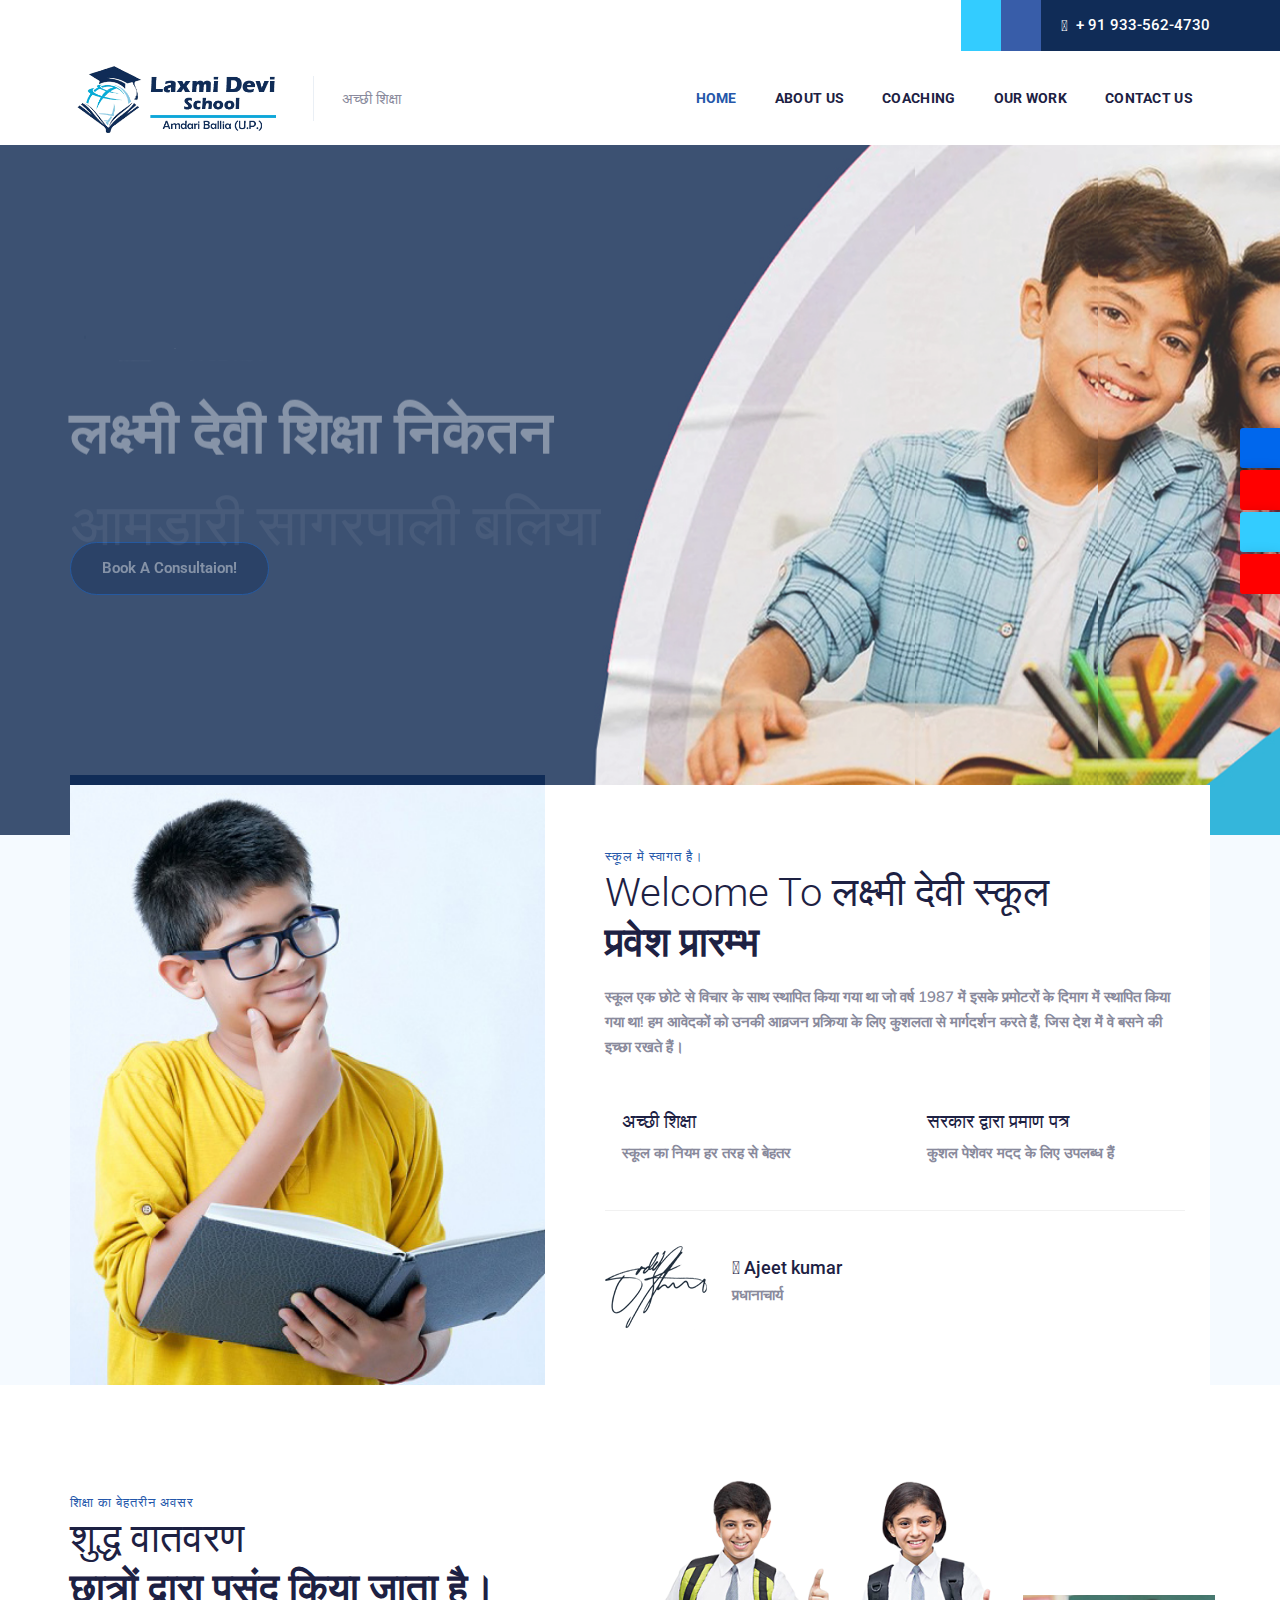
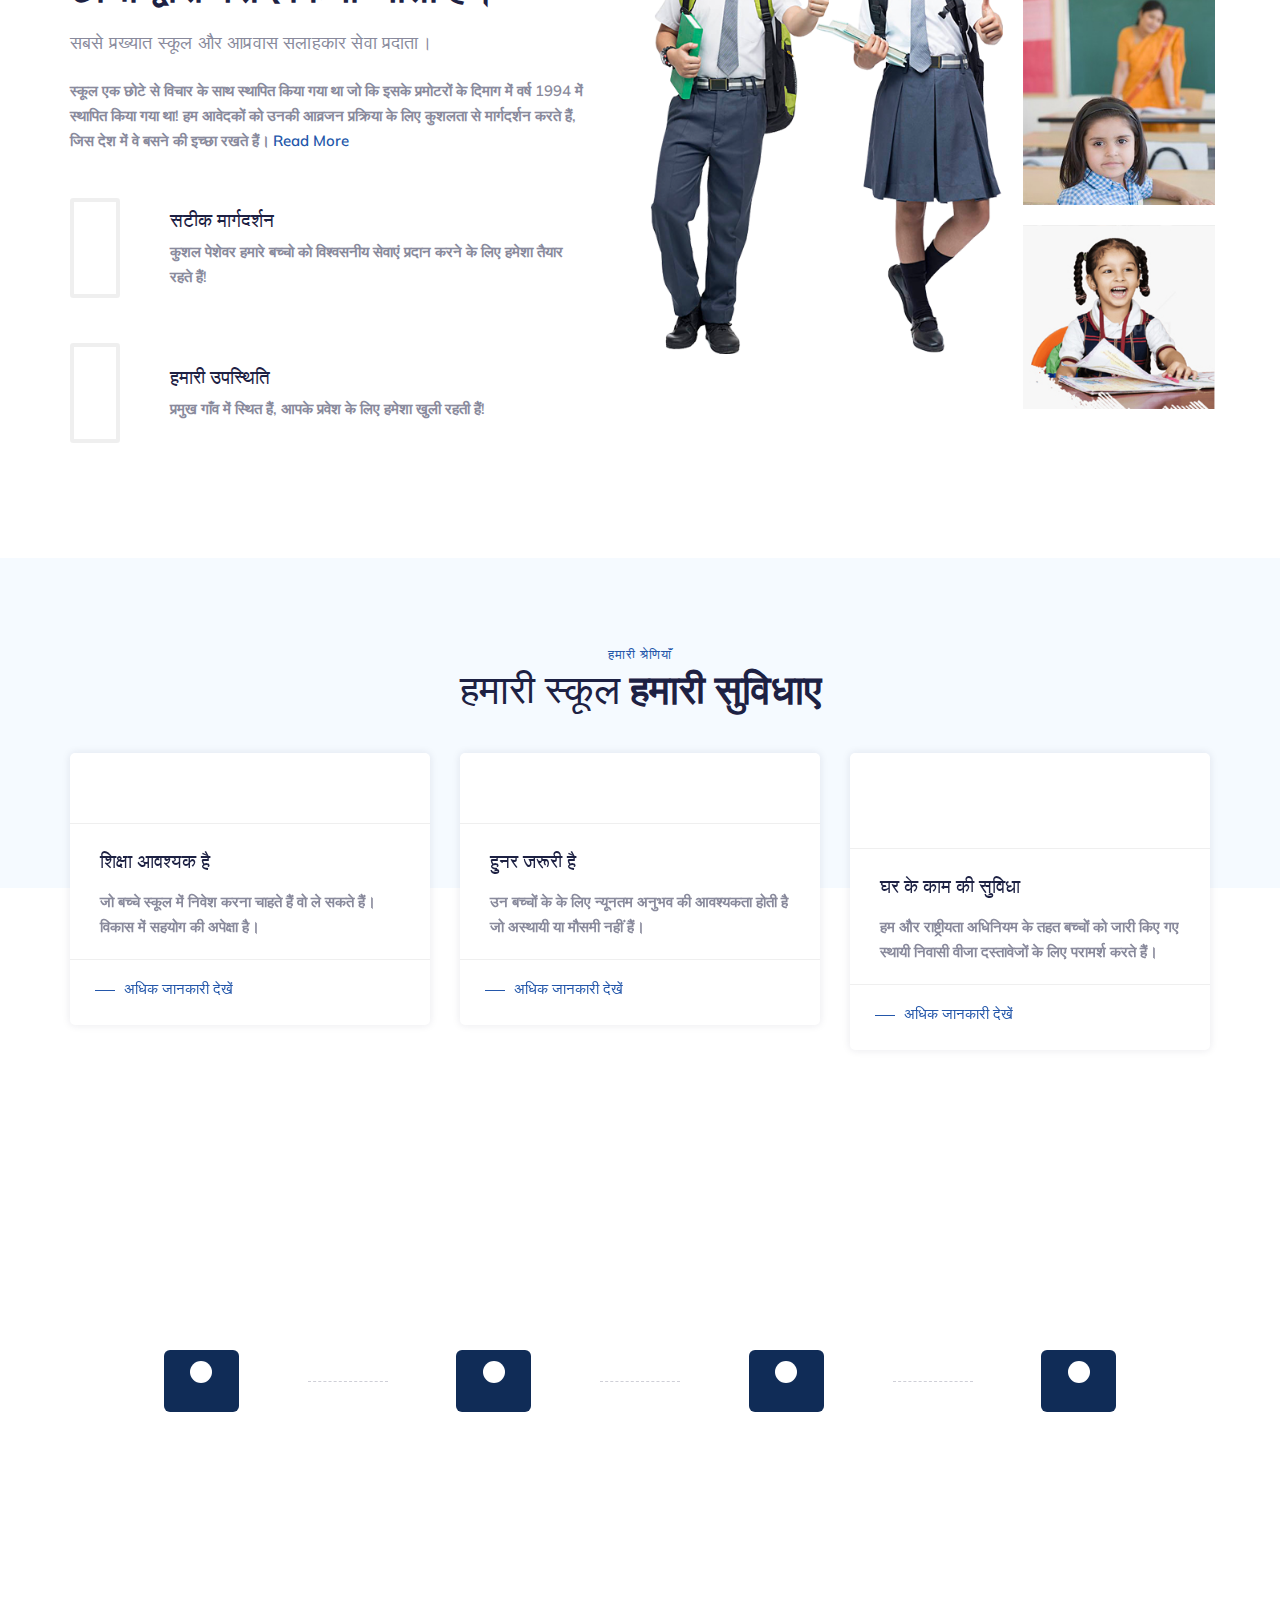
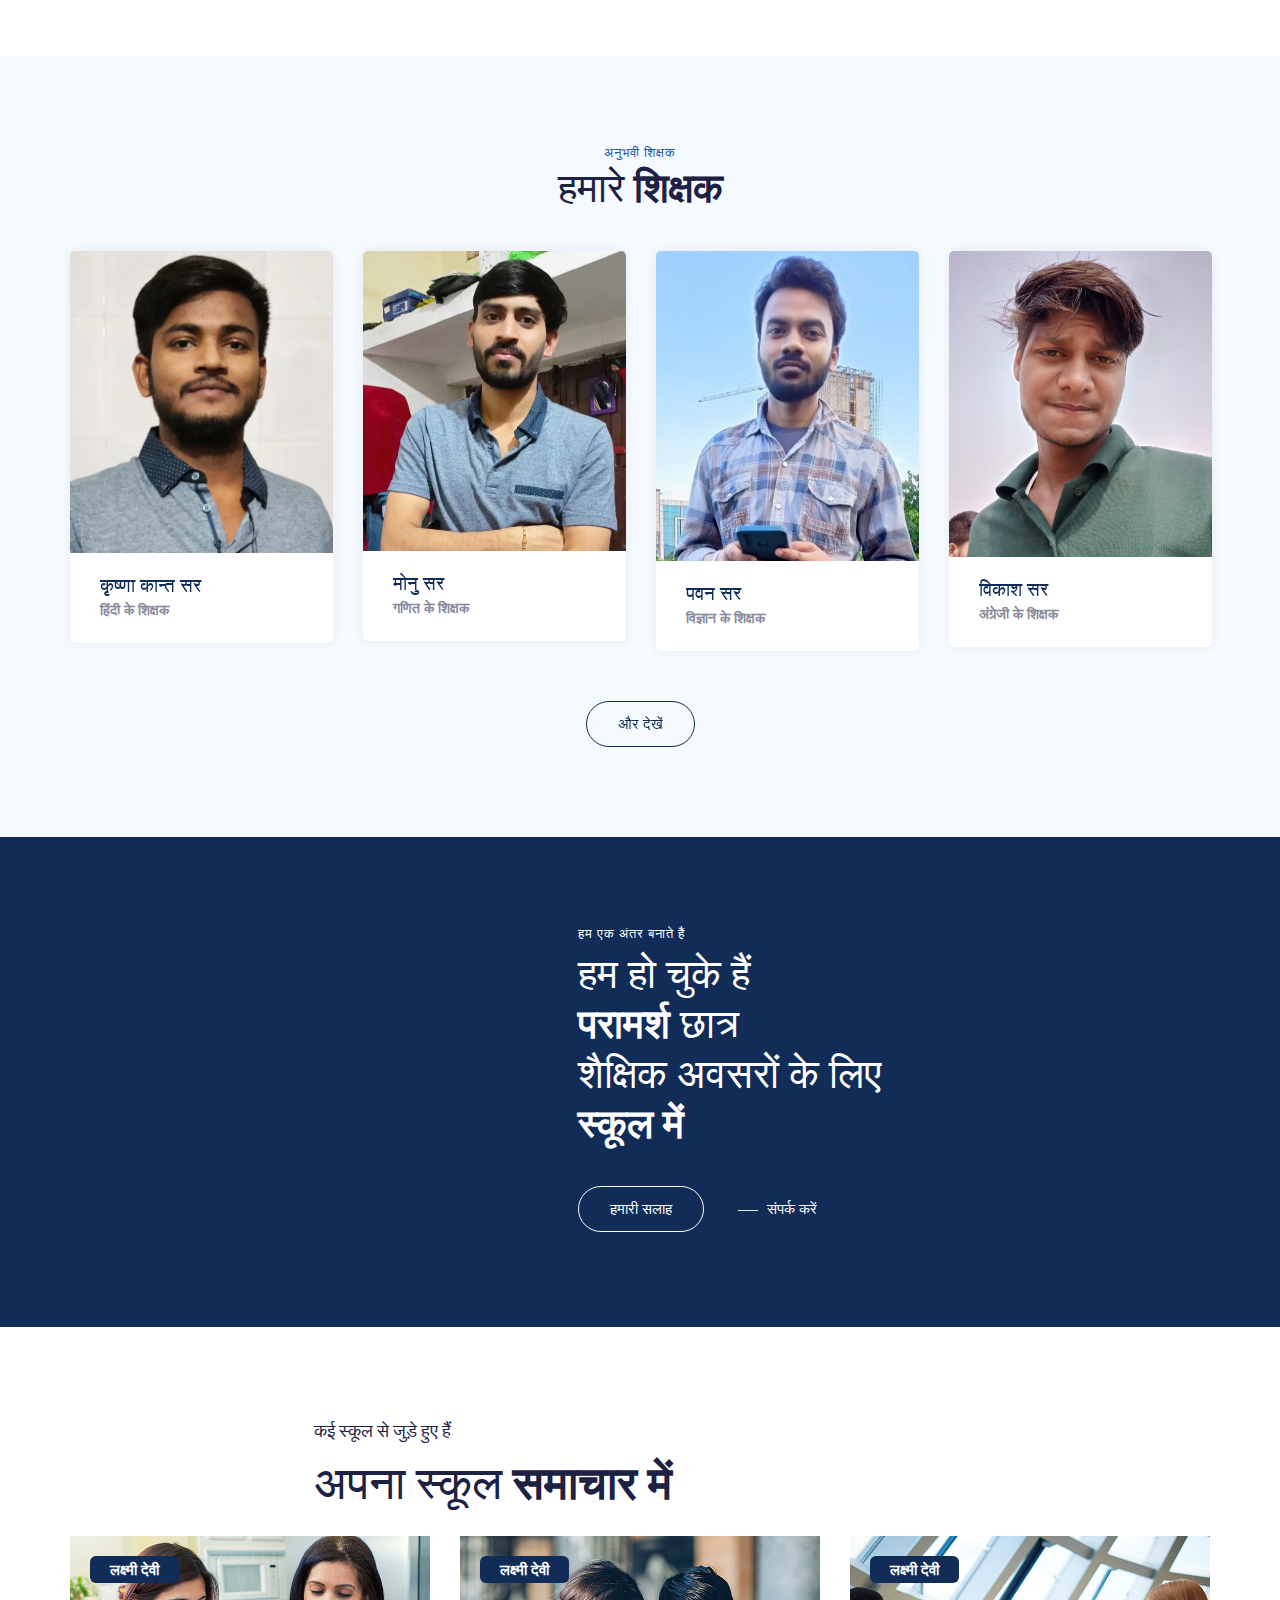
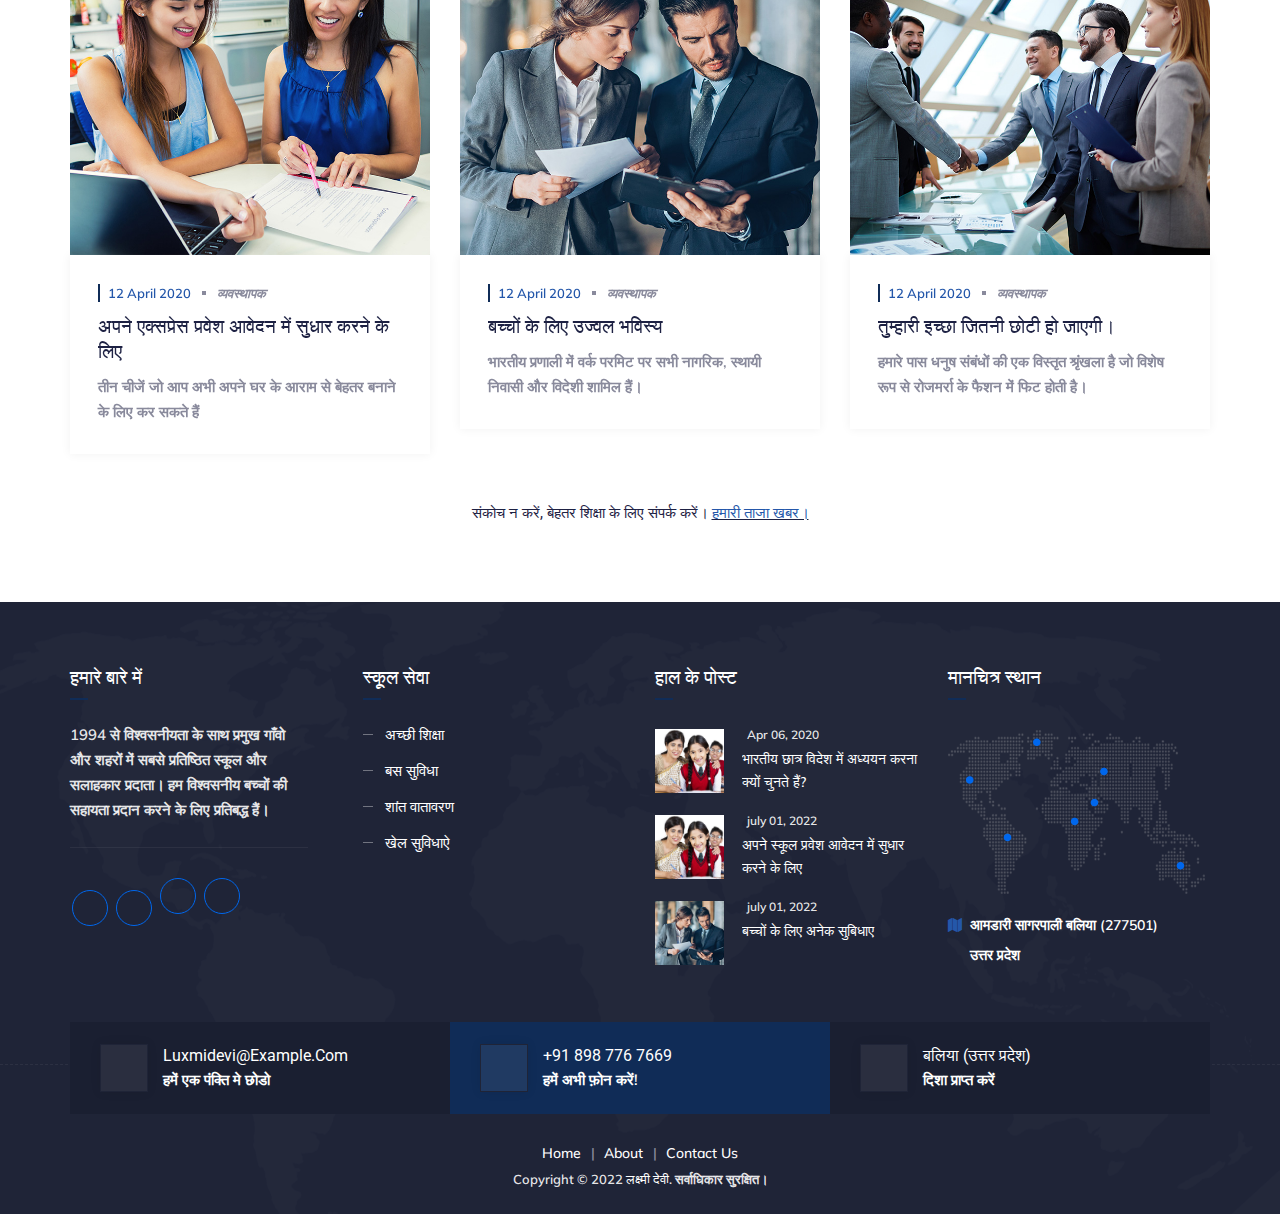
<file: index.html>
<!DOCTYPE html>
<html lang="en">

<head>
<meta charset="utf-8">
<meta http-equiv="X-UA-Compatible" content="IE=edge">
<meta name="keywords" content="demo" />
<meta name="description" content="vikash" />
<meta name="author" content="https://www.cymolthemes.com/" />
<meta name="viewport" content=" width=device-width, initial-scale=1, maximum-scale=1" />
<title>लक्ष्मी देवी स्कूल</title>

<!-- favicon icon -->
<link rel="shortcut icon" href="img/favi.png" />

<!-- bootstrap -->
<link rel="stylesheet" type="text/css" href="css/bootstrap.min.css"/>

<!-- animate -->
<link rel="stylesheet" type="text/css" href="css/animate.css"/>

<!-- fontawesome -->
<link rel="stylesheet" type="text/css" href="css/font-awesome.css"/>

<!-- themify -->
<link rel="stylesheet" type="text/css" href="css/themify-icons.css"/>

<!-- flaticon -->
<link rel="stylesheet" type="text/css" href="css/flaticon.css"/>

<!-- slick -->
<link rel="stylesheet" type="text/css" href="css/slick.css">

<!-- REVOLUTION LAYERS STYLES -->

    <link rel='stylesheet' id='rs-plugin-settings-css' href="revolution/css/rs6.css"> 

<!-- prettyphoto -->
<link rel="stylesheet" type="text/css" href="css/prettyPhoto.css">

<!-- shortcodes -->
<link rel="stylesheet" type="text/css" href="css/shortcodes.css"/>

<!-- main -->
<link rel="stylesheet" type="text/css" href="css/main.css"/>

<!-- main -->
<link rel="stylesheet" type="text/css" href="css/megamenu.css"/>

<!-- responsive -->
<link rel="stylesheet" type="text/css" href="css/responsive.css"/>
<link rel="stylesheet"href="https://site-assets.fontawesome.com/releases/v6.1.2/css/all.css">

</head>


<body>

    <!--page start-->
    <div class="page">


    <div class="side-buttons">
        <a href="https://1.envato.market/rkkqG" ><i class="fa-brands fa-facebook-f"></i></a>
        <a href="https://www.cymolthemes.com/#portfolio" class="insta"><i class="fa-brands fa-instagram"></i></a>
        <a href="https://1.envato.market/rkkqG" class="twitt"><i class="fa-brands fa-square-twitter"></i></a>
        <a href="https://www.cymolthemes.com/#portfolio" class="youtube"><i class="fa-brands fa-youtube"></i></a>
    </div>
       

    <!--header start-->
    <header id="masthead" class="header cmt-header-style-01">
        <!-- top_bar -->
        <div class="top_bar cmt-bgcolor-darkgrey cmt-textcolor-white clearfix">
            <div class="container">
                <div class="row">
                    <div class="col-lg-12">
                        <div class="d-flex flex-row align-items-center justify-content-center">
                            <div class="top_bar_contact_item">
                                <div class="top_bar_icon"><i class="fa-regular fa-alarm-clock"></i></div>सोम - शनि 7.00am - 12.00pm
                            </div>
                            <div class="top_bar_contact_item">
                                <div class="top_bar_icon"><i class="fa-light fa-envelope"></i></div>आमडारी, सागरपाली, बलिया (ऊo.प्रo.)
                            </div>
                            <div class="top_bar_contact_item ml-auto">
                                <div class="top_bar_icon"><i class="fa-regular fa-envelope"></i></div><a href="mailto:yourdomain@gmail.com">laxmidevi@gmail.com</a>
                            </div>
                            <div class="top_bar_social">
                                <ul class="social-icons">
                                    <li class="linkedin-icon"><a href="#"><i class="fa-brands fa-linkedin-in"></i></a>
                                    </li>
                                    <li class="google-icon"><a href="#"><i class="fa-brands fa-google-plus-g"></i></a>
                                    </li>
                                    <li class="twitter-icon"><a href="#"><i class="fa-brands fa-twitter"></i></a>
                                    </li>
                                    <li class="facebook-icon"><a href="#"><i class="fa-brands fa-facebook-f"></i></a>
                                    </li>
                                </ul>
                            </div>
                            <div class="cmt-bg cmt-col-bgcolor-yes cmt-right-span cmt-bgcolor-skincolor pl-20">
                                <div class="cmt-col-wrapper-bg-layer cmt-bg-layer"></div>
                                <div class="layer-content">
                                    <div class="top_bar_contact_item"><div class="top_bar_icon"><i class="fa-solid fa-phone"></i></div>+ 91 933-562-4730</div>
                                </div>
                            </div>
                        </div>
                    </div>
                </div>
            </div>
        </div><!-- top_bar end-->
        <!-- site-header-menu -->
        <div id="site-header-menu" class="site-header-menu cmt-bgcolor-white">
            <div class="site-header-menu-inner cmt-stickable-header">
                <div class="container">
                    <div class="row">
                        <div class="col-lg-12">
                            <!--site-navigation -->
                            <div class="site-navigation d-flex flex-row align-items-center justify-content-between">
                                <!-- site-branding -->
                                <div class="site-branding ">
                                    <a class="home-link" href="index.html" title="Tripzia" rel="home">
                                        <img id="logo-img" class="img-center" src="images/my-logo.png" alt="logo-img">
                                    </a>
                                </div><!-- site-branding end -->
                                <!-- widget-info -->
                                <div class="widget_info mr-auto">
                                    <div>अच्छी शिक्षा</div>
                                </div>
                                <div class="d-flex flex-row">
                                    <div class="btn-show-menu-mobile menubar menubar--squeeze">
                                        <span class="menubar-box">
                                            <span class="menubar-inner"></span>
                                        </span>
                                    </div>
                                    <!-- menu -->
                                    <nav class="main-menu menu-mobile" id="menu">
                                        <ul class="menu">
                                            <li class="mega-menu-item active">
                                                <a href="index.html" class="mega-menu-link">Home</a>
                                                
                                            </li>   
                                            <li class="mega-menu-item">
                                                <a href="about.html" class="mega-menu-link">About Us</a>
                                               
                                            </li>
                                            <li class="mega-menu-item">
                                                <a href="coaching.html" class="mega-menu-link">Coaching</a>
                                                
                                            </li>
                                            <li class="mega-menu-item">
                                                <a href="ourwork.html" class="mega-menu-link">Our Work</a>
                                               
                                            </li>
                                            <li class="mega-menu-item">
                                                <a href="contactus.html" class="mega-menu-link">Contact Us</a>
                                                
                                            </li>
                                            
                                        </ul>
                                    </nav>
                                    
                                </div>
                            </div><!-- site-navigation end-->
                        </div>
                    </div>
                </div>
            </div>
        </div>
        <!-- site-header-menu end-->
    </header><!--header end-->


    <!-- START homemainclassicslider REVOLUTION SLIDER 6.1.0 -->
    <rs-module-wrap id="rev_slider_1_1_wrapper" data-source="gallery">

        <rs-module id="rev_slider_1_1" data-version="6.1.0">

            <rs-slides>

                <rs-slide data-key="rs-1" data-title="Slide" data-thumb="images/slides/slider-mainbg-005.jpg" data-anim="ei:d;eo:d;s:d;r:0;t:slotzoom-horizontal;sl:d;">

                    <img src="images/slides/slider-1.jpg" title="slide-bgimg" width="1920" height="698" class="rev-slidebg" data-no-retina>
                    
                    <rs-layer id="slider-1-slide-1-layer-1" 
                        class="tp-caption cmt-bgcolor-skincolor" 
                        data-type="shape"
                        data-width="30px"
                        data-height="3px"
                        data-rsp_ch="on"
                        data-xy="x:l,l,l,c;xo:50px,50px,20px,-520px;y:t,t,t,t;yo:188px,188px,112px,0;"
                        data-frame_0="scaleX:0;y:100%;tp:600;"
                        data-frame_1="scaleX;1;tp:600;e:Power0.easeIn;st:660;sp:800;sR:660;"
                        data-frame_999="o:0;tp:600;st:w;sR:7640;"
                        style="z-index:48;">
                    </rs-layer>

                    <rs-layer id="slider-1-slide-1-layer-2" 
                        data-type="text"
                        data-rsp_ch="on"
                        data-color="#fff"
                        data-xy="x:l,l,l,c;xo:100px,100px,70px,-520px;y:t,t,t,t;yo:176px,176px,102px,0;"
                        data-text="w:normal;s:18,18,18,18;l:28,28,28,28;a:left;fw:300;" 
                        data-frame_0="scaleY:0;y:100%;tp:600;"
                        data-frame_1="scaleY;1;tp:600;e:Power0.easeIn;st:660;sp:800;sR:660;"
                        data-frame_999="o:0;tp:600;st:w;sR:7640;"
                        style="z-index:48;font-family: 'Roboto', sans-serif; text-transform:uppercase;" > हिन्दी
                    </rs-layer>

                    <rs-layer id="slider-1-slide-1-layer-3" 
                        class="tp-caption cmt-bgcolor-white" 
                        data-type="shape"
                        data-width="2px"
                        data-height="15px"
                        data-rsp_ch="on"
                        data-xy="x:l,l,l,c;xo:154px,154px,124px,-520px;y:t,t,t,t;yo:182px,182px,108px,0;"
                        data-frame_0="scaleY:0;y:100%;tp:600;"
                        data-frame_1="scaleY;1;tp:600;e:Power0.easeIn;st:660;sp:800;sR:660;"
                        data-frame_999="o:0;tp:600;st:w;sR:7640;"
                        style="z-index:48;">
                    </rs-layer>

                    <rs-layer id="slider-1-slide-1-layer-4" 
                        data-type="text"
                        data-rsp_ch="on"
                        data-color="#fff"
                        data-xy="x:l,l,l,c;xo:170px,170px,140px,-540px;y:t,t,t,t;yo:176px,176px,102px,0;"
                        data-text="w:normal;s:18,18,18,35;l:28,28,28,38;a:left;fw:300;" 
                        data-frame_0="scaleY:0;y:100%;tp:600;"
                        data-frame_1="scaleY;1;tp:600;e:Power0.easeIn;st:660;sp:800;sR:660;"
                        data-frame_999="o:0;tp:600;st:w;sR:7640;"
                        style="z-index:48;font-family: 'Roboto', sans-serif; text-transform:uppercase;" > english
                    </rs-layer>

                    <rs-layer id="slider-1-slide-1-layer-7" 
                        data-type="text"
                        data-color="#fff"
                        data-rsp_ch="on"
                        data-xy="x:l,l,l,c;xo:50px,50px,20px,0;y:t,t,m,t;yo:221px,221px,-57px,86px;"
                        data-text="w:normal;s:59,59,49,35;l:60,60,50,38;a:left;fw:300;" 
                        data-frame_0="y:100%;tp:600;"
                        data-frame_1="tp:600;e:Power0.easeIn;st:400;sp:800;sR:400;"
                        data-frame_999="o:0;tp:600;st:w;sR:7800;"
                        style="z-index:9;font-family: 'Roboto', sans-serif; text-transform:capitalize;"><strong> लक्ष्मी देवी शिक्षा निकेतन</strong>
                    </rs-layer>

                    <rs-layer id="slider-1-slide-1-layer-8" 
                        data-type="text"
                        data-color="#fff"
                        data-rsp_ch="on"
                        data-xy="x:l,l,l,c;xo:50px,50px,20px,0;y:t,t,m,t;yo:294px,294px,4px,134px;"
                        data-text="w:normal;s:59,59,49,35;l:60,60,50,38;a:left;fw:300;"
                        data-frame_0="y:100%;tp:600;"
                        data-frame_1="tp:600;e:Power0.easeIn;st:660;sp:800;sR:660;"
                        data-frame_999="o:0;tp:600;st:w;sR:7540;"
                        style="z-index:48;font-family: 'Roboto', sans-serif; text-transform:capitalize;" >आमडारी 
                        सागरपाली  बलिया 
                    </rs-layer>

                    <a id="slider-1-slide-1-layer-9" 
                        class="rs-layer cmt-btn cmt-btn-size-md cmt-btn-shape-round cmt-btn-style-fill cmt-btn-color-skincolor"
                        href="#"
                        target="_self"
                        data-type="button"
                        data-rsp_ch="on"
                        data-xy="x:l,l,l,c;xo:50px,50px,20px,0;y:b,b,m,m;yo:240px,240px,89px,61px;"
                        data-text="s:15;a:c;fw:600;"
                        data-border="bos:solid;boc:#0067ed;bow:1px,1px,1px,1px;"
                        data-frame_1="e:none;st:500;sp:1000;sR:500;" 
                        data-frame_999="o:0;e:power4.inOut;st:w;sp:500;sR:7580;" 
                        data-frame_hover="c:#0067ed;bow:1px,1px,1px,1px;boc:#0067ed;"
                        style="z-index:11;">Book a consultaion!
                    </a>

                    
               </rs-slide>

                <rs-slide data-key="rs-2" data-title="Slide" data-thumb="images/slides/slider-mainbg-006.jpg" data-anim="ei:d;eo:d;s:d;r:0;t:slotzoom-horizontal;sl:d;">

                    <img src="images/slides/slider-2.jpg" title="slide-bgimg" width="1920" height="698" class="rev-slidebg" data-no-retina>
                    
                    <rs-layer id="slider-1-slide-2-layer-1" 
                        class="tp-caption cmt-bgcolor-skincolor" 
                        data-type="shape"
                        data-width="30px"
                        data-height="3px"
                        data-rsp_ch="on"
                        data-xy="x:l,l,l,c;xo:50px,50px,20px,-520px;y:t,t,t,t;yo:188px,188px,112px,0;"
                        data-frame_0="scaleX:0;y:100%;tp:600;"
                        data-frame_1="scaleX;1;tp:600;e:Power0.easeIn;st:660;sp:800;sR:660;"
                        data-frame_999="o:0;tp:600;st:w;sR:7640;"
                        style="z-index:48;">
                    </rs-layer>
                    <rs-layer id="slider-1-slide-1-layer-2" 
                    data-type="text"
                    data-rsp_ch="on"
                    data-color="#fff"
                    data-xy="x:l,l,l,c;xo:100px,100px,70px,-520px;y:t,t,t,t;yo:176px,176px,102px,0;"
                    data-text="w:normal;s:18,18,18,18;l:28,28,28,28;a:left;fw:300;" 
                    data-frame_0="scaleY:0;y:100%;tp:600;"
                    data-frame_1="scaleY;1;tp:600;e:Power0.easeIn;st:660;sp:800;sR:660;"
                    data-frame_999="o:0;tp:600;st:w;sR:7640;"
                    style="z-index:48;font-family: 'Roboto', sans-serif; text-transform:uppercase;" > hindi
                </rs-layer>

                <rs-layer id="slider-1-slide-1-layer-3" 
                    class="tp-caption cmt-bgcolor-white" 
                    data-type="shape"
                    data-width="2px"
                    data-height="15px"
                    data-rsp_ch="on"
                    data-xy="x:l,l,l,c;xo:154px,154px,124px,-520px;y:t,t,t,t;yo:182px,182px,108px,0;"
                    data-frame_0="scaleY:0;y:100%;tp:600;"
                    data-frame_1="scaleY;1;tp:600;e:Power0.easeIn;st:660;sp:800;sR:660;"
                    data-frame_999="o:0;tp:600;st:w;sR:7640;"
                    style="z-index:48;">
                </rs-layer>

                <rs-layer id="slider-1-slide-1-layer-4" 
                    data-type="text"
                    data-rsp_ch="on"
                    data-color="#fff"
                    data-xy="x:l,l,l,c;xo:170px,170px,140px,-540px;y:t,t,t,t;yo:176px,176px,102px,0;"
                    data-text="w:normal;s:18,18,18,35;l:28,28,28,38;a:left;fw:300;" 
                    data-frame_0="scaleY:0;y:100%;tp:600;"
                    data-frame_1="scaleY;1;tp:600;e:Power0.easeIn;st:660;sp:800;sR:660;"
                    data-frame_999="o:0;tp:600;st:w;sR:7640;"
                    style="z-index:48;font-family: 'Roboto', sans-serif; text-transform:uppercase;" > english
                </rs-layer>

                    <rs-layer id="slider-1-slide-2-layer-7" 
                        data-type="text"
                        data-color="#fff"
                        data-rsp_ch="on"
                        data-xy="x:l,l,l,c;xo:50px,50px,20px,0;y:t,t,m,t;yo:221px,221px,-57px,86px;"
                        data-text="w:normal;s:59,59,49,35;l:60,60,50,38;a:left;fw:300;" 
                        data-frame_0="y:100%;tp:600;"
                        data-frame_1="tp:600;e:Power0.easeIn;st:400;sp:800;sR:400;"
                        data-frame_999="o:0;tp:600;st:w;sR:7800;"
                        style="z-index:9;font-family: 'Roboto', sans-serif; text-transform:capitalize;">लक्ष्मी देवी शिक्षा निकेतन
                    </rs-layer>

                    <rs-layer id="slider-1-slide-2-layer-8" 
                        data-type="text"
                        data-color="#fff"
                        data-rsp_ch="on"
                        data-xy="x:l,l,l,c;xo:50px,50px,20px,0;y:t,t,m,t;yo:294px,294px,4px,134px;"
                        data-text="w:normal;s:59,59,49,35;l:60,60,50,38;a:left;fw:300;"
                        data-frame_0="y:100%;tp:600;"
                        data-frame_1="tp:600;e:Power0.easeIn;st:660;sp:800;sR:660;"
                        data-frame_999="o:0;tp:600;st:w;sR:7540;"
                        style="z-index:48;font-family: 'Roboto', sans-serif; text-transform:capitalize;" > <strong>आमडारी 
                        सागरपाली  बलिया (उo.प्रo.)
                    <!-- </strong> <strong>sagarpali </strong> ballia (u.p.) -->
                    </rs-layer>

                    <a id="slider-1-slide-2-layer-9" 
                        class="rs-layer cmt-btn cmt-btn-size-md cmt-btn-shape-round cmt-btn-style-fill cmt-btn-color-skincolor"
                        href="#"
                        target="_self"
                        data-type="button"
                        data-rsp_ch="on"
                        data-xy="x:l,l,l,c;xo:50px,50px,20px,0;y:b,b,m,m;yo:240px,240px,89px,61px;"
                        data-text="s:15;a:c;fw:600;"
                        data-border="bos:solid;boc:#0067ed;bow:1px,1px,1px,1px;"
                        data-frame_0="y:100%;tp:600;"
                        data-frame_1="tp:600;e:Power0.easeIn;st:940;sp:350;sR:940;"
                        data-frame_999="o:0;tp:600;st:w;sR:7710;"
                        data-frame_hover="c:#0067ed;bow:1px,1px,1px,1px;boc:#0067ed;"
                        style="z-index:11;">Welcome to school
                    </a>

                    
               </rs-slide>

            </rs-slides>
            <rs-progress class="rs-bottom" style="visibility: hidden !important;"></rs-progress>
        </rs-module>
    </rs-module-wrap>
    <!-- END REVOLUTION SLIDER -->


    <!--site-main start-->
    <div class="site-main">


        <!--zero_padding-section-->
        <section class="cmt-row zero_padding-section bg-layer-equal-height cmt-bgcolor-grey clearfix">
            <div class="container">
                <div class="row">
                    <div class="col-lg-12">
                        <div class="mt_50 res-991-mt-0">
                            <div class="row no-gutters">
                                <div class="col-lg-5 col-md-6 mx-auto">
                                    <div class="cmt-bgcolor-skincolor mt_10 pt-10 res-991-mt-0"></div>
                                    <!-- col-img-img-four -->
                                    <div class="col-bg-img-four cmt-bg cmt-col-bgimage-yes">
                                        <div class="cmt-col-wrapper-bg-layer cmt-bg-layer">
                                            <div class="cmt-col-wrapper-bg-layer-inner"></div>
                                        </div>
                                    </div>
                                    <!-- col-img-bg-img-four end-->
                                    <img src="images/bg-image/col-bgimage-4.jpg" class="img-fluid cmt-equal-height-image" alt="bg-image">
                                </div>
                                <div class="col-lg-7">
                                    <div class="cmt-bg cmt-col-bgcolor-yes cmt-bgcolor-white spacing-4 z-index-1">
                                        <div class="cmt-col-wrapper-bg-layer cmt-bg-layer"></div>
                                        <div class="layer-content">
                                            <!-- section title -->
                                            <div class="section-title">
                                                <div class="title-header">
                                                    <h5>स्कूल में स्वागत है।</h5>
                                                    <h2 class="title">Welcome to लक्ष्मी देवी स्कूल <br>
                                                        <strong> प्रवेश प्रारम्भ </strong></h2>
                                                </div>
                                            </div><!-- section title end -->
                                            <p>स्कूल एक छोटे से विचार के साथ स्थापित किया गया था जो वर्ष 1987 में इसके प्रमोटरों के दिमाग में स्थापित किया गया था! हम आवेदकों को उनकी आव्रजन प्रक्रिया के लिए कुशलता से मार्गदर्शन करते हैं, जिस देश में वे बसने की इच्छा रखते हैं।</p>
                                            <div class="row">
                                                <div class="col-sm-6">
                                                    <div class="featured-icon-box icon-align-before-content icon-ver_align-top pt-20">
                                                        <div class="featured-icon">
                                                            <div class="cmt-icon cmt-icon_element-onlytxt cmt-icon_element-color-skincolor cmt-icon_element-size-md"> 
                                                            <i class="fa-solid fa-book-copy"></i>
                                                            </div>
                                                        </div>
                                                        <div class="featured-content">
                                                            <div class="featured-title">
                                                                <h5>अच्छी शिक्षा</h5>
                                                            </div>
                                                            <div class="featured-desc">
                                                                <p>स्कूल का नियम हर तरह  से बेहतर</p>
                                                            </div>
                                                        </div>
                                                    </div>
                                                </div>
                                                <div class="col-sm-6">
                                                    <div class="featured-icon-box icon-align-before-content icon-ver_align-top pt-20">
                                                        <div class="featured-icon">
                                                            <div class="cmt-icon cmt-icon_element-onlytxt cmt-icon_element-color-skincolor cmt-icon_element-size-md"> 
                                                            <i class="fa-solid fa-file-certificate"></i>
                                                            </div>
                                                        </div>
                                                        <div class="featured-content">
                                                            <div class="featured-title">
                                                                <h5>सरकार द्वारा प्रमाण पत्र</h5>
                                                            </div>
                                                            <div class="featured-desc">
                                                                <p>कुशल पेशेवर मदद के लिए उपलब्ध हैं</p>
                                                            </div>
                                                        </div>
                                                    </div>
                                                </div>
                                            </div>
                                            <div class="cmt-horizontal_sep width-100 mt-30 mb-35"></div>
                                            <div class="d-flex align-items-center">
                                                <div class="img-content pr-25">
                                                    <img class="img-fluid" src="images/author-sign.png" alt="ttm_single_image-wrapper">
                                                </div>
                                                <div class="text-content">
                                                    <h5 class="mb-0"><i class="fa-solid fa-minus"></i> Ajeet kumar</h5>
                                                    <p>प्रधानाचार्य </p>
                                                </div>
                                            </div>
                                        </div>
                                    </div>
                                </div>
                            </div>
                        </div>
                    </div>  
                </div><!-- row end -->
            </div>
        </section>
        <!--zero_padding-section end-->







        <section class="cmt-row introduction-section mt_180 res-991-mt-0 clearfix">
            <div class="container">
                <div class="row">
                    <div class="col-xl-6 col-lg-6 col-md-12 col-xs-12">
                        <div class="cmt-col-bgcolor-yes cmt-bg cmt-bgcolor-white cmt-left-span spacing-5">
                            <div class="cmt-col-wrapper-bg-layer cmt-bg-layer">
                                <div class="cmt-col-wrapper-bg-layer-inner"></div>
                            </div>
                            <div class="layer-content">
                                <!-- section title -->
                                <div class="section-title">
                                    <div class="title-header">
                                        <h5>शिक्षा का  बेहतरीन अवसर </h5>
                                        <h2 class="title">शुद्ध वातवरण <br><strong> छात्रों द्वारा पसंद किया जाता है।</strong></h2>
                                    </div>
                                    <div class="title-desc">सबसे प्रख्यात स्कूल  और आप्रवास सलाहकार सेवा प्रदाता। </div>
                                </div><!-- section title end -->
                                <p>स्कूल एक छोटे से विचार के साथ स्थापित किया गया था जो कि इसके प्रमोटरों के दिमाग में वर्ष 1994 में स्थापित किया गया था! हम आवेदकों को उनकी आव्रजन प्रक्रिया के लिए कुशलता से मार्गदर्शन करते हैं, जिस देश में वे बसने की इच्छा रखते हैं। <a class="cmt-textcolor-skincolor" href="#">Read More</a></p>
                                <div class="pt-15 pr-15 res-991-pr-0 res-991-mb-20">
                                    <!-- featured-icon-box -->
                                    <div class="featured-icon-box icon-align-before-content style2">
                                        <div class="featured-icon">
                                            <div class="cmt-icon cmt-icon_element-border cmt-icon_element-color-skincolor cmt-icon_element-size-xl cmt-icon_element-style-square"> 
                                            <i class="fa-thin fa-notes"></i>
                                            </div>
                                        </div>
                                        <div class="featured-content">
                                            <div class="featured-title">
                                                <h5><a href="about-us.html">सटीक मार्गदर्शन</a></h5>
                                            </div>
                                            <div class="featured-desc">
                                                <p>कुशल पेशेवर हमारे बच्चो  को विश्वसनीय सेवाएं प्रदान करने के लिए हमेशा तैयार रहते हैं!</p>
                                            </div>
                                        </div>
                                    </div><!-- featured-icon-box end -->
                                    <!-- featured-icon-box -->
                                    <div class="featured-icon-box icon-align-before-content style2">
                                        <div class="featured-icon">
                                            <div class="cmt-icon cmt-icon_element-border cmt-icon_element-color-skincolor cmt-icon_element-size-xl cmt-icon_element-style-square"> 
                                            <i class="fa-thin fa-book-copy"></i>
                                            </div>
                                        </div>
                                        <div class="featured-content">
                                            <div class="featured-title">
                                                <h5><a href="about-us.html">हमारी उपस्थिति</a></h5>
                                            </div>
                                            <div class="featured-desc">
                                                <p> प्रमुख गाँव में स्थित हैं, आपके प्रवेश के  लिए हमेशा खुली रहती हैं!</p>
                                            </div>
                                        </div>
                                    </div><!-- featured-icon-box end -->
                                </div>
                            </div>
                        </div>
                    </div>
                    <div class="col-xl-6 col-lg-6 col-md-6 mx-md-auto col-sm-7 col-10 mx-auto">
                        <div class="d-flex cmt-boxes-spacing-20px mt_170 res-991-mt-0 mb_20">
                            <div class="cmt-box-col-wrapper">
                                <!-- ttm_single_image-wrapper -->
                                <div class="ttm_single_image-wrapper">
                                    <img class="img-fluid" src="img\logo-img.png" alt="single_05">
                                </div>
                            </div>
                            <div class="cmt-box-col-wrapper">
                                <!-- ttm_single_image-wrapper -->
                                <div class="ttm_single_image-wrapper pb-20 mt-35 pt-80 res-991-pt-0">
                                    <img class="img-fluid" src="images/single-img-06.jpg" alt="single_06">
                                </div>
                                <!-- ttm_single_image-wrapper -->
                                <div class="ttm_single_image-wrapper">
                                    <img class="img-fluid" src="images\single-img-12.jpg" alt="single_07">
                                </div>
                            </div>
                        </div>
                    </div>
                </div><!-- row end -->
            </div>
        </section>





        <!--features-row_title-section-->
        <section class="cmt-row features-row_title-section cmt-bgcolor-grey clearfix">
            <div class="container">
                <!-- row -->
                <div class="row">
                    <div class="col-lg-12">
                        <!-- section title -->
                        <div class="section-title title-style-center_text">
                            <div class="title-header">
                                <h5>हमारी श्रेणियाँ</h5>
                                <h2 class="title">हमारी  स्कूल  <strong> हमारी सुविधाए </strong></h2>
                            </div>
                        </div><!-- section title end -->
                    </div>
                </div><!-- row end -->
            </div>
        </section>
        <!--features-row_title-section end-->


        <!--features-section-->
        <section class="cmt-row features-row-section mt_160 clearfix">
            <div class="container">
                <!-- row -->
                <div class="row slick_slider" data-slick='{"slidesToShow": 3, "slidesToScroll": 1, "arrows":false, "autoplay":true, "infinite":true, "responsive": [{"breakpoint":991,"settings":{"slidesToShow": 3}}, {"breakpoint":678,"settings":{"slidesToShow": 2}}, {"breakpoint":460,"settings":{"slidesToShow": 1}}]}'>
                    <div class="col-md-4">
                        <!-- featured-imagebox -->
                        <div class="featured-icon-box icon-align-top-content style4 bor_rad_5">
                            <div class="bg_icon"><i class="fa-solid fa-book-open-reader"></i></div>
                            <div class="featured-icon">
                                <div class="cmt-icon cmt-icon_element-onlytxt cmt-icon_element-color-skincolor cmt-icon_element-size-lg">
                                <i class="fa-solid fa-book-open-reader"></i>
                                </div>
                            </div>
                            <div class="featured-content">
                                <div class="content-inner">
                                    <div class="featured-title">
                                        <h5>शिक्षा आवश्यक है</h5>
                                    </div>
                                    <div class="featured-desc">
                                        <p>जो बच्चे  स्कूल  में निवेश करना चाहते हैं वो ले सकते हैं। विकास में सहयोग की अपेक्षा है।</p>
                                    </div>
                                </div>
                                <a class="cmt-btn btn-inline    
                                 cmt-btn-size-md cmt-icon-btn-left cmt-btn-color-skincolor" href="#" title=""><i class="fa fa-minus"></i>अधिक जानकारी देखें</a>
                            </div>
                        </div><!-- featured-imagebox end-->
                    </div>
                    <div class="col-md-4">
                        <!-- featured-imagebox -->
                        <div class="featured-icon-box icon-align-top-content style4 bor_rad_5">
                            <div class="bg_icon"><i class="fa-solid fa-user-tie"></i></div>
                            <div class="featured-icon">
                                <div class="cmt-icon cmt-icon_element-onlytxt cmt-icon_element-color-skincolor cmt-icon_element-size-lg">
                                <i class="fa-solid fa-user-tie"></i>
                                </div>
                            </div>
                            <div class="featured-content">
                                <div class="content-inner">
                                    <div class="featured-title">
                                        <h5> हुनर जरूरी है</h5>
                                    </div>
                                    <div class="featured-desc">
                                        <p>उन बच्चों  के  के लिए न्यूनतम अनुभव की आवश्यकता होती है जो अस्थायी या मौसमी नहीं हैं।</p>
                                    </div>
                                </div>
                                <a class="cmt-btn btn-inline cmt-btn-size-md cmt-icon-btn-left cmt-btn-color-skincolor" href="#" title=""><i class="fa fa-minus"></i>अधिक जानकारी देखें</a>
                            </div>
                        </div><!-- featured-imagebox end-->
                    </div>
                    <div class="col-md-4">
                        <!-- featured-imagebox -->
                        <div class="featured-icon-box icon-align-top-content style4 bor_rad_5">
                            <div class="bg_icon"><i class="fa-solid fa-book"></i></div>
                            <div class="featured-icon">
                                <div class="cmt-icon cmt-icon_element-onlytxt cmt-icon_element-color-skincolor cmt-icon_element-size-lg">
                                <i class="fa-solid fa-book"></i>
                                </div>
                            </div>
                            <div class="featured-content">
                                <div class="content-inner">
                                    <div class="featured-title">
                                        <h5>घर के काम की सुविधा</h5>
                                    </div>
                                    <div class="featured-desc">
                                        <p>हम और राष्ट्रीयता अधिनियम के तहत बच्चों को जारी किए गए स्थायी निवासी वीजा दस्तावेजों के लिए परामर्श करते हैं।</p>
                                    </div>
                                </div>
                                <a class="cmt-btn btn-inline cmt-btn-size-md cmt-icon-btn-left cmt-btn-color-skincolor" href="#" title=""><i class="fa fa-minus"></i>अधिक जानकारी देखें</a>
                            </div>
                        </div><!-- featured-imagebox end-->
                    </div>
                    <div class="col-md-4">
                        <!--featured-icon-box-->
                        <div class="featured-icon-box icon-align-top-content style4 bor_rad_5">
                            <div class="bg_icon"><i class="fa-solid fa-id-card"></i></div>
                            <div class="featured-icon">
                                <div class="cmt-icon cmt-icon_element-onlytxt cmt-icon_element-color-skincolor cmt-icon_element-size-md">
                                <i class="fa-solid fa-id-card"></i>
                                </div>
                            </div>
                            <div class="featured-content">
                                <div class="content-inner">
                                    <div class="featured-title">
                                        <h5>बहुत कम फीस</h5>
                                    </div>
                                    <div class="featured-desc">
                                        <p> जो यह सुनिश्चित करने के लिए उपयोग किया जाता है कि काम सुरक्षित और कुशलता से किया जाता है।</p>
                                    </div>
                                </div>
                                <a class="cmt-btn btn-inline cmt-btn-size-md cmt-icon-btn-left cmt-btn-color-skincolor" href="#" title=""><i class="fa fa-minus"></i>अधिक जानकारी देखें</a>
                            </div>
                        </div><!-- featured-icon-box end-->
                    </div>
                    <div class="col-lg-3 col-md-6 col-sm-6">
                        <!--featured-icon-box-->
                        <div class="featured-icon-box icon-align-top-content style4 bor_rad_5">
                            <div class="bg_icon"><i class="fa-solid fa-bus-school"></i></div>
                            <div class="featured-icon">
                                <div class="cmt-icon cmt-icon_element-onlytxt cmt-icon_element-color-skincolor cmt-icon_element-size-md">
                                <i class="fa-solid fa-bus-school"></i>
                                </div>
                            </div>
                            <div class="featured-content">
                                <div class="content-inner">
                                    <div class="featured-title">
                                        <h5>बस की सुविधा</h5>
                                    </div>
                                    <div class="featured-desc">
                                        <p>उन बच्चो  के लिए सुबिधा  जो दूर से  आना चाहते हैं और 6 महीने तक के लिए आगंतुक के रूप में प्रवेश करना चाहते हैं। हम आगंतुक सुबिधाएं देते हैं।</p>
                                    </div>
                                </div>
                                <a class="cmt-btn btn-inline cmt-btn-size-md cmt-icon-btn-left cmt-btn-color-skincolor" href="#" title=""><i class="fa fa-minus"></i>अधिक जानकारी देखें</a>
                            </div>
                        </div><!-- featured-icon-box end-->
                    </div>
                </div><!-- row end -->
            
            </div>
        </section>
        <!--features-section-->


        <!--services-section-->
        <section class="cmt-row services-section cmt-bgcolor-darkgrey bg-img5 cmt-bg cmt-bgimage-yes clearfix">
            <div class="cmt-row-wrapper-bg-layer cmt-bg-layer"></div>
            <div class="container">
                <!-- row -->
                <div class="row">
                    <div class="col-lg-12">

                        <!-- section title -->
                        <div class="section-title title-style-center_text">
                            <div class="title-header">
                                <h5>कुछ जानकारी</h5>
                                <h2 class="title">बच्चों के लिए अच्छी जगह<br><strong></strong></h2>
                            </div>
                        </div><!-- section title end -->
                    </div>
                </div><!-- row end -->
                <!-- row -->
                <div class="row">
                    <div class="col-lg-12">
                        <div class="featuredbox-number">
                            <div class="row">
                                <div class="col-lg-3 col-md-6 col-sm-6">
                                    <!--featured-icon-box-->
                                    <div class="featured-icon-box icon-align-top-content style6">
                                        <div class="featured-icon">
                                            <div class="cmt-icon cmt-icon_element-onlytxt cmt-icon_element-color-white cmt-icon_element-size-md">
                                            <i class="fa-thin fa-book-copy"></i>
                                                <span class="fea_num cmt-textcolor-darkgrey">
                                                <i class="fa-thin fa-book-copy"></i>
                                                </span>
                                            </div>
                                        </div>
                                        <div class="featured-content">
                                            <div class="featured-title">
                                                <h5>ऑनलाइन पंजीकरण</h5>
                                            </div>
                                            <div class="featured-desc">
                                                <p>आप हमारे स्कूल में प्रवेश  के लिए खुद को ऑनलाइन पंजीकृत कर सकते हैं। फ़ॉर्म विवरण भरें और हम आपसे संपर्क करेंगे।</p>
                                            </div>
                                        </div>
                                    </div><!-- featured-icon-box end-->
                                </div>
                                <div class="col-lg-3 col-md-6 col-sm-6">
                                    <!--featured-icon-box-->
                                    <div class="featured-icon-box icon-align-top-content style6">
                                        <div class="featured-icon">
                                            <div class="cmt-icon cmt-icon_element-onlytxt cmt-icon_element-color-white cmt-icon_element-size-md">
                                            <i class="fa-solid fa-file-lines"></i>
                                                <span class="fea_num cmt-textcolor-darkgrey">
                                                <i class="fa-solid fa-1"></i>
                                                </span>
                                            </div>
                                        </div>
                                        <div class="featured-content">
                                            <div class="featured-title">
                                                <h5>प्रलेखन</h5>
                                            </div>
                                            <div class="featured-desc">
                                                <p>हमारे स्कूल  के शिक्षक और आवेदक को आधार के अनुसार दस्तावेज जमा करने का सुझाव है।</p>
                                            </div>
                                        </div>
                                    </div><!-- featured-icon-box end-->
                                </div>
                                <div class="col-lg-3 col-md-6 col-sm-6">
                                    <!--featured-icon-box-->
                                    <div class="featured-icon-box icon-align-top-content style6">
                                        <div class="featured-icon">
                                            <div class="cmt-icon cmt-icon_element-onlytxt cmt-icon_element-color-white cmt-icon_element-size-md">
                                            <i class="fa-solid fa-phone-rotary"></i>
                                                <span class="fea_num cmt-textcolor-darkgrey">
                                                <i class="fa-solid fa-2"></i>
                                                </span>
                                            </div>
                                        </div>
                                        <div class="featured-content">
                                            <div class="featured-title">
                                                <h5>हम कॉल करेंगे</h5>
                                            </div>
                                            <div class="featured-desc">
                                                <p>आपके दस्तावेज़ों की समीक्षा करने के बाद हम मार्गदर्शन के लिए अगली व्यक्तिगत बैठक के लिए आपसे संपर्क करेंगे।</p>
                                            </div>
                                        </div>
                                    </div><!-- featured-icon-box end-->
                                </div>
                                <div class="col-lg-3 col-md-6 col-sm-6">
                                    <!--featured-icon-box-->
                                    <div class="featured-icon-box icon-align-top-content style6">
                                        <div class="featured-icon">
                                            <div class="cmt-icon cmt-icon_element-onlytxt cmt-icon_element-color-white cmt-icon_element-size-md">
                                            <i class="fa-solid fa-booth-curtain"></i>
                                                <span class="fea_num cmt-textcolor-darkgrey">
                                                <i class="fa-solid fa-3"></i>
                                                </span>
                                            </div>
                                        </div>
                                        <div class="featured-content">
                                            <div class="featured-title">
                                                <h5>अपने ज्ञान का आनंद लें</h5>
                                            </div>
                                            <div class="featured-desc">
                                                <p>और आप सभी आवेदन करने के लिए तैयार हैं। बच्चें  सुझाव 100% गारंटीकृत साबित होते हैं।</p>
                                            </div>
                                        </div>
                                    </div><!-- featured-icon-box end-->
                                </div>
                            </div>
                        </div>
                    </div>
                </div><!-- row end -->
            </div>
        </section>
        <!--services-section end-->

        <!--team-section-->
        <section class="cmt-row team-section cmt-bgcolor-grey clearfix">
            <div class="container">
                <!-- section title -->
                <div class="section-title title-style-center_text">
                    <div class="title-header">
                        <h5>अनुभवी शिक्षक</h5>
                        <h2 class="title">हमारे  <strong>शिक्षक </strong></h2>
                    </div>
                </div><!-- section title end -->
                <!-- row -->
                <div class="row slick_slider" data-slick='{"slidesToShow": 4, "slidesToScroll": 1, "arrows":false, "autoplay":true, "infinite":true, "responsive": [{"breakpoint":991,"settings":{"slidesToShow": 3}}, {"breakpoint":678,"settings":{"slidesToShow": 2}}, {"breakpoint":460,"settings":{"slidesToShow": 1}}]}'>
                    <div class="cmt-box-col-wrapper col-lg-4">
                        <!-- featured-imagebox-team -->
                        <div class="featured-imagebox featured-imagebox-team bor_rad_5">
                            <div class="cmt-team-box-view-overlay">
                                <div class="featured-iconbox cmt-media-link">
                                    <div class="media-block">
                                        <ul class="social-icons">
                                            <li class="social-twitter"><a href="#"><i class="fa-brands fa-twitter"></i></a></li>   
                                            <li class="social-facebook"><a href="#"><i class="fa-brands fa-facebook-f"></i></a></li>
                                            <li class="social-instagram"><a href="#"><i class="fa-brands fa-square-instagram"></i></a></li>
                                        </ul>
                                    </div>
                                </div>  
                                <div class="featured-thumbnail">
                                    <img class="img-fluid" src="img\krishna.jpeg" alt="image"> 
                                </div>
                            </div>
                            <div class="featured-content featured-content-team">
                                <div class="featured-title">
                                    <h5><a href="team-details.html">कृष्णा कान्त सर </a></h5>
                                </div>
                                <div class="team-position">हिंदी के शिक्षक </div>
                            </div>
                        </div><!-- featured-imagebox-team end-->
                    </div>
                    <div class="cmt-box-col-wrapper col-lg-4">
                        <!-- featured-imagebox-team -->
                        <div class="featured-imagebox featured-imagebox-team bor_rad_5">
                            <div class="cmt-team-box-view-overlay">
                                <div class="featured-iconbox cmt-media-link">
                                    <div class="media-block">
                                    <ul class="social-icons">
                                            <li class="social-twitter"><a href="#"><i class="fa-brands fa-twitter"></i></a></li>   
                                            <li class="social-facebook"><a href="#"><i class="fa-brands fa-facebook-f"></i></a></li>
                                            <li class="social-instagram"><a href="#"><i class="fa-brands fa-square-instagram"></i></a></li>
                                        </ul>
                                    </div>
                                </div>
                                <div class="featured-thumbnail">
                                    <img class="img-fluid" src="img\monu.jpeg" alt="image">
                                </div>
                            </div>
                            <div class="featured-content featured-content-team">
                                <div class="featured-title">
                                    <h5><a href="team-details.html">मोनु सर </a></h5>
                                </div>
                                <div class="team-position">गणित के शिक्षक </div>
                            </div>
                        </div><!-- featured-imagebox-team end-->
                    </div>
                    <div class="cmt-box-col-wrapper col-lg-4">
                        <!-- featured-imagebox-team -->
                        <div class="featured-imagebox featured-imagebox-team bor_rad_5">
                            <div class="cmt-team-box-view-overlay">
                                <div class="featured-iconbox cmt-media-link">
                                    <div class="media-block">
                                    <ul class="social-icons">
                                            <li class="social-twitter"><a href="#"><i class="fa-brands fa-twitter"></i></a></li>   
                                            <li class="social-facebook"><a href="#"><i class="fa-brands fa-facebook-f"></i></a></li>
                                            <li class="social-instagram"><a href="#"><i class="fa-brands fa-square-instagram"></i></a></li>
                                        </ul>
                                    </div>
                                </div>
                                <div class="featured-thumbnail">
                                    <img class="img-fluid" src="img\pawan.jpeg" alt="image"> 
                                </div>
                            </div>
                            <div class="featured-content featured-content-team">
                                <div class="featured-title">
                                    <h5><a href="team-details.html">पवन सर</a></h5>
                                </div>
                                <div class="team-position">विज्ञान के शिक्षक </div>
                            </div>
                        </div><!-- featured-imagebox-team end-->
                    </div>
                    <div class="cmt-box-col-wrapper col-lg-4">
                        <!-- featured-imagebox-team -->
                        <div class="featured-imagebox featured-imagebox-team bor_rad_5">
                            <div class="cmt-team-box-view-overlay">
                                <div class="featured-iconbox cmt-media-link">
                                    <div class="media-block">
                                    <ul class="social-icons">
                                            <li class="social-twitter"><a href="#"><i class="fa-brands fa-twitter"></i></a></li>   
                                            <li class="social-facebook"><a href="#"><i class="fa-brands fa-facebook-f"></i></a></li>
                                            <li class="social-instagram"><a href="#"><i class="fa-brands fa-square-instagram"></i></a></li>
                                        </ul>
                                    </div>
                                </div>
                                <div class="featured-thumbnail">
                                    <img class="img-fluid" src="img\vikash.jpg" alt="image"> 
                                </div>
                            </div>
                            <div class="featured-content featured-content-team">
                                <div class="featured-title">
                                    <h5><a href="team-details.html">विकाश सर </a></h5>
                                </div>
                                <div class="team-position">अंग्रेजी के शिक्षक</div>
                            </div>
                        </div><!-- featured-imagebox-team end-->
                    </div>
                    <div class="cmt-box-col-wrapper col-lg-4">
                        <!-- featured-imagebox-team -->
                        <div class="featured-imagebox featured-imagebox-team bor_rad_5">
                            <div class="cmt-team-box-view-overlay">
                                <div class="featured-iconbox cmt-media-link">
                                    <div class="media-block">
                                    <ul class="social-icons">
                                            <li class="social-twitter"><a href="#"><i class="fa-brands fa-twitter"></i></a></li>   
                                            <li class="social-facebook"><a href="#"><i class="fa-brands fa-facebook-f"></i></a></li>
                                            <li class="social-instagram"><a href="#"><i class="fa-brands fa-square-instagram"></i></a></li>
                                        </ul>
                                    </div>
                                </div>
                                <div class="featured-thumbnail">
                                    <img class="img-fluid" src="img\monu.jpeg" alt="image"> 
                                </div>
                            </div>
                            <div class="featured-content featured-content-team">
                                <div class="featured-title">
                                    <h5><a href="team-details.html">मोनु सर</a></h5>
                                </div>
                                <div class="team-position">गणित के शिक्षक</div>
                            </div>
                        </div><!-- featured-imagebox-team end-->
                    </div>
                </div><!-- row end -->
                <div class="row">
                    <div class="col-lg-12">
                        <div class="mt-35 res-991-mt-20 text-center">
                            <a class="cmt-btn cmt-btn-size-md cmt-btn-shape-round cmt-btn-style-border cmt-btn-color-dark" href="#">और देखें</a>
                        </div>
                    </div>
                </div>
            </div>
        </section>
        <!--team-section end-->


        <!--action-section-->
        <section class="cmt-row action-section bg-img6 cmt-bgcolor-skincolor cmt-bg cmt-bgimage-yes cmt-bg-pattern clearfix">
            <div class="container">
                <div class="row">
                    <div class="col-lg-5 col-xs-12">
                        <div class="cmt-post-format-video">
                            <iframe src="https://www.youtube.com/embed/UX7GycmeQVo" allow="accelerometer; autoplay; encrypted-media; gyroscope; picture-in-picture" allowfullscreen></iframe>
                        </div>
                    </div>
                    <div class="col-lg-7 col-xs-12">
                        <div class="pl-20 res-991-pl-0 res-991-pt-50">
                            <!-- section title -->
                            <div class="section-title">
                                <div class="title-header">
                                    <h5 class="mb-10">हम एक अंतर बनाते हैं</h5>
                                    <h2 class="title">हम हो चुके हैं<br><strong>परामर्श </strong> छात्र<br> शैक्षिक अवसरों के लिए<br> <strong>स्कूल  में</strong></h2>
                                </div>
                            </div><!-- section title end -->
                            <div class="row pt-20">
                                <div class="col-lg-12">
                                    <a class="cmt-btn cmt-btn-size-md cmt-btn-shape-round cmt-btn-style-border cmt-btn-color-white" href="#">हमारी सलाह</a>
                                    <a class="cmt-btn btn-inline cmt-btn-size-md cmt-icon-btn-left cmt-btn-color-white ml-30" href="#"><i class="fa fa-minus"></i>संपर्क करें</a>
                                </div>
                            </div>
                        </div>
                    </div>
                </div><!-- row end -->
            </div>
        </section>
        <!--action-section-->


        <!--blog_row-section-->
        <section class="cmt-row blog_row-section clearfix">
            <div class="container">
                <!-- row -->
                <div class="row">
                    <div class="col-lg-7 m-auto">
                        <!-- section title -->
                        <div class="sectionअपने स्कूल के-title title-style-center_text">
                            <div class="title-header">
                                <h5>कई स्कूल से जुड़े हुए हैं</h5>
                                <h2 class="title">अपना स्कूल <strong> समाचार में </strong></h2>
                            </div>
                        </div><!-- section title end -->
                    </div>
                </div><!-- row end -->
                <!-- slick_slider -->
                <div class="row slick_slider" data-slick='{"slidesToShow": 3, "slidesToScroll": 1, "arrows":false, "autoplay":true, "infinite":true, "centerMode":true, "initialSlide":2, "centerPadding":0, "responsive": [{"breakpoint":870,"settings":{"slidesToShow": 2}}, {"breakpoint":540,"settings":{"slidesToShow": 1}}]}'>
                    <div class="cmt-box-col-wrapper col-lg-12">
                        <!-- featured-imagebox-post -->
                        <div class="featured-imagebox featured-imagebox-post style4">
                            <div class="cmt-post-thumbnail featured-thumbnail"> 
                                <img class="img-fluid" src="images/blog/blog-one-720X620.jpg" alt="image">
                                <div class="cat_block-wrapper">
                                    <span class="cat_block">लक्ष्मी देवी </span>
                                </div>
                            </div>
                            <div class="featured-content featured-content-post">
                                <div class="post-meta">
                                    <span class="cmt-meta-line post-date">12 April 2020</span>
                                    <span class="cmt-meta-line byline">व्यवस्थापक</span>
                                </div>
                                <div class="post-header">
                                    <div class="post-title featured-title">
                                        <h5><a href="blog-single.html">भारतीय छात्र विदेश में अध्ययन करना क्यों चुनते हैं?.</a></h5>
                                    </div>
                                </div>
                                <div class="post-desc featured-desc">
                                    <p>कई युवा भारतीय छात्र आज विदेशों में विश्वविद्यालयों में अपनी पढ़ाई करना चाहते हैं।</p>
                                </div>
                            </div>
                        </div><!-- featured-imagebox-post end-->
                    </div>
                    <div class="cmt-box-col-wrapper col-lg-12">
                        <!-- featured-imagebox-post -->
                        <div class="featured-imagebox featured-imagebox-post style4">
                            <div class="cmt-post-thumbnail featured-thumbnail"> 
                                <img class="img-fluid" src="images/blog/blog-two-720X620.jpg" alt="image">
                                <div class="cat_block-wrapper">
                                    <span class="cat_block">लक्ष्मी देवी</span>
                                </div>
                            </div>
                            <div class="featured-content featured-content-post">
                                <div class="post-meta">
                                    <span class="cmt-meta-line post-date">12 April 2020</span>
                                    <span class="cmt-meta-line byline">व्यवस्थापक</span>
                                </div>
                                <div class="post-header">
                                    <div class="post-title featured-title">
                                        <h5><a href="blog-single.html">अपने एक्सप्रेस प्रवेश आवेदन में सुधार करने के लिए</a></h5>
                                    </div>
                                </div>
                                <div class="post-desc featured-desc">
                                    <p>तीन चीजें जो आप अभी अपने घर के आराम से बेहतर बनाने के लिए कर सकते हैं</p>
                                </div>
                            </div>
                        </div><!-- featured-imagebox-post end-->
                    </div>
                    <div class="cmt-box-col-wrapper col-lg-12">
                        <!-- featured-imagebox-post -->
                        <div class="featured-imagebox featured-imagebox-post style4">
                            <div class="cmt-post-thumbnail featured-thumbnail"> 
                                <img class="img-fluid" src="images/blog/blog-three-720X620.jpg" alt="image">
                                <div class="cat_block-wrapper">
                                    <span class="cat_block">लक्ष्मी देवी</span>
                                </div>
                            </div>
                            <div class="featured-content featured-content-post">
                                <div class="post-meta">
                                    <span class="cmt-meta-line post-date">12 April 2020</span>
                                    <span class="cmt-meta-line byline">व्यवस्थापक</span>
                                </div>
                                <div class="post-header">
                                    <div class="post-title featured-title">
                                        <h5><a href="blog-single.html">बच्चों के लिए उज्वल भविस्य </a></h5>
                                    </div>
                                </div>
                                <div class="post-desc featured-desc">
                                    <p>भारतीय प्रणाली में वर्क परमिट पर सभी नागरिक, स्थायी निवासी और विदेशी शामिल हैं।</p>
                                </div>
                            </div>
                        </div><!-- featured-imagebox-post end-->
                    </div>
                    <div class="cmt-box-col-wrapper col-lg-12">
                        <!-- featured-imagebox-post -->
                        <div class="featured-imagebox featured-imagebox-post style4">
                            <div class="cmt-post-thumbnail featured-thumbnail"> 
                                <img class="img-fluid" src="images/blog/blog-four-720X620.jpg" alt="image">
                                <div class="cat_block-wrapper">
                                    <span class="cat_block">लक्ष्मी देवी</span>
                                </div>
                            </div>
                            <div class="featured-content featured-content-post">
                                <div class="post-meta">
                                    <span class="cmt-meta-line post-date">12 April 2020</span>
                                    <span class="cmt-meta-line byline">व्यवस्थापक</span>
                                </div>
                                <div class="post-header">
                                    <div class="post-title featured-title">
                                        <h5><a href="blog-single.html">तुम्हारी इच्छा जितनी छोटी हो जाएगी।</a></h5>
                                    </div>
                                </div>
                                <div class="post-desc featured-desc">
                                    <p>हमारे पास धनुष संबंधों की एक विस्तृत श्रृंखला है जो विशेष रूप से रोजमर्रा के फैशन में फिट होती है।</p>
                                </div>
                            </div>
                        </div><!-- featured-imagebox-post end-->
                    </div>
                    <div class="cmt-box-col-wrapper col-lg-12">
                        <!-- featured-imagebox-post -->
                        <div class="featured-imagebox featured-imagebox-post style4">
                            <div class="cmt-post-thumbnail featured-thumbnail"> 
                                <img class="img-fluid" src="images/blog/blog-five-720X620.jpg" alt="image">
                                <div class="cat_block-wrapper">
                                    <span class="cat_block">लक्ष्मी देवी</span>
                                </div>
                            </div>
                            <div class="featured-content featured-content-post">
                                <div class="post-meta">
                                    <span class="cmt-meta-line post-date">12 April 2020</span>
                                    <span class="cmt-meta-line byline">व्यवस्थापक</span>
                                </div>
                                <div class="post-header">
                                    <div class="post-title featured-title">
                                        <h5><a href="blog-single.html">अपने स्कूल  प्रवेश आवेदन में सुधार करने के लिए</a></h5>
                                    </div>
                                </div>
                                <div class="post-desc featured-desc">
                                    <p>तीन चीजें जो आप अभी अपने घर के आराम से बेहतर बनाने के लिए कर सकते हैं</p>
                                </div>
                            </div>
                        </div><!-- featured-imagebox-post end-->
                    </div>
                    <div class="cmt-box-col-wrapper col-lg-12">
                        <!-- featured-imagebox-post -->
                        <div class="featured-imagebox featured-imagebox-post style4">
                            <div class="cmt-post-thumbnail featured-thumbnail"> 
                                <img class="img-fluid" src="images/blog/blog-six-720X620.jpg" alt="image">
                                <div class="cat_block-wrapper">
                                    <span class="cat_block">लक्ष्मी देवी</span>
                                </div>
                            </div>
                            <div class="featured-content featured-content-post">
                                <div class="post-meta">
                                    <span class="cmt-meta-line post-date">12 April 2020</span>
                                    <span class="cmt-meta-line byline">व्यवस्थापक</span>
                                </div>
                                <div class="post-header">
                                    <div class="post-title featured-title">
                                        <h5><a href="blog-single.html">बच्चों के लिए अच्छी सुबिधा</a></h5>
                                    </div>
                                </div>
                                <div class="post-desc featured-desc">
                                    <p>स्कूल  प्रणाली में वर्क परमिट पर सभी नागरिक, स्थायी निवासी और भारतीय  शामिल हैं।</p>
                                </div>
                            </div>
                        </div><!-- featured-imagebox-post end-->
                    </div>
                </div>
                <div class="row">
                    <div class="col-lg-12">
                        <div class="text-center mt-35 mb_20 res-991-mt-20">
                            <h6><span class="font-weight-normal">संकोच न करें, बेहतर शिक्षा के लिए संपर्क करें।</span> <u><a class="cmt-textcolor-skincolor" href="contact-us-1.html">हमारी ताजा खबर।</a></u></h6>
                        </div>
                    </div>
                </div>
            </div>
        </section>
        <!--blog_row-section end-->


    </div><!--site-main end-->


  <!--footer start-->
<footer class="footer cmt-bgcolor-darkgrey widget-footer clearfix">
    <div class="first-footer">
        <div class="container">
            <div class="row">
                <div class="col-xs-12 col-sm-6 col-md-6 col-lg-3 widget-area">
                    <div class="widget widget_text mr-25 clearfix">
                        <h3 class="widget-title">हमारे बारे में</h3>
                        <div class="textwidget widget-text">
                            <p>1994 से विश्वसनीयता के साथ प्रमुख गाँवो और शहरों में सबसे प्रतिष्ठित स्कूल  और  सलाहकार प्रदाता। हम विश्वसनीय बच्चों की  सहायता प्रदान करने के लिए प्रतिबद्ध हैं।</p>
                        </div>
                        <div class="cmt-horizontal_sep mt-25 mb-30"></div>
                        <div class="social-icons circle">
                            <ul class="list-inline cmt-textcolor-skincolor">
                                <li class="social-facebook"><a class="tooltip-top" target="_blank" href="#" data-tooltip="Facebook"><i class="fa-brands fa-facebook-f"></i></a></li>
                                <li class="social-twitter"><a class="tooltip-top" target="_blank" href="#" data-tooltip="twitter"><i class="fa-brands fa-twitter"></i></a></li>
                                <li class="social-instagram"><a class="tooltip-top" target="_blank" href="#" data-tooltip="Google"><i class="fa-brands fa-google-plus-g"></i></a></li>
                                <li class="social-twitter"><a class="tooltip-top" target="_blank" href="#" data-tooltip="Linkedin"><i class="fa-brands fa-linkedin-in"></i></a></li>
                            </ul>
                        </div>
                    </div>
                </div>
                <div class="col-xs-12 col-sm-6 col-md-6 col-lg-3 widget-area">
                    <div class="widget widget_nav_menu clearfix">
                       <h3 class="widget-title">स्कूल सेवा</h3>
                        <ul id="menu-footer-quick-links">
                            <li><a href="about-us.html">अच्छी शिक्षा</a></li>
                            <li><a href="visitor-visa.html">बस सुविधा</a></li>
                            <li><a href="about-us-2.html">शांत वातावरण</a></li>
                            <li><a href="temporary-Work-visa.html">खेल सुविधाऐ </a></li>
                            
                        </ul>
                    </div>
                </div>
                <div class="col-xs-12 col-sm-6 col-md-6 col-lg-3 widget-area">
                    <div class="widget widget-recent-post clearfix">
                       <h3 class="widget-title">हाल के पोस्ट</h3>
                        <ul class="widget-post cmt-recent-post-list">
                            <li>
                                <a href="blog-single.html"><img src="images/blog/b_thumbb-01.jpg" alt="post-img"></a>
                                <div class="post-detail">
                                    <span class="post-date"><i class="fa-regular fa-calendar-days"></i>Apr 06, 2020</span>
                                    <a href="blog-single.html">भारतीय छात्र विदेश में अध्ययन करना क्यों चुनते हैं?</a>
                                </div>
                            </li>
                            <li>
                                <a href="blog-single.html"><img src="images/blog/b_thumbb-02.jpg" alt="post-img"></a>
                                <div class="post-detail">
                                    <span class="post-date"><i class="fa-regular fa-calendar-days"></i>july 01, 2022</span>
                                    <a href="blog-single.html">अपने स्कूल  प्रवेश आवेदन में सुधार करने के लिए</a>
                                </div>
                            </li>
                            <li>
                                <a href="blog-single.html"><img src="images/blog/b_thumbb-03.jpg" alt="post-img"></a>
                                <div class="post-detail">
                                    <span class="post-date"><i class="fa-regular fa-calendar-days"></i>july 01, 2022</span>
                                    <a href="blog-single.html">बच्चों  के लिए अनेक सुबिधाए </a>
                                </div>
                            </li>
                        </ul>
                    </div>
                </div>
                <div class="col-xs-12 col-sm-6 col-md-6 col-lg-3 widget-area">
                    <div class="widget contact_map clearfix">
                        <h3 class="widget-title">मानचित्र स्थान</h3>
                        <div class="footer_map mb-20">
                            <img src="images/footer_map.png" alt="">
                        </div>
                        <ul class="widget_contact_wrapper">
                            <li><i class="cmt-textcolor-skincolor fa fa-map location"></i>आमडारी  सागरपाली बलिया (277501)</li>
                            <li><i class="cmt-textcolor-skincolor fa-light fa-location-dot"></i>उत्तर प्रदेश </li>
                        </ul>
                    </div>
                </div>
            </div>
        </div>
    </div>
    <div class="second-footer">
        <div class="container">
            <div class="row no-gutters">
                <div class="widget-area col-xs-12 col-sm-12 col-md-4 col-lg-4">
                    <aside class="widget widget-text">
                        <!--featured-icon-box-->
                        <div class="featured-icon-box icon-align-before-content">
                            <div class="featured-icon">
                                <div class="cmt-icon cmt-icon_element-fill cmt-icon_element-color-darkgrey cmt-icon_element-size-sm cmt-icon_element-style-square">
                                    <i class="fa-light fa-envelope"></i>
                                </div>
                            </div>
                            <div class="featured-content">
                                <div class="featured-title">
                                    <h5><a href="mailto:info@example.com">luxmidevi@example.com</a></h5>
                                </div>
                                <div class="featured-desc">
                                    <p>हमें एक पंक्ति मे छोडो</p>
                                </div>
                            </div>
                        </div><!-- featured-icon-box end-->
                    </aside>
                </div>
                <div class="widget-area col-xs-12 col-sm-12 col-md-4 col-lg-4">
                    <aside class="widget widget-text cmt-bgcolor-skincolor">
                        <!--featured-icon-box-->
                        <div class="featured-icon-box icon-align-before-content">
                            <div class="featured-icon">
                                <div class="cmt-icon cmt-icon_element-fill cmt-icon_element-color-darkgrey cmt-icon_element-size-sm cmt-icon_element-style-square">
                                <i class="fa-light fa-phone"></i>
                                </div>
                            </div>
                            <div class="featured-content">
                                <div class="featured-title">
                                    <h5>+91 898 776 7669</h5>
                                </div>
                                <div class="featured-desc">
                                    <p>हमें अभी फ़ोन करें!</p>
                                </div>
                            </div>
                        </div><!-- featured-icon-box end-->
                    </aside>
                </div>
                <div class="widget-area col-xs-12 col-sm-12 col-md-4 col-lg-4">
                    <aside class="widget widget-text">
                        <!--featured-icon-box-->
                        <div class="featured-icon-box icon-align-before-content">
                            <div class="featured-icon">
                                <div class="cmt-icon cmt-icon_element-fill cmt-icon_element-color-darkgrey cmt-icon_element-size-sm cmt-icon_element-style-square">
                                <i class="fa-light fa-location-dot"></i>
                                </div>
                            </div>
                            <div class="featured-content">
                                <div class="featured-title">
                                    <h5>बलिया (उत्तर प्रदेश)</h5>
                                </div>
                                <div class="featured-desc">
                                    <p>दिशा प्राप्त करें</p>
                                </div>
                            </div>
                        </div><!-- featured-icon-box end-->
                    </aside>
                </div>
            </div>
        </div>
    </div>
    <div class="bottom-footer-text">
        <div class="container">
            <div class="row">
                <div class="col-md-12">
                    <div class="copyright text-center">
                        <div id="menu-footer-menu">
                            <ul class="footer-nav-menu text-center">
                                <li><a href="index.html">Home</a></li>
                                <li><a href="about-us.html">About</a></li>
                                <li><a href="contact-us-1.html">Contact Us</a></li>
                            </ul>
                        </div>
                        <span>Copyright © 2022&nbsp;<a href="#">लक्ष्मी देवी</a>. सर्वाधिकार सुरक्षित।</span>
                    </div> 
                </div>
            </div>
        </div>
    </div>
</footer>
<!--footer end-->

<!--back-to-top start-->
<a id="totop" href="#top">
    <i class="fa fa-angle-up"></i>
</a>
<!--back-to-top end-->

</div><!-- page end -->


<!-- Javascript -->

<script src="js/jquery.min.js"></script>
<script src="js/tether.min.js"></script>
<script src="js/bootstrap.min.js"></script> 
<script src="js/jquery.easing.js"></script>    
<script src="js/jquery-waypoints.js"></script>    
<script src="js/jquery-validate.js"></script> 
<script src="js/jquery.prettyPhoto.js"></script>
<script src="js/slick.min.js"></script>
<script src="js/numinate.min.js"></script>
<script src="js/imagesloaded.min.js"></script>
<script src="js/jquery-isotope.js"></script>
<script src="js/main.js"></script>

<!-- Revolution Slider -->

<script src="revolution/js/slider.js"></script>

<!-- SLIDER REVOLUTION 6.0 EXTENSIONS  (Load Extensions only on Local File Systems !  The following part can be removed on Server for On Demand Loading) -->    

<script  src='revolution/js/revolution.tools.min.js'></script>
<script  src='revolution/js/rs6.min.js'></script>

<!-- Javascript end-->

</body>

</html>
</file>
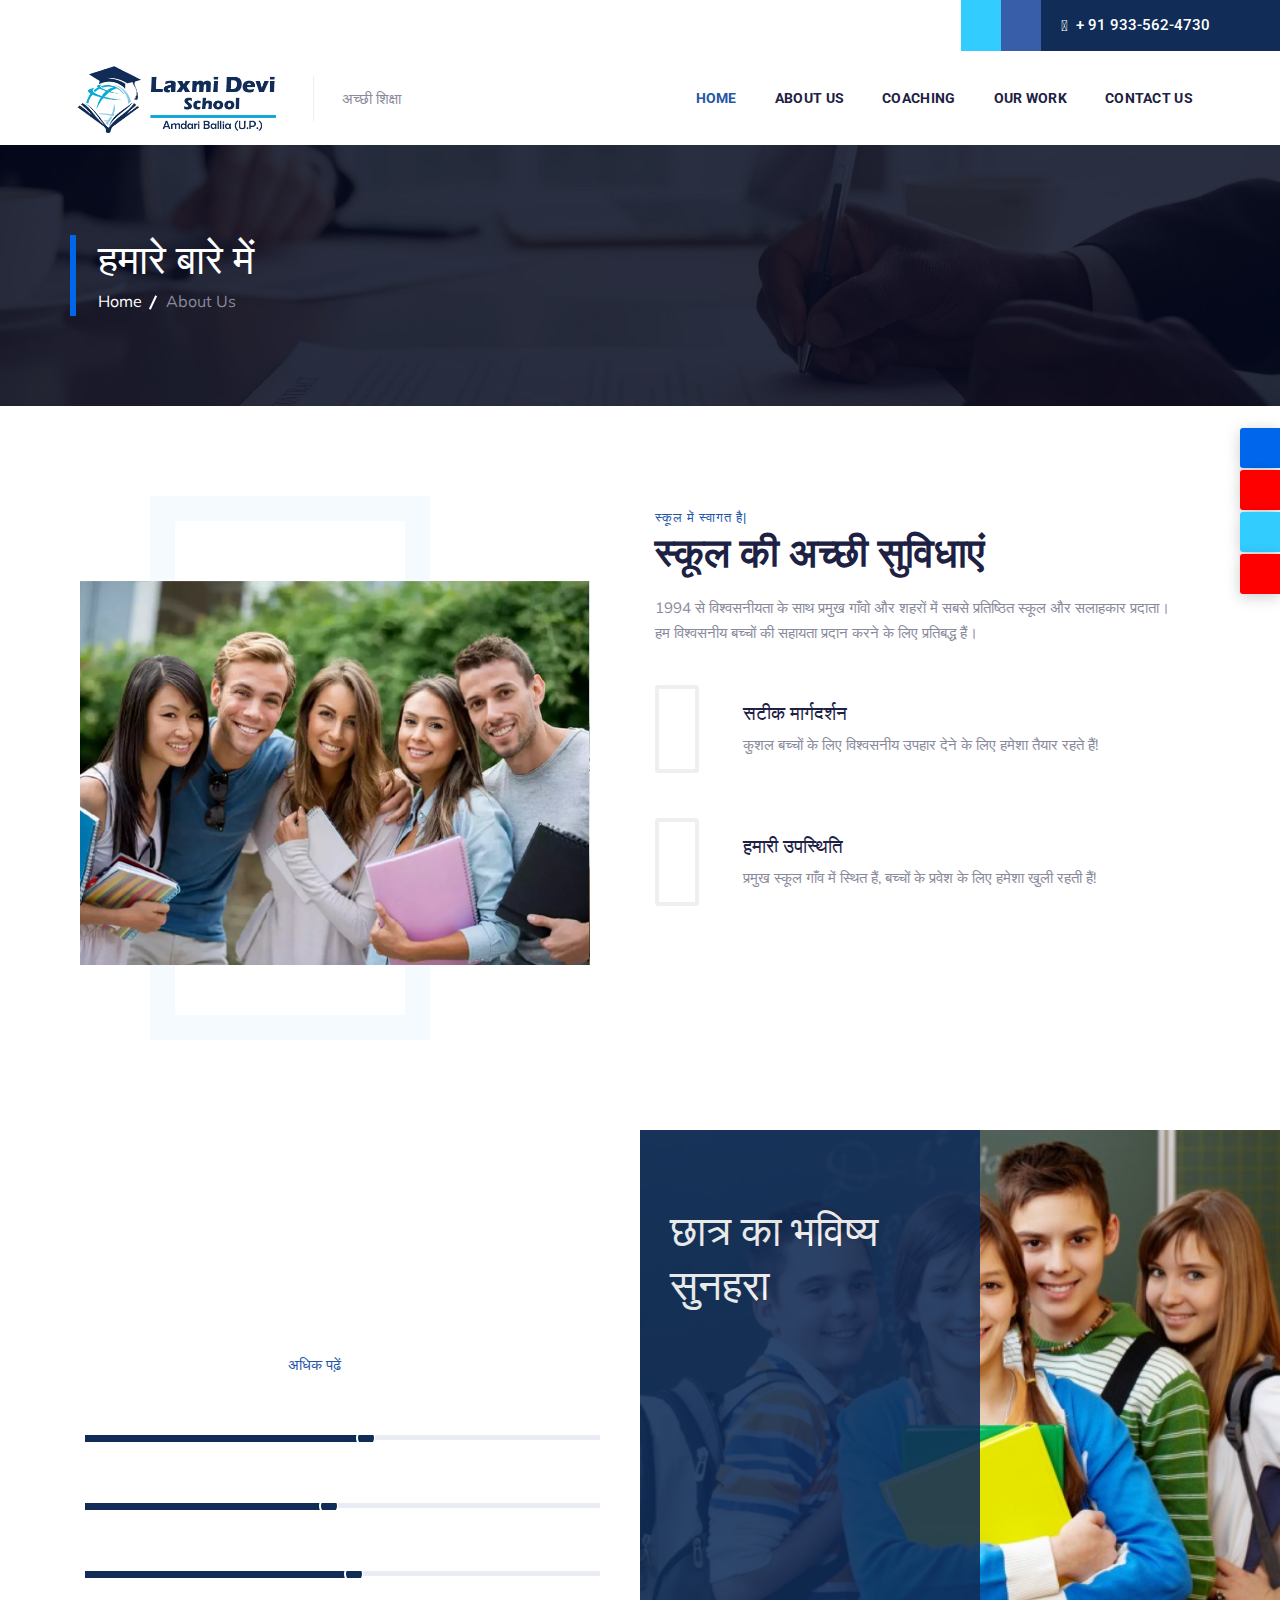
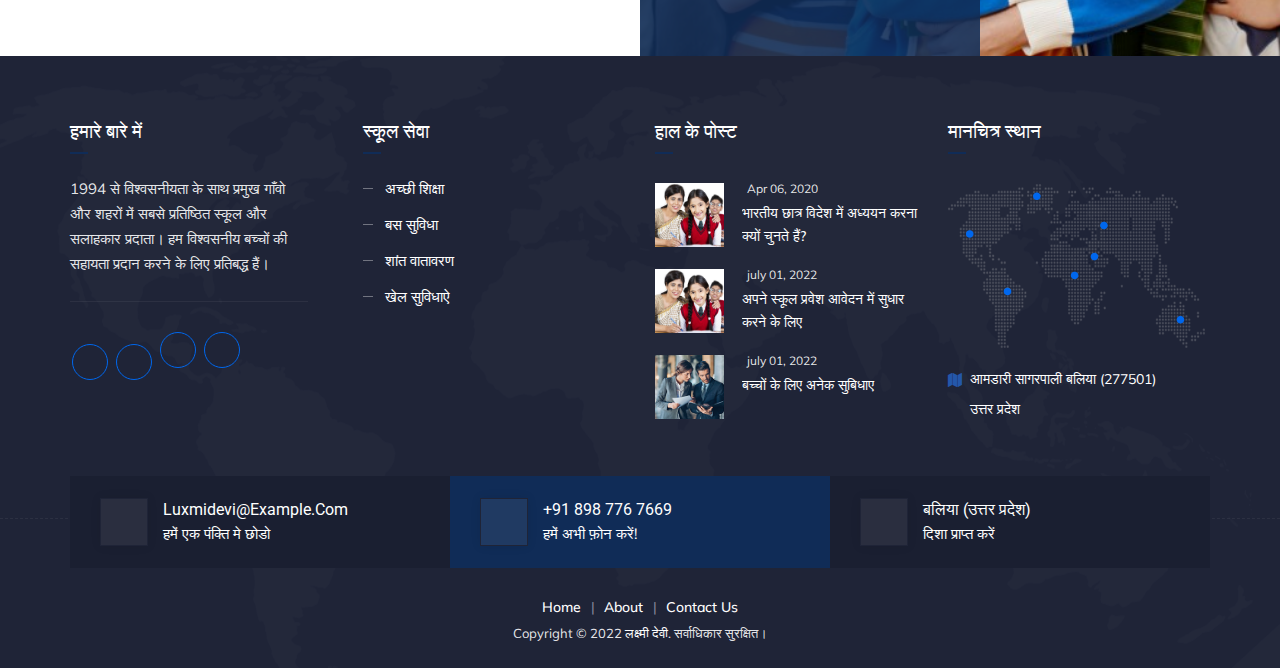
<file: about.html>
<!DOCTYPE html>
<html lang="en">

<head>
<meta charset="utf-8">
<meta http-equiv="X-UA-Compatible" content="IE=edge">
<meta name="keywords" content="demo" />
<meta name="description" content="vikash" />
<meta name="author" content="https://www.cymolthemes.com/" />
<meta name="viewport" content=" width=device-width, initial-scale=1, maximum-scale=1" />
<title>लक्ष्मी देवी स्कूल</title>

<!-- favicon icon -->
<link rel="shortcut icon" href="img/favi.png" />

<!-- bootstrap -->
<link rel="stylesheet" type="text/css" href="css/bootstrap.min.css"/>

<!-- animate -->
<link rel="stylesheet" type="text/css" href="css/animate.css"/>

<!-- fontawesome -->
<link rel="stylesheet" type="text/css" href="css/font-awesome.css"/>

<!-- themify -->
<link rel="stylesheet" type="text/css" href="css/themify-icons.css"/>

<!-- flaticon -->
<link rel="stylesheet" type="text/css" href="css/flaticon.css"/>

<!-- slick -->
<link rel="stylesheet" type="text/css" href="css/slick.css">

<!-- REVOLUTION LAYERS STYLES -->

    <link rel='stylesheet' id='rs-plugin-settings-css' href="revolution/css/rs6.css"> 

<!-- prettyphoto -->
<link rel="stylesheet" type="text/css" href="css/prettyPhoto.css">

<!-- shortcodes -->
<link rel="stylesheet" type="text/css" href="css/shortcodes.css"/>

<!-- main -->
<link rel="stylesheet" type="text/css" href="css/main.css"/>

<!-- main -->
<link rel="stylesheet" type="text/css" href="css/megamenu.css"/>

<!-- responsive -->
<link rel="stylesheet" type="text/css" href="css/responsive.css"/>
<link rel="stylesheet"href="https://site-assets.fontawesome.com/releases/v6.1.2/css/all.css">

</head>


<body>

    <!--page start-->
    <div class="page">


    <div class="side-buttons">
        <a href="https://1.envato.market/rkkqG" ><i class="fa-brands fa-facebook-f"></i></a>
        <a href="https://www.cymolthemes.com/#portfolio" class="insta"><i class="fa-brands fa-instagram"></i></a>
        <a href="https://1.envato.market/rkkqG" class="twitt"><i class="fa-brands fa-square-twitter"></i></a>
        <a href="https://www.cymolthemes.com/#portfolio" class="youtube"><i class="fa-brands fa-youtube"></i></a>
    </div>
       

    <!--header start-->
    <header id="masthead" class="header cmt-header-style-01">
        <!-- top_bar -->
        <div class="top_bar cmt-bgcolor-darkgrey cmt-textcolor-white clearfix">
            <div class="container">
                <div class="row">
                    <div class="col-lg-12">
                        <div class="d-flex flex-row align-items-center justify-content-center">
                            <div class="top_bar_contact_item">
                                <div class="top_bar_icon"><i class="fa-regular fa-alarm-clock"></i></div>सोम - शनि 7.00am - 12.00pm
                            </div>
                            <div class="top_bar_contact_item">
                                <div class="top_bar_icon"><i class="fa-light fa-envelope"></i></div>आमडारी, सागरपाली, बलिया (ऊo.प्रo.)
                            </div>
                            <div class="top_bar_contact_item ml-auto">
                                <div class="top_bar_icon"><i class="fa-regular fa-envelope"></i></div><a href="mailto:yourdomain@gmail.com">laxmidevi@gmail.com</a>
                            </div>
                            <div class="top_bar_social">
                                <ul class="social-icons">
                                    <li class="linkedin-icon"><a href="#"><i class="fa-brands fa-linkedin-in"></i></a>
                                    </li>
                                    <li class="google-icon"><a href="#"><i class="fa-brands fa-google-plus-g"></i></a>
                                    </li>
                                    <li class="twitter-icon"><a href="#"><i class="fa-brands fa-twitter"></i></a>
                                    </li>
                                    <li class="facebook-icon"><a href="#"><i class="fa-brands fa-facebook-f"></i></a>
                                    </li>
                                </ul>
                            </div>
                            <div class="cmt-bg cmt-col-bgcolor-yes cmt-right-span cmt-bgcolor-skincolor pl-20">
                                <div class="cmt-col-wrapper-bg-layer cmt-bg-layer"></div>
                                <div class="layer-content">
                                    <div class="top_bar_contact_item"><div class="top_bar_icon"><i class="fa-solid fa-phone"></i></div>+ 91 933-562-4730</div>
                                </div>
                            </div>
                        </div>
                    </div>
                </div>
            </div>
        </div><!-- top_bar end-->
        <!-- site-header-menu -->
        <div id="site-header-menu" class="site-header-menu cmt-bgcolor-white">
            <div class="site-header-menu-inner cmt-stickable-header">
                <div class="container">
                    <div class="row">
                        <div class="col-lg-12">
                            <!--site-navigation -->
                            <div class="site-navigation d-flex flex-row align-items-center justify-content-between">
                                <!-- site-branding -->
                                <div class="site-branding ">
                                    <a class="home-link" href="index.html" title="Tripzia" rel="home">
                                        <img id="logo-img" class="img-center" src="images/my-logo.png" alt="logo-img">
                                    </a>
                                </div><!-- site-branding end -->
                                <!-- widget-info -->
                                <div class="widget_info mr-auto">
                                    <div>अच्छी शिक्षा</div>
                                </div>
                                <div class="d-flex flex-row">
                                    <div class="btn-show-menu-mobile menubar menubar--squeeze">
                                        <span class="menubar-box">
                                            <span class="menubar-inner"></span>
                                        </span>
                                    </div>
                                    <!-- menu -->
                                    <nav class="main-menu menu-mobile" id="menu">
                                        <ul class="menu">
                                            <li class="mega-menu-item active">
                                                <a href="index.html" class="mega-menu-link">Home</a>
                                                
                                            </li>   
                                            <li class="mega-menu-item">
                                                <a href="about.html" class="mega-menu-link">About Us</a>
                                               
                                            </li>
                                            <li class="mega-menu-item">
                                                <a href="coaching.html" class="mega-menu-link">Coaching</a>
                                                
                                            </li>
                                            <li class="mega-menu-item">
                                                <a href="ourwork.html" class="mega-menu-link">Our Work</a>
                                               
                                            </li>
                                            <li class="mega-menu-item">
                                                <a href="contactus.html" class="mega-menu-link">Contact Us</a>
                                                
                                            </li>
                                            
                                        </ul>
                                    </nav>
                                    
                                </div>
                            </div><!-- site-navigation end-->
                        </div>
                    </div>
                </div>
            </div>
        </div>
        <!-- site-header-menu end-->
    </header><!--header end-->

<!-- page-title -->
<div class="cmt-page-title-row">
            <div class="cmt-page-title-row-inner">
                <div class="container">
                    <div class="row align-items-center">
                        <div class="col-lg-12">
                            <div class="page-title-heading">
                                <h2 class="title">हमारे बारे में</h2>
                               
                            </div>
                            <div class="breadcrumb-wrapper">
                                <span>
                                    <a title="Homepage" href="index.php">Home</a>
                                </span>
                                <span>About Us</span>   
                            </div>
                        </div>
                    </div>
                </div>
            </div>                    
        </div>
        <!-- page-title end -->


    <!--site-main start-->
    <div class="site-main">

    <div class="rs-cta style2 contact-sec md-pt-80 md-pb-80">
           
        
        <!--about-section-->
        <section class="cmt-row about_2-section clearfix">
            <div class="container">
                <div class="row">
                    <div class="col-lg-4 col-md-4 col-sm-5 col-5 mr-lg-auto ml-lg-0 offset-3">
                        <div class="cmt-bg cmt-col-bgcolor-yes cmt-bgcolor-grey pt-25 pb-25 pl-25 pr-25 ml-80 res-991-ml-0">
                            <div class="cmt-col-wrapper-bg-layer cmt-bg-layer"></div>
                            <div class="layer-content">
                                <div class="cmt-bgcolor-white pt-60 pb-50 res-991-pt-50 res-991-pb-40">
                                    <div class="col-lg-12">
                                  <div class="ttm_single_image-wrapper ml_110 mr_200 res-575-mr_140">
                                        <img class="img-fluid" src="images/single-img-08.jpg" alt="">
                                    </div>      
                                    </div>
                                </div>
                            </div>
                        </div>
                    </div>
                    <div class="col-xl-6 col-lg-6 col-md-12 col-xs-12">
                        <div class="pt-15 pr-30 mb_30 res-991-pr-0 res-991-pt-30">
                            <!-- section title -->
                            <div class="section-title">
                                <div class="title-header">
                                    <h5>स्कूल में स्वागत है| </h5>
                                    <h2 class="title"> <strong>स्कूल की अच्छी सुविधाएं</strong></h2>
                                </div>
                            </div><!-- section title end -->
                            <p>1994 से विश्वसनीयता के साथ प्रमुख गाँवो और शहरों में सबसे प्रतिष्ठित स्कूल  और  सलाहकार प्रदाता। हम विश्वसनीय बच्चों की  सहायता प्रदान करने के लिए प्रतिबद्ध हैं। </p>
                            <div class="pt-10 pr-15 res-991-pr-0">
                                <!-- featured-icon-box -->
                                <div class="featured-icon-box icon-align-before-content style2">
                                    <div class="featured-icon">
                                        <div class="cmt-icon cmt-icon_element-border cmt-icon_element-color-skincolor cmt-icon_element-size-lg cmt-icon_element-style-square"> 
                                        <i class="fa-thin fa-notebook"></i>
                                        </div>
                                    </div>
                                    <div class="featured-content">
                                        <div class="featured-title">
                                            <h5><a href="services-1.html">सटीक मार्गदर्शन</a></h5>
                                        </div>
                                        <div class="featured-desc">
                                            <p>कुशल बच्चों के लिए विश्वसनीय उपहार देने के लिए हमेशा तैयार रहते हैं!</p>
                                        </div>
                                    </div>
                                </div><!-- featured-icon-box end -->
                                <!-- featured-icon-box -->
                                <div class="featured-icon-box icon-align-before-content style2">
                                    <div class="featured-icon">
                                        <div class="cmt-icon cmt-icon_element-border cmt-icon_element-color-skincolor cmt-icon_element-size-lg cmt-icon_element-style-square"> 
                                        <i class="fa-thin fa-memo-circle-check"></i>
                                        </div>
                                    </div>
                                    <div class="featured-content">
                                        <div class="featured-title">
                                            <h5><a href="services-1.html">हमारी उपस्थिति</a></h5>
                                        </div>
                                        <div class="featured-desc">
                                            <p> प्रमुख स्कूल  गाँव में स्थित हैं, बच्चों के  प्रवेश के  लिए हमेशा खुली रहती हैं!</p>
                                        </div>
                                    </div>
                                </div><!-- featured-icon-box end -->
                            </div>
                        </div>
                    </div>
                </div><!-- row end -->
            </div>
        </section>
        <!--about-section end-->


        <!--broken-section-->
        <section class="cmt-row broken-section bg-layer-equal-height clearfix">
            <div class="container">
                <div class="row no-gutters">
                    <div class="col-lg-6">
                        <div class="cmt-bg cmt-col-bgcolor-yes cmt-left-span cmt-bgcolor-darkgrey spacing-6">
                            <div class="cmt-col-wrapper-bg-layer cmt-bg-layer"></div>
                            <div class="layer-content">
                                <div class="pl-15 mt-2 text-left res-991-pl-0 res-991-mt-15">
                                    <!-- section title -->
                                    <div class="section-title">
                                        <div class="title-header">
                                            <h5>उत्कृष्ट छात्र</h5>
                                            <h2 class="title">छात्र चुनें <strong>विषय।</strong></h2>
                                        </div>
                                    </div><!-- section title end -->
                                    <p>स्कूल एक छोटे से विचार के साथ स्थापित किया गया था जो कि इसके प्रमोटरों के दिमाग में वर्ष 1994 में स्थापित किया गया था! हम आवेदकों को उनकी आव्रजन प्रक्रिया के लिए कुशलता से मार्गदर्शन करते हैं, जिस देश में वे बसने की इच्छा रखते हैं। <a class="cmt-textcolor-skincolor" href="#">अधिक पढ़ें</a></p>
                                    <div class="pt-10">
                                        <!-- cmt-progress-bar -->
                                        <div class="cmt-progress-bar" data-percent="92%">
                                            <div class="progressbar-title">अंग्रेज़ी</div>
                                            <div class="progress-bar-inner">
                                                <div class="progress-bar progress-bar-color-bar_skincolor"></div>
                                            </div>
                                            <div class="progress-bar-percent" data-percentage="92"></div>
                                        </div><!-- cmt-progress-bar end -->
                                        <!-- cmt-progress-bar -->
                                        <div class="cmt-progress-bar clearfix" data-percent="80%">
                                            <div class="progressbar-title">विज्ञान </div>
                                            <div class="progress-bar-inner">
                                                <div class="progress-bar progress-bar-color-bar_skincolor"></div>
                                            </div>
                                            <div class="progress-bar-percent" data-percentage="80"></div>
                                        </div><!-- cmt-progress-bar end -->
                                        <!-- cmt-progress-bar -->
                                        <div class="cmt-progress-bar clearfix" data-percent="88%">
                                            <div class="progressbar-title">गणित</div>
                                            <div class="progress-bar-inner">
                                                <div class="progress-bar progress-bar-color-bar_skincolor"></div>
                                            </div>
                                            <div class="progress-bar-percent" data-percentage="88"></div>
                                        </div><!-- cmt-progress-bar end -->
                                    </div>
                                </div>
                            </div>
                        </div>
                    </div>
                    <div class="col-xl-6 col-lg-6 col-md-12 mx-auto">
                        <!-- col-img-img-five -->
                        <div class="cmt-bg cmt-col-bgimage-yes col-bg-img-five cmt-right-span">
                            <div class="cmt-col-wrapper-bg-layer cmt-bg-layer"></div>
                            <div class="layer-content h-100">
                                <div class="col-lg-7 col-md-4 p-0 h-100">
                                    <div class="cmt-bgcolor-skincolor d-flex flex-column h-100 justify-content-between featured-icon-box icon-align-top-content style7">
                                        <div class="featured-content cmt-bgcolor-skincolor bor_rad_5">
                                            <div class="featured-title">
                                                <h5>छात्र का भविष्य <strong>सुनहरा </strong></h5>
                                            </div>
                                        </div>
            
                                    </div>
                                </div>
                            </div>
                        </div><!-- col-img-bg-img-five end-->
                    </div>
                </div><!-- row end -->
            </div>
        </section>
        <!--broken-section end-->
    </div><!--site-main end-->
<!--footer start-->
<footer class="footer cmt-bgcolor-darkgrey widget-footer clearfix">
    <div class="first-footer">
        <div class="container">
            <div class="row">
                <div class="col-xs-12 col-sm-6 col-md-6 col-lg-3 widget-area">
                    <div class="widget widget_text mr-25 clearfix">
                        <h3 class="widget-title">हमारे बारे में</h3>
                        <div class="textwidget widget-text">
                            <p>1994 से विश्वसनीयता के साथ प्रमुख गाँवो और शहरों में सबसे प्रतिष्ठित स्कूल  और  सलाहकार प्रदाता। हम विश्वसनीय बच्चों की  सहायता प्रदान करने के लिए प्रतिबद्ध हैं।</p>
                        </div>
                        <div class="cmt-horizontal_sep mt-25 mb-30"></div>
                        <div class="social-icons circle">
                            <ul class="list-inline cmt-textcolor-skincolor">
                                <li class="social-facebook"><a class="tooltip-top" target="_blank" href="#" data-tooltip="Facebook"><i class="fa-brands fa-facebook-f"></i></a></li>
                                <li class="social-twitter"><a class="tooltip-top" target="_blank" href="#" data-tooltip="twitter"><i class="fa-brands fa-twitter"></i></a></li>
                                <li class="social-instagram"><a class="tooltip-top" target="_blank" href="#" data-tooltip="Google"><i class="fa-brands fa-google-plus-g"></i></a></li>
                                <li class="social-twitter"><a class="tooltip-top" target="_blank" href="#" data-tooltip="Linkedin"><i class="fa-brands fa-linkedin-in"></i></a></li>
                            </ul>
                        </div>
                    </div>
                </div>
                <div class="col-xs-12 col-sm-6 col-md-6 col-lg-3 widget-area">
                    <div class="widget widget_nav_menu clearfix">
                       <h3 class="widget-title">स्कूल सेवा</h3>
                        <ul id="menu-footer-quick-links">
                            <li><a href="about-us.html">अच्छी शिक्षा</a></li>
                            <li><a href="visitor-visa.html">बस सुविधा</a></li>
                            <li><a href="about-us-2.html">शांत वातावरण</a></li>
                            <li><a href="temporary-Work-visa.html">खेल सुविधाऐ </a></li>
                            
                        </ul>
                    </div>
                </div>
                <div class="col-xs-12 col-sm-6 col-md-6 col-lg-3 widget-area">
                    <div class="widget widget-recent-post clearfix">
                       <h3 class="widget-title">हाल के पोस्ट</h3>
                        <ul class="widget-post cmt-recent-post-list">
                            <li>
                                <a href="blog-single.html"><img src="images/blog/b_thumbb-01.jpg" alt="post-img"></a>
                                <div class="post-detail">
                                    <span class="post-date"><i class="fa-regular fa-calendar-days"></i>Apr 06, 2020</span>
                                    <a href="blog-single.html">भारतीय छात्र विदेश में अध्ययन करना क्यों चुनते हैं?</a>
                                </div>
                            </li>
                            <li>
                                <a href="blog-single.html"><img src="images/blog/b_thumbb-02.jpg" alt="post-img"></a>
                                <div class="post-detail">
                                    <span class="post-date"><i class="fa-regular fa-calendar-days"></i>july 01, 2022</span>
                                    <a href="blog-single.html">अपने स्कूल  प्रवेश आवेदन में सुधार करने के लिए</a>
                                </div>
                            </li>
                            <li>
                                <a href="blog-single.html"><img src="images/blog/b_thumbb-03.jpg" alt="post-img"></a>
                                <div class="post-detail">
                                    <span class="post-date"><i class="fa-regular fa-calendar-days"></i>july 01, 2022</span>
                                    <a href="blog-single.html">बच्चों  के लिए अनेक सुबिधाए </a>
                                </div>
                            </li>
                        </ul>
                    </div>
                </div>
                <div class="col-xs-12 col-sm-6 col-md-6 col-lg-3 widget-area">
                    <div class="widget contact_map clearfix">
                        <h3 class="widget-title">मानचित्र स्थान</h3>
                        <div class="footer_map mb-20">
                            <img src="images/footer_map.png" alt="">
                        </div>
                        <ul class="widget_contact_wrapper">
                            <li><i class="cmt-textcolor-skincolor fa fa-map location"></i>आमडारी  सागरपाली बलिया (277501)</li>
                            <li><i class="cmt-textcolor-skincolor fa-light fa-location-dot"></i>उत्तर प्रदेश </li>
                        </ul>
                    </div>
                </div>
            </div>
        </div>
    </div>
    <div class="second-footer">
        <div class="container">
            <div class="row no-gutters">
                <div class="widget-area col-xs-12 col-sm-12 col-md-4 col-lg-4">
                    <aside class="widget widget-text">
                        <!--featured-icon-box-->
                        <div class="featured-icon-box icon-align-before-content">
                            <div class="featured-icon">
                                <div class="cmt-icon cmt-icon_element-fill cmt-icon_element-color-darkgrey cmt-icon_element-size-sm cmt-icon_element-style-square">
                                    <i class="fa-light fa-envelope"></i>
                                </div>
                            </div>
                            <div class="featured-content">
                                <div class="featured-title">
                                    <h5><a href="mailto:info@example.com">luxmidevi@example.com</a></h5>
                                </div>
                                <div class="featured-desc">
                                    <p>हमें एक पंक्ति मे छोडो</p>
                                </div>
                            </div>
                        </div><!-- featured-icon-box end-->
                    </aside>
                </div>
                <div class="widget-area col-xs-12 col-sm-12 col-md-4 col-lg-4">
                    <aside class="widget widget-text cmt-bgcolor-skincolor">
                        <!--featured-icon-box-->
                        <div class="featured-icon-box icon-align-before-content">
                            <div class="featured-icon">
                                <div class="cmt-icon cmt-icon_element-fill cmt-icon_element-color-darkgrey cmt-icon_element-size-sm cmt-icon_element-style-square">
                                <i class="fa-light fa-phone"></i>
                                </div>
                            </div>
                            <div class="featured-content">
                                <div class="featured-title">
                                    <h5>+91 898 776 7669</h5>
                                </div>
                                <div class="featured-desc">
                                    <p>हमें अभी फ़ोन करें!</p>
                                </div>
                            </div>
                        </div><!-- featured-icon-box end-->
                    </aside>
                </div>
                <div class="widget-area col-xs-12 col-sm-12 col-md-4 col-lg-4">
                    <aside class="widget widget-text">
                        <!--featured-icon-box-->
                        <div class="featured-icon-box icon-align-before-content">
                            <div class="featured-icon">
                                <div class="cmt-icon cmt-icon_element-fill cmt-icon_element-color-darkgrey cmt-icon_element-size-sm cmt-icon_element-style-square">
                                <i class="fa-light fa-location-dot"></i>
                                </div>
                            </div>
                            <div class="featured-content">
                                <div class="featured-title">
                                    <h5>बलिया (उत्तर प्रदेश)</h5>
                                </div>
                                <div class="featured-desc">
                                    <p>दिशा प्राप्त करें</p>
                                </div>
                            </div>
                        </div><!-- featured-icon-box end-->
                    </aside>
                </div>
            </div>
        </div>
    </div>
    <div class="bottom-footer-text">
        <div class="container">
            <div class="row">
                <div class="col-md-12">
                    <div class="copyright text-center">
                        <div id="menu-footer-menu">
                            <ul class="footer-nav-menu text-center">
                                <li><a href="index.html">Home</a></li>
                                <li><a href="about-us.html">About</a></li>
                                <li><a href="contact-us-1.html">Contact Us</a></li>
                            </ul>
                        </div>
                        <span>Copyright © 2022&nbsp;<a href="#">लक्ष्मी देवी</a>. सर्वाधिकार सुरक्षित।</span>
                    </div> 
                </div>
            </div>
        </div>
    </div>
</footer>
<!--footer end-->

<!--back-to-top start-->
<a id="totop" href="#top">
    <i class="fa fa-angle-up"></i>
</a>
<!--back-to-top end-->

</div><!-- page end -->


<!-- Javascript -->

<script src="js/jquery.min.js"></script>
<script src="js/tether.min.js"></script>
<script src="js/bootstrap.min.js"></script> 
<script src="js/jquery.easing.js"></script>    
<script src="js/jquery-waypoints.js"></script>    
<script src="js/jquery-validate.js"></script> 
<script src="js/jquery.prettyPhoto.js"></script>
<script src="js/slick.min.js"></script>
<script src="js/numinate.min.js"></script>
<script src="js/imagesloaded.min.js"></script>
<script src="js/jquery-isotope.js"></script>
<script src="js/main.js"></script>

<!-- Revolution Slider -->

<script src="revolution/js/slider.js"></script>

<!-- SLIDER REVOLUTION 6.0 EXTENSIONS  (Load Extensions only on Local File Systems !  The following part can be removed on Server for On Demand Loading) -->    

<script  src='revolution/js/revolution.tools.min.js'></script>
<script  src='revolution/js/rs6.min.js'></script>

<!-- Javascript end-->

</body>

</html>
</file>
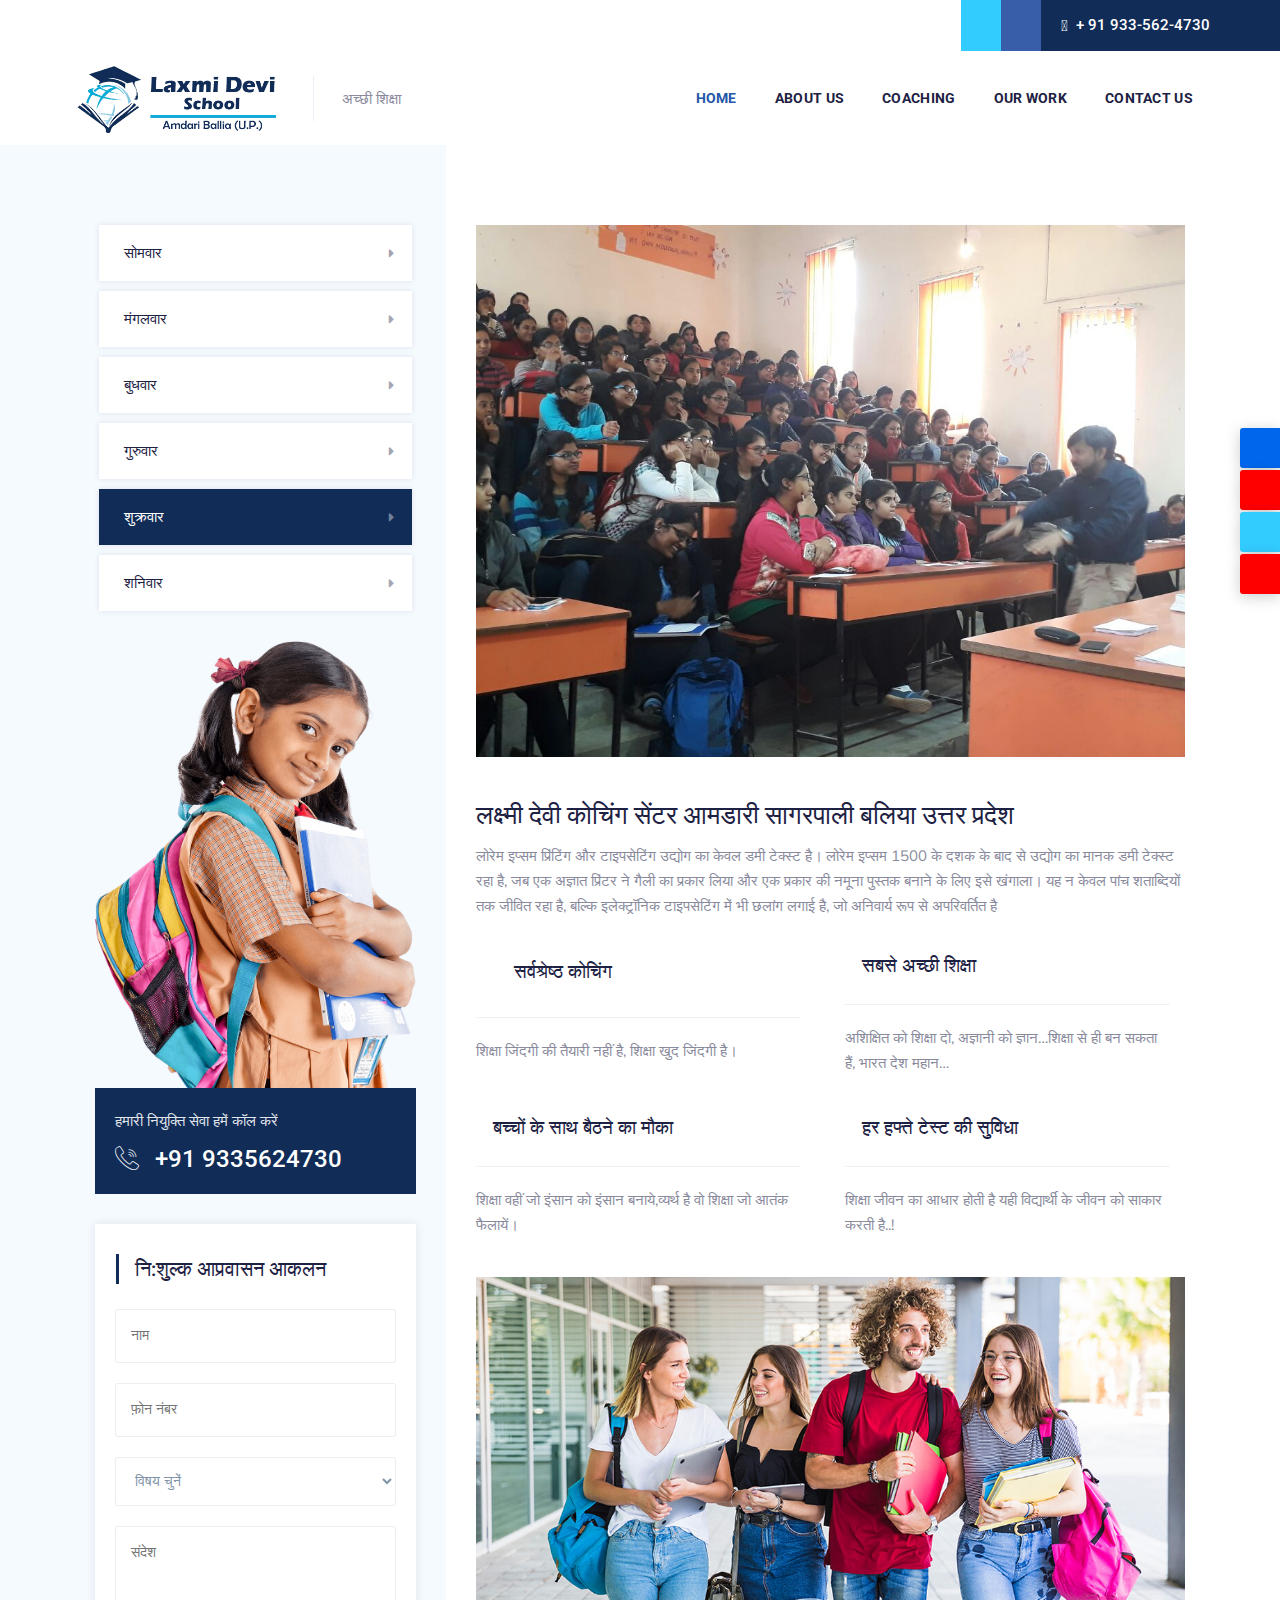
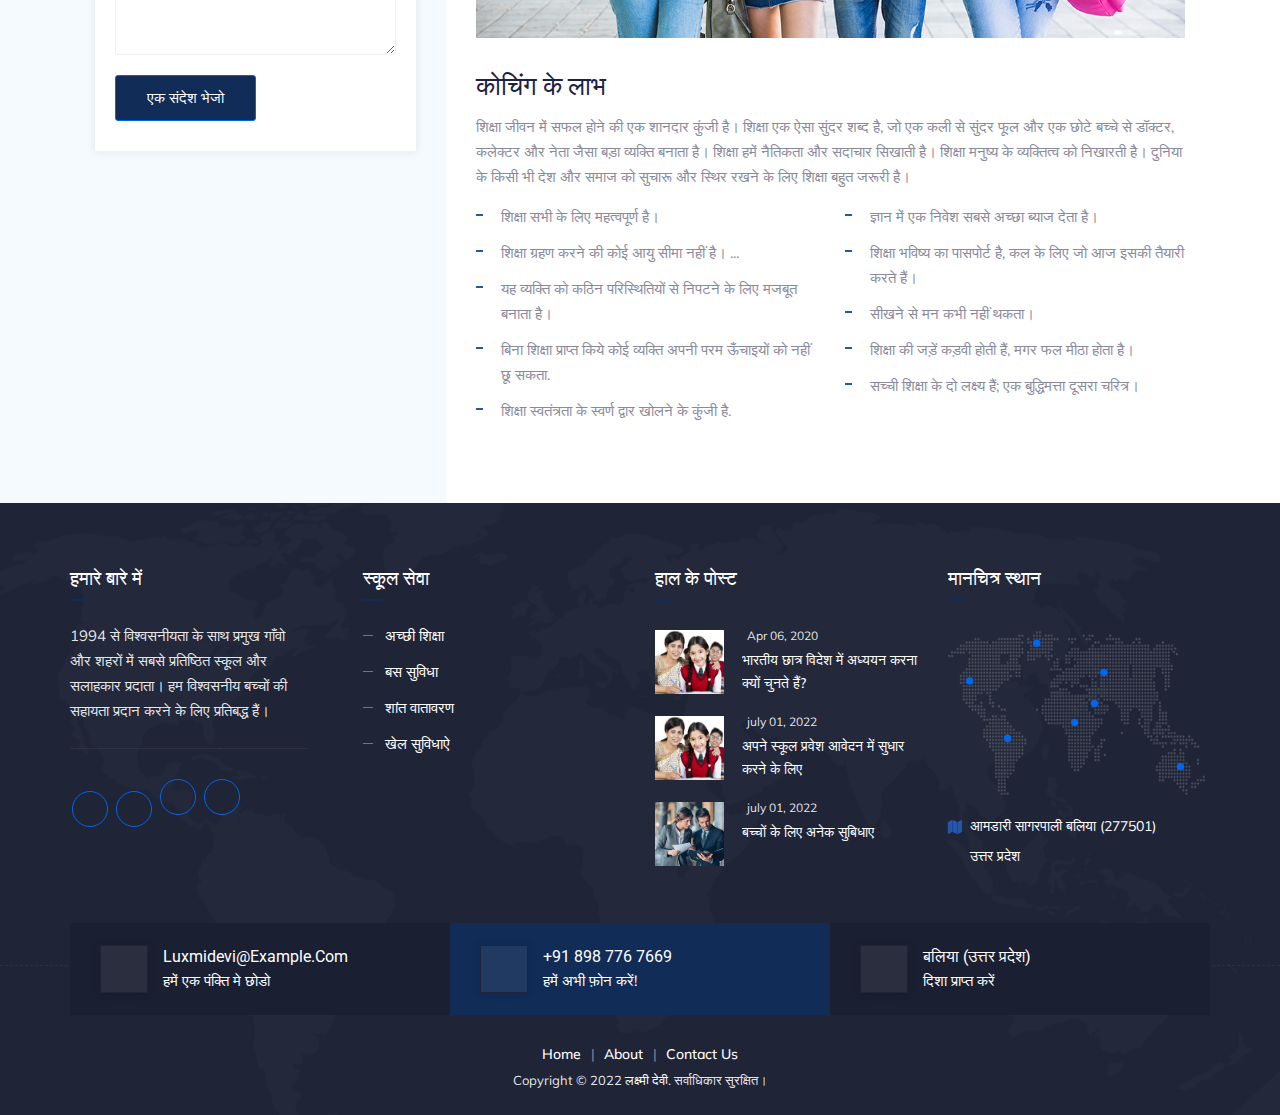
<file: coaching.html>
<!DOCTYPE html>
<html lang="en">

<head>
<meta charset="utf-8">
<meta http-equiv="X-UA-Compatible" content="IE=edge">
<meta name="keywords" content="demo" />
<meta name="description" content="vikash" />
<meta name="author" content="https://www.cymolthemes.com/" />
<meta name="viewport" content=" width=device-width, initial-scale=1, maximum-scale=1" />
<title>लक्ष्मी देवी स्कूल</title>

<!-- favicon icon -->
<link rel="shortcut icon" href="img/favi.png" />

<!-- bootstrap -->
<link rel="stylesheet" type="text/css" href="css/bootstrap.min.css"/>

<!-- animate -->
<link rel="stylesheet" type="text/css" href="css/animate.css"/>

<!-- fontawesome -->
<link rel="stylesheet" type="text/css" href="css/font-awesome.css"/>

<!-- themify -->
<link rel="stylesheet" type="text/css" href="css/themify-icons.css"/>

<!-- flaticon -->
<link rel="stylesheet" type="text/css" href="css/flaticon.css"/>

<!-- slick -->
<link rel="stylesheet" type="text/css" href="css/slick.css">

<!-- REVOLUTION LAYERS STYLES -->

    <link rel='stylesheet' id='rs-plugin-settings-css' href="revolution/css/rs6.css"> 

<!-- prettyphoto -->
<link rel="stylesheet" type="text/css" href="css/prettyPhoto.css">

<!-- shortcodes -->
<link rel="stylesheet" type="text/css" href="css/shortcodes.css"/>

<!-- main -->
<link rel="stylesheet" type="text/css" href="css/main.css"/>

<!-- main -->
<link rel="stylesheet" type="text/css" href="css/megamenu.css"/>

<!-- responsive -->
<link rel="stylesheet" type="text/css" href="css/responsive.css"/>
<link rel="stylesheet"href="https://site-assets.fontawesome.com/releases/v6.1.2/css/all.css">

</head>


<body>

    <!--page start-->
    <div class="page">


    <div class="side-buttons">
        <a href="https://1.envato.market/rkkqG" ><i class="fa-brands fa-facebook-f"></i></a>
        <a href="https://www.cymolthemes.com/#portfolio" class="insta"><i class="fa-brands fa-instagram"></i></a>
        <a href="https://1.envato.market/rkkqG" class="twitt"><i class="fa-brands fa-square-twitter"></i></a>
        <a href="https://www.cymolthemes.com/#portfolio" class="youtube"><i class="fa-brands fa-youtube"></i></a>
    </div>
       

    <!--header start-->
    <header id="masthead" class="header cmt-header-style-01">
        <!-- top_bar -->
        <div class="top_bar cmt-bgcolor-darkgrey cmt-textcolor-white clearfix">
            <div class="container">
                <div class="row">
                    <div class="col-lg-12">
                        <div class="d-flex flex-row align-items-center justify-content-center">
                            <div class="top_bar_contact_item">
                                <div class="top_bar_icon"><i class="fa-regular fa-alarm-clock"></i></div>सोम - शनि 7.00am - 12.00pm
                            </div>
                            <div class="top_bar_contact_item">
                                <div class="top_bar_icon"><i class="fa-light fa-envelope"></i></div>आमडारी, सागरपाली, बलिया (ऊo.प्रo.)
                            </div>
                            <div class="top_bar_contact_item ml-auto">
                                <div class="top_bar_icon"><i class="fa-regular fa-envelope"></i></div><a href="mailto:yourdomain@gmail.com">laxmidevi@gmail.com</a>
                            </div>
                            <div class="top_bar_social">
                                <ul class="social-icons">
                                    <li class="linkedin-icon"><a href="#"><i class="fa-brands fa-linkedin-in"></i></a>
                                    </li>
                                    <li class="google-icon"><a href="#"><i class="fa-brands fa-google-plus-g"></i></a>
                                    </li>
                                    <li class="twitter-icon"><a href="#"><i class="fa-brands fa-twitter"></i></a>
                                    </li>
                                    <li class="facebook-icon"><a href="#"><i class="fa-brands fa-facebook-f"></i></a>
                                    </li>
                                </ul>
                            </div>
                            <div class="cmt-bg cmt-col-bgcolor-yes cmt-right-span cmt-bgcolor-skincolor pl-20">
                                <div class="cmt-col-wrapper-bg-layer cmt-bg-layer"></div>
                                <div class="layer-content">
                                    <div class="top_bar_contact_item"><div class="top_bar_icon"><i class="fa-solid fa-phone"></i></div>+ 91 933-562-4730</div>
                                </div>
                            </div>
                        </div>
                    </div>
                </div>
            </div>
        </div><!-- top_bar end-->
        <!-- site-header-menu -->
        <div id="site-header-menu" class="site-header-menu cmt-bgcolor-white">
            <div class="site-header-menu-inner cmt-stickable-header">
                <div class="container">
                    <div class="row">
                        <div class="col-lg-12">
                            <!--site-navigation -->
                            <div class="site-navigation d-flex flex-row align-items-center justify-content-between">
                                <!-- site-branding -->
                                <div class="site-branding ">
                                    <a class="home-link" href="index.html" title="Tripzia" rel="home">
                                        <img id="logo-img" class="img-center" src="images/my-logo.png" alt="logo-img">
                                    </a>
                                </div><!-- site-branding end -->
                                <!-- widget-info -->
                                <div class="widget_info mr-auto">
                                    <div>अच्छी शिक्षा</div>
                                </div>
                                <div class="d-flex flex-row">
                                    <div class="btn-show-menu-mobile menubar menubar--squeeze">
                                        <span class="menubar-box">
                                            <span class="menubar-inner"></span>
                                        </span>
                                    </div>
                                    <!-- menu -->
                                    <nav class="main-menu menu-mobile" id="menu">
                                        <ul class="menu">
                                            <li class="mega-menu-item active">
                                                <a href="index.html" class="mega-menu-link">Home</a>
                                                
                                            </li>   
                                            <li class="mega-menu-item">
                                                <a href="about.html" class="mega-menu-link">About Us</a>
                                               
                                            </li>
                                            <li class="mega-menu-item">
                                                <a href="coaching.html" class="mega-menu-link">Coaching</a>
                                                
                                            </li>
                                            <li class="mega-menu-item">
                                                <a href="ourwork.html" class="mega-menu-link">Our Work</a>
                                               
                                            </li>
                                            <li class="mega-menu-item">
                                                <a href="contactus.html" class="mega-menu-link">Contact Us</a>
                                                
                                            </li>
                                            
                                        </ul>
                                    </nav>
                                    
                                </div>
                            </div><!-- site-navigation end-->
                        </div>
                    </div>
                </div>
            </div>
        </div>
        <!-- site-header-menu end-->
    </header><!--header end-->


<div class="site-main">

<div class="cmt-row sidebar cmt-sidebar-left cmt-bgcolor-white clearfix">
    <div class="container">
        <!-- row -->
        <div class="row">
            <div class="col-lg-4 ttm-col-bgcolor-yes cmt-bg cmt-left-span cmt-bgcolor-grey mt_80 pt-60 mb_80 pb-60 res-991-mt-0 res-991-pt-0 widget-area sidebar-left">
                <div class="cmt-col-wrapper-bg-layer cmt-bg-layer"></div>
                <aside class="widget widget-nav-menu">
                    <ul class="widget-menu">
                        <li><a href="#">सोमवार</a></li>
                        <li><a href="#">मंगलवार</a></li>
                        <li><a href="#">बुधवार</a></li>
                        <li><a href="#">गुरुवार</a></li>
                        <li class="active"><a href="#">शुक्रवार</a></li>
                        <li><a href="#">शनिवार</a></li>
                    </ul>
                </aside>
                <aside class="widget widget-contact">
                    <img class="img-fluid" src="img\248-2489266_an-education-leading-to-a-more-purposeful-life.png" alt="single_12">
                    <div class="cmt-col-bgcolor-yes cmt-bgcolor-skincolor cmt-bg pt-20 pl-20 pr-20 pr-20 pb-20">
                        <div class="cmt-col-wrapper-bg-layer cmt-bg-layer">
                            <div class="cmt-col-wrapper-bg-layer-inner"></div>
                        </div>
                        <div class="layer-content">
                            <p class="mb-10">हमारी नियुक्ति सेवा हमें कॉल करें</p>
                            <h4><i class="flaticon-call mr-3"></i>+91 9335624730</h4>
                        </div>
                    </div>
                </aside>
                <aside class="widget widget-form with-title">
                    <h3 class="widget-title">नि:शुल्क आप्रवासन आकलन</h3>
                    <form id="immigration_form" class="immigration_form wrap-form clearfix" method="post" novalidate="novalidate" action="#">
                        <label>
                            <span class="text-input"><input name="name" type="text" value="" placeholder="नाम" required="required"></span>
                        </label>
                        <label>
                            <span class="text-input"><input name="phone" type="text" value="" placeholder="फ़ोन नंबर" required="required"></span>
                        </label>
                        <label>
                            <span class="text-input">
                                <select id="search_category" name="search_category" aria-invalid="false">
                                    <option value="Select Visa">विषय चुनें</option>
                                    <option value="Business Visa">हिन्दी</option>
                                    <option value="Diplomatic &amp; Offical Visa">अंग्रेज़ी</option>
                                    <option value="Family Visa">गणित</option>
                                    <option value="Student Visa">सामाजिक विज्ञान</option>
                                    <option value="Temporary Work Visa">विज्ञान</option>
                                </select>
                            </span>
                        </label>
                        <label>
                            <span class="text-input"><textarea name="message" rows="4" placeholder="संदेश" required="required"></textarea></span>
                        </label>
                        <button class="submit cmt-btn cmt-btn-size-md cmt-btn-shape-rounded cmt-btn-style-fill cmt-btn-color-skincolor" type="submit">एक संदेश भेजो</button>
                    </form>
                </aside>
            </div>
            <div class="col-lg-8 content-area">
                <div class="cmt-service-single-content-area">
                    <div class="cmt-featured-wrapper mb-40 res-991-mb-20">
                        <img class="img-fluid" src="images\coaching2.jpg" alt="">
                    </div>
                    <div class="cmt-service-description">
                        <h4>लक्ष्मी देवी कोचिंग सेंटर आमडारी सागरपाली बलिया उत्तर प्रदेश</h4>
                        <p>लोरेम इप्सम प्रिंटिंग और टाइपसेटिंग उद्योग का केवल डमी टेक्स्ट है। लोरेम इप्सम 1500 के दशक के बाद से उद्योग का मानक डमी टेक्स्ट रहा है, जब एक अज्ञात प्रिंटर ने गैली का प्रकार लिया और एक प्रकार की नमूना पुस्तक बनाने के लिए इसे खंगाला। यह न केवल पांच शताब्दियों तक जीवित रहा है, बल्कि इलेक्ट्रॉनिक टाइपसेटिंग में भी छलांग लगाई है, जो अनिवार्य रूप से अपरिवर्तित है</p>
                        <div class="row">
                            <div class="col-md-6 col-sm-6">
                                <!--featured-icon-box-->
                                <div class="featured-icon-box icon-align-before-content mb-20 mt-20 pr-15">
                                    <div class="featured-icon">
                                        <div class="cmt-icon cmt-icon_element-onlytxt cmt-icon_element-color-skincolor cmt-icon_element-size-md">
                                        <i class="fa-solid fa-graduation-cap"></i>
                                        </div>
                                    </div>
                                    <div class="featured-content">
                                        <div class="featured-title">
                                            <h5>सर्वश्रेष्ठ कोचिंग <br></h5>
                                        </div>
                                    </div>
                                    <div class="cmt-horizontal_sep width-100 mt-20 mb-20"></div>
                                    <div class="featured-desc">
                                        <p>शिक्षा जिंदगी की तैयारी नहीं है, शिक्षा खुद जिंदगी है।</p>
                                    </div>
                                </div><!-- featured-icon-box end-->
                            </div>
                            <div class="col-md-6 col-sm-6">
                                <!--featured-icon-box-->
                                <div class="featured-icon-box icon-align-before-content mb-20 mt-20 pr-15">
                                    <div class="featured-icon">
                                        <div class="cmt-icon cmt-icon_element-onlytxt cmt-icon_element-color-skincolor cmt-icon_element-size-md">
                                        <i class="fa-light fa-book-copy"></i>
                                        </div>
                                    </div>
                                    <div class="featured-content">
                                        <div class="featured-title">
                                            <h5>सबसे अच्छी शिक्षा <br></h5>
                                        </div>
                                    </div>
                                    <div class="cmt-horizontal_sep width-100 mt-20 mb-20"></div>
                                    <div class="featured-desc">
                                        <p>अशिक्षित को शिक्षा दो, अज्ञानी को ज्ञान…शिक्षा से ही बन सकता हैं, भारत देश महान…</p>
                                    </div>
                                </div><!-- featured-icon-box end-->
                            </div>
                            <div class="col-md-6 col-sm-6">
                                <!--featured-icon-box-->
                                <div class="featured-icon-box icon-align-before-content mb-20 mt-20 pr-15">
                                    <div class="featured-icon">
                                        <div class="cmt-icon cmt-icon_element-onlytxt cmt-icon_element-color-skincolor cmt-icon_element-size-md">
                                        <i class="fa-thin fa-children"></i>
                                        </div>
                                    </div>
                                    <div class="featured-content">
                                        <div class="featured-title">
                                            <h5>बच्चों के साथ बैठने का मौका <br></h5>
                                        </div>
                                    </div>
                                    <div class="cmt-horizontal_sep width-100 mt-20 mb-20"></div>
                                    <div class="featured-desc">
                                        <p>शिक्षा वहीं जो इंसान को इंसान बनाये,व्यर्थ है वो शिक्षा जो आतंक फैलायें।</p>
                                    </div>
                                </div><!-- featured-icon-box end-->
                            </div>
                            <div class="col-md-6 col-sm-6">
                                <!--featured-icon-box-->
                                <div class="featured-icon-box icon-align-before-content mb-20 mt-20 pr-15">
                                    <div class="featured-icon">
                                        <div class="cmt-icon cmt-icon_element-onlytxt cmt-icon_element-color-skincolor cmt-icon_element-size-md">
                                        <i class="fa-thin fa-file-lines"></i>
                                        </div>
                                    </div>
                                    <div class="featured-content">
                                        <div class="featured-title">
                                            <h5>हर हफ्ते टेस्ट की सुविधा <br></h5>
                                        </div>
                                    </div>
                                    <div class="cmt-horizontal_sep width-100 mt-20 mb-20"></div>
                                    <div class="featured-desc">
                                        <p>शिक्षा जीवन का आधार होती है
यही विद्यार्थी के जीवन
को साकार करती है..!</p>
                                    </div>
                                </div><!-- featured-icon-box end-->
                            </div>
                        </div>
                        <div class="mt-20">
                            <img class="img-fluid" src="images/services/services-details_04.jpg" alt="image">
                        </div>
                        <div class="row mt-30">
                            <div class="col-lg-12">
                                <h4>कोचिंग के लाभ</h4>
                                <p>शिक्षा जीवन में सफल होने की एक शानदार कुंजी है।
शिक्षा एक ऐसा सुंदर शब्द है, जो एक कली से सुंदर फूल और एक छोटे बच्चे से डॉक्टर, कलेक्टर और नेता जैसा बड़ा व्यक्ति बनाता है।
शिक्षा हमें नैतिकता और सदाचार सिखाती है।
शिक्षा मनुष्य के व्यक्तित्व को निखारती है।
दुनिया के किसी भी देश और समाज को सुचारू और स्थिर रखने के लिए शिक्षा बहुत जरूरी है।</p>
                            </div>
                            <div class="col-sm-6">
                                <ul class="cmt-list cmt-list-style-icon cmt-list-icon-color-skincolor">
                                    <li><i class="fa-regular fa-minus"></i><div class="cmt-list-li-content">शिक्षा सभी के लिए महत्वपूर्ण है।</div></li>
                                    <li><i class="fa-regular fa-minus"></i><div class="cmt-list-li-content">शिक्षा ग्रहण करने की कोई आयु सीमा नहीं है। ...</div></li>
                                    <li><i class="fa-regular fa-minus"></i><div class="cmt-list-li-content">यह व्यक्ति को कठिन परिस्थितियों से निपटने के लिए मजबूत बनाता है।</div></li>
                                    <li><i class="fa-regular fa-minus"></i><div class="cmt-list-li-content">बिना शिक्षा प्राप्त किये कोई व्यक्ति अपनी परम ऊँचाइयों को नहीं छू सकता.</div></li>
                                    <li><i class="fa-regular fa-minus"></i><div class="cmt-list-li-content">शिक्षा स्वतंत्रता के स्वर्ण द्वार खोलने के कुंजी है.</div></li>
                                </ul>
                            </div>
                            <div class="col-sm-6">
                                <ul class="cmt-list cmt-list-style-icon cmt-list-icon-color-skincolor">
                                    <li><i class="fa-regular fa-minus"></i><div class="cmt-list-li-content">ज्ञान में एक निवेश सबसे अच्छा ब्याज देता है।</div></li>
                                    <li><i class="fa-regular fa-minus"></i><div class="cmt-list-li-content">शिक्षा भविष्य का पासपोर्ट है, कल के लिए जो आज इसकी तैयारी करते हैं।</div></li>
                                    <li><i class="fa-regular fa-minus"></i><div class="cmt-list-li-content">सीखने से मन कभी नहीं थकता।</div></li>
                                    <li><i class="fa-regular fa-minus"></i><div class="cmt-list-li-content">शिक्षा की जड़ें कड़वी होती हैं, मगर फल मीठा होता है।</div></li>
                                    <li><i class="fa-regular fa-minus"></i><div class="cmt-list-li-content">सच्ची शिक्षा के दो लक्ष्य हैं; एक बुद्धिमत्ता दूसरा चरित्र।</div></li>
                                </ul>
                            </div>
                        </div>
                    </div>
                </div>
            </div>
        </div><!-- row end -->
    </div>
</div>


</div>

<!--footer start-->
<footer class="footer cmt-bgcolor-darkgrey widget-footer clearfix">
    <div class="first-footer">
        <div class="container">
            <div class="row">
                <div class="col-xs-12 col-sm-6 col-md-6 col-lg-3 widget-area">
                    <div class="widget widget_text mr-25 clearfix">
                        <h3 class="widget-title">हमारे बारे में</h3>
                        <div class="textwidget widget-text">
                            <p>1994 से विश्वसनीयता के साथ प्रमुख गाँवो और शहरों में सबसे प्रतिष्ठित स्कूल  और  सलाहकार प्रदाता। हम विश्वसनीय बच्चों की  सहायता प्रदान करने के लिए प्रतिबद्ध हैं।</p>
                        </div>
                        <div class="cmt-horizontal_sep mt-25 mb-30"></div>
                        <div class="social-icons circle">
                            <ul class="list-inline cmt-textcolor-skincolor">
                                <li class="social-facebook"><a class="tooltip-top" target="_blank" href="#" data-tooltip="Facebook"><i class="fa-brands fa-facebook-f"></i></a></li>
                                <li class="social-twitter"><a class="tooltip-top" target="_blank" href="#" data-tooltip="twitter"><i class="fa-brands fa-twitter"></i></a></li>
                                <li class="social-instagram"><a class="tooltip-top" target="_blank" href="#" data-tooltip="Google"><i class="fa-brands fa-google-plus-g"></i></a></li>
                                <li class="social-twitter"><a class="tooltip-top" target="_blank" href="#" data-tooltip="Linkedin"><i class="fa-brands fa-linkedin-in"></i></a></li>
                            </ul>
                        </div>
                    </div>
                </div>
                <div class="col-xs-12 col-sm-6 col-md-6 col-lg-3 widget-area">
                    <div class="widget widget_nav_menu clearfix">
                       <h3 class="widget-title">स्कूल सेवा</h3>
                        <ul id="menu-footer-quick-links">
                            <li><a href="about-us.html">अच्छी शिक्षा</a></li>
                            <li><a href="visitor-visa.html">बस सुविधा</a></li>
                            <li><a href="about-us-2.html">शांत वातावरण</a></li>
                            <li><a href="temporary-Work-visa.html">खेल सुविधाऐ </a></li>
                            
                        </ul>
                    </div>
                </div>
                <div class="col-xs-12 col-sm-6 col-md-6 col-lg-3 widget-area">
                    <div class="widget widget-recent-post clearfix">
                       <h3 class="widget-title">हाल के पोस्ट</h3>
                        <ul class="widget-post cmt-recent-post-list">
                            <li>
                                <a href="blog-single.html"><img src="images/blog/b_thumbb-01.jpg" alt="post-img"></a>
                                <div class="post-detail">
                                    <span class="post-date"><i class="fa-regular fa-calendar-days"></i>Apr 06, 2020</span>
                                    <a href="blog-single.html">भारतीय छात्र विदेश में अध्ययन करना क्यों चुनते हैं?</a>
                                </div>
                            </li>
                            <li>
                                <a href="blog-single.html"><img src="images/blog/b_thumbb-02.jpg" alt="post-img"></a>
                                <div class="post-detail">
                                    <span class="post-date"><i class="fa-regular fa-calendar-days"></i>july 01, 2022</span>
                                    <a href="blog-single.html">अपने स्कूल  प्रवेश आवेदन में सुधार करने के लिए</a>
                                </div>
                            </li>
                            <li>
                                <a href="blog-single.html"><img src="images/blog/b_thumbb-03.jpg" alt="post-img"></a>
                                <div class="post-detail">
                                    <span class="post-date"><i class="fa-regular fa-calendar-days"></i>july 01, 2022</span>
                                    <a href="blog-single.html">बच्चों  के लिए अनेक सुबिधाए </a>
                                </div>
                            </li>
                        </ul>
                    </div>
                </div>
                <div class="col-xs-12 col-sm-6 col-md-6 col-lg-3 widget-area">
                    <div class="widget contact_map clearfix">
                        <h3 class="widget-title">मानचित्र स्थान</h3>
                        <div class="footer_map mb-20">
                            <img src="images/footer_map.png" alt="">
                        </div>
                        <ul class="widget_contact_wrapper">
                            <li><i class="cmt-textcolor-skincolor fa fa-map location"></i>आमडारी  सागरपाली बलिया (277501)</li>
                            <li><i class="cmt-textcolor-skincolor fa-light fa-location-dot"></i>उत्तर प्रदेश </li>
                        </ul>
                    </div>
                </div>
            </div>
        </div>
    </div>
    <div class="second-footer">
        <div class="container">
            <div class="row no-gutters">
                <div class="widget-area col-xs-12 col-sm-12 col-md-4 col-lg-4">
                    <aside class="widget widget-text">
                        <!--featured-icon-box-->
                        <div class="featured-icon-box icon-align-before-content">
                            <div class="featured-icon">
                                <div class="cmt-icon cmt-icon_element-fill cmt-icon_element-color-darkgrey cmt-icon_element-size-sm cmt-icon_element-style-square">
                                    <i class="fa-light fa-envelope"></i>
                                </div>
                            </div>
                            <div class="featured-content">
                                <div class="featured-title">
                                    <h5><a href="mailto:info@example.com">luxmidevi@example.com</a></h5>
                                </div>
                                <div class="featured-desc">
                                    <p>हमें एक पंक्ति मे छोडो</p>
                                </div>
                            </div>
                        </div><!-- featured-icon-box end-->
                    </aside>
                </div>
                <div class="widget-area col-xs-12 col-sm-12 col-md-4 col-lg-4">
                    <aside class="widget widget-text cmt-bgcolor-skincolor">
                        <!--featured-icon-box-->
                        <div class="featured-icon-box icon-align-before-content">
                            <div class="featured-icon">
                                <div class="cmt-icon cmt-icon_element-fill cmt-icon_element-color-darkgrey cmt-icon_element-size-sm cmt-icon_element-style-square">
                                <i class="fa-light fa-phone"></i>
                                </div>
                            </div>
                            <div class="featured-content">
                                <div class="featured-title">
                                    <h5>+91 898 776 7669</h5>
                                </div>
                                <div class="featured-desc">
                                    <p>हमें अभी फ़ोन करें!</p>
                                </div>
                            </div>
                        </div><!-- featured-icon-box end-->
                    </aside>
                </div>
                <div class="widget-area col-xs-12 col-sm-12 col-md-4 col-lg-4">
                    <aside class="widget widget-text">
                        <!--featured-icon-box-->
                        <div class="featured-icon-box icon-align-before-content">
                            <div class="featured-icon">
                                <div class="cmt-icon cmt-icon_element-fill cmt-icon_element-color-darkgrey cmt-icon_element-size-sm cmt-icon_element-style-square">
                                <i class="fa-light fa-location-dot"></i>
                                </div>
                            </div>
                            <div class="featured-content">
                                <div class="featured-title">
                                    <h5>बलिया (उत्तर प्रदेश)</h5>
                                </div>
                                <div class="featured-desc">
                                    <p>दिशा प्राप्त करें</p>
                                </div>
                            </div>
                        </div><!-- featured-icon-box end-->
                    </aside>
                </div>
            </div>
        </div>
    </div>
    <div class="bottom-footer-text">
        <div class="container">
            <div class="row">
                <div class="col-md-12">
                    <div class="copyright text-center">
                        <div id="menu-footer-menu">
                            <ul class="footer-nav-menu text-center">
                                <li><a href="index.html">Home</a></li>
                                <li><a href="about-us.html">About</a></li>
                                <li><a href="contact-us-1.html">Contact Us</a></li>
                            </ul>
                        </div>
                        <span>Copyright © 2022&nbsp;<a href="#">लक्ष्मी देवी</a>. सर्वाधिकार सुरक्षित।</span>
                    </div> 
                </div>
            </div>
        </div>
    </div>
</footer>
<!--footer end-->

<!--back-to-top start-->
<a id="totop" href="#top">
    <i class="fa fa-angle-up"></i>
</a>
<!--back-to-top end-->

</div><!-- page end -->


<!-- Javascript -->

<script src="js/jquery.min.js"></script>
<script src="js/tether.min.js"></script>
<script src="js/bootstrap.min.js"></script> 
<script src="js/jquery.easing.js"></script>    
<script src="js/jquery-waypoints.js"></script>    
<script src="js/jquery-validate.js"></script> 
<script src="js/jquery.prettyPhoto.js"></script>
<script src="js/slick.min.js"></script>
<script src="js/numinate.min.js"></script>
<script src="js/imagesloaded.min.js"></script>
<script src="js/jquery-isotope.js"></script>
<script src="js/main.js"></script>

<!-- Revolution Slider -->

<script src="revolution/js/slider.js"></script>

<!-- SLIDER REVOLUTION 6.0 EXTENSIONS  (Load Extensions only on Local File Systems !  The following part can be removed on Server for On Demand Loading) -->    

<script  src='revolution/js/revolution.tools.min.js'></script>
<script  src='revolution/js/rs6.min.js'></script>

<!-- Javascript end-->

</body>

</html>
</file>
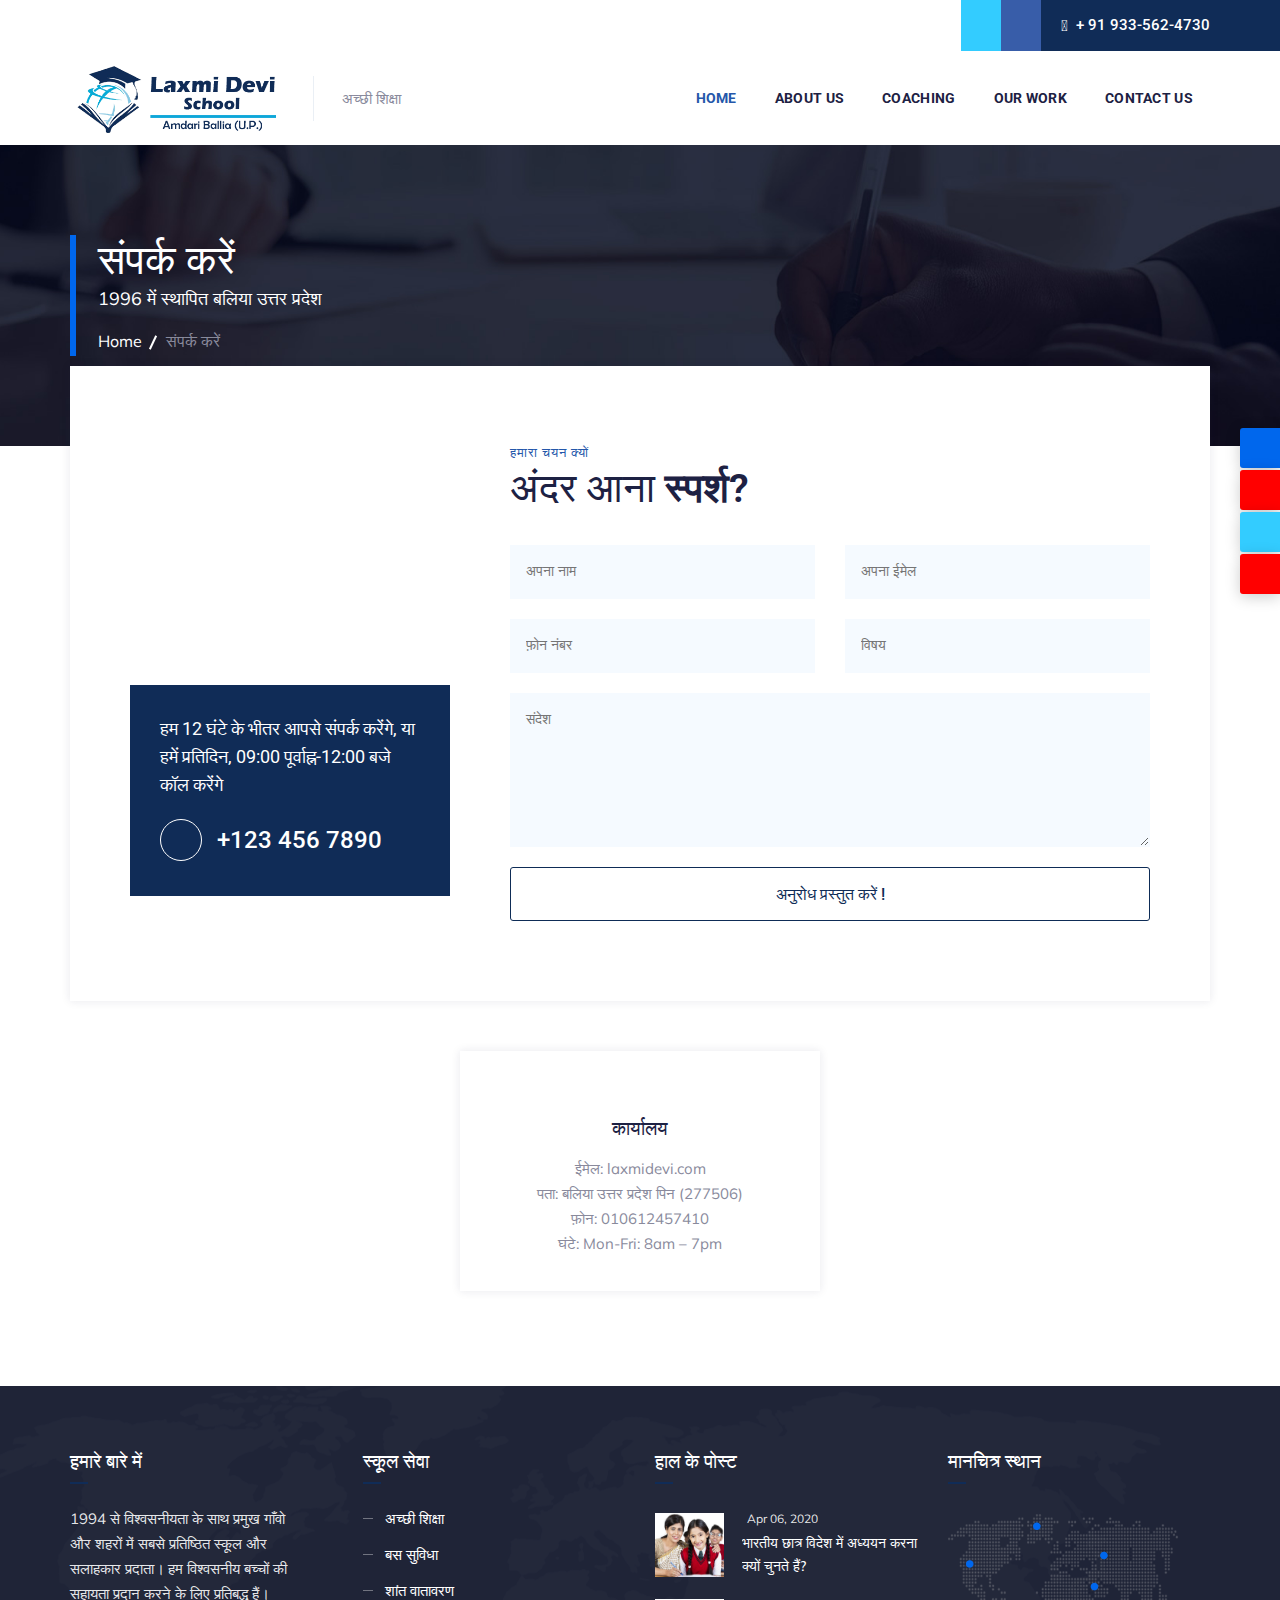
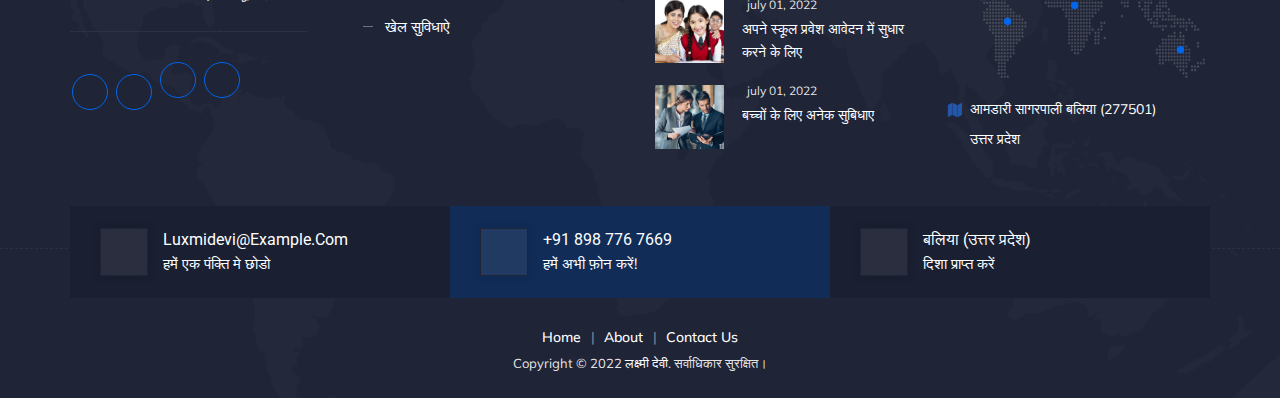
<file: contactus.html>
<!DOCTYPE html>
<html lang="en">

<head>
<meta charset="utf-8">
<meta http-equiv="X-UA-Compatible" content="IE=edge">
<meta name="keywords" content="demo" />
<meta name="description" content="vikash" />
<meta name="author" content="https://www.cymolthemes.com/" />
<meta name="viewport" content=" width=device-width, initial-scale=1, maximum-scale=1" />
<title>लक्ष्मी देवी स्कूल</title>

<!-- favicon icon -->
<link rel="shortcut icon" href="img/favi.png" />

<!-- bootstrap -->
<link rel="stylesheet" type="text/css" href="css/bootstrap.min.css"/>

<!-- animate -->
<link rel="stylesheet" type="text/css" href="css/animate.css"/>

<!-- fontawesome -->
<link rel="stylesheet" type="text/css" href="css/font-awesome.css"/>

<!-- themify -->
<link rel="stylesheet" type="text/css" href="css/themify-icons.css"/>

<!-- flaticon -->
<link rel="stylesheet" type="text/css" href="css/flaticon.css"/>

<!-- slick -->
<link rel="stylesheet" type="text/css" href="css/slick.css">

<!-- REVOLUTION LAYERS STYLES -->

    <link rel='stylesheet' id='rs-plugin-settings-css' href="revolution/css/rs6.css"> 

<!-- prettyphoto -->
<link rel="stylesheet" type="text/css" href="css/prettyPhoto.css">

<!-- shortcodes -->
<link rel="stylesheet" type="text/css" href="css/shortcodes.css"/>

<!-- main -->
<link rel="stylesheet" type="text/css" href="css/main.css"/>

<!-- main -->
<link rel="stylesheet" type="text/css" href="css/megamenu.css"/>

<!-- responsive -->
<link rel="stylesheet" type="text/css" href="css/responsive.css"/>
<link rel="stylesheet"href="https://site-assets.fontawesome.com/releases/v6.1.2/css/all.css">

</head>


<body>

    <!--page start-->
    <div class="page">


    <div class="side-buttons">
        <a href="https://1.envato.market/rkkqG" ><i class="fa-brands fa-facebook-f"></i></a>
        <a href="https://www.cymolthemes.com/#portfolio" class="insta"><i class="fa-brands fa-instagram"></i></a>
        <a href="https://1.envato.market/rkkqG" class="twitt"><i class="fa-brands fa-square-twitter"></i></a>
        <a href="https://www.cymolthemes.com/#portfolio" class="youtube"><i class="fa-brands fa-youtube"></i></a>
    </div>
       

    <!--header start-->
    <header id="masthead" class="header cmt-header-style-01">
        <!-- top_bar -->
        <div class="top_bar cmt-bgcolor-darkgrey cmt-textcolor-white clearfix">
            <div class="container">
                <div class="row">
                    <div class="col-lg-12">
                        <div class="d-flex flex-row align-items-center justify-content-center">
                            <div class="top_bar_contact_item">
                                <div class="top_bar_icon"><i class="fa-regular fa-alarm-clock"></i></div>सोम - शनि 7.00am - 12.00pm
                            </div>
                            <div class="top_bar_contact_item">
                                <div class="top_bar_icon"><i class="fa-light fa-envelope"></i></div>आमडारी, सागरपाली, बलिया (ऊo.प्रo.)
                            </div>
                            <div class="top_bar_contact_item ml-auto">
                                <div class="top_bar_icon"><i class="fa-regular fa-envelope"></i></div><a href="mailto:yourdomain@gmail.com">laxmidevi@gmail.com</a>
                            </div>
                            <div class="top_bar_social">
                                <ul class="social-icons">
                                    <li class="linkedin-icon"><a href="#"><i class="fa-brands fa-linkedin-in"></i></a>
                                    </li>
                                    <li class="google-icon"><a href="#"><i class="fa-brands fa-google-plus-g"></i></a>
                                    </li>
                                    <li class="twitter-icon"><a href="#"><i class="fa-brands fa-twitter"></i></a>
                                    </li>
                                    <li class="facebook-icon"><a href="#"><i class="fa-brands fa-facebook-f"></i></a>
                                    </li>
                                </ul>
                            </div>
                            <div class="cmt-bg cmt-col-bgcolor-yes cmt-right-span cmt-bgcolor-skincolor pl-20">
                                <div class="cmt-col-wrapper-bg-layer cmt-bg-layer"></div>
                                <div class="layer-content">
                                    <div class="top_bar_contact_item"><div class="top_bar_icon"><i class="fa-solid fa-phone"></i></div>+ 91 933-562-4730</div>
                                </div>
                            </div>
                        </div>
                    </div>
                </div>
            </div>
        </div><!-- top_bar end-->
        <!-- site-header-menu -->
        <div id="site-header-menu" class="site-header-menu cmt-bgcolor-white">
            <div class="site-header-menu-inner cmt-stickable-header">
                <div class="container">
                    <div class="row">
                        <div class="col-lg-12">
                            <!--site-navigation -->
                            <div class="site-navigation d-flex flex-row align-items-center justify-content-between">
                                <!-- site-branding -->
                                <div class="site-branding ">
                                    <a class="home-link" href="index.html" title="Tripzia" rel="home">
                                        <img id="logo-img" class="img-center" src="images/my-logo.png" alt="logo-img">
                                    </a>
                                </div><!-- site-branding end -->
                                <!-- widget-info -->
                                <div class="widget_info mr-auto">
                                    <div>अच्छी शिक्षा</div>
                                </div>
                                <div class="d-flex flex-row">
                                    <div class="btn-show-menu-mobile menubar menubar--squeeze">
                                        <span class="menubar-box">
                                            <span class="menubar-inner"></span>
                                        </span>
                                    </div>
                                    <!-- menu -->
                                    <nav class="main-menu menu-mobile" id="menu">
                                        <ul class="menu">
                                            <li class="mega-menu-item active">
                                                <a href="index.html" class="mega-menu-link">Home</a>
                                                
                                            </li>   
                                            <li class="mega-menu-item">
                                                <a href="about.html" class="mega-menu-link">About Us</a>
                                               
                                            </li>
                                            <li class="mega-menu-item">
                                                <a href="coaching.html" class="mega-menu-link">Coaching</a>
                                                
                                            </li>
                                            <li class="mega-menu-item">
                                                <a href="ourwork.html" class="mega-menu-link">Our Work</a>
                                               
                                            </li>
                                            <li class="mega-menu-item">
                                                <a href="contactus.html" class="mega-menu-link">Contact Us</a>
                                                
                                            </li>
                                            
                                        </ul>
                                    </nav>
                                    
                                </div>
                            </div><!-- site-navigation end-->
                        </div>
                    </div>
                </div>
            </div>
        </div>
        <!-- site-header-menu end-->
    </header><!--header end-->



<div class="cmt-page-title-row">
            <div class="cmt-page-title-row-inner">
                <div class="container">
                    <div class="row align-items-center">
                        <div class="col-lg-12">
                            <div class="page-title-heading">
                                <h2 class="title">संपर्क करें</h2>
                                <p>1996 में स्थापित बलिया उत्तर प्रदेश</p>
                            </div>
                            <div class="breadcrumb-wrapper">
                                <span>
                                    <a title="Homepage" href="index.html">Home</a>
                                </span>
                                <span>संपर्क करें</span>
                            </div>
                        </div>
                    </div>
                </div>
            </div>                    
        </div>

<div class="site-main">

        <!--- conatact-section -->
        <section class="cmt-row conatact-section clearfix">
            <div class="container">
                <div class="row">
                    <div class="col-lg-12">
                        <div class="cmt-col-bgcolor-yes cmt-bg cmt-bgcolor-white z-index-2 spacing-7 box-shadow">
                            <div class="cmt-col-wrapper-bg-layer cmt-bg-layer"></div>
                            <div class="row ">
                                <div class="col-lg-4 col-md-5">
                                    <div class="cmt-bgcolor-darkgrey pt-30 pb-30 pl-30 pr-30">
                                        <div class="mb-20">
                                            <h4>हमारा स्थान</h4>
                                            <p>बलिया उत्तर प्रदेश पिन-277501</p>
                                        </div>
                                        <h4>त्वरित संपर्क करें</h4>
                                        <div class="cmt-textcolor-white">Email: <a href="mailto:info@example.com">info@example.com</a></div>
                                        <div class="cmt-textcolor-white">Support: <a href="mailto:info@werxyz.com">info@werxyz.com</a></div>
                                    </div>
                                    <div class="cmt-bgcolor-skincolor pt-30 pb-25 pl-30 pr-30">
                                        <h5 class="font-weight-normal">हम 12 घंटे के भीतर आपसे संपर्क करेंगे, या हमें प्रतिदिन, 09:00 पूर्वाह्न-12:00 बजे कॉल करेंगे</h5>
                                        <div class="d-flex align-items-center pt-10">
                                            <div class="cmt-icon cmt-icon_element-border cmt-icon_element-color-white cmt-icon_element-size-xs cmt-icon_element-style-rounded mb-10 mr-15">
                                            <i class="fa-solid fa-phone"></i>
                                            </div>
                                            <h4>+123 456 7890</h4>
                                        </div>
                                    </div>
                                </div>
                                <div class="col-lg-8 col-md-7">
                                    <div class="pl-30 res-991-pl-0 res-767-mt-30">
                                        <!-- section title -->
                                        <div class="section-title with-desc clearfix">
                                            <div class="title-header">
                                                <h5>हमारा चयन क्यों</h5>
                                                <h2 class="title">अंदर आना <strong>स्पर्श?</strong></h2>
                                            </div>
                                        </div><!-- section title end -->
                                        <form id="contact_form" class="contact_form wrap-form pt-15 clearfix" method="post" novalidate="novalidate" action="#">
                                            <div class="row">
                                                <div class="col-lg-6 col-md-6">
                                                    <label>
                                                        <span class="text-input"><input name="name" type="text" value="" placeholder="अपना नाम" required="required"></span>
                                                    </label>
                                                </div>
                                                <div class="col-lg-6 col-md-6">
                                                    <label>
                                                        <span class="text-input"><input name="address" type="text" value="" placeholder="अपना ईमेल" required="required"></span>
                                                    </label>
                                                </div>
                                            </div>
                                            <div class="row">
                                                <div class="col-lg-6 col-md-6">
                                                    <label>
                                                        <span class="text-input"><input name="phone" type="text" value="" placeholder="फ़ोन नंबर" required="required"></span>
                                                    </label>
                                                </div>
                                                <div class="col-lg-6 col-md-6">
                                                    <label>
                                                        <span class="text-input"><input name="phone" type="text" value="" placeholder="विषय" required="required"></span>
                                                    </label>
                                                </div>
                                            </div>
                                            <label>
                                                <span class="text-input"><textarea name="message" rows="5" placeholder="संदेश" required="required"></textarea></span>
                                            </label>
                                            <button class="submit cmt-btn cmt-btn-size-lg cmt-btn-shape-rounded cmt-btn-style-border cmt-btn-color-dark w-100" type="submit">अनुरोध प्रस्तुत करें !</button>
                                        </form>
                                    </div>
                                </div>
                            </div>
                        </div>
                    </div>
                </div>
                <!-- row -->
                <div class="row pt-30">
                    <div class="col-md-4">
                        <!-- featured-imagebox -->
                        <!-- featured-imagebox end-->
                    </div>
                    <div class="col-md-4">
                        <!-- featured-imagebox -->
                        <div class="featured-icon-box icon-align-top-content style8 box-shadow">
                            <div class="featured-icon">
                                <div class="cmt-icon cmt-icon_element-onlytxt cmt-icon_element-color-skincolor cmt-icon_element-size-md">
                                <i class="fa-solid fa-location-dot"></i>
                                </div>
                            </div>
                            <div class="featured-content pl-10 pr-10">
                                <div class="featured-title">
                                    <h5>कार्यालय</h5>
                                </div>
                                <div class="featured-desc">
                                    <p>ईमेल: laxmidevi.com<br>पता: बलिया उत्तर प्रदेश पिन (277506)<br>फ़ोन: 010612457410<br>घंटे: Mon-Fri: 8am – 7pm</p>
                                </div>
                            </div>
                        </div><!-- featured-imagebox end-->
                    </div>
                    
                </div><!-- row end -->                
            </div>
        </section>
        <!-- conatact-section end -->
      
    </div>




<!--footer start-->
<footer class="footer cmt-bgcolor-darkgrey widget-footer clearfix">
    <div class="first-footer">
        <div class="container">
            <div class="row">
                <div class="col-xs-12 col-sm-6 col-md-6 col-lg-3 widget-area">
                    <div class="widget widget_text mr-25 clearfix">
                        <h3 class="widget-title">हमारे बारे में</h3>
                        <div class="textwidget widget-text">
                            <p>1994 से विश्वसनीयता के साथ प्रमुख गाँवो और शहरों में सबसे प्रतिष्ठित स्कूल  और  सलाहकार प्रदाता। हम विश्वसनीय बच्चों की  सहायता प्रदान करने के लिए प्रतिबद्ध हैं।</p>
                        </div>
                        <div class="cmt-horizontal_sep mt-25 mb-30"></div>
                        <div class="social-icons circle">
                            <ul class="list-inline cmt-textcolor-skincolor">
                                <li class="social-facebook"><a class="tooltip-top" target="_blank" href="#" data-tooltip="Facebook"><i class="fa-brands fa-facebook-f"></i></a></li>
                                <li class="social-twitter"><a class="tooltip-top" target="_blank" href="#" data-tooltip="twitter"><i class="fa-brands fa-twitter"></i></a></li>
                                <li class="social-instagram"><a class="tooltip-top" target="_blank" href="#" data-tooltip="Google"><i class="fa-brands fa-google-plus-g"></i></a></li>
                                <li class="social-twitter"><a class="tooltip-top" target="_blank" href="#" data-tooltip="Linkedin"><i class="fa-brands fa-linkedin-in"></i></a></li>
                            </ul>
                        </div>
                    </div>
                </div>
                <div class="col-xs-12 col-sm-6 col-md-6 col-lg-3 widget-area">
                    <div class="widget widget_nav_menu clearfix">
                       <h3 class="widget-title">स्कूल सेवा</h3>
                        <ul id="menu-footer-quick-links">
                            <li><a href="about-us.html">अच्छी शिक्षा</a></li>
                            <li><a href="visitor-visa.html">बस सुविधा</a></li>
                            <li><a href="about-us-2.html">शांत वातावरण</a></li>
                            <li><a href="temporary-Work-visa.html">खेल सुविधाऐ </a></li>
                            
                        </ul>
                    </div>
                </div>
                <div class="col-xs-12 col-sm-6 col-md-6 col-lg-3 widget-area">
                    <div class="widget widget-recent-post clearfix">
                       <h3 class="widget-title">हाल के पोस्ट</h3>
                        <ul class="widget-post cmt-recent-post-list">
                            <li>
                                <a href="blog-single.html"><img src="images/blog/b_thumbb-01.jpg" alt="post-img"></a>
                                <div class="post-detail">
                                    <span class="post-date"><i class="fa-regular fa-calendar-days"></i>Apr 06, 2020</span>
                                    <a href="blog-single.html">भारतीय छात्र विदेश में अध्ययन करना क्यों चुनते हैं?</a>
                                </div>
                            </li>
                            <li>
                                <a href="blog-single.html"><img src="images/blog/b_thumbb-02.jpg" alt="post-img"></a>
                                <div class="post-detail">
                                    <span class="post-date"><i class="fa-regular fa-calendar-days"></i>july 01, 2022</span>
                                    <a href="blog-single.html">अपने स्कूल  प्रवेश आवेदन में सुधार करने के लिए</a>
                                </div>
                            </li>
                            <li>
                                <a href="blog-single.html"><img src="images/blog/b_thumbb-03.jpg" alt="post-img"></a>
                                <div class="post-detail">
                                    <span class="post-date"><i class="fa-regular fa-calendar-days"></i>july 01, 2022</span>
                                    <a href="blog-single.html">बच्चों  के लिए अनेक सुबिधाए </a>
                                </div>
                            </li>
                        </ul>
                    </div>
                </div>
                <div class="col-xs-12 col-sm-6 col-md-6 col-lg-3 widget-area">
                    <div class="widget contact_map clearfix">
                        <h3 class="widget-title">मानचित्र स्थान</h3>
                        <div class="footer_map mb-20">
                            <img src="images/footer_map.png" alt="">
                        </div>
                        <ul class="widget_contact_wrapper">
                            <li><i class="cmt-textcolor-skincolor fa fa-map location"></i>आमडारी  सागरपाली बलिया (277501)</li>
                            <li><i class="cmt-textcolor-skincolor fa-light fa-location-dot"></i>उत्तर प्रदेश </li>
                        </ul>
                    </div>
                </div>
            </div>
        </div>
    </div>
    <div class="second-footer">
        <div class="container">
            <div class="row no-gutters">
                <div class="widget-area col-xs-12 col-sm-12 col-md-4 col-lg-4">
                    <aside class="widget widget-text">
                        <!--featured-icon-box-->
                        <div class="featured-icon-box icon-align-before-content">
                            <div class="featured-icon">
                                <div class="cmt-icon cmt-icon_element-fill cmt-icon_element-color-darkgrey cmt-icon_element-size-sm cmt-icon_element-style-square">
                                    <i class="fa-light fa-envelope"></i>
                                </div>
                            </div>
                            <div class="featured-content">
                                <div class="featured-title">
                                    <h5><a href="mailto:info@example.com">luxmidevi@example.com</a></h5>
                                </div>
                                <div class="featured-desc">
                                    <p>हमें एक पंक्ति मे छोडो</p>
                                </div>
                            </div>
                        </div><!-- featured-icon-box end-->
                    </aside>
                </div>
                <div class="widget-area col-xs-12 col-sm-12 col-md-4 col-lg-4">
                    <aside class="widget widget-text cmt-bgcolor-skincolor">
                        <!--featured-icon-box-->
                        <div class="featured-icon-box icon-align-before-content">
                            <div class="featured-icon">
                                <div class="cmt-icon cmt-icon_element-fill cmt-icon_element-color-darkgrey cmt-icon_element-size-sm cmt-icon_element-style-square">
                                <i class="fa-light fa-phone"></i>
                                </div>
                            </div>
                            <div class="featured-content">
                                <div class="featured-title">
                                    <h5>+91 898 776 7669</h5>
                                </div>
                                <div class="featured-desc">
                                    <p>हमें अभी फ़ोन करें!</p>
                                </div>
                            </div>
                        </div><!-- featured-icon-box end-->
                    </aside>
                </div>
                <div class="widget-area col-xs-12 col-sm-12 col-md-4 col-lg-4">
                    <aside class="widget widget-text">
                        <!--featured-icon-box-->
                        <div class="featured-icon-box icon-align-before-content">
                            <div class="featured-icon">
                                <div class="cmt-icon cmt-icon_element-fill cmt-icon_element-color-darkgrey cmt-icon_element-size-sm cmt-icon_element-style-square">
                                <i class="fa-light fa-location-dot"></i>
                                </div>
                            </div>
                            <div class="featured-content">
                                <div class="featured-title">
                                    <h5>बलिया (उत्तर प्रदेश)</h5>
                                </div>
                                <div class="featured-desc">
                                    <p>दिशा प्राप्त करें</p>
                                </div>
                            </div>
                        </div><!-- featured-icon-box end-->
                    </aside>
                </div>
            </div>
        </div>
    </div>
    <div class="bottom-footer-text">
        <div class="container">
            <div class="row">
                <div class="col-md-12">
                    <div class="copyright text-center">
                        <div id="menu-footer-menu">
                            <ul class="footer-nav-menu text-center">
                                <li><a href="index.html">Home</a></li>
                                <li><a href="about-us.html">About</a></li>
                                <li><a href="contact-us-1.html">Contact Us</a></li>
                            </ul>
                        </div>
                        <span>Copyright © 2022&nbsp;<a href="#">लक्ष्मी देवी</a>. सर्वाधिकार सुरक्षित।</span>
                    </div> 
                </div>
            </div>
        </div>
    </div>
</footer>
<!--footer end-->

<!--back-to-top start-->
<a id="totop" href="#top">
    <i class="fa fa-angle-up"></i>
</a>
<!--back-to-top end-->

</div><!-- page end -->


<!-- Javascript -->

<script src="js/jquery.min.js"></script>
<script src="js/tether.min.js"></script>
<script src="js/bootstrap.min.js"></script> 
<script src="js/jquery.easing.js"></script>    
<script src="js/jquery-waypoints.js"></script>    
<script src="js/jquery-validate.js"></script> 
<script src="js/jquery.prettyPhoto.js"></script>
<script src="js/slick.min.js"></script>
<script src="js/numinate.min.js"></script>
<script src="js/imagesloaded.min.js"></script>
<script src="js/jquery-isotope.js"></script>
<script src="js/main.js"></script>

<!-- Revolution Slider -->

<script src="revolution/js/slider.js"></script>

<!-- SLIDER REVOLUTION 6.0 EXTENSIONS  (Load Extensions only on Local File Systems !  The following part can be removed on Server for On Demand Loading) -->    

<script  src='revolution/js/revolution.tools.min.js'></script>
<script  src='revolution/js/rs6.min.js'></script>

<!-- Javascript end-->

</body>

</html>
</file>
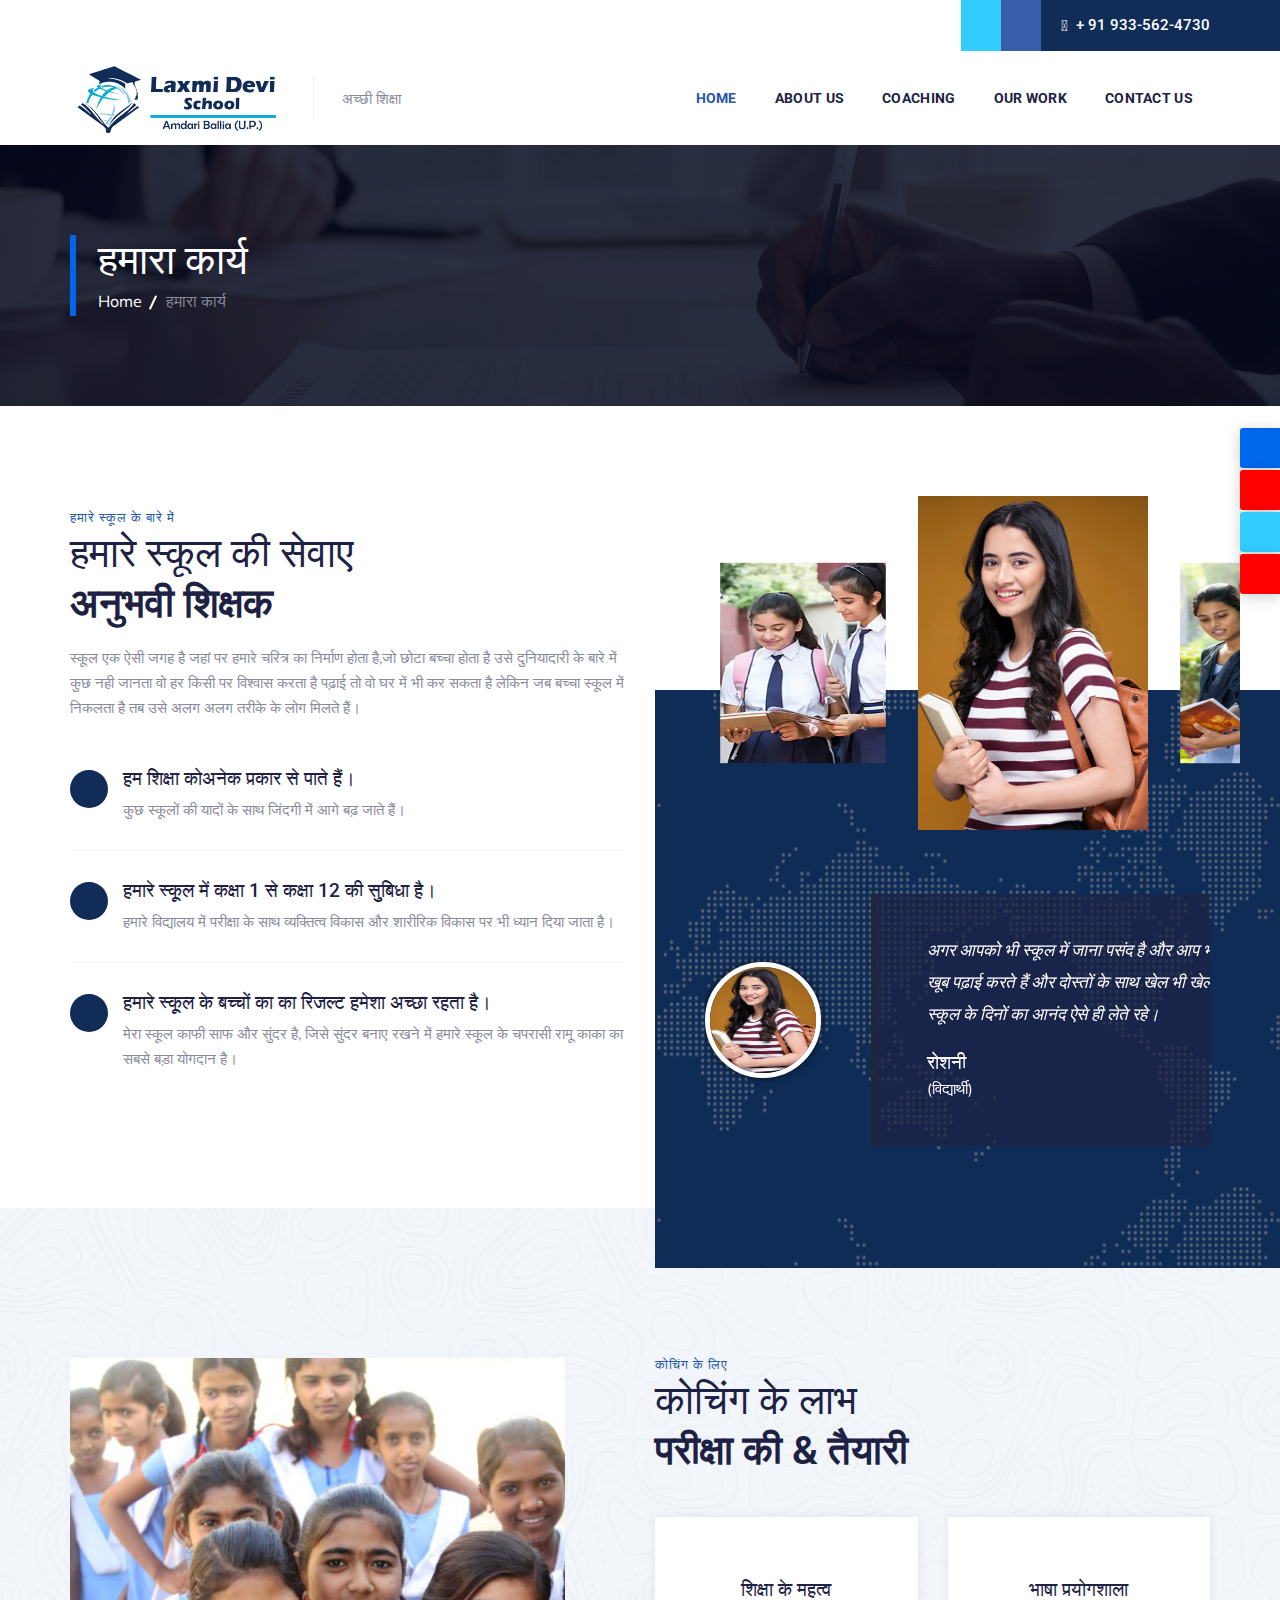
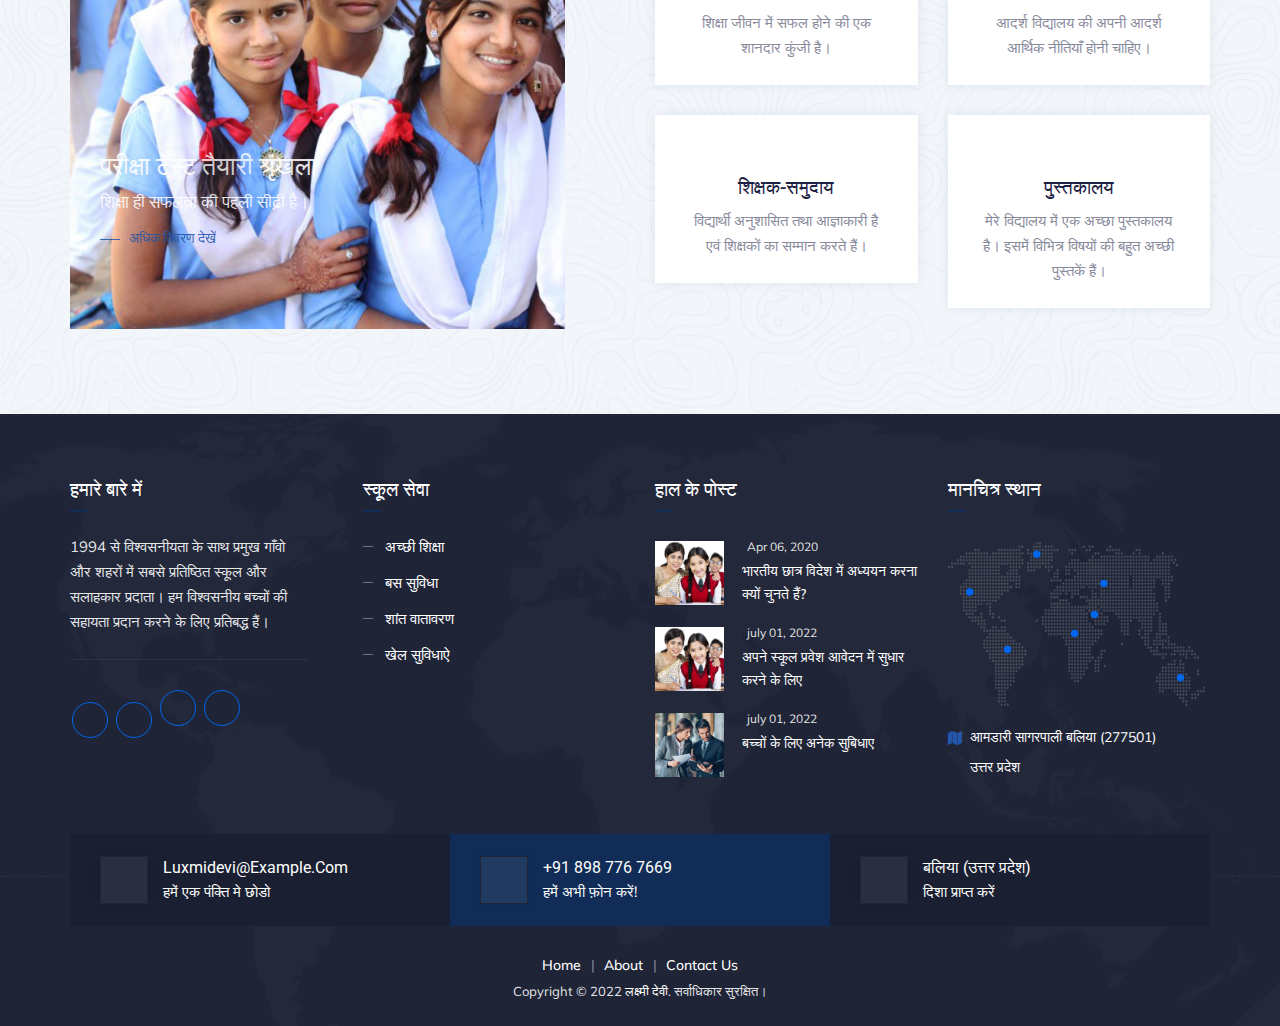
<file: ourwork.html>
<!DOCTYPE html>
<html lang="en">

<head>
<meta charset="utf-8">
<meta http-equiv="X-UA-Compatible" content="IE=edge">
<meta name="keywords" content="demo" />
<meta name="description" content="vikash" />
<meta name="author" content="https://www.cymolthemes.com/" />
<meta name="viewport" content=" width=device-width, initial-scale=1, maximum-scale=1" />
<title>लक्ष्मी देवी स्कूल</title>

<!-- favicon icon -->
<link rel="shortcut icon" href="img/favi.png" />

<!-- bootstrap -->
<link rel="stylesheet" type="text/css" href="css/bootstrap.min.css"/>

<!-- animate -->
<link rel="stylesheet" type="text/css" href="css/animate.css"/>

<!-- fontawesome -->
<link rel="stylesheet" type="text/css" href="css/font-awesome.css"/>

<!-- themify -->
<link rel="stylesheet" type="text/css" href="css/themify-icons.css"/>

<!-- flaticon -->
<link rel="stylesheet" type="text/css" href="css/flaticon.css"/>

<!-- slick -->
<link rel="stylesheet" type="text/css" href="css/slick.css">

<!-- REVOLUTION LAYERS STYLES -->

    <link rel='stylesheet' id='rs-plugin-settings-css' href="revolution/css/rs6.css"> 

<!-- prettyphoto -->
<link rel="stylesheet" type="text/css" href="css/prettyPhoto.css">

<!-- shortcodes -->
<link rel="stylesheet" type="text/css" href="css/shortcodes.css"/>

<!-- main -->
<link rel="stylesheet" type="text/css" href="css/main.css"/>

<!-- main -->
<link rel="stylesheet" type="text/css" href="css/megamenu.css"/>

<!-- responsive -->
<link rel="stylesheet" type="text/css" href="css/responsive.css"/>
<link rel="stylesheet"href="https://site-assets.fontawesome.com/releases/v6.1.2/css/all.css">

</head>


<body>

    <!--page start-->
    <div class="page">


    <div class="side-buttons">
        <a href="https://1.envato.market/rkkqG" ><i class="fa-brands fa-facebook-f"></i></a>
        <a href="https://www.cymolthemes.com/#portfolio" class="insta"><i class="fa-brands fa-instagram"></i></a>
        <a href="https://1.envato.market/rkkqG" class="twitt"><i class="fa-brands fa-square-twitter"></i></a>
        <a href="https://www.cymolthemes.com/#portfolio" class="youtube"><i class="fa-brands fa-youtube"></i></a>
    </div>
       

    <!--header start-->
    <header id="masthead" class="header cmt-header-style-01">
        <!-- top_bar -->
        <div class="top_bar cmt-bgcolor-darkgrey cmt-textcolor-white clearfix">
            <div class="container">
                <div class="row">
                    <div class="col-lg-12">
                        <div class="d-flex flex-row align-items-center justify-content-center">
                            <div class="top_bar_contact_item">
                                <div class="top_bar_icon"><i class="fa-regular fa-alarm-clock"></i></div>सोम - शनि 7.00am - 12.00pm
                            </div>
                            <div class="top_bar_contact_item">
                                <div class="top_bar_icon"><i class="fa-light fa-envelope"></i></div>आमडारी, सागरपाली, बलिया (ऊo.प्रo.)
                            </div>
                            <div class="top_bar_contact_item ml-auto">
                                <div class="top_bar_icon"><i class="fa-regular fa-envelope"></i></div><a href="mailto:yourdomain@gmail.com">laxmidevi@gmail.com</a>
                            </div>
                            <div class="top_bar_social">
                                <ul class="social-icons">
                                    <li class="linkedin-icon"><a href="#"><i class="fa-brands fa-linkedin-in"></i></a>
                                    </li>
                                    <li class="google-icon"><a href="#"><i class="fa-brands fa-google-plus-g"></i></a>
                                    </li>
                                    <li class="twitter-icon"><a href="#"><i class="fa-brands fa-twitter"></i></a>
                                    </li>
                                    <li class="facebook-icon"><a href="#"><i class="fa-brands fa-facebook-f"></i></a>
                                    </li>
                                </ul>
                            </div>
                            <div class="cmt-bg cmt-col-bgcolor-yes cmt-right-span cmt-bgcolor-skincolor pl-20">
                                <div class="cmt-col-wrapper-bg-layer cmt-bg-layer"></div>
                                <div class="layer-content">
                                    <div class="top_bar_contact_item"><div class="top_bar_icon"><i class="fa-solid fa-phone"></i></div>+ 91 933-562-4730</div>
                                </div>
                            </div>
                        </div>
                    </div>
                </div>
            </div>
        </div><!-- top_bar end-->
        <!-- site-header-menu -->
        <div id="site-header-menu" class="site-header-menu cmt-bgcolor-white">
            <div class="site-header-menu-inner cmt-stickable-header">
                <div class="container">
                    <div class="row">
                        <div class="col-lg-12">
                            <!--site-navigation -->
                            <div class="site-navigation d-flex flex-row align-items-center justify-content-between">
                                <!-- site-branding -->
                                <div class="site-branding ">
                                    <a class="home-link" href="index.html" title="Tripzia" rel="home">
                                        <img id="logo-img" class="img-center" src="images/my-logo.png" alt="logo-img">
                                    </a>
                                </div><!-- site-branding end -->
                                <!-- widget-info -->
                                <div class="widget_info mr-auto">
                                    <div>अच्छी शिक्षा</div>
                                </div>
                                <div class="d-flex flex-row">
                                    <div class="btn-show-menu-mobile menubar menubar--squeeze">
                                        <span class="menubar-box">
                                            <span class="menubar-inner"></span>
                                        </span>
                                    </div>
                                    <!-- menu -->
                                    <nav class="main-menu menu-mobile" id="menu">
                                        <ul class="menu">
                                            <li class="mega-menu-item active">
                                                <a href="index.html" class="mega-menu-link">Home</a>
                                                
                                            </li>   
                                            <li class="mega-menu-item">
                                                <a href="about.html" class="mega-menu-link">About Us</a>
                                               
                                            </li>
                                            <li class="mega-menu-item">
                                                <a href="coaching.html" class="mega-menu-link">Coaching</a>
                                                
                                            </li>
                                            <li class="mega-menu-item">
                                                <a href="ourwork.html" class="mega-menu-link">Our Work</a>
                                               
                                            </li>
                                            <li class="mega-menu-item">
                                                <a href="contactus.html" class="mega-menu-link">Contact Us</a>
                                                
                                            </li>
                                            
                                        </ul>
                                    </nav>
                                    
                                </div>
                            </div><!-- site-navigation end-->
                        </div>
                    </div>
                </div>
            </div>
        </div>
        <!-- site-header-menu end-->
    </header><!--header end-->


<!-- page-title -->
<div class="cmt-page-title-row">
            <div class="cmt-page-title-row-inner">
                <div class="container">
                    <div class="row align-items-center">
                        <div class="col-lg-12">
                            <div class="page-title-heading">
                                <h2 class="title">हमारा कार्य</h2>
                               
                            </div>
                            <div class="breadcrumb-wrapper">
                                <span>
                                    <a title="Homepage" href="index.php">Home</a>
                                </span>
                                <span>हमारा कार्य</span>   
                            </div>
                        </div>
                    </div>
                </div>
            </div>                    
        </div>
        <!-- page-title end -->




        <section class="cmt-row testimonial-section clearfix">
                <div class="container">
                    <div class="row">
                        <div class="col-xl-6 col-xs-12">
                            <div class="pt-15 res-991-pt-0">
                                <!-- section title -->
                                <div class="section-title">
                                    <div class="title-header">
                                        <h5>हमारे स्कूल के बारे में</h5>
                                        <h2 class="title">हमारे स्कूल की सेवाए <br><strong>अनुभवी शिक्षक </strong></h2>
                                    </div>
                                </div><!-- section title end -->
                                <p>स्कूल एक ऐसी जगह है जहां पर हमारे चरित्र का निर्माण होता है,जो छोटा बच्चा होता है उसे दुनियादारी के बारे में कुछ नही जानता वो हर किसी पर विश्वास करता है पढ़ाई तो वो घर में भी कर सकता है लेकिन जब बच्चा स्कूल में निकलता है तब उसे अलग अलग तरीके के लोग मिलते हैं। </p>
                                <div class="featuredbox-number">
                                    <!--featured-icon-box-->
                                    <div class="featured-icon-box icon-align-before-content icon-ver_align-top style1">
                                        <div class="featured-icon">
                                            <div class="cmt-icon cmt-icon_element-fill cmt-icon_element-color-skincolor cmt-icon_element-size-xs cmt-icon_element-style-rounded"> 
                                            <i class="fa-solid fa-1"></i>
                                            </div>
                                        </div>
                                        <div class="featured-content">
                                            <div class="featured-title">
                                                <h5>हम शिक्षा कोअनेक प्रकार से पाते हैं।</h5>
                                            </div>
                                            <div class="featured-desc">
                                                <p>कुछ स्कूलों की यादों के साथ जिंदगी में आगे बढ़ जाते हैं।</p>
                                            </div>
                                        </div>
                                    </div><!-- featured-icon-box end-->
                                     <!--featured-icon-box-->
                                    <div class="featured-icon-box icon-align-before-content icon-ver_align-top style1">
                                        <div class="featured-icon">
                                            <div class="cmt-icon cmt-icon_element-fill cmt-icon_element-color-skincolor cmt-icon_element-size-xs cmt-icon_element-style-rounded"> 
                                            <i class="fa-solid fa-2"></i>
                                            </div>
                                        </div>
                                        <div class="featured-content">
                                            <div class="featured-title">
                                                <h5>हमारे स्कूल में कक्षा 1 से कक्षा 12 की सुबिधा  है।</h5>
                                            </div>
                                            <div class="featured-desc">
                                                <p>हमारे विद्यालय में परीक्षा के साथ व्यक्तित्व विकास और शारीरिक विकास पर भी ध्यान दिया जाता है।</p>
                                            </div>
                                        </div>
                                    </div><!-- featured-icon-box end-->
                                     <!--featured-icon-box-->
                                    <div class="featured-icon-box icon-align-before-content icon-ver_align-top style1">
                                        <div class="featured-icon">
                                            <div class="cmt-icon cmt-icon_element-fill cmt-icon_element-color-skincolor cmt-icon_element-size-xs cmt-icon_element-style-rounded"> 
                                            <i class="fa-solid fa-3"></i>
                                            </div>
                                        </div>
                                        <div class="featured-content">
                                            <div class="featured-title">
                                                <h5>हमारे  स्कूल के बच्चों का का रिजल्ट हमेशा अच्छा रहता है। </h5>
                                            </div>
                                            <div class="featured-desc">
                                                <p>मेरा स्कूल काफी साफ और सुंदर है, जिसे सुंदर बनाए रखने में हमारे स्कूल के चपरासी रामू काका का सबसे बड़ा योगदान है।</p>
                                            </div>
                                        </div>
                                    </div><!-- featured-icon-box end-->
                                </div>
                            </div>
                        </div>
                        <div class="col-xl-6">
                            <div class="testimonials-nav z-index-2 slick-initialized slick-slider">
                                <div class="slick-list draggable" style="padding: 0px;"><div class="slick-track" style="opacity: 1; width: 20000px; transform: translate3d(-707px, 0px, 0px);"><div class="testimonial-nav_item slick-slide slick-cloned" data-slick-index="-4" aria-hidden="true" tabindex="-1">
                                    <div class="nav_item">
                                        <img class="img-fluid" src="img\single-img-05.jpg" alt="testimonial-nav_item">
                                    </div>
                                </div><div class="testimonial-nav_item slick-slide slick-cloned" data-slick-index="-3" aria-hidden="true" tabindex="-1">
                                    <div class="nav_item">
                                        <img class="img-fluid" src="img\single-img-05.jpg" alt="testimonial-nav_item">
                                    </div>
                                </div><div class="testimonial-nav_item slick-slide slick-cloned" data-slick-index="-2" aria-hidden="true" tabindex="-1">
                                    <div class="nav_item">
                                        <img class="img-fluid" src="img\single-img-05.jpg" alt="testimonial-nav_item">
                                    </div>
                                </div><div class="testimonial-nav_item slick-slide slick-cloned slick-active" data-slick-index="-1" aria-hidden="false" tabindex="-1">
                                    <div class="nav_item">
                                        <img class="img-fluid" src="img\single-img-05.jpg" alt="testimonial-nav_item">
                                    </div>
                                </div><div class="testimonial-nav_item slick-slide slick-current slick-active slick-center" data-slick-index="0" aria-hidden="false" tabindex="0">
                                    <div class="nav_item">
                                        <img class="img-fluid" src="img\student.jpg" alt="testimonial-nav_item">
                                    </div>
                                </div><div class="testimonial-nav_item slick-slide slick-active" data-slick-index="1" aria-hidden="false" tabindex="0">
                                    <div class="nav_item">
                                        <img class="img-fluid" src="img\student2.png" alt="testimonial-nav_item">
                                    </div>
                                </div><div class="testimonial-nav_item slick-slide" data-slick-index="2" aria-hidden="true" tabindex="0">
                                    <div class="nav_item">
                                        <img class="img-fluid" src="img\student2.png" alt="testimonial-nav_item">
                                    </div>
                                </div><div class="testimonial-nav_item slick-slide" data-slick-index="3" aria-hidden="true" tabindex="-1">
                                    <div class="nav_item">
                                        <img class="img-fluid" src="img\student.jpg" alt="testimonial-nav_item">
                                    </div>
                                </div><div class="testimonial-nav_item slick-slide slick-cloned slick-center" data-slick-index="4" aria-hidden="true" tabindex="-1">
                                    <div class="nav_item">
                                        <img class="img-fluid" src="images/testimonial/nav-01.jpg" alt="testimonial-nav_item">
                                    </div>
                                </div><div class="testimonial-nav_item slick-slide slick-cloned" data-slick-index="5" aria-hidden="true" tabindex="-1">
                                    <div class="nav_item">
                                        <img class="img-fluid" src="images/testimonial/nav-02.jpg" alt="testimonial-nav_item">
                                    </div>
                                </div><div class="testimonial-nav_item slick-slide slick-cloned" data-slick-index="6" aria-hidden="true" tabindex="-1">
                                    <div class="nav_item">
                                        <img class="img-fluid" src="images/testimonial/nav-03.jpg" alt="testimonial-nav_item">
                                    </div>
                                </div><div class="testimonial-nav_item slick-slide slick-cloned" data-slick-index="7" aria-hidden="true" tabindex="-1">
                                    <div class="nav_item">
                                        <img class="img-fluid" src="img\single-img-05.jpg" alt="testimonial-nav_item">
                                    </div>
                                </div></div></div>
                                
                                
                                
                            </div>
                            <div class="cmt-col-bgcolor-yes cmt-bgcolor-skincolor cmt-col-bgimage-yes cmt-bg col-bg-img-one cmt-right-span cmt-bg-pattern spacing-1">
                                <div class="cmt-col-wrapper-bg-layer cmt-bg-layer">
                                    <div class="cmt-col-wrapper-bg-layer-inner"></div>
                                </div>
                                <div class="layer-content">
                                    <div class="testimonials-info slick-initialized slick-slider">
                                        <!-- testimonials -->
                                        <div class="slick-list draggable" style="height: 284px;"><div class="slick-track" style="opacity: 1; width: 5895px; transform: translate3d(-655px, 0px, 0px);"><div class="testimonials slick-slide slick-cloned" data-slick-index="-1" aria-hidden="true" style="width: 655px;" tabindex="-1"> 
                                            <div class="testimonial-avatar">
                                                <div class="testimonial-img">
                                                    <img class="img-fluid" src="img\student.jpg" alt="testimonial-img">
                                                </div>
                                            </div>
                                            <div class="testimonial-content">
                                                <blockquote class="testimonial-text">अगर आपको भी स्कूल में जाना पसंद है और आप भी अपने स्कूल में खूब पढ़ाई करते हैं और दोस्तों के साथ खेल भी खेलते हैं तो अपने इन स्कूल के दिनों का आनंद ऐसे ही लेते रहे।</blockquote>
                                                <div class="testimonial-bottom">
                                                    <div class="testimonial-caption cmt-textcolor-white">
                                                        <h5>Jhon Martin</h5>
                                                        <label>(CEO 7 Founder)</label>
                                                    </div>
                                                    <div class="star-ratings">
                                                        <ul class="rating">
                                                            <li><i class="fa-solid fa-star"></i></li>
                                                            <li><i class="fa fa-star"></i></li>
                                                            <li><i class="fa fa-star-o"></i></li>
                                                            <li><i class="fa fa-star-o"></i></li>
                                                            <li><i class="fa fa-star-o"></i></li>
                                                        </ul>
                                                    </div>
                                                </div>
                                            </div>
                                        </div><div class="testimonials slick-slide slick-current slick-active" data-slick-index="0" aria-hidden="false" style="width: 655px;" tabindex="0">
                                            <div class="testimonial-avatar">
                                                <div class="testimonial-img">
                                                    <img class="img-fluid" src="img\student.jpg" alt="testimonial-img">
                                                </div>
                                            </div>
                                            <div class="testimonial-content">
                                                <blockquote class="testimonial-text">अगर आपको भी स्कूल में जाना पसंद है और आप भी अपने स्कूल में खूब पढ़ाई करते हैं और दोस्तों के साथ खेल भी खेलते हैं तो अपने इन स्कूल के दिनों का आनंद ऐसे ही लेते रहे।</blockquote>
                                                <div class="testimonial-bottom">
                                                    <div class="testimonial-caption cmt-textcolor-white">
                                                        <h5>रोशनी</h5>
                                                        <label>(विद्यार्थी)</label>
                                                    </div>
                                                    <div class="star-ratings">
                                                        <ul class="rating">
                                                            <li><i class="fa-solid fa-star"></i></li>
                                                            <li><i class="fa-solid fa-star"></i></li>
                                                            <li><i class="fa-solid fa-star"></i></li>
                                                            <li><i class="fa-solid fa-star"></i></li>
                                                            <li><i class="fa-solid fa-star"></i></li>
                                                        </ul>
                                                    </div>
                                                </div>
                                            </div>
                                        </div><div class="testimonials slick-slide" data-slick-index="1" aria-hidden="true" style="width: 655px;" tabindex="-1"> 
                                            <div class="testimonial-avatar">
                                                <div class="testimonial-img">
                                                    <img class="img-fluid" src="img\student.jpg" alt="testimonial-img">
                                                </div>
                                            </div>
                                            <div class="testimonial-content">
                                                <blockquote class="testimonial-text">अगर आपको भी स्कूल में जाना पसंद है और आप भी अपने स्कूल में खूब पढ़ाई करते हैं और दोस्तों के साथ खेल भी खेलते हैं तो अपने इन स्कूल के दिनों का आनंद ऐसे ही लेते रहे।</blockquote>
                                                <div class="testimonial-bottom">
                                                    <div class="testimonial-caption cmt-textcolor-white">
                                                        <h5>Alan Sears</h5>
                                                        <label>(CEO 7 Founder)</label>
                                                    </div>
                                                    <div class="star-ratings">
                                                        <ul class="rating">
                                                            <li><i class="fa fa-star"></i></li>
                                                            <li><i class="fa fa-star"></i></li>
                                                            <li><i class="fa fa-star-o"></i></li>
                                                            <li><i class="fa fa-star-o"></i></li>
                                                            <li><i class="fa fa-star-o"></i></li>
                                                        </ul>
                                                    </div>
                                                </div>
                                            </div>
                                        </div><div class="testimonials slick-slide" data-slick-index="2" aria-hidden="true" style="width: 655px;" tabindex="-1"> 
                                            <div class="testimonial-avatar">
                                                <div class="testimonial-img">
                                                    <img class="img-fluid" src="img\single-img-05.jpg" alt="testimonial-img">
                                                </div>
                                            </div>
                                            <div class="testimonial-content">
                                                <blockquote class="testimonial-text">अगर आपको भी स्कूल में जाना पसंद है और आप भी अपने स्कूल में खूब पढ़ाई करते हैं और दोस्तों के साथ खेल भी खेलते हैं तो अपने इन स्कूल के दिनों का आनंद ऐसे ही लेते रहे।</blockquote>
                                                <div class="testimonial-bottom">
                                                    <div class="testimonial-caption cmt-textcolor-white">
                                                        <h5>Raymon Myers</h5>
                                                        <label>(CEO 7 Founder)</label>
                                                    </div>
                                                    <div class="star-ratings">
                                                        <ul class="rating">
                                                            <li><i class="fa fa-star"></i></li>
                                                            <li><i class="fa fa-star"></i></li>
                                                            <li><i class="fa fa-star-o"></i></li>
                                                            <li><i class="fa fa-star-o"></i></li>
                                                            <li><i class="fa fa-star-o"></i></li>
                                                        </ul>
                                                    </div>
                                                </div>
                                            </div>
                                        </div><div class="testimonials slick-slide" data-slick-index="3" aria-hidden="true" style="width: 655px;" tabindex="-1"> 
                                            <div class="testimonial-avatar">
                                                <div class="testimonial-img">
                                                    <img class="img-fluid" src="images/testimonial/04.jpg" alt="testimonial-img">
                                                </div>
                                            </div>
                                            <div class="testimonial-content">
                                                <blockquote class="testimonial-text">अगर आपको भी स्कूल में जाना पसंद है और आप भी अपने स्कूल में खूब पढ़ाई करते हैं और दोस्तों के साथ खेल भी खेलते हैं तो अपने इन स्कूल के दिनों का आनंद ऐसे ही लेते रहे।</blockquote>
                                                <div class="testimonial-bottom">
                                                    <div class="testimonial-caption cmt-textcolor-white">
                                                        <h5>Jhon Martin</h5>
                                                        <label>(CEO 7 Founder)</label>
                                                    </div>
                                                    <div class="star-ratings">
                                                        <ul class="rating">
                                                            <li><i class="fa fa-star"></i></li>
                                                            <li><i class="fa fa-star"></i></li>
                                                            <li><i class="fa fa-star-o"></i></li>
                                                            <li><i class="fa fa-star-o"></i></li>
                                                            <li><i class="fa fa-star-o"></i></li>
                                                        </ul>
                                                    </div>
                                                </div>
                                            </div>
                                        </div><div class="testimonials slick-slide slick-cloned" data-slick-index="4" aria-hidden="true" style="width: 655px;" tabindex="-1">
                                            <div class="testimonial-avatar">
                                                <div class="testimonial-img">
                                                    <img class="img-fluid" src="images/testimonial/01.jpg" alt="testimonial-img">
                                                </div>
                                            </div>
                                            <div class="testimonial-content">
                                                <blockquote class="testimonial-text">अगर आपको भी स्कूल में जाना पसंद है और आप भी अपने स्कूल में खूब पढ़ाई करते हैं और दोस्तों के साथ खेल भी खेलते हैं तो अपने इन स्कूल के दिनों का आनंद ऐसे ही लेते रहे।</blockquote>
                                                <div class="testimonial-bottom">
                                                    <div class="testimonial-caption cmt-textcolor-white">
                                                        <h5>RAshley Foster</h5>
                                                        <label>(CEO 7 Founder)</label>
                                                    </div>
                                                    <div class="star-ratings">
                                                        <ul class="rating">
                                                            <li><i class="fa fa-star"></i></li>
                                                            <li><i class="fa fa-star"></i></li>
                                                            <li><i class="fa fa-star-o"></i></li>
                                                            <li><i class="fa fa-star-o"></i></li>
                                                            <li><i class="fa fa-star-o"></i></li>
                                                        </ul>
                                                    </div>
                                                </div>
                                            </div>
                                        </div><div class="testimonials slick-slide slick-cloned" data-slick-index="5" aria-hidden="true" style="width: 655px;" tabindex="-1"> 
                                            <div class="testimonial-avatar">
                                                <div class="testimonial-img">
                                                    <img class="img-fluid" src="images/testimonial/02.jpg" alt="testimonial-img">
                                                </div>
                                            </div>
                                            <div class="testimonial-content">
                                                <blockquote class="testimonial-text">अगर आपको भी स्कूल में जाना पसंद है और आप भी अपने स्कूल में खूब पढ़ाई करते हैं और दोस्तों के साथ खेल भी खेलते हैं तो अपने इन स्कूल के दिनों का आनंद ऐसे ही लेते रहे।</blockquote>
                                                <div class="testimonial-bottom">
                                                    <div class="testimonial-caption cmt-textcolor-white">
                                                        <h5>Alan Sears</h5>
                                                        <label>(CEO 7 Founder)</label>
                                                    </div>
                                                    <div class="star-ratings">
                                                        <ul class="rating">
                                                            <li><i class="fa fa-star"></i></li>
                                                            <li><i class="fa fa-star"></i></li>
                                                            <li><i class="fa fa-star-o"></i></li>
                                                            <li><i class="fa fa-star-o"></i></li>
                                                            <li><i class="fa fa-star-o"></i></li>
                                                        </ul>
                                                    </div>
                                                </div>
                                            </div>
                                        </div><div class="testimonials slick-slide slick-cloned" data-slick-index="6" aria-hidden="true" style="width: 655px;" tabindex="-1"> 
                                            <div class="testimonial-avatar">
                                                <div class="testimonial-img">
                                                    <img class="img-fluid" src="images/testimonial/03.jpg" alt="testimonial-img">
                                                </div>
                                            </div>
                                            <div class="testimonial-content">
                                                <blockquote class="testimonial-text">अगर आपको भी स्कूल में जाना पसंद है और आप भी अपने स्कूल में खूब पढ़ाई करते हैं और दोस्तों के साथ खेल भी खेलते हैं तो अपने इन स्कूल के दिनों का आनंद ऐसे ही लेते रहे।</blockquote>
                                                <div class="testimonial-bottom">
                                                    <div class="testimonial-caption cmt-textcolor-white">
                                                        <h5>Raymon Myers</h5>
                                                        <label>(CEO 7 Founder)</label>
                                                    </div>
                                                    <div class="star-ratings">
                                                        <ul class="rating">
                                                            <li><i class="fa fa-star"></i></li>
                                                            <li><i class="fa fa-star"></i></li>
                                                            <li><i class="fa fa-star-o"></i></li>
                                                            <li><i class="fa fa-star-o"></i></li>
                                                            <li><i class="fa fa-star-o"></i></li>
                                                        </ul>
                                                    </div>
                                                </div>
                                            </div>
                                        </div><div class="testimonials slick-slide slick-cloned" data-slick-index="7" aria-hidden="true" style="width: 655px;" tabindex="-1"> 
                                            <div class="testimonial-avatar">
                                                <div class="testimonial-img">
                                                    <img class="img-fluid" src="images/testimonial/04.jpg" alt="testimonial-img">
                                                </div>
                                            </div>
                                            <div class="testimonial-content">
                                                <blockquote class="testimonial-text">अगर आपको भी स्कूल में जाना पसंद है और आप भी अपने स्कूल में खूब पढ़ाई करते हैं और दोस्तों के साथ खेल भी खेलते हैं तो अपने इन स्कूल के दिनों का आनंद ऐसे ही लेते रहे।</blockquote>
                                                <div class="testimonial-bottom">
                                                    <div class="testimonial-caption cmt-textcolor-white">
                                                        <h5>Jhon Martin</h5>
                                                        <label>(CEO 7 Founder)</label>
                                                    </div>
                                                    <div class="star-ratings">
                                                        <ul class="rating">
                                                            <li><i class="fa fa-star"></i></li>
                                                            <li><i class="fa fa-star"></i></li>
                                                            <li><i class="fa fa-star-o"></i></li>
                                                            <li><i class="fa fa-star-o"></i></li>
                                                            <li><i class="fa fa-star-o"></i></li>
                                                        </ul>
                                                    </div>
                                                </div>
                                            </div>
                                        </div></div></div><!-- testimonials end -->
                                        <!-- testimonials -->
                                        <!-- testimonials end -->
                                        <!-- testimonials -->
                                        <!-- testimonials end -->
                                        <!-- testimonials -->
                                        <!-- testimonials end -->
                                    </div>
                                </div>
                            </div>
                        </div>
                    </div>
                </div>
            </section>



            <section class="cmt-row introduction-section cmt-bgcolor-grey cmt-bg cmt-bgimage-yes bg-img7 cmt-bg-pattern mt_60 res-991-mt-0 clearfix">
                <div class="cmt-row-wrapper-bg-layer cmt-bg-layer"></div>
                <div class="container">
                    <div class="row">
                        <div class="col-lg-6 col-md-8 col-sm-11 mx-auto col-xs-12">
                            <!-- ttm_single_image-wrapper -->
                            <div class="ttm_single_image-wrapper mr-60 pt-60 res-991-pt-0 res-991-mr-0 position-relative">
                                <img class="img-fluid w-100" src="img\student4.jpg" alt="single_04">
                                <!--featured-icon-box-->
                                <div class="featured-icon-box icon-align-top-content cmt-bgcolor-darkgrey style2">
                                    <div class="featured-content">
                                        <div class="featured-title">
                                            <h5>परीक्षा टेस्ट <span class="cmt-textcolor-skincolor"> तैयारी</span>  श्रृंखला </h5>
                                        </div>
                                        <div class="featured-desc">
                                            <p>शिक्षा ही सफलता की पहली सीढ़ी है।</p>
                                        </div>
                                    </div>
                                    <a class="cmt-btn cmt-btn-size-sm cmt-icon-btn-left btn-inline cmt-btn-color-skincolor" href="contact-us-1.html" tabindex="0"><i class="fa fa-minus"></i>अधिक विवरण देखें</a>
                                </div><!-- featured-icon-box end-->
                            </div>
                        </div>
                        <div class="col-lg-6 col-xs-12">
                            <div class="pt-60">
                                <!-- section title -->
                                <div class="section-title">
                                    <div class="title-header">
                                        <h5>कोचिंग के लिए </h5>
                                        <h2 class="title">कोचिंग के लाभ <br><strong>परीक्षा की  &amp;  तैयारी</strong></h2>
                                    </div>
                                </div><!-- section title end -->
                                <div class="row">
                                    <div class="col-lg-6 col-md-6 col-sm-6">
                                        <!--featured-icon-box-->
                                        <div class="featured-icon-box icon-align-top-content style3">
                                            <div class="featured-icon">
                                                <div class="cmt-icon cmt-icon_element-onlytxt cmt-icon_element-color-skincolor cmt-icon_element-size-md">
                                                <i class="fa-thin fa-book-copy"></i>
                                                </div>
                                            </div>
                                            <div class="featured-content">
                                                <div class="featured-title">
                                                    <h5><a href="toefl.html">शिक्षा के महत्व</a></h5>
                                                </div>
                                                <div class="featured-desc">
                                                    <p>शिक्षा जीवन में सफल होने की एक शानदार कुंजी है।</p>
                                                </div>
                                            </div>
                                        </div><!-- featured-icon-box end-->
                                    </div>
                                    <div class="col-lg-6 col-md-6 col-sm-6">
                                        <!--featured-icon-box-->
                                        <div class="featured-icon-box icon-align-top-content style3">
                                            <div class="featured-icon">
                                                <div class="cmt-icon cmt-icon_element-onlytxt cmt-icon_element-color-skincolor cmt-icon_element-size-md">
                                                <i class="fa-thin fa-book-font"></i>
                                                </div>
                                            </div>
                                            <div class="featured-content">
                                                <div class="featured-title">
                                                    <h5><a href="pte.html">भाषा प्रयोगशाला</a></h5>
                                                </div>
                                                <div class="featured-desc">
                                                    <p>आदर्श विद्यालय की अपनी आदर्श आर्थिक नीतियाँ होनी चाहिए।</p>
                                                </div>
                                            </div>
                                        </div><!-- featured-icon-box end-->
                                    </div>
                                    <div class="col-lg-6 col-md-6 col-sm-6">
                                        <!--featured-icon-box-->
                                        <div class="featured-icon-box icon-align-top-content style3">
                                            <div class="featured-icon">
                                                <div class="cmt-icon cmt-icon_element-onlytxt cmt-icon_element-color-skincolor cmt-icon_element-size-md">
                                                <i class="fa-thin fa-notebook"></i>
                                                </div>
                                            </div>
                                            <div class="featured-content">
                                                <div class="featured-title">
                                                    <h5><a href="ielts.html">शिक्षक-समुदाय</a></h5>
                                                </div>
                                                <div class="featured-desc">
                                                    <p>विद्यार्थी अनुशासित तथा आज्ञाकारी है एवं शिक्षकों का सम्मान करते हैं।</p>
                                                </div>
                                            </div>
                                        </div><!-- featured-icon-box end-->
                                    </div>
                                    <div class="col-lg-6 col-md-6 col-sm-6">
                                        <!--featured-icon-box-->
                                        <div class="featured-icon-box icon-align-top-content style3">
                                            <div class="featured-icon">
                                                <div class="cmt-icon cmt-icon_element-onlytxt cmt-icon_element-color-skincolor cmt-icon_element-size-md">
                                                <i class="fa-thin fa-file-certificate"></i>
                                                </div>
                                            </div>
                                            <div class="featured-content">
                                                <div class="featured-title">
                                                    <h5><a href="gmat.html">पुस्तकालय</a></h5>
                                                </div>
                                                <div class="featured-desc">
                                                    <p>मेरे विद्यालय में एक अच्छा पुस्तकालय है। इसमें विभित्र विषयों की बहुत अच्छी पुस्तकें हैं।</p>
                                                </div>
                                            </div>
                                        </div><!-- featured-icon-box end-->
                                    </div>
                                </div>
                            </div>
                        </div>
                    </div><!-- row end -->
                </div>
            </section>








<!--footer start-->
<footer class="footer cmt-bgcolor-darkgrey widget-footer clearfix">
        <div class="first-footer">
            <div class="container">
                <div class="row">
                    <div class="col-xs-12 col-sm-6 col-md-6 col-lg-3 widget-area">
                        <div class="widget widget_text mr-25 clearfix">
                            <h3 class="widget-title">हमारे बारे में</h3>
                            <div class="textwidget widget-text">
                                <p>1994 से विश्वसनीयता के साथ प्रमुख गाँवो और शहरों में सबसे प्रतिष्ठित स्कूल  और  सलाहकार प्रदाता। हम विश्वसनीय बच्चों की  सहायता प्रदान करने के लिए प्रतिबद्ध हैं।</p>
                            </div>
                            <div class="cmt-horizontal_sep mt-25 mb-30"></div>
                            <div class="social-icons circle">
                                <ul class="list-inline cmt-textcolor-skincolor">
                                    <li class="social-facebook"><a class="tooltip-top" target="_blank" href="#" data-tooltip="Facebook"><i class="fa-brands fa-facebook-f"></i></a></li>
                                    <li class="social-twitter"><a class="tooltip-top" target="_blank" href="#" data-tooltip="twitter"><i class="fa-brands fa-twitter"></i></a></li>
                                    <li class="social-instagram"><a class="tooltip-top" target="_blank" href="#" data-tooltip="Google"><i class="fa-brands fa-google-plus-g"></i></a></li>
                                    <li class="social-twitter"><a class="tooltip-top" target="_blank" href="#" data-tooltip="Linkedin"><i class="fa-brands fa-linkedin-in"></i></a></li>
                                </ul>
                            </div>
                        </div>
                    </div>
                    <div class="col-xs-12 col-sm-6 col-md-6 col-lg-3 widget-area">
                        <div class="widget widget_nav_menu clearfix">
                           <h3 class="widget-title">स्कूल सेवा</h3>
                            <ul id="menu-footer-quick-links">
                                <li><a href="about-us.html">अच्छी शिक्षा</a></li>
                                <li><a href="visitor-visa.html">बस सुविधा</a></li>
                                <li><a href="about-us-2.html">शांत वातावरण</a></li>
                                <li><a href="temporary-Work-visa.html">खेल सुविधाऐ </a></li>
                                
                            </ul>
                        </div>
                    </div>
                    <div class="col-xs-12 col-sm-6 col-md-6 col-lg-3 widget-area">
                        <div class="widget widget-recent-post clearfix">
                           <h3 class="widget-title">हाल के पोस्ट</h3>
                            <ul class="widget-post cmt-recent-post-list">
                                <li>
                                    <a href="blog-single.html"><img src="images/blog/b_thumbb-01.jpg" alt="post-img"></a>
                                    <div class="post-detail">
                                        <span class="post-date"><i class="fa-regular fa-calendar-days"></i>Apr 06, 2020</span>
                                        <a href="blog-single.html">भारतीय छात्र विदेश में अध्ययन करना क्यों चुनते हैं?</a>
                                    </div>
                                </li>
                                <li>
                                    <a href="blog-single.html"><img src="images/blog/b_thumbb-02.jpg" alt="post-img"></a>
                                    <div class="post-detail">
                                        <span class="post-date"><i class="fa-regular fa-calendar-days"></i>july 01, 2022</span>
                                        <a href="blog-single.html">अपने स्कूल  प्रवेश आवेदन में सुधार करने के लिए</a>
                                    </div>
                                </li>
                                <li>
                                    <a href="blog-single.html"><img src="images/blog/b_thumbb-03.jpg" alt="post-img"></a>
                                    <div class="post-detail">
                                        <span class="post-date"><i class="fa-regular fa-calendar-days"></i>july 01, 2022</span>
                                        <a href="blog-single.html">बच्चों  के लिए अनेक सुबिधाए </a>
                                    </div>
                                </li>
                            </ul>
                        </div>
                    </div>
                    <div class="col-xs-12 col-sm-6 col-md-6 col-lg-3 widget-area">
                        <div class="widget contact_map clearfix">
                            <h3 class="widget-title">मानचित्र स्थान</h3>
                            <div class="footer_map mb-20">
                                <img src="images/footer_map.png" alt="">
                            </div>
                            <ul class="widget_contact_wrapper">
                                <li><i class="cmt-textcolor-skincolor fa fa-map location"></i>आमडारी  सागरपाली बलिया (277501)</li>
                                <li><i class="cmt-textcolor-skincolor fa-light fa-location-dot"></i>उत्तर प्रदेश </li>
                            </ul>
                        </div>
                    </div>
                </div>
            </div>
        </div>
        <div class="second-footer">
            <div class="container">
                <div class="row no-gutters">
                    <div class="widget-area col-xs-12 col-sm-12 col-md-4 col-lg-4">
                        <aside class="widget widget-text">
                            <!--featured-icon-box-->
                            <div class="featured-icon-box icon-align-before-content">
                                <div class="featured-icon">
                                    <div class="cmt-icon cmt-icon_element-fill cmt-icon_element-color-darkgrey cmt-icon_element-size-sm cmt-icon_element-style-square">
                                        <i class="fa-light fa-envelope"></i>
                                    </div>
                                </div>
                                <div class="featured-content">
                                    <div class="featured-title">
                                        <h5><a href="mailto:info@example.com">luxmidevi@example.com</a></h5>
                                    </div>
                                    <div class="featured-desc">
                                        <p>हमें एक पंक्ति मे छोडो</p>
                                    </div>
                                </div>
                            </div><!-- featured-icon-box end-->
                        </aside>
                    </div>
                    <div class="widget-area col-xs-12 col-sm-12 col-md-4 col-lg-4">
                        <aside class="widget widget-text cmt-bgcolor-skincolor">
                            <!--featured-icon-box-->
                            <div class="featured-icon-box icon-align-before-content">
                                <div class="featured-icon">
                                    <div class="cmt-icon cmt-icon_element-fill cmt-icon_element-color-darkgrey cmt-icon_element-size-sm cmt-icon_element-style-square">
                                    <i class="fa-light fa-phone"></i>
                                    </div>
                                </div>
                                <div class="featured-content">
                                    <div class="featured-title">
                                        <h5>+91 898 776 7669</h5>
                                    </div>
                                    <div class="featured-desc">
                                        <p>हमें अभी फ़ोन करें!</p>
                                    </div>
                                </div>
                            </div><!-- featured-icon-box end-->
                        </aside>
                    </div>
                    <div class="widget-area col-xs-12 col-sm-12 col-md-4 col-lg-4">
                        <aside class="widget widget-text">
                            <!--featured-icon-box-->
                            <div class="featured-icon-box icon-align-before-content">
                                <div class="featured-icon">
                                    <div class="cmt-icon cmt-icon_element-fill cmt-icon_element-color-darkgrey cmt-icon_element-size-sm cmt-icon_element-style-square">
                                    <i class="fa-light fa-location-dot"></i>
                                    </div>
                                </div>
                                <div class="featured-content">
                                    <div class="featured-title">
                                        <h5>बलिया (उत्तर प्रदेश)</h5>
                                    </div>
                                    <div class="featured-desc">
                                        <p>दिशा प्राप्त करें</p>
                                    </div>
                                </div>
                            </div><!-- featured-icon-box end-->
                        </aside>
                    </div>
                </div>
            </div>
        </div>
        <div class="bottom-footer-text">
            <div class="container">
                <div class="row">
                    <div class="col-md-12">
                        <div class="copyright text-center">
                            <div id="menu-footer-menu">
                                <ul class="footer-nav-menu text-center">
                                    <li><a href="index.html">Home</a></li>
                                    <li><a href="about-us.html">About</a></li>
                                    <li><a href="contact-us-1.html">Contact Us</a></li>
                                </ul>
                            </div>
                            <span>Copyright © 2022&nbsp;<a href="#">लक्ष्मी देवी</a>. सर्वाधिकार सुरक्षित।</span>
                        </div> 
                    </div>
                </div>
            </div>
        </div>
    </footer>
    <!--footer end-->

    <!--back-to-top start-->
    <a id="totop" href="#top">
        <i class="fa fa-angle-up"></i>
    </a>
    <!--back-to-top end-->

</div><!-- page end -->


    <!-- Javascript -->

    <script src="js/jquery.min.js"></script>
    <script src="js/tether.min.js"></script>
    <script src="js/bootstrap.min.js"></script> 
    <script src="js/jquery.easing.js"></script>    
    <script src="js/jquery-waypoints.js"></script>    
    <script src="js/jquery-validate.js"></script> 
    <script src="js/jquery.prettyPhoto.js"></script>
    <script src="js/slick.min.js"></script>
    <script src="js/numinate.min.js"></script>
    <script src="js/imagesloaded.min.js"></script>
    <script src="js/jquery-isotope.js"></script>
    <script src="js/main.js"></script>

    <!-- Revolution Slider -->
    
    <script src="revolution/js/slider.js"></script>

    <!-- SLIDER REVOLUTION 6.0 EXTENSIONS  (Load Extensions only on Local File Systems !  The following part can be removed on Server for On Demand Loading) -->    

    <script  src='revolution/js/revolution.tools.min.js'></script>
    <script  src='revolution/js/rs6.min.js'></script>

    <!-- Javascript end-->

</body>

</html>
</file>
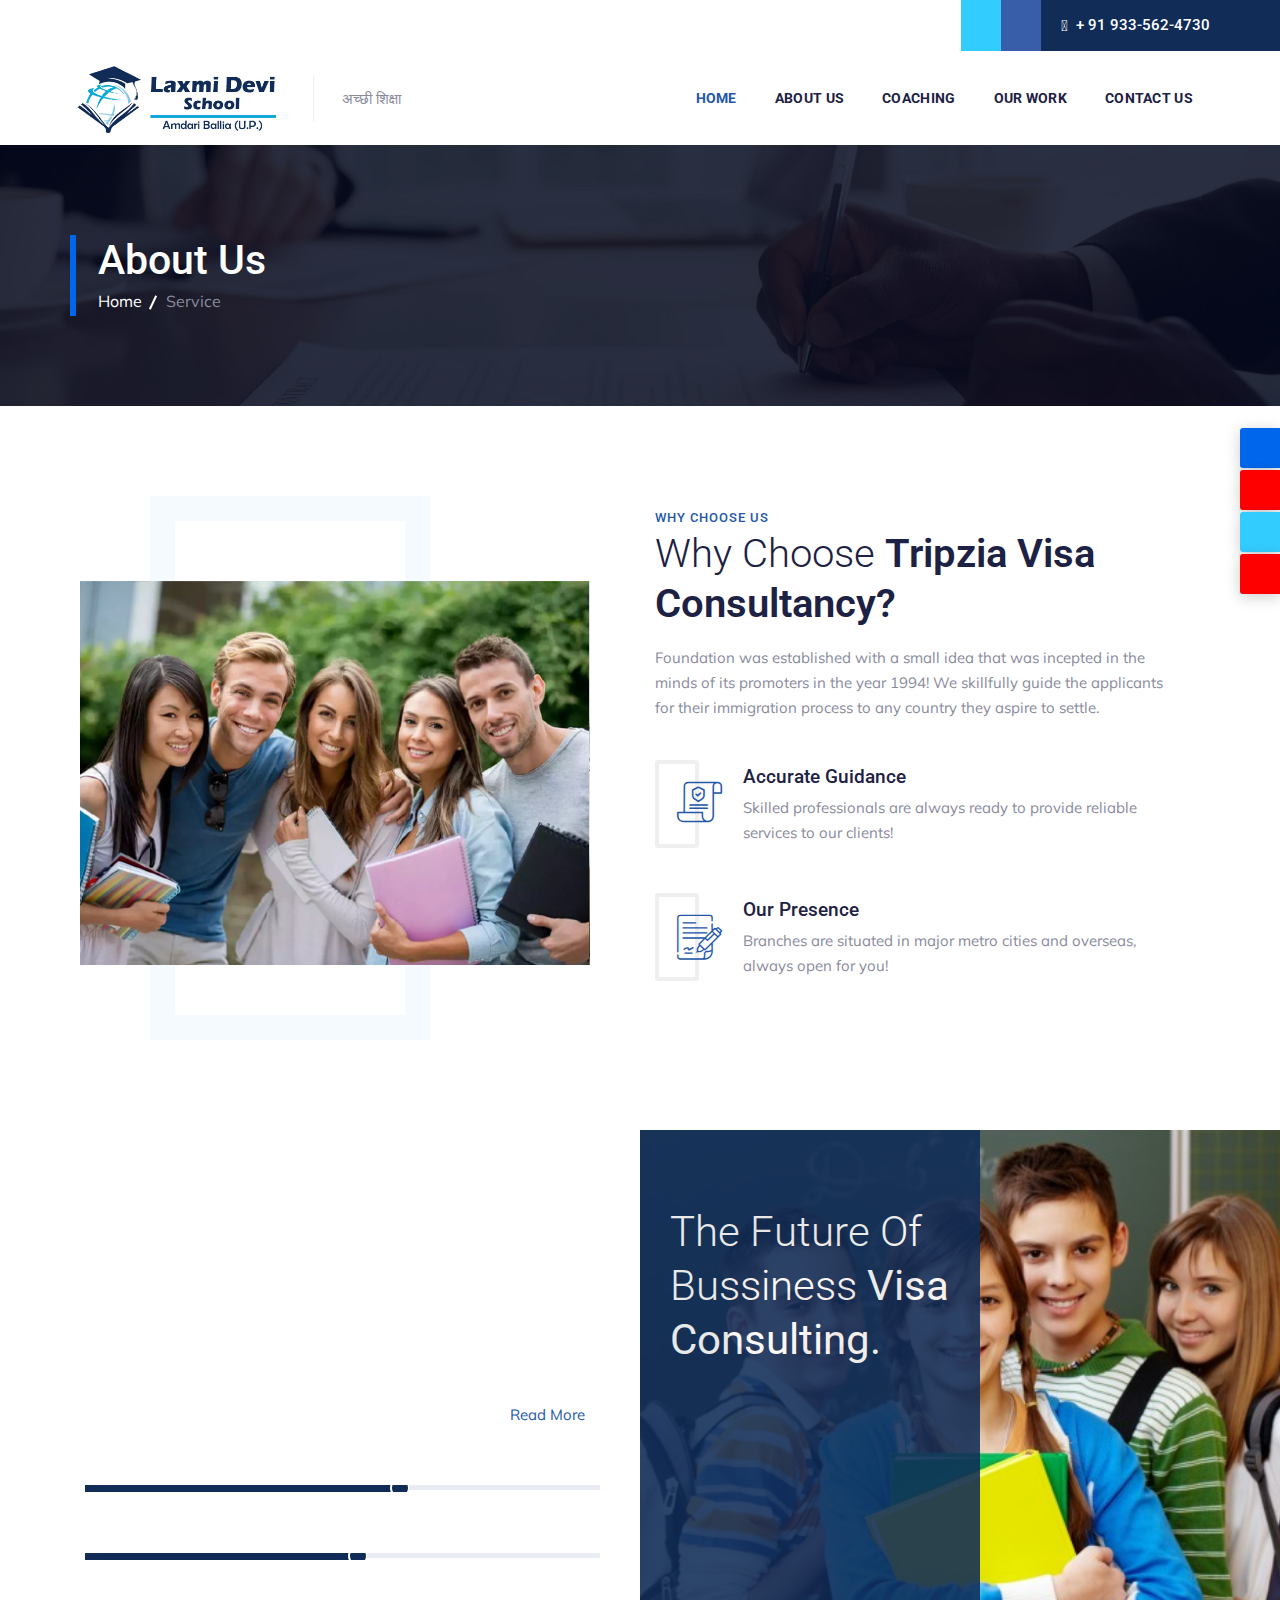
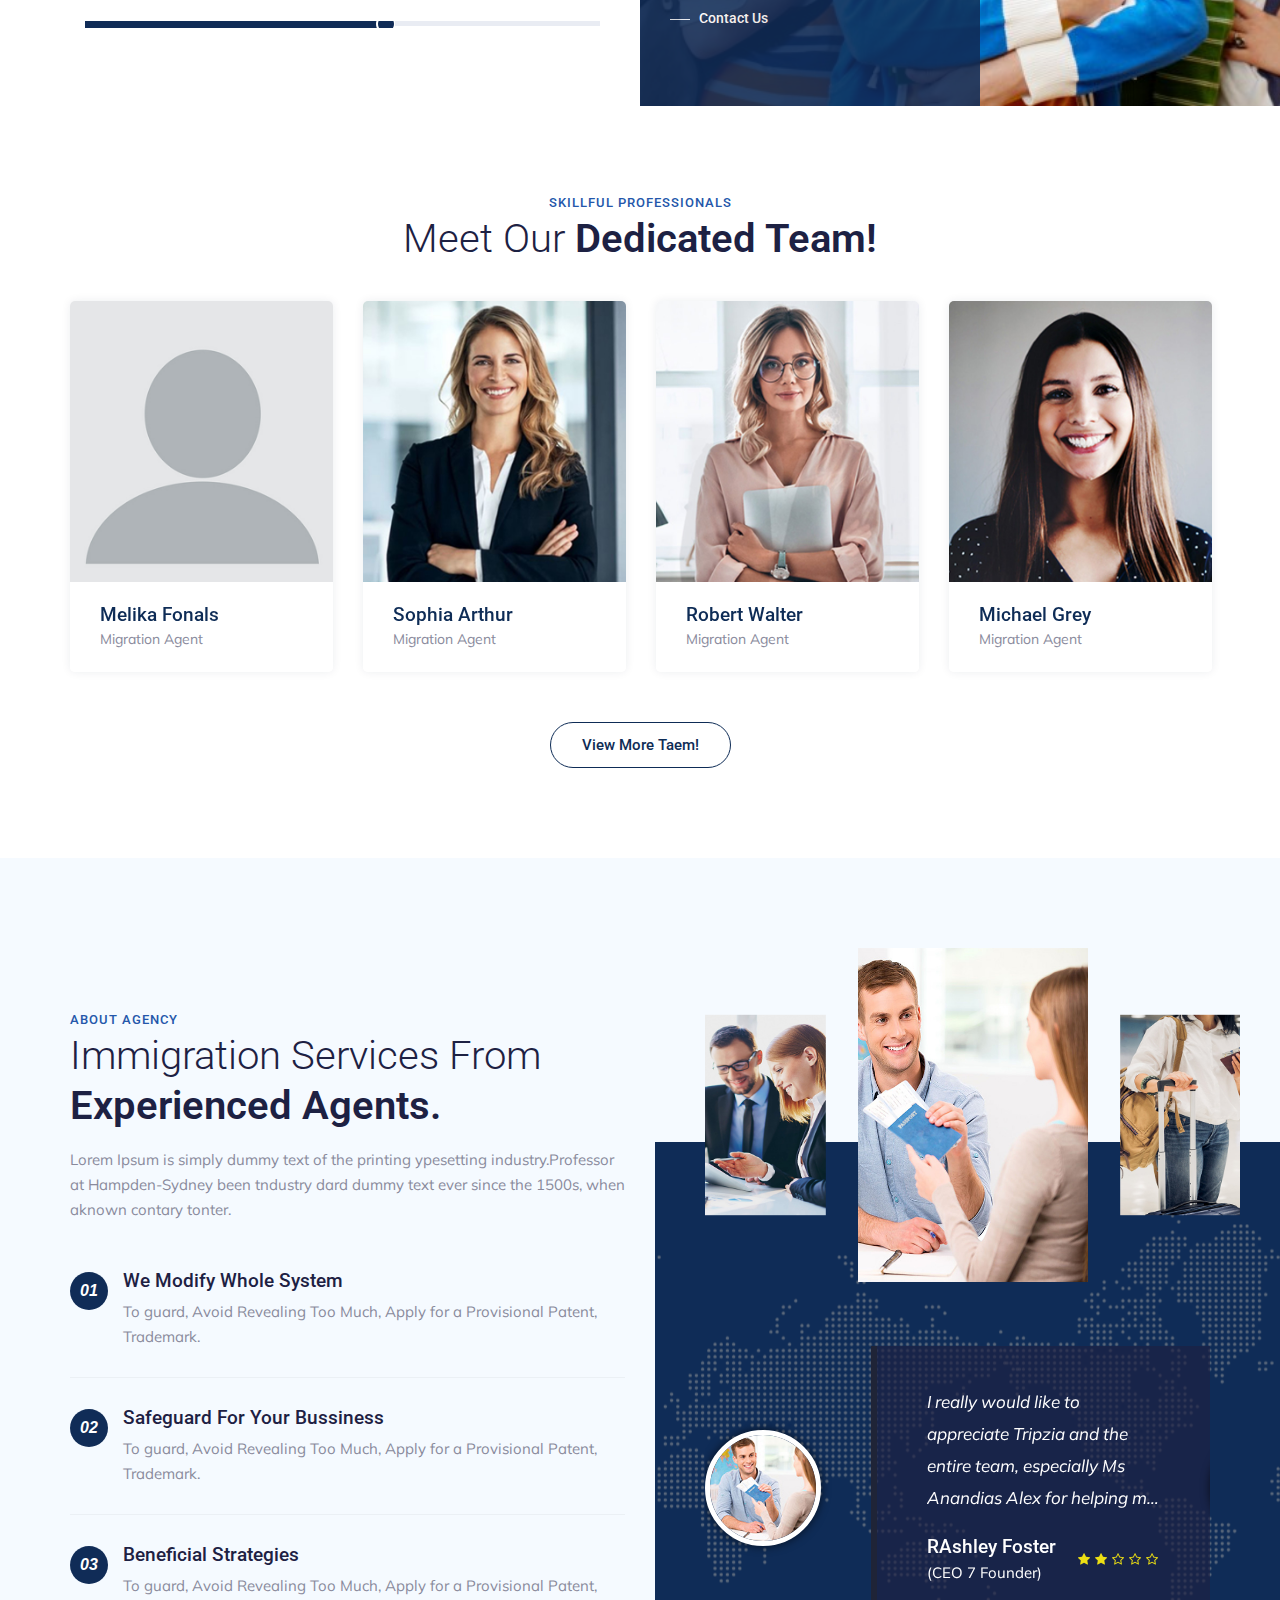
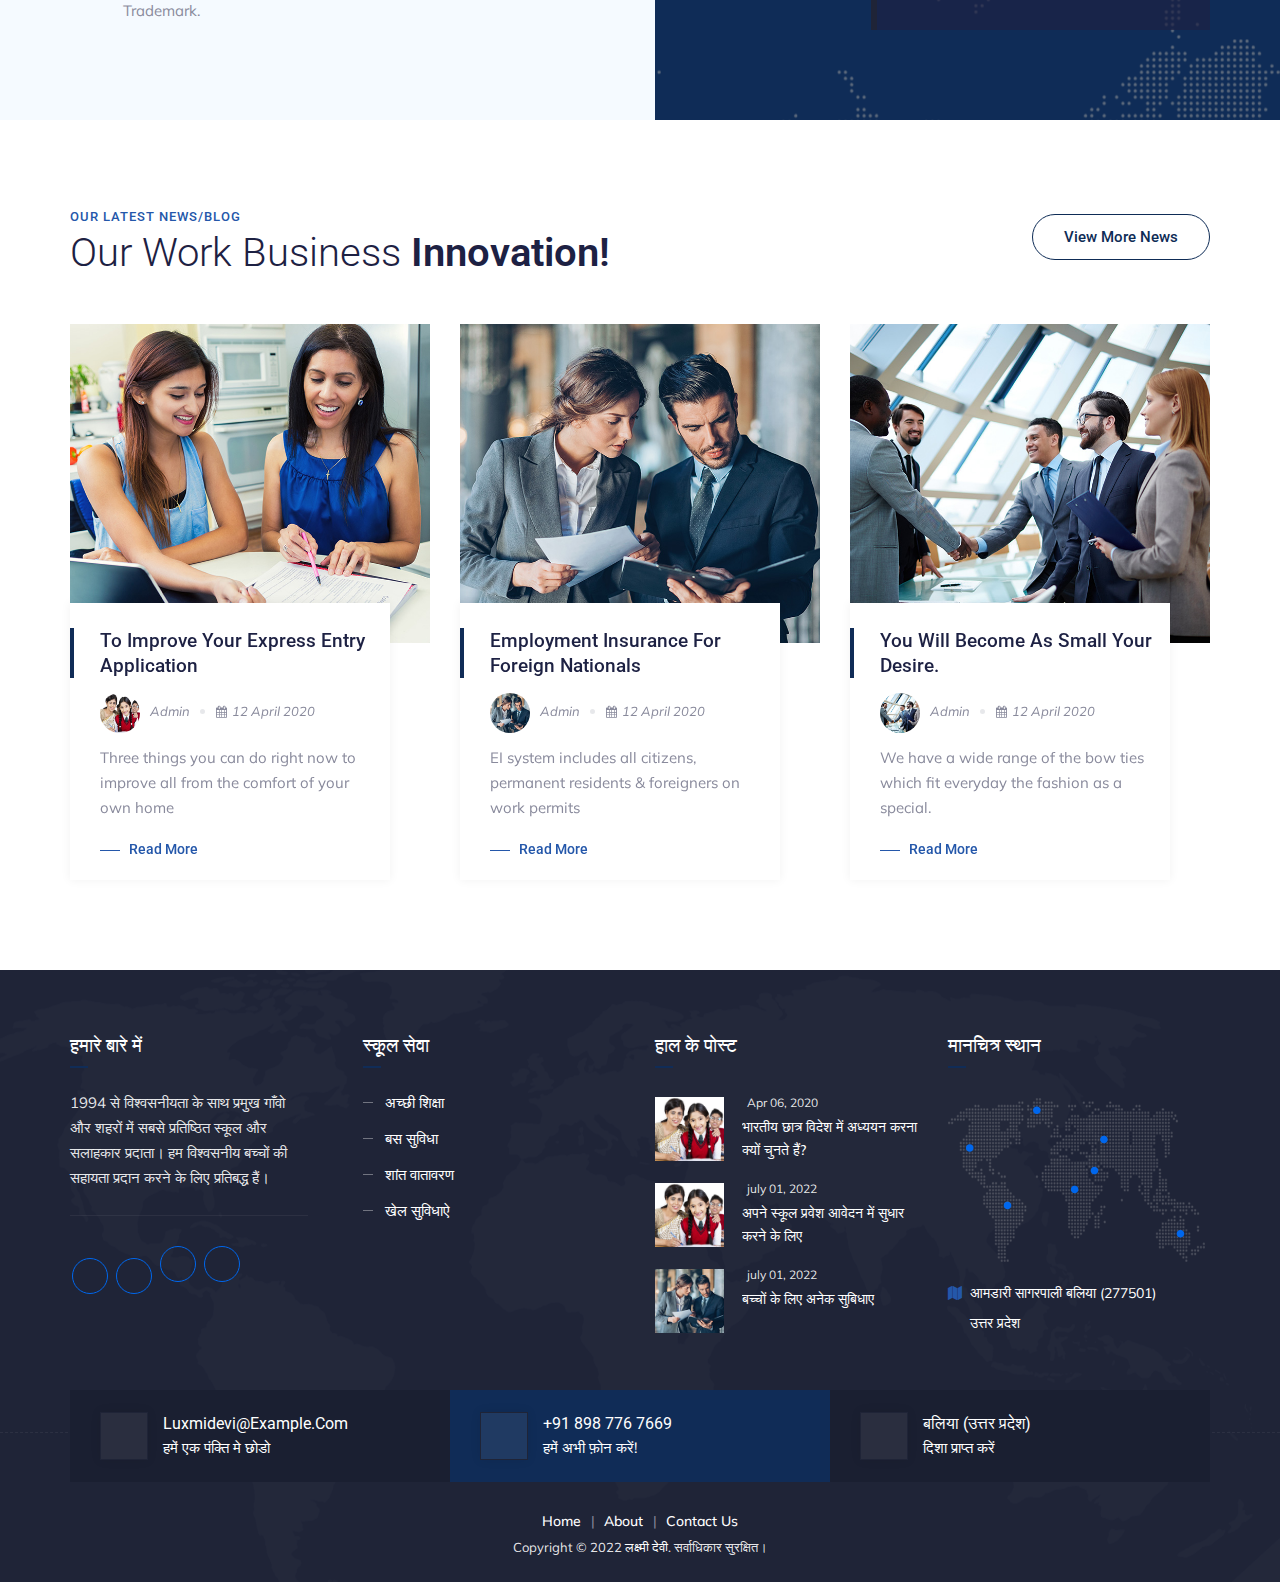
<file: service.html>
<!DOCTYPE html>
<html lang="en">

<head>
<meta charset="utf-8">
<meta http-equiv="X-UA-Compatible" content="IE=edge">
<meta name="keywords" content="demo" />
<meta name="description" content="vikash" />
<meta name="author" content="https://www.cymolthemes.com/" />
<meta name="viewport" content=" width=device-width, initial-scale=1, maximum-scale=1" />
<title>लक्ष्मी देवी स्कूल</title>

<!-- favicon icon -->
<link rel="shortcut icon" href="img/favi.png" />

<!-- bootstrap -->
<link rel="stylesheet" type="text/css" href="css/bootstrap.min.css"/>

<!-- animate -->
<link rel="stylesheet" type="text/css" href="css/animate.css"/>

<!-- fontawesome -->
<link rel="stylesheet" type="text/css" href="css/font-awesome.css"/>

<!-- themify -->
<link rel="stylesheet" type="text/css" href="css/themify-icons.css"/>

<!-- flaticon -->
<link rel="stylesheet" type="text/css" href="css/flaticon.css"/>

<!-- slick -->
<link rel="stylesheet" type="text/css" href="css/slick.css">

<!-- REVOLUTION LAYERS STYLES -->

    <link rel='stylesheet' id='rs-plugin-settings-css' href="revolution/css/rs6.css"> 

<!-- prettyphoto -->
<link rel="stylesheet" type="text/css" href="css/prettyPhoto.css">

<!-- shortcodes -->
<link rel="stylesheet" type="text/css" href="css/shortcodes.css"/>

<!-- main -->
<link rel="stylesheet" type="text/css" href="css/main.css"/>

<!-- main -->
<link rel="stylesheet" type="text/css" href="css/megamenu.css"/>

<!-- responsive -->
<link rel="stylesheet" type="text/css" href="css/responsive.css"/>
<link rel="stylesheet"href="https://site-assets.fontawesome.com/releases/v6.1.2/css/all.css">

</head>


<body>

    <!--page start-->
    <div class="page">


    <div class="side-buttons">
        <a href="https://1.envato.market/rkkqG" ><i class="fa-brands fa-facebook-f"></i></a>
        <a href="https://www.cymolthemes.com/#portfolio" class="insta"><i class="fa-brands fa-instagram"></i></a>
        <a href="https://1.envato.market/rkkqG" class="twitt"><i class="fa-brands fa-square-twitter"></i></a>
        <a href="https://www.cymolthemes.com/#portfolio" class="youtube"><i class="fa-brands fa-youtube"></i></a>
    </div>
       

    <!--header start-->
    <header id="masthead" class="header cmt-header-style-01">
        <!-- top_bar -->
        <div class="top_bar cmt-bgcolor-darkgrey cmt-textcolor-white clearfix">
            <div class="container">
                <div class="row">
                    <div class="col-lg-12">
                        <div class="d-flex flex-row align-items-center justify-content-center">
                            <div class="top_bar_contact_item">
                                <div class="top_bar_icon"><i class="fa-regular fa-alarm-clock"></i></div>सोम - शनि 7.00am - 12.00pm
                            </div>
                            <div class="top_bar_contact_item">
                                <div class="top_bar_icon"><i class="fa-light fa-envelope"></i></div>आमडारी, सागरपाली, बलिया (ऊo.प्रo.)
                            </div>
                            <div class="top_bar_contact_item ml-auto">
                                <div class="top_bar_icon"><i class="fa-regular fa-envelope"></i></div><a href="mailto:yourdomain@gmail.com">laxmidevi@gmail.com</a>
                            </div>
                            <div class="top_bar_social">
                                <ul class="social-icons">
                                    <li class="linkedin-icon"><a href="#"><i class="fa-brands fa-linkedin-in"></i></a>
                                    </li>
                                    <li class="google-icon"><a href="#"><i class="fa-brands fa-google-plus-g"></i></a>
                                    </li>
                                    <li class="twitter-icon"><a href="#"><i class="fa-brands fa-twitter"></i></a>
                                    </li>
                                    <li class="facebook-icon"><a href="#"><i class="fa-brands fa-facebook-f"></i></a>
                                    </li>
                                </ul>
                            </div>
                            <div class="cmt-bg cmt-col-bgcolor-yes cmt-right-span cmt-bgcolor-skincolor pl-20">
                                <div class="cmt-col-wrapper-bg-layer cmt-bg-layer"></div>
                                <div class="layer-content">
                                    <div class="top_bar_contact_item"><div class="top_bar_icon"><i class="fa-solid fa-phone"></i></div>+ 91 933-562-4730</div>
                                </div>
                            </div>
                        </div>
                    </div>
                </div>
            </div>
        </div><!-- top_bar end-->
        <!-- site-header-menu -->
        <div id="site-header-menu" class="site-header-menu cmt-bgcolor-white">
            <div class="site-header-menu-inner cmt-stickable-header">
                <div class="container">
                    <div class="row">
                        <div class="col-lg-12">
                            <!--site-navigation -->
                            <div class="site-navigation d-flex flex-row align-items-center justify-content-between">
                                <!-- site-branding -->
                                <div class="site-branding ">
                                    <a class="home-link" href="index.html" title="Tripzia" rel="home">
                                        <img id="logo-img" class="img-center" src="images/my-logo.png" alt="logo-img">
                                    </a>
                                </div><!-- site-branding end -->
                                <!-- widget-info -->
                                <div class="widget_info mr-auto">
                                    <div>अच्छी शिक्षा</div>
                                </div>
                                <div class="d-flex flex-row">
                                    <div class="btn-show-menu-mobile menubar menubar--squeeze">
                                        <span class="menubar-box">
                                            <span class="menubar-inner"></span>
                                        </span>
                                    </div>
                                    <!-- menu -->
                                    <nav class="main-menu menu-mobile" id="menu">
                                        <ul class="menu">
                                            <li class="mega-menu-item active">
                                                <a href="index.html" class="mega-menu-link">Home</a>
                                                
                                            </li>   
                                            <li class="mega-menu-item">
                                                <a href="about.html" class="mega-menu-link">About Us</a>
                                               
                                            </li>
                                            <li class="mega-menu-item">
                                                <a href="coaching.html" class="mega-menu-link">Coaching</a>
                                                
                                            </li>
                                            <li class="mega-menu-item">
                                                <a href="ourwork.html" class="mega-menu-link">Our Work</a>
                                               
                                            </li>
                                            <li class="mega-menu-item">
                                                <a href="contactus.html" class="mega-menu-link">Contact Us</a>
                                                
                                            </li>
                                            
                                        </ul>
                                    </nav>
                                    
                                </div>
                            </div><!-- site-navigation end-->
                        </div>
                    </div>
                </div>
            </div>
        </div>
        <!-- site-header-menu end-->
    </header><!--header end-->

<!-- page-title -->
<div class="cmt-page-title-row">
            <div class="cmt-page-title-row-inner">
                <div class="container">
                    <div class="row align-items-center">
                        <div class="col-lg-12">
                            <div class="page-title-heading">
                                <h2 class="title">About Us</h2>
                               
                            </div>
                            <div class="breadcrumb-wrapper">
                                <span>
                                    <a title="Homepage" href="index.php">Home</a>
                                </span>
                                <span>Service</span>
                            </div>
                        </div>
                    </div>
                </div>
            </div>                    
        </div>
        <!-- page-title end -->


    <!--site-main start-->
    <div class="site-main">

        
        <!--about-section-->
        <section class="cmt-row about_2-section clearfix">
            <div class="container">
                <div class="row">
                    <div class="col-lg-4 col-md-4 col-sm-5 col-5 mr-lg-auto ml-lg-0 offset-3">
                        <div class="cmt-bg cmt-col-bgcolor-yes cmt-bgcolor-grey pt-25 pb-25 pl-25 pr-25 ml-80 res-991-ml-0">
                            <div class="cmt-col-wrapper-bg-layer cmt-bg-layer"></div>
                            <div class="layer-content">
                                <div class="cmt-bgcolor-white pt-60 pb-50 res-991-pt-50 res-991-pb-40">
                                    <div class="col-lg-12">
                                  <div class="ttm_single_image-wrapper ml_110 mr_200 res-575-mr_140">
                                        <img class="img-fluid" src="images/single-img-08.jpg" alt="">
                                    </div>      
                                    </div>
                                </div>
                            </div>
                        </div>
                    </div>
                    <div class="col-xl-6 col-lg-6 col-md-12 col-xs-12">
                        <div class="pt-15 pr-30 mb_30 res-991-pr-0 res-991-pt-30">
                            <!-- section title -->
                            <div class="section-title">
                                <div class="title-header">
                                    <h5>why choose us</h5>
                                    <h2 class="title">Why Choose <strong>Tripzia Visa Consultancy?</strong></h2>
                                </div>
                            </div><!-- section title end -->
                            <p>Foundation was established with a small idea that was incepted in the minds of its promoters in the year 1994! We skillfully guide the applicants for their immigration process to any country they aspire to settle. </p>
                            <div class="pt-10 pr-15 res-991-pr-0">
                                <!-- featured-icon-box -->
                                <div class="featured-icon-box icon-align-before-content style2">
                                    <div class="featured-icon">
                                        <div class="cmt-icon cmt-icon_element-border cmt-icon_element-color-skincolor cmt-icon_element-size-lg cmt-icon_element-style-square"> 
                                            <i class="flaticon-policy"></i>
                                        </div>
                                    </div>
                                    <div class="featured-content">
                                        <div class="featured-title">
                                            <h5><a href="services-1.html">Accurate Guidance</a></h5>
                                        </div>
                                        <div class="featured-desc">
                                            <p>Skilled professionals are always ready to provide reliable services to our clients!</p>
                                        </div>
                                    </div>
                                </div><!-- featured-icon-box end -->
                                <!-- featured-icon-box -->
                                <div class="featured-icon-box icon-align-before-content style2">
                                    <div class="featured-icon">
                                        <div class="cmt-icon cmt-icon_element-border cmt-icon_element-color-skincolor cmt-icon_element-size-lg cmt-icon_element-style-square"> 
                                            <i class="flaticon-contract"></i>
                                        </div>
                                    </div>
                                    <div class="featured-content">
                                        <div class="featured-title">
                                            <h5><a href="services-1.html">Our Presence</a></h5>
                                        </div>
                                        <div class="featured-desc">
                                            <p>Branches are situated in major metro cities and overseas, always open for you!</p>
                                        </div>
                                    </div>
                                </div><!-- featured-icon-box end -->
                            </div>
                        </div>
                    </div>
                </div><!-- row end -->
            </div>
        </section>
        <!--about-section end-->


        <!--broken-section-->
        <section class="cmt-row broken-section bg-layer-equal-height clearfix">
            <div class="container">
                <div class="row no-gutters">
                    <div class="col-lg-6">
                        <div class="cmt-bg cmt-col-bgcolor-yes cmt-left-span cmt-bgcolor-darkgrey spacing-6">
                            <div class="cmt-col-wrapper-bg-layer cmt-bg-layer"></div>
                            <div class="layer-content">
                                <div class="pl-15 mt-2 text-left res-991-pl-0 res-991-mt-15">
                                    <!-- section title -->
                                    <div class="section-title">
                                        <div class="title-header">
                                            <h5>ABOUT consultant</h5>
                                            <h2 class="title">Immigration Services From <strong>Experienced Agents.</strong></h2>
                                        </div>
                                    </div><!-- section title end -->
                                    <p>Foundation was established with a small idea that was incepted in the minds of its promoters in the year 1994! We skillfully guide applicants for their immigration process to any country they aspire to settle. <a class="cmt-textcolor-skincolor" href="contact-us-1.html">Read More</a></p>
                                    <div class="pt-10">
                                        <!-- cmt-progress-bar -->
                                        <div class="cmt-progress-bar" data-percent="92%">
                                            <div class="progressbar-title">Immigration Consultant</div>
                                            <div class="progress-bar-inner">
                                                <div class="progress-bar progress-bar-color-bar_skincolor"></div>
                                            </div>
                                            <div class="progress-bar-percent" data-percentage="92"></div>
                                        </div><!-- cmt-progress-bar end -->
                                        <!-- cmt-progress-bar -->
                                        <div class="cmt-progress-bar clearfix" data-percent="80%">
                                            <div class="progressbar-title">Study and work visa</div>
                                            <div class="progress-bar-inner">
                                                <div class="progress-bar progress-bar-color-bar_skincolor"></div>
                                            </div>
                                            <div class="progress-bar-percent" data-percentage="80"></div>
                                        </div><!-- cmt-progress-bar end -->
                                        <!-- cmt-progress-bar -->
                                        <div class="cmt-progress-bar clearfix" data-percent="88%">
                                            <div class="progressbar-title">buisness visit visa</div>
                                            <div class="progress-bar-inner">
                                                <div class="progress-bar progress-bar-color-bar_skincolor"></div>
                                            </div>
                                            <div class="progress-bar-percent" data-percentage="88"></div>
                                        </div><!-- cmt-progress-bar end -->
                                    </div>
                                </div>
                            </div>
                        </div>
                    </div>
                    <div class="col-xl-6 col-lg-6 col-md-12 mx-auto">
                        <!-- col-img-img-five -->
                        <div class="cmt-bg cmt-col-bgimage-yes col-bg-img-five cmt-right-span">
                            <div class="cmt-col-wrapper-bg-layer cmt-bg-layer"></div>
                            <div class="layer-content h-100">
                                <div class="col-lg-7 col-md-4 p-0 h-100">
                                    <div class="cmt-bgcolor-skincolor d-flex flex-column h-100 justify-content-between featured-icon-box icon-align-top-content style7">
                                        <div class="featured-content cmt-bgcolor-skincolor bor_rad_5">
                                            <div class="featured-title">
                                                <h5>The Future Of Bussiness <strong>Visa Consulting.</strong></h5>
                                            </div>
                                        </div>
                                        <a class="cmt-btn btn-inline cmt-btn-size-sm cmt-icon-btn-left cmt-btn-color-white" href="contact-us-1.html" title=""><i class="fa fa-minus"></i>Contact us</a>
                                    </div>
                                </div>
                            </div>
                        </div><!-- col-img-bg-img-five end-->
                    </div>
                </div><!-- row end -->
            </div>
        </section>
        <!--broken-section end-->


        <!--team-section-->
        <section class="cmt-row team-section clearfix">
            <div class="container">
                <!-- section title -->
                <div class="section-title title-style-center_text">
                    <div class="title-header">
                        <h5>Skillful Professionals</h5>
                        <h2 class="title">Meet Our <strong>Dedicated Team!</strong></h2>
                    </div>
                </div><!-- section title end -->
                <!-- row -->
                <div class="row slick_slider" data-slick='{"slidesToShow": 4, "slidesToScroll": 1, "arrows":false, "autoplay":true, "infinite":true, "responsive": [{"breakpoint":991,"settings":{"slidesToShow": 3}}, {"breakpoint":678,"settings":{"slidesToShow": 2}}, {"breakpoint":460,"settings":{"slidesToShow": 1}}]}'>
                    <div class="cmt-box-col-wrapper col-lg-4">
                        <!-- featured-imagebox-team -->
                        <div class="featured-imagebox featured-imagebox-team bor_rad_5">
                            <div class="cmt-team-box-view-overlay">
                                <div class="featured-iconbox cmt-media-link">
                                    <div class="media-block">
                                        <ul class="social-icons">
                                            <li class="social-twitter"><a href="#"><i class="ti ti-twitter-alt"></i></a></li>
                                            <li class="social-facebook"><a href="#"><i class="ti ti-facebook"></i></a></li>
                                            <li class="social-instagram"><a href="#"><i class="ti ti-instagram"></i></a></li>
                                        </ul>
                                    </div>
                                </div>
                                <div class="featured-thumbnail">
                                    <img class="img-fluid" src="images/team-member/team-img01.jpg" alt="image"> 
                                </div>
                            </div>
                            <div class="featured-content featured-content-team">
                                <div class="featured-title">
                                    <h5><a href="team-details.html">Melika Fonals</a></h5>
                                </div>
                                <div class="team-position">Migration Agent</div>
                            </div>
                        </div><!-- featured-imagebox-team end-->
                    </div>
                    <div class="cmt-box-col-wrapper col-lg-4">
                        <!-- featured-imagebox-team -->
                        <div class="featured-imagebox featured-imagebox-team bor_rad_5">
                            <div class="cmt-team-box-view-overlay">
                                <div class="featured-iconbox cmt-media-link">
                                    <div class="media-block">
                                        <ul class="social-icons">
                                            <li class="social-twitter"><a href="#"><i class="ti ti-twitter-alt"></i></a></li>
                                            <li class="social-facebook"><a href="#"><i class="ti ti-facebook"></i></a></li>
                                            <li class="social-instagram"><a href="#"><i class="ti ti-instagram"></i></a></li>
                                        </ul>
                                    </div>
                                </div>
                                <div class="featured-thumbnail">
                                    <img class="img-fluid" src="images/team-member/team-img02.jpg" alt="image">
                                </div>
                            </div>
                            <div class="featured-content featured-content-team">
                                <div class="featured-title">
                                    <h5><a href="team-details.html">Sophia Arthur</a></h5>
                                </div>
                                <div class="team-position">Migration Agent</div>
                            </div>
                        </div><!-- featured-imagebox-team end-->
                    </div>
                    <div class="cmt-box-col-wrapper col-lg-4">
                        <!-- featured-imagebox-team -->
                        <div class="featured-imagebox featured-imagebox-team bor_rad_5">
                            <div class="cmt-team-box-view-overlay">
                                <div class="featured-iconbox cmt-media-link">
                                    <div class="media-block">
                                        <ul class="social-icons">
                                            <li class="social-twitter"><a href="#"><i class="ti ti-twitter-alt"></i></a></li>
                                            <li class="social-facebook"><a href="#"><i class="ti ti-facebook"></i></a></li>
                                            <li class="social-instagram"><a href="#"><i class="ti ti-instagram"></i></a></li>
                                        </ul>
                                    </div>
                                </div>
                                <div class="featured-thumbnail">
                                    <img class="img-fluid" src="images/team-member/team-img03.jpg" alt="image"> 
                                </div>
                            </div>
                            <div class="featured-content featured-content-team">
                                <div class="featured-title">
                                    <h5><a href="team-details.html">Robert Walter</a></h5>
                                </div>
                                <div class="team-position">Migration Agent</div>
                            </div>
                        </div><!-- featured-imagebox-team end-->
                    </div>
                    <div class="cmt-box-col-wrapper col-lg-4">
                        <!-- featured-imagebox-team -->
                        <div class="featured-imagebox featured-imagebox-team bor_rad_5">
                            <div class="cmt-team-box-view-overlay">
                                <div class="featured-iconbox cmt-media-link">
                                    <div class="media-block">
                                        <ul class="social-icons">
                                            <li class="social-twitter"><a href="#"><i class="ti ti-twitter-alt"></i></a></li>
                                            <li class="social-facebook"><a href="#"><i class="ti ti-facebook"></i></a></li>
                                            <li class="social-instagram"><a href="#"><i class="ti ti-instagram"></i></a></li>
                                        </ul>
                                    </div>
                                </div>
                                <div class="featured-thumbnail">
                                    <img class="img-fluid" src="images/team-member/team-img04.jpg" alt="image"> 
                                </div>
                            </div>
                            <div class="featured-content featured-content-team">
                                <div class="featured-title">
                                    <h5><a href="team-details.html">Michael Grey</a></h5>
                                </div>
                                <div class="team-position">Migration Agent</div>
                            </div>
                        </div><!-- featured-imagebox-team end-->
                    </div>
                    <div class="cmt-box-col-wrapper col-lg-4">
                        <!-- featured-imagebox-team -->
                        <div class="featured-imagebox featured-imagebox-team bor_rad_5">
                            <div class="cmt-team-box-view-overlay">
                                <div class="featured-iconbox cmt-media-link">
                                    <div class="media-block">
                                        <ul class="social-icons">
                                            <li class="social-twitter"><a href="#"><i class="ti ti-twitter-alt"></i></a></li>
                                            <li class="social-facebook"><a href="#"><i class="ti ti-facebook"></i></a></li>
                                            <li class="social-instagram"><a href="#"><i class="ti ti-instagram"></i></a></li>
                                        </ul>
                                    </div>
                                </div>
                                <div class="featured-thumbnail">
                                    <img class="img-fluid" src="images/team-member/team-img05.jpg" alt="image"> 
                                </div>
                            </div>
                            <div class="featured-content featured-content-team">
                                <div class="featured-title">
                                    <h5><a href="team-details.html">John Doe</a></h5>
                                </div>
                                <div class="team-position">Migration Agent</div>
                            </div>
                        </div><!-- featured-imagebox-team end-->
                    </div>
                </div><!-- row end -->
                <div class="row">
                    <div class="col-lg-12">
                        <div class="mt-35 text-center res-991-mt-20">
                            <a class="cmt-btn cmt-btn-size-md cmt-btn-shape-round cmt-btn-style-border cmt-btn-color-dark" href="team-details.html">View more taem!</a>
                        </div>
                    </div>
                </div>
            </div>
        </section>
        <!--team-section end-->


        <!--testimonial-section-->
        <section class="cmt-row testimonial-section cmt-bgcolor-grey clearfix">
            <div class="container">
                <div class="row">
                    <div class="col-xl-6 col-xs-12">
                        <div class="pt-65 res-1199-pt-0">
                            <!-- section title -->
                            <div class="section-title">
                                <div class="title-header">
                                    <h5>ABOUT AGENCY</h5>
                                    <h2 class="title">Immigration Services From <strong>Experienced Agents.</strong></h2>
                                </div>
                            </div><!-- section title end -->
                            <p>Lorem Ipsum is simply dummy text of the printing ypesetting industry.Professor at Hampden-Sydney been tndustry dard dummy text ever since the 1500s, when aknown contary tonter.</p>
                            <div class="featuredbox-number">
                                <!--featured-icon-box-->
                                <div class="featured-icon-box icon-align-before-content icon-ver_align-top style1">
                                    <div class="featured-icon">
                                        <div class="cmt-icon cmt-icon_element-fill cmt-icon_element-color-skincolor cmt-icon_element-size-xs cmt-icon_element-style-rounded"> 
                                            <i class="cmt-num ti-info"></i>
                                        </div>
                                    </div>
                                    <div class="featured-content">
                                        <div class="featured-title">
                                            <h5>We modify whole system</h5>
                                        </div>
                                        <div class="featured-desc">
                                            <p>To guard, Avoid Revealing Too Much, Apply for a Provisional Patent, Trademark.</p>
                                        </div>
                                    </div>
                                </div><!-- featured-icon-box end-->
                                 <!--featured-icon-box-->
                                <div class="featured-icon-box icon-align-before-content icon-ver_align-top style1">
                                    <div class="featured-icon">
                                        <div class="cmt-icon cmt-icon_element-fill cmt-icon_element-color-skincolor cmt-icon_element-size-xs cmt-icon_element-style-rounded"> 
                                            <i class="cmt-num ti-info"></i>
                                        </div>
                                    </div>
                                    <div class="featured-content">
                                        <div class="featured-title">
                                            <h5>Safeguard for Your Bussiness</h5>
                                        </div>
                                        <div class="featured-desc">
                                            <p>To guard, Avoid Revealing Too Much, Apply for a Provisional Patent, Trademark.</p>
                                        </div>
                                    </div>
                                </div><!-- featured-icon-box end-->
                                 <!--featured-icon-box-->
                                <div class="featured-icon-box icon-align-before-content icon-ver_align-top style1">
                                    <div class="featured-icon">
                                        <div class="cmt-icon cmt-icon_element-fill cmt-icon_element-color-skincolor cmt-icon_element-size-xs cmt-icon_element-style-rounded"> 
                                            <i class="cmt-num ti-info"></i>
                                        </div>
                                    </div>
                                    <div class="featured-content">
                                        <div class="featured-title">
                                            <h5>Beneficial Strategies </h5>
                                        </div>
                                        <div class="featured-desc">
                                            <p>To guard, Avoid Revealing Too Much, Apply for a Provisional Patent, Trademark.</p>
                                        </div>
                                    </div>
                                </div><!-- featured-icon-box end-->
                            </div>
                        </div>
                    </div>
                    <div class="col-xl-6">
                        <div class="testimonials-nav z-index-2" >
                            <div class="testimonial-nav_item">
                                <div class="nav_item">
                                    <img class="img-fluid" src="images/testimonial/nav-01.jpg" alt="testimonial-nav_item">
                                </div>
                            </div>
                            <div class="testimonial-nav_item">
                                <div class="nav_item">
                                    <img class="img-fluid" src="images/testimonial/nav-02.jpg" alt="testimonial-nav_item">
                                </div>
                            </div>
                            <div class="testimonial-nav_item">
                                <div class="nav_item">
                                    <img class="img-fluid" src="images/testimonial/nav-03.jpg" alt="testimonial-nav_item">
                                </div>
                            </div>
                            <div class="testimonial-nav_item">
                                <div class="nav_item">
                                    <img class="img-fluid" src="images/testimonial/nav-04.jpg" alt="testimonial-nav_item">
                                </div>
                            </div>
                        </div>
                        <div class="cmt-col-bgcolor-yes cmt-bgcolor-skincolor cmt-col-bgimage-yes cmt-bg col-bg-img-one cmt-right-span cmt-bg-pattern spacing-1">
                            <div class="cmt-col-wrapper-bg-layer cmt-bg-layer">
                                <div class="cmt-col-wrapper-bg-layer-inner"></div>
                            </div>
                            <div class="layer-content">
                                <div class="testimonials-info">
                                    <!-- testimonials -->
                                    <div class="testimonials">
                                        <div class="testimonial-avatar">
                                            <div class="testimonial-img">
                                                <img class="img-fluid" src="images/testimonial/01.jpg" alt="testimonial-img">
                                            </div>
                                        </div>
                                        <div class="testimonial-content">
                                            <blockquote class="testimonial-text">I really would like to appreciate Tripzia and the entire team, especially Ms Anandias Alex for helping me get my student visa for the Brunel University. She helped me all way to find the University & right course. She was there for me through the entire process.</blockquote>
                                            <div class="testimonial-bottom">
                                                <div class="testimonial-caption cmt-textcolor-white">
                                                    <h5>RAshley Foster</h5>
                                                    <label>(CEO 7 Founder)</label>
                                                </div>
                                                <div class="star-ratings">
                                                    <ul class="rating">
                                                        <li><i class="fa fa-star"></i></li>
                                                        <li><i class="fa fa-star"></i></li>
                                                        <li><i class="fa fa-star-o"></i></li>
                                                        <li><i class="fa fa-star-o"></i></li>
                                                        <li><i class="fa fa-star-o"></i></li>
                                                    </ul>
                                                </div>
                                            </div>
                                        </div>
                                    </div><!-- testimonials end -->
                                    <!-- testimonials -->
                                    <div class="testimonials"> 
                                        <div class="testimonial-avatar">
                                            <div class="testimonial-img">
                                                <img class="img-fluid" src="images/testimonial/02.jpg" alt="testimonial-img">
                                            </div>
                                        </div>
                                        <div class="testimonial-content">
                                            <blockquote class="testimonial-text">I really would like to appreciate Tripzia and the entire team, especially Ms Anandias Alex for helping me get my student visa for the Brunel University. She helped me all way to find the University & right course. She was there for me through the entire process.</blockquote>
                                            <div class="testimonial-bottom">
                                                <div class="testimonial-caption cmt-textcolor-white">
                                                    <h5>Alan Sears</h5>
                                                    <label>(CEO 7 Founder)</label>
                                                </div>
                                                <div class="star-ratings">
                                                    <ul class="rating">
                                                        <li><i class="fa fa-star"></i></li>
                                                        <li><i class="fa fa-star"></i></li>
                                                        <li><i class="fa fa-star-o"></i></li>
                                                        <li><i class="fa fa-star-o"></i></li>
                                                        <li><i class="fa fa-star-o"></i></li>
                                                    </ul>
                                                </div>
                                            </div>
                                        </div>
                                    </div><!-- testimonials end -->
                                    <!-- testimonials -->
                                    <div class="testimonials"> 
                                        <div class="testimonial-avatar">
                                            <div class="testimonial-img">
                                                <img class="img-fluid" src="images/testimonial/03.jpg" alt="testimonial-img">
                                            </div>
                                        </div>
                                        <div class="testimonial-content">
                                            <blockquote class="testimonial-text">I really would like to appreciate Tripzia and the entire team, especially Ms Anandias Alex for helping me get my student visa for the Brunel University. She helped me all way to find the University & right course. She was there for me through the entire process.</blockquote>
                                            <div class="testimonial-bottom">
                                                <div class="testimonial-caption cmt-textcolor-white">
                                                    <h5>Raymon Myers</h5>
                                                    <label>(CEO 7 Founder)</label>
                                                </div>
                                                <div class="star-ratings">
                                                    <ul class="rating">
                                                        <li><i class="fa fa-star"></i></li>
                                                        <li><i class="fa fa-star"></i></li>
                                                        <li><i class="fa fa-star-o"></i></li>
                                                        <li><i class="fa fa-star-o"></i></li>
                                                        <li><i class="fa fa-star-o"></i></li>
                                                    </ul>
                                                </div>
                                            </div>
                                        </div>
                                    </div><!-- testimonials end -->
                                    <!-- testimonials -->
                                    <div class="testimonials"> 
                                        <div class="testimonial-avatar">
                                            <div class="testimonial-img">
                                                <img class="img-fluid" src="images/testimonial/04.jpg" alt="testimonial-img">
                                            </div>
                                        </div>
                                        <div class="testimonial-content">
                                            <blockquote class="testimonial-text">I really would like to appreciate Tripzia and the entire team, especially Ms Anandias Alex for helping me get my student visa for the Brunel University. She helped me all way to find the University & right course. She was there for me through the entire process.</blockquote>
                                            <div class="testimonial-bottom">
                                                <div class="testimonial-caption cmt-textcolor-white">
                                                    <h5>Jhon Martin</h5>
                                                    <label>(CEO 7 Founder)</label>
                                                </div>
                                                <div class="star-ratings">
                                                    <ul class="rating">
                                                        <li><i class="fa fa-star"></i></li>
                                                        <li><i class="fa fa-star"></i></li>
                                                        <li><i class="fa fa-star-o"></i></li>
                                                        <li><i class="fa fa-star-o"></i></li>
                                                        <li><i class="fa fa-star-o"></i></li>
                                                    </ul>
                                                </div>
                                            </div>
                                        </div>
                                    </div><!-- testimonials end -->
                                </div>
                            </div>
                        </div>
                    </div>
                </div>
            </div>
        </section>
        <!--testimonial-section end-->


        <!--blog-section-->
        <section class="cmt-row blog-section clearfix">
            <div class="container">
                <!-- row -->
                <div class="row align-items-center">
                    <div class="col-xl-9 col-lg-9 col-md-12">
                        <!-- section title -->
                        <div class="section-title">
                            <div class="title-header">
                                <h5>our latest news/blog</h5>
                                <h2 class="title">our work business <strong>innovation!</strong></h2>
                            </div>
                        </div><!-- section title end -->
                    </div>
                    <div class="col-xl-3 col-lg-3 col-md-12">
                        <a class="cmt-btn cmt-btn-size-md cmt-btn-shape-round cmt-btn-style-border cmt-btn-color-dark mb-30 float-lg-right" href="blog-single.html">View More News</a>
                    </div>
                </div><!-- row end -->
                <!-- slick_slider -->
                <div class="row slick_slider mt-15" data-slick='{"slidesToShow": 3, "slidesToScroll": 1, "arrows":false, "autoplay":true, "infinite":true, "centerMode":true, "initialSlide":2, "centerPadding":0, "responsive": [{"breakpoint":870,"settings":{"slidesToShow": 2}}, {"breakpoint":540,"settings":{"slidesToShow": 1}}]}'>
                    <div class="cmt-box-col-wrapper col-lg-12">
                        <!-- featured-imagebox-post -->
                        <div class="featured-imagebox featured-imagebox-post style3">
                            <div class="cmt-post-thumbnail featured-thumbnail"> 
                                <img class="img-fluid" src="images/blog/blog-one-720X620.jpg" alt="image">
                            </div>
                            <div class="featured-content featured-content-post">
                                <div class="post-header">
                                    <div class="post-title featured-title">
                                        <h5><a href="blog-single.html">Why Indian Students Choose To Study Abroad?</a></h5>
                                    </div>
                                </div>
                                <div class="post-meta">
                                    <span class="cmt-meta-line byline">
                                        <img class="img-fluid" src="images/blog/b_thumbb-01.jpg" alt="post-img /">Admin
                                    </span>
                                    <span class="cmt-meta-line post-date"><i class="fa fa-calendar"></i>12 April 2020</span>
                                </div>
                                <div class="post-desc featured-desc">
                                    <p>Many young Indian students today wish to pursue their studies in universities abroad.</p>
                                </div>
                                <div class="post-bottom cmt-post-link">
                                    <a class="cmt-btn cmt-btn-size-sm cmt-icon-btn-left cmt-btn-color-skincolor btn-inline" href="blog-single.html" tabindex="0"><i class="fa fa-minus"></i>Read more</a>
                                </div>
                            </div>
                        </div><!-- featured-imagebox-post end-->
                    </div>
                    <div class="cmt-box-col-wrapper col-lg-12">
                        <!-- featured-imagebox-post -->
                        <div class="featured-imagebox featured-imagebox-post style3">
                            <div class="cmt-post-thumbnail featured-thumbnail"> 
                                <img class="img-fluid" src="images/blog/blog-two-720X620.jpg" alt="image">
                            </div>
                            <div class="featured-content featured-content-post">
                                <div class="post-header">
                                    <div class="post-title featured-title">
                                        <h5><a href="blog-single.html">To Improve Your Express Entry Application</a></h5>
                                    </div>
                                </div>
                                <div class="post-meta">
                                    <span class="cmt-meta-line byline">
                                        <img class="img-fluid" src="images/blog/b_thumbb-02.jpg" alt="post-img /">Admin
                                    </span>
                                    <span class="cmt-meta-line post-date"><i class="fa fa-calendar"></i>12 April 2020</span>
                                </div>
                                <div class="post-desc featured-desc">
                                    <p>Three things you can do right now to improve all from the comfort of your own home</p>
                                </div>
                                <div class="post-bottom cmt-post-link">
                                    <a class="cmt-btn cmt-btn-size-sm cmt-icon-btn-left cmt-btn-color-skincolor btn-inline" href="blog-single.html" tabindex="0"><i class="fa fa-minus"></i>Read more</a>
                                </div>
                            </div>
                        </div><!-- featured-imagebox-post end-->
                    </div>
                    <div class="cmt-box-col-wrapper col-lg-12">
                        <!-- featured-imagebox-post -->
                        <div class="featured-imagebox featured-imagebox-post style3">
                            <div class="cmt-post-thumbnail featured-thumbnail"> 
                                <img class="img-fluid" src="images/blog/blog-three-720X620.jpg" alt="image">
                            </div>
                            <div class="featured-content featured-content-post">
                                <div class="post-header">
                                    <div class="post-title featured-title">
                                        <h5><a href="blog-single.html">Employment Insurance for Foreign Nationals</a></h5>
                                    </div>
                                </div>
                                <div class="post-meta">
                                    <span class="cmt-meta-line byline">
                                        <img class="img-fluid" src="images/blog/b_thumbb-03.jpg" alt="post-img /">Admin
                                    </span>
                                    <span class="cmt-meta-line post-date"><i class="fa fa-calendar"></i>12 April 2020</span>
                                </div>
                                <div class="post-desc featured-desc">
                                    <p>EI system includes all citizens, permanent residents & foreigners on work permits</p>
                                </div>
                                <div class="post-bottom cmt-post-link">
                                    <a class="cmt-btn cmt-btn-size-sm cmt-icon-btn-left cmt-btn-color-skincolor btn-inline" href="blog-single.html" tabindex="0"><i class="fa fa-minus"></i>Read more</a>
                                </div>
                            </div>
                        </div><!-- featured-imagebox-post end-->
                    </div>
                    <div class="cmt-box-col-wrapper col-lg-12">
                        <!-- featured-imagebox-post -->
                        <div class="featured-imagebox featured-imagebox-post style3">
                            <div class="cmt-post-thumbnail featured-thumbnail"> 
                                <img class="img-fluid" src="images/blog/blog-four-720X620.jpg" alt="image">
                            </div>
                            <div class="featured-content featured-content-post">
                                <div class="post-header">
                                    <div class="post-title featured-title">
                                        <h5><a href="blog-single.html">You Will Become As Small Your Desire.</a></h5>
                                    </div>
                                </div>
                                <div class="post-meta">
                                    <span class="cmt-meta-line byline">
                                        <img class="img-fluid" src="images/blog/b_thumbb-04.jpg" alt="post-img /">Admin
                                    </span>
                                    <span class="cmt-meta-line post-date"><i class="fa fa-calendar"></i>12 April 2020</span>
                                </div>
                                <div class="post-desc featured-desc">
                                    <p>We have a wide range of the bow ties which fit everyday the fashion as a special.</p>
                                </div>
                                <div class="post-bottom cmt-post-link">
                                    <a class="cmt-btn cmt-btn-size-sm cmt-icon-btn-left cmt-btn-color-skincolor btn-inline" href="blog-single.html" tabindex="0"><i class="fa fa-minus"></i>Read more</a>
                                </div>
                            </div>
                        </div><!-- featured-imagebox-post end-->
                    </div>
                    <div class="cmt-box-col-wrapper col-lg-12">
                        <!-- featured-imagebox-post -->
                        <div class="featured-imagebox featured-imagebox-post style3">
                            <div class="cmt-post-thumbnail featured-thumbnail"> 
                                <img class="img-fluid" src="images/blog/blog-five-720X620.jpg" alt="image">
                            </div>
                            <div class="featured-content featured-content-post">
                                <div class="post-header">
                                    <div class="post-title featured-title">
                                        <h5><a href="blog-single.html">To Improve Your Express Entry Application</a></h5>
                                    </div>
                                </div>
                                <div class="post-meta">
                                    <span class="cmt-meta-line byline">
                                        <img class="img-fluid" src="images/blog/b_thumbb-05.jpg" alt="post-img /">Admin
                                    </span>
                                    <span class="cmt-meta-line post-date"><i class="fa fa-calendar"></i>12 April 2020</span>
                                </div>
                                <div class="post-desc featured-desc">
                                    <p>Three things you can do right now to improve all from the comfort of your own home</p>
                                </div>
                                <div class="post-bottom cmt-post-link">
                                    <a class="cmt-btn cmt-btn-size-sm cmt-icon-btn-left cmt-btn-color-skincolor btn-inline" href="blog-single.html" tabindex="0"><i class="fa fa-minus"></i>Read more</a>
                                </div>
                            </div>
                        </div><!-- featured-imagebox-post end-->
                    </div>
                    <div class="cmt-box-col-wrapper col-lg-12">
                        <!-- featured-imagebox-post -->
                        <div class="featured-imagebox featured-imagebox-post style3">
                            <div class="cmt-post-thumbnail featured-thumbnail"> 
                                <img class="img-fluid" src="images/blog/blog-six-720X620.jpg" alt="image">
                            </div>
                            <div class="featured-content featured-content-post">
                                <div class="post-header">
                                    <div class="post-title featured-title">
                                        <h5><a href="blog-single.html">Employment Insurance for Foreign Nationals</a></h5>
                                    </div>
                                </div>
                                <div class="post-meta">
                                    <span class="cmt-meta-line byline">
                                        <img class="img-fluid" src="images/blog/b_thumbb-06.jpg" alt="post-img /">Admin
                                    </span>
                                    <span class="cmt-meta-line post-date"><i class="fa fa-calendar"></i>12 April 2020</span>
                                </div>
                                <div class="post-desc featured-desc">
                                    <p>EI system includes all citizens, permanent residents & foreigners on work permits.</p>
                                </div>
                                <div class="post-bottom cmt-post-link">
                                    <a class="cmt-btn cmt-btn-size-sm cmt-icon-btn-left cmt-btn-color-skincolor btn-inline" href="blog-single.html" tabindex="0"><i class="fa fa-minus"></i>Read more</a>
                                </div>
                            </div>
                        </div><!-- featured-imagebox-post end-->
                    </div>
                </div>
            </div>
        </section>
        <!--blog-section end-->


    </div><!--site-main end-->


<!--footer start-->
<footer class="footer cmt-bgcolor-darkgrey widget-footer clearfix">
    <div class="first-footer">
        <div class="container">
            <div class="row">
                <div class="col-xs-12 col-sm-6 col-md-6 col-lg-3 widget-area">
                    <div class="widget widget_text mr-25 clearfix">
                        <h3 class="widget-title">हमारे बारे में</h3>
                        <div class="textwidget widget-text">
                            <p>1994 से विश्वसनीयता के साथ प्रमुख गाँवो और शहरों में सबसे प्रतिष्ठित स्कूल  और  सलाहकार प्रदाता। हम विश्वसनीय बच्चों की  सहायता प्रदान करने के लिए प्रतिबद्ध हैं।</p>
                        </div>
                        <div class="cmt-horizontal_sep mt-25 mb-30"></div>
                        <div class="social-icons circle">
                            <ul class="list-inline cmt-textcolor-skincolor">
                                <li class="social-facebook"><a class="tooltip-top" target="_blank" href="#" data-tooltip="Facebook"><i class="fa-brands fa-facebook-f"></i></a></li>
                                <li class="social-twitter"><a class="tooltip-top" target="_blank" href="#" data-tooltip="twitter"><i class="fa-brands fa-twitter"></i></a></li>
                                <li class="social-instagram"><a class="tooltip-top" target="_blank" href="#" data-tooltip="Google"><i class="fa-brands fa-google-plus-g"></i></a></li>
                                <li class="social-twitter"><a class="tooltip-top" target="_blank" href="#" data-tooltip="Linkedin"><i class="fa-brands fa-linkedin-in"></i></a></li>
                            </ul>
                        </div>
                    </div>
                </div>
                <div class="col-xs-12 col-sm-6 col-md-6 col-lg-3 widget-area">
                    <div class="widget widget_nav_menu clearfix">
                       <h3 class="widget-title">स्कूल सेवा</h3>
                        <ul id="menu-footer-quick-links">
                            <li><a href="about-us.html">अच्छी शिक्षा</a></li>
                            <li><a href="visitor-visa.html">बस सुविधा</a></li>
                            <li><a href="about-us-2.html">शांत वातावरण</a></li>
                            <li><a href="temporary-Work-visa.html">खेल सुविधाऐ </a></li>
                            
                        </ul>
                    </div>
                </div>
                <div class="col-xs-12 col-sm-6 col-md-6 col-lg-3 widget-area">
                    <div class="widget widget-recent-post clearfix">
                       <h3 class="widget-title">हाल के पोस्ट</h3>
                        <ul class="widget-post cmt-recent-post-list">
                            <li>
                                <a href="blog-single.html"><img src="images/blog/b_thumbb-01.jpg" alt="post-img"></a>
                                <div class="post-detail">
                                    <span class="post-date"><i class="fa-regular fa-calendar-days"></i>Apr 06, 2020</span>
                                    <a href="blog-single.html">भारतीय छात्र विदेश में अध्ययन करना क्यों चुनते हैं?</a>
                                </div>
                            </li>
                            <li>
                                <a href="blog-single.html"><img src="images/blog/b_thumbb-02.jpg" alt="post-img"></a>
                                <div class="post-detail">
                                    <span class="post-date"><i class="fa-regular fa-calendar-days"></i>july 01, 2022</span>
                                    <a href="blog-single.html">अपने स्कूल  प्रवेश आवेदन में सुधार करने के लिए</a>
                                </div>
                            </li>
                            <li>
                                <a href="blog-single.html"><img src="images/blog/b_thumbb-03.jpg" alt="post-img"></a>
                                <div class="post-detail">
                                    <span class="post-date"><i class="fa-regular fa-calendar-days"></i>july 01, 2022</span>
                                    <a href="blog-single.html">बच्चों  के लिए अनेक सुबिधाए </a>
                                </div>
                            </li>
                        </ul>
                    </div>
                </div>
                <div class="col-xs-12 col-sm-6 col-md-6 col-lg-3 widget-area">
                    <div class="widget contact_map clearfix">
                        <h3 class="widget-title">मानचित्र स्थान</h3>
                        <div class="footer_map mb-20">
                            <img src="images/footer_map.png" alt="">
                        </div>
                        <ul class="widget_contact_wrapper">
                            <li><i class="cmt-textcolor-skincolor fa fa-map location"></i>आमडारी  सागरपाली बलिया (277501)</li>
                            <li><i class="cmt-textcolor-skincolor fa-light fa-location-dot"></i>उत्तर प्रदेश </li>
                        </ul>
                    </div>
                </div>
            </div>
        </div>
    </div>
    <div class="second-footer">
        <div class="container">
            <div class="row no-gutters">
                <div class="widget-area col-xs-12 col-sm-12 col-md-4 col-lg-4">
                    <aside class="widget widget-text">
                        <!--featured-icon-box-->
                        <div class="featured-icon-box icon-align-before-content">
                            <div class="featured-icon">
                                <div class="cmt-icon cmt-icon_element-fill cmt-icon_element-color-darkgrey cmt-icon_element-size-sm cmt-icon_element-style-square">
                                    <i class="fa-light fa-envelope"></i>
                                </div>
                            </div>
                            <div class="featured-content">
                                <div class="featured-title">
                                    <h5><a href="mailto:info@example.com">luxmidevi@example.com</a></h5>
                                </div>
                                <div class="featured-desc">
                                    <p>हमें एक पंक्ति मे छोडो</p>
                                </div>
                            </div>
                        </div><!-- featured-icon-box end-->
                    </aside>
                </div>
                <div class="widget-area col-xs-12 col-sm-12 col-md-4 col-lg-4">
                    <aside class="widget widget-text cmt-bgcolor-skincolor">
                        <!--featured-icon-box-->
                        <div class="featured-icon-box icon-align-before-content">
                            <div class="featured-icon">
                                <div class="cmt-icon cmt-icon_element-fill cmt-icon_element-color-darkgrey cmt-icon_element-size-sm cmt-icon_element-style-square">
                                <i class="fa-light fa-phone"></i>
                                </div>
                            </div>
                            <div class="featured-content">
                                <div class="featured-title">
                                    <h5>+91 898 776 7669</h5>
                                </div>
                                <div class="featured-desc">
                                    <p>हमें अभी फ़ोन करें!</p>
                                </div>
                            </div>
                        </div><!-- featured-icon-box end-->
                    </aside>
                </div>
                <div class="widget-area col-xs-12 col-sm-12 col-md-4 col-lg-4">
                    <aside class="widget widget-text">
                        <!--featured-icon-box-->
                        <div class="featured-icon-box icon-align-before-content">
                            <div class="featured-icon">
                                <div class="cmt-icon cmt-icon_element-fill cmt-icon_element-color-darkgrey cmt-icon_element-size-sm cmt-icon_element-style-square">
                                <i class="fa-light fa-location-dot"></i>
                                </div>
                            </div>
                            <div class="featured-content">
                                <div class="featured-title">
                                    <h5>बलिया (उत्तर प्रदेश)</h5>
                                </div>
                                <div class="featured-desc">
                                    <p>दिशा प्राप्त करें</p>
                                </div>
                            </div>
                        </div><!-- featured-icon-box end-->
                    </aside>
                </div>
            </div>
        </div>
    </div>
    <div class="bottom-footer-text">
        <div class="container">
            <div class="row">
                <div class="col-md-12">
                    <div class="copyright text-center">
                        <div id="menu-footer-menu">
                            <ul class="footer-nav-menu text-center">
                                <li><a href="index.html">Home</a></li>
                                <li><a href="about-us.html">About</a></li>
                                <li><a href="contact-us-1.html">Contact Us</a></li>
                            </ul>
                        </div>
                        <span>Copyright © 2022&nbsp;<a href="#">लक्ष्मी देवी</a>. सर्वाधिकार सुरक्षित।</span>
                    </div> 
                </div>
            </div>
        </div>
    </div>
</footer>
<!--footer end-->

<!--back-to-top start-->
<a id="totop" href="#top">
    <i class="fa fa-angle-up"></i>
</a>
<!--back-to-top end-->

</div><!-- page end -->


<!-- Javascript -->

<script src="js/jquery.min.js"></script>
<script src="js/tether.min.js"></script>
<script src="js/bootstrap.min.js"></script> 
<script src="js/jquery.easing.js"></script>    
<script src="js/jquery-waypoints.js"></script>    
<script src="js/jquery-validate.js"></script> 
<script src="js/jquery.prettyPhoto.js"></script>
<script src="js/slick.min.js"></script>
<script src="js/numinate.min.js"></script>
<script src="js/imagesloaded.min.js"></script>
<script src="js/jquery-isotope.js"></script>
<script src="js/main.js"></script>

<!-- Revolution Slider -->

<script src="revolution/js/slider.js"></script>

<!-- SLIDER REVOLUTION 6.0 EXTENSIONS  (Load Extensions only on Local File Systems !  The following part can be removed on Server for On Demand Loading) -->    

<script  src='revolution/js/revolution.tools.min.js'></script>
<script  src='revolution/js/rs6.min.js'></script>

<!-- Javascript end-->

</body>

</html>
</file>
<file: css/themify-icons.css>
/*  
.ti-wand:before {
	content: "\e600";
}
.ti-volume:before {
	content: "\e601";
}
.ti-user:before {
	content: "\e602";
}
.ti-unlock:before {
	content: "\e603";
}
.ti-unlink:before {
	content: "\e604";
}
.ti-trash:before {
	content: "\e605";
}
.ti-thought:before {
	content: "\e606";
}
.ti-target:before {
	content: "\e607";
}
.ti-tag:before {
	content: "\e608";
}
.ti-tablet:before {
	content: "\e609";
}
.ti-star:before {
	content: "\e60a";
}
.ti-spray:before {
	content: "\e60b";
}
.ti-signal:before {
	content: "\e60c";
}
.ti-shopping-cart:before {
	content: "\e60d";
}
.ti-shopping-cart-full:before {
	content: "\e60e";
}
.ti-settings:before {
	content: "\e60f";
}
.ti-search:before {
	content: "\e610";
}
.ti-zoom-in:before {
	content: "\e611";
}
.ti-zoom-out:before {
	content: "\e612";
}
.ti-cut:before {
	content: "\e613";
}
.ti-ruler:before {
	content: "\e614";
}
.ti-ruler-pencil:before {
	content: "\e615";
}
.ti-ruler-alt:before {
	content: "\e616";
}
.ti-bookmark:before {
	content: "\e617";
}
.ti-bookmark-alt:before {
	content: "\e618";
}
.ti-reload:before {
	content: "\e619";
}
.ti-plus:before {
	content: "\e61a";
}
.ti-pin:before {
	content: "\e61b";
}
.ti-pencil:before {
	content: "\e61c";
}
.ti-pencil-alt:before {
	content: "\e61d";
}
.ti-paint-roller:before {
	content: "\e61e";
}
.ti-paint-bucket:before {
	content: "\e61f";
}
.ti-na:before {
	content: "\e620";
}
.ti-mobile:before {
	content: "\e621";
}
.ti-minus:before {
	content: "\e622";
}
.ti-medall:before {
	content: "\e623";
}
.ti-medall-alt:before {
	content: "\e624";
}
.ti-marker:before {
	content: "\e625";
}
.ti-marker-alt:before {
	content: "\e626";
}
.ti-arrow-up:before {
	content: "\e627";
}
.ti-arrow-right:before {
	content: "\e628";
}
.ti-arrow-left:before {
	content: "\e629";
}
.ti-arrow-down:before {
	content: "\e62a";
}
.ti-lock:before {
	content: "\e62b";
}
.ti-location-pin-arrow:before {
	content: "\e62c";
}
.ti-link:before {
	content: "\e62d";
}
.ti-layout:before {
	content: "\e62e";
}
.ti-layers:before {
	content: "\e62f";
}
.ti-layers-alt:before {
	content: "\e630";
}
.ti-key:before {
	content: "\e631";
}
.ti-import:before {
	content: "\e632";
}
.ti-image:before {
	content: "\e633";
}
.ti-heart:before {
	content: "\e634";
}
.ti-heart-broken:before {
	content: "\e635";
}
.ti-hand-stop:before {
	content: "\e636";
}
.ti-hand-open:before {
	content: "\e637";
}
.ti-hand-drag:before {
	content: "\e638";
}
.ti-folder:before {
	content: "\e639";
}
.ti-flag:before {
	content: "\e63a";
}
.ti-flag-alt:before {
	content: "\e63b";
}
.ti-flag-alt-2:before {
	content: "\e63c";
}
.ti-eye:before {
	content: "\e63d";
}
.ti-export:before {
	content: "\e63e";
}
.ti-exchange-vertical:before {
	content: "\e63f";
}
.ti-desktop:before {
	content: "\e640";
}
.ti-cup:before {
	content: "\e641";
}
.ti-crown:before {
	content: "\e642";
}
.ti-comments:before {
	content: "\e643";
}
.ti-comment:before {
	content: "\e644";
}
.ti-comment-alt:before {
	content: "\e645";
}
.ti-close:before {
	content: "\e646";
}
.ti-clip:before {
	content: "\e647";
}
.ti-angle-up:before {
	content: "\e648";
}
.ti-angle-right:before {
	content: "\e649";
}
.ti-angle-left:before {
	content: "\e64a";
}
.ti-angle-down:before {
	content: "\e64b";
}
.ti-check:before {
	content: "\e64c";
}
.ti-check-box:before {
	content: "\e64d";
}
.ti-camera:before {
	content: "\e64e";
}
.ti-announcement:before {
	content: "\e64f";
}
.ti-brush:before {
	content: "\e650";
}
.ti-briefcase:before {
	content: "\e651";
}
.ti-bolt:before {
	content: "\e652";
}
.ti-bolt-alt:before {
	content: "\e653";
}
.ti-blackboard:before {
	content: "\e654";
}
.ti-bag:before {
	content: "\e655";
}
.ti-move:before {
	content: "\e656";
}
.ti-arrows-vertical:before {
	content: "\e657";
}
.ti-arrows-horizontal:before {
	content: "\e658";
}
.ti-fullscreen:before {
	content: "\e659";
}
.ti-arrow-top-right:before {
	content: "\e65a";
}
.ti-arrow-top-left:before {
	content: "\e65b";
}
.ti-arrow-circle-up:before {
	content: "\e65c";
}
.ti-arrow-circle-right:before {
	content: "\e65d";
}
.ti-arrow-circle-left:before {
	content: "\e65e";
}
.ti-arrow-circle-down:before {
	content: "\e65f";
}
.ti-angle-double-up:before {
	content: "\e660";
}
.ti-angle-double-right:before {
	content: "\e661";
}
.ti-angle-double-left:before {
	content: "\e662";
}
.ti-angle-double-down:before {
	content: "\e663";
}
.ti-zip:before {
	content: "\e664";
}
.ti-world:before {
	content: "\e665";
}
.ti-wheelchair:before {
	content: "\e666";
}
.ti-view-list:before {
	content: "\e667";
}
.ti-view-list-alt:before {
	content: "\e668";
}
.ti-view-grid:before {
	content: "\e669";
}
.ti-uppercase:before {
	content: "\e66a";
}
.ti-upload:before {
	content: "\e66b";
}
.ti-underline:before {
	content: "\e66c";
}
.ti-truck:before {
	content: "\e66d";
}
.ti-timer:before {
	content: "\e66e";
}
.ti-ticket:before {
	content: "\e66f";
}
.ti-thumb-up:before {
	content: "\e670";
}
.ti-thumb-down:before {
	content: "\e671";
}
.ti-text:before {
	content: "\e672";
}
.ti-stats-up:before {
	content: "\e673";
}
.ti-stats-down:before {
	content: "\e674";
}
.ti-split-v:before {
	content: "\e675";
}
.ti-split-h:before {
	content: "\e676";
}
.ti-smallcap:before {
	content: "\e677";
}
.ti-shine:before {
	content: "\e678";
}
.ti-shift-right:before {
	content: "\e679";
}
.ti-shift-left:before {
	content: "\e67a";
}
.ti-shield:before {
	content: "\e67b";
}
.ti-notepad:before {
	content: "\e67c";
}
.ti-server:before {
	content: "\e67d";
}
.ti-quote-right:before {
	content: "\e67e";
}
.ti-quote-left:before {
	content: "\e67f";
}
.ti-pulse:before {
	content: "\e680";
}
.ti-printer:before {
	content: "\e681";
}
.ti-power-off:before {
	content: "\e682";
}
.ti-plug:before {
	content: "\e683";
}
.ti-pie-chart:before {
	content: "\e684";
}
.ti-paragraph:before {
	content: "\e685";
}
.ti-panel:before {
	content: "\e686";
}
.ti-package:before {
	content: "\e687";
}
.ti-music:before {
	content: "\e688";
}
.ti-music-alt:before {
	content: "\e689";
}
.ti-mouse:before {
	content: "\e68a";
}
.ti-mouse-alt:before {
	content: "\e68b";
}
.ti-money:before {
	content: "\e68c";
}
.ti-microphone:before {
	content: "\e68d";
}
.ti-menu:before {
	content: "\e68e";
}
.ti-menu-alt:before {
	content: "\e68f";
}
.ti-map:before {
	content: "\e690";
}
.ti-map-alt:before {
	content: "\e691";
}
.ti-loop:before {
	content: "\e692";
}
.ti-location-pin:before {
	content: "\e693";
}
.ti-list:before {
	content: "\e694";
}
.ti-light-bulb:before {
	content: "\e695";
}
.ti-Italic:before {
	content: "\e696";
}
.ti-info:before {
	content: "\e697";
}
.ti-infinite:before {
	content: "\e698";
}
.ti-id-badge:before {
	content: "\e699";
}
.ti-hummer:before {
	content: "\e69a";
}
.ti-home:before {
	content: "\e69b";
}
.ti-help:before {
	content: "\e69c";
}
.ti-headphone:before {
	content: "\e69d";
}
.ti-harddrives:before {
	content: "\e69e";
}
.ti-harddrive:before {
	content: "\e69f";
}
.ti-gift:before {
	content: "\e6a0";
}
.ti-game:before {
	content: "\e6a1";
}
.ti-filter:before {
	content: "\e6a2";
}
.ti-files:before {
	content: "\e6a3";
}
.ti-file:before {
	content: "\e6a4";
}
.ti-eraser:before {
	content: "\e6a5";
}
.ti-envelope:before {
	content: "\e6a6";
}
.ti-download:before {
	content: "\e6a7";
}
.ti-direction:before {
	content: "\e6a8";
}
.ti-direction-alt:before {
	content: "\e6a9";
}
.ti-dashboard:before {
	content: "\e6aa";
}
.ti-control-stop:before {
	content: "\e6ab";
}
.ti-control-shuffle:before {
	content: "\e6ac";
}
.ti-control-play:before {
	content: "\e6ad";
}
.ti-control-pause:before {
	content: "\e6ae";
}
.ti-control-forward:before {
	content: "\e6af";
}
.ti-control-backward:before {
	content: "\e6b0";
}
.ti-cloud:before {
	content: "\e6b1";
}
.ti-cloud-up:before {
	content: "\e6b2";
}
.ti-cloud-down:before {
	content: "\e6b3";
}
.ti-clipboard:before {
	content: "\e6b4";
}
.ti-car:before {
	content: "\e6b5";
}
.ti-calendar:before {
	content: "\e6b6";
}
.ti-book:before {
	content: "\e6b7";
}
.ti-bell:before {
	content: "\e6b8";
}
.ti-basketball:before {
	content: "\e6b9";
}
.ti-bar-chart:before {
	content: "\e6ba";
}
.ti-bar-chart-alt:before {
	content: "\e6bb";
}
.ti-back-right:before {
	content: "\e6bc";
}
.ti-back-left:before {
	content: "\e6bd";
}
.ti-arrows-corner:before {
	content: "\e6be";
}
.ti-archive:before {
	content: "\e6bf";
}
.ti-anchor:before {
	content: "\e6c0";
}
.ti-align-right:before {
	content: "\e6c1";
}
.ti-align-left:before {
	content: "\e6c2";
}
.ti-align-justify:before {
	content: "\e6c3";
}
.ti-align-center:before {
	content: "\e6c4";
}
.ti-alert:before {
	content: "\e6c5";
}
.ti-alarm-clock:before {
	content: "\e6c6";
}
.ti-agenda:before {
	content: "\e6c7";
}
.ti-write:before {
	content: "\e6c8";
}
.ti-window:before {
	content: "\e6c9";
}
.ti-widgetized:before {
	content: "\e6ca";
}
.ti-widget:before {
	content: "\e6cb";
}
.ti-widget-alt:before {
	content: "\e6cc";
}
.ti-wallet:before {
	content: "\e6cd";
}
.ti-video-clapper:before {
	content: "\e6ce";
}
.ti-video-camera:before {
	content: "\e6cf";
}
.ti-vector:before {
	content: "\e6d0";
}
.ti-themify-logo:before {
	content: "\e6d1";
}
.ti-themify-favicon:before {
	content: "\e6d2";
}
.ti-themify-favicon-alt:before {
	content: "\e6d3";
}
.ti-support:before {
	content: "\e6d4";
}
.ti-stamp:before {
	content: "\e6d5";
}
.ti-split-v-alt:before {
	content: "\e6d6";
}
.ti-slice:before {
	content: "\e6d7";
}
.ti-shortcode:before {
	content: "\e6d8";
}
.ti-shift-right-alt:before {
	content: "\e6d9";
}
.ti-shift-left-alt:before {
	content: "\e6da";
}
.ti-ruler-alt-2:before {
	content: "\e6db";
}
.ti-receipt:before {
	content: "\e6dc";
}
.ti-pin2:before {
	content: "\e6dd";
}
.ti-pin-alt:before {
	content: "\e6de";
}
.ti-pencil-alt2:before {
	content: "\e6df";
}
.ti-palette:before {
	content: "\e6e0";
}
.ti-more:before {
	content: "\e6e1";
}
.ti-more-alt:before {
	content: "\e6e2";
}
.ti-microphone-alt:before {
	content: "\e6e3";
}
.ti-magnet:before {
	content: "\e6e4";
}
.ti-line-double:before {
	content: "\e6e5";
}
.ti-line-dotted:before {
	content: "\e6e6";
}
.ti-line-dashed:before {
	content: "\e6e7";
}
.ti-layout-width-full:before {
	content: "\e6e8";
}
.ti-layout-width-default:before {
	content: "\e6e9";
}
.ti-layout-width-default-alt:before {
	content: "\e6ea";
}
.ti-layout-tab:before {
	content: "\e6eb";
}
.ti-layout-tab-window:before {
	content: "\e6ec";
}
.ti-layout-tab-v:before {
	content: "\e6ed";
}
.ti-layout-tab-min:before {
	content: "\e6ee";
}
.ti-layout-slider:before {
	content: "\e6ef";
}
.ti-layout-slider-alt:before {
	content: "\e6f0";
}
.ti-layout-sidebar-right:before {
	content: "\e6f1";
}
.ti-layout-sidebar-none:before {
	content: "\e6f2";
}
.ti-layout-sidebar-left:before {
	content: "\e6f3";
}
.ti-layout-placeholder:before {
	content: "\e6f4";
}
.ti-layout-menu:before {
	content: "\e6f5";
}
.ti-layout-menu-v:before {
	content: "\e6f6";
}
.ti-layout-menu-separated:before {
	content: "\e6f7";
}
.ti-layout-menu-full:before {
	content: "\e6f8";
}
.ti-layout-media-right-alt:before {
	content: "\e6f9";
}
.ti-layout-media-right:before {
	content: "\e6fa";
}
.ti-layout-media-overlay:before {
	content: "\e6fb";
}
.ti-layout-media-overlay-alt:before {
	content: "\e6fc";
}
.ti-layout-media-overlay-alt-2:before {
	content: "\e6fd";
}
.ti-layout-media-left-alt:before {
	content: "\e6fe";
}
.ti-layout-media-left:before {
	content: "\e6ff";
}
.ti-layout-media-center-alt:before {
	content: "\e700";
}
.ti-layout-media-center:before {
	content: "\e701";
}
.ti-layout-list-thumb:before {
	content: "\e702";
}
.ti-layout-list-thumb-alt:before {
	content: "\e703";
}
.ti-layout-list-post:before {
	content: "\e704";
}
.ti-layout-list-large-image:before {
	content: "\e705";
}
.ti-layout-line-solid:before {
	content: "\e706";
}
.ti-layout-grid4:before {
	content: "\e707";
}
.ti-layout-grid3:before {
	content: "\e708";
}
.ti-layout-grid2:before {
	content: "\e709";
}
.ti-layout-grid2-thumb:before {
	content: "\e70a";
}
.ti-layout-cta-right:before {
	content: "\e70b";
}
.ti-layout-cta-left:before {
	content: "\e70c";
}
.ti-layout-cta-center:before {
	content: "\e70d";
}
.ti-layout-cta-btn-right:before {
	content: "\e70e";
}
.ti-layout-cta-btn-left:before {
	content: "\e70f";
}
.ti-layout-column4:before {
	content: "\e710";
}
.ti-layout-column3:before {
	content: "\e711";
}
.ti-layout-column2:before {
	content: "\e712";
}
.ti-layout-accordion-separated:before {
	content: "\e713";
}
.ti-layout-accordion-merged:before {
	content: "\e714";
}
.ti-layout-accordion-list:before {
	content: "\e715";
}
.ti-ink-pen:before {
	content: "\e716";
}
.ti-info-alt:before {
	content: "\e717";
}
.ti-help-alt:before {
	content: "\e718";
}
.ti-headphone-alt:before {
	content: "\e719";
}
.ti-hand-point-up:before {
	content: "\e71a";
}
.ti-hand-point-right:before {
	content: "\e71b";
}
.ti-hand-point-left:before {
	content: "\e71c";
}
.ti-hand-point-down:before {
	content: "\e71d";
}
.ti-gallery:before {
	content: "\e71e";
}
.ti-face-smile:before {
	content: "\e71f";
}
.ti-face-sad:before {
	content: "\e720";
}
.ti-credit-card:before {
	content: "\e721";
}
.ti-control-skip-forward:before {
	content: "\e722";
}
.ti-control-skip-backward:before {
	content: "\e723";
}
.ti-control-record:before {
	content: "\e724";
}
.ti-control-eject:before {
	content: "\e725";
}
.ti-comments-smiley:before {
	content: "\e726";
}
.ti-brush-alt:before {
	content: "\e727";
}
.ti-youtube:before {
	content: "\e728";
}
.ti-vimeo:before {
	content: "\e729";
}
.ti-twitter:before {
	content: "\e72a";
}
.ti-time:before {
	content: "\e72b";
}
.ti-tumblr:before {
	content: "\e72c";
}
.ti-skype:before {
	content: "\e72d";
}
.ti-share:before {
	content: "\e72e";
}
.ti-share-alt:before {
	content: "\e72f";
}
.ti-rocket:before {
	content: "\e730";
}
.ti-pinterest:before {
	content: "\e731";
}
.ti-new-window:before {
	content: "\e732";
}
.ti-microsoft:before {
	content: "\e733";
}
.ti-list-ol:before {
	content: "\e734";
}
.ti-linkedin:before {
	content: "\e735";
}
.ti-layout-sidebar-2:before {
	content: "\e736";
}
.ti-layout-grid4-alt:before {
	content: "\e737";
}
.ti-layout-grid3-alt:before {
	content: "\e738";
}
.ti-layout-grid2-alt:before {
	content: "\e739";
}
.ti-layout-column4-alt:before {
	content: "\e73a";
}
.ti-layout-column3-alt:before {
	content: "\e73b";
}
.ti-layout-column2-alt:before {
	content: "\e73c";
}
.ti-instagram:before {
	content: "\e73d";
}
.ti-google:before {
	content: "\e73e";
}
.ti-github:before {
	content: "\e73f";
}
.ti-flickr:before {
	content: "\e740";
}
.ti-facebook:before {
	content: "\e741";
}
.ti-dropbox:before {
	content: "\e742";
}
.ti-dribbble:before {
	content: "\e743";
}
.ti-apple:before {
	content: "\e744";
}
.ti-android:before {
	content: "\e745";
}
.ti-save:before {
	content: "\e746";
}
.ti-save-alt:before {
	content: "\e747";
}
.ti-yahoo:before {
	content: "\e748";
}
.ti-wordpress:before {
	content: "\e749";
}
.ti-vimeo-alt:before {
	content: "\e74a";
}
.ti-twitter-alt:before {
	content: "\e74b";
}
.ti-tumblr-alt:before {
	content: "\e74c";
}
.ti-trello:before {
	content: "\e74d";
}
.ti-stack-overflow:before {
	content: "\e74e";
}
.ti-soundcloud:before {
	content: "\e74f";
}
.ti-sharethis:before {
	content: "\e750";
}
.ti-sharethis-alt:before {
	content: "\e751";
}
.ti-reddit:before {
	content: "\e752";
}
.ti-pinterest-alt:before {
	content: "\e753";
}
.ti-microsoft-alt:before {
	content: "\e754";
}
.ti-linux:before {
	content: "\e755";
}
.ti-jsfiddle:before {
	content: "\e756";
}
.ti-joomla:before {
	content: "\e757";
}
.ti-html5:before {
	content: "\e758";
}
.ti-flickr-alt:before {
	content: "\e759";
}
.ti-email:before {
	content: "\e75a";
}
.ti-drupal:before {
	content: "\e75b";
}
.ti-dropbox-alt:before {
	content: "\e75c";
}
.ti-css3:before {
	content: "\e75d";
}
.ti-rss:before {
	content: "\e75e";
}
.ti-rss-alt:before {
	content: "\e75f";
} */
</file>
<file: css/flaticon.css>
/*
  	Flaticon icon font: Flaticon
  	Creation date: 21/04/2020 11:53
  	*/

@font-face {
  font-family: "Flaticon";
  src: url("../fonts/Flaticon.eot");
  src: url("../fonts/Flaticond41d.eot?#iefix") format("embedded-opentype"),
       url("../fonts/Flaticon.woff2") format("woff2"),
       url("../fonts/Flaticon.woff") format("woff"),
       url("../fonts/Flaticon.ttf") format("truetype"),
       url("../fonts/Flaticon.svg#Flaticon") format("svg");
  font-weight: normal;
  font-style: normal;
}

@media screen and (-webkit-min-device-pixel-ratio:0) {
  @font-face {
    font-family: "Flaticon";
    src: url("../fonts/Flaticon.svg#Flaticon") format("svg");
  }
}

[class^="flaticon-"]:before, [class*=" flaticon-"]:before,
[class^="flaticon-"]:after, [class*=" flaticon-"]:after {   
  font-family: Flaticon;
  font-style: normal;
}

.flaticon-miscellaneous:before { content: "\f100"; }
.flaticon-passport:before { content: "\f101"; }
.flaticon-passport-1:before { content: "\f102"; }
.flaticon-passport-2:before { content: "\f103"; }
.flaticon-call:before { content: "\f104"; }
.flaticon-passport-3:before { content: "\f105"; }
.flaticon-visa:before { content: "\f106"; }
.flaticon-passport-4:before { content: "\f107"; }
.flaticon-passport-5:before { content: "\f108"; }
.flaticon-passport-6:before { content: "\f109"; }
.flaticon-passport-7:before { content: "\f10a"; }
.flaticon-departure:before { content: "\f10b"; }
.flaticon-airplane:before { content: "\f10c"; }
.flaticon-travel:before { content: "\f10d"; }
.flaticon-departures:before { content: "\f10e"; }
.flaticon-plane:before { content: "\f10f"; }
.flaticon-plane-1:before { content: "\f110"; }
.flaticon-insurance:before { content: "\f111"; }
.flaticon-family:before { content: "\f112"; }
.flaticon-family-1:before { content: "\f113"; }
.flaticon-graduation-hat:before { content: "\f114"; }
.flaticon-cap:before { content: "\f115"; }
.flaticon-reading:before { content: "\f116"; }
.flaticon-graduation-hat-1:before { content: "\f117"; }
.flaticon-boarding-pass:before { content: "\f118"; }
.flaticon-boarding-pass-1:before { content: "\f119"; }
.flaticon-identification:before { content: "\f11a"; }
.flaticon-plane-ticket:before { content: "\f11b"; }
.flaticon-plane-ticket-1:before { content: "\f11c"; }
.flaticon-plane-tickets:before { content: "\f11d"; }
.flaticon-certificate:before { content: "\f11e"; }
.flaticon-circular-label-with-certified-stamp:before { content: "\f11f"; }
.flaticon-certificate-1:before { content: "\f120"; }
.flaticon-policy:before { content: "\f121"; }
.flaticon-contract:before { content: "\f122"; }
.flaticon-book:before { content: "\f123"; }
.flaticon-book-1:before { content: "\f124"; }
.flaticon-open-book:before { content: "\f125"; }
.flaticon-email:before { content: "\f126"; }
.flaticon-email-1:before { content: "\f127"; }
.flaticon-address:before { content: "\f128"; }
.flaticon-location:before { content: "\f129"; }
.flaticon-placeholder:before { content: "\f12a"; }
.flaticon-global:before { content: "\f12b"; }
.flaticon-play-button:before { content: "\f12c"; }
.flaticon-passport-8:before { content: "\f12d"; }
.flaticon-passport-9:before { content: "\f12e"; }
.flaticon-passport-10:before { content: "\f12f"; }
.flaticon-passport-11:before { content: "\f130"; }
.flaticon-boarding-pass-2:before { content: "\f131"; }
.flaticon-passport-12:before { content: "\f132"; }
.flaticon-visa-1:before { content: "\f133"; }
.flaticon-passport-13:before { content: "\f134"; }
.flaticon-passport-14:before { content: "\f135"; }
.flaticon-bussiness-man:before { content: "\f136"; }
.flaticon-meeting:before { content: "\f137"; }
.flaticon-interview:before { content: "\f138"; }
.flaticon-support:before { content: "\f139"; }
.flaticon-refugee:before { content: "\f13a"; }
</file>
<file: revolution/css/rs6.css>
/*-----------------------------------------------------------------------------

-	Revolution Slider 6.0 Default Style Settings -

Screen Stylesheet

version:   	6.0.0
date:      	24/06/19
author:		themepunch
email:     	info@themepunch.com
website:   	http://www.themepunch.com
-----------------------------------------------------------------------------*/

/* FIX FOR WORDPRESS's CRAZY <p> TAG ANOMALY */
.rs-p-wp-fix { display: none !important; margin: 0 !important; height: 0px !important; }  

#debungcontrolls {
	z-index:100000;
	position:fixed;
	bottom:0px; width:100%;
	height:auto;
	background:rgba(0,0,0,0.6);
	padding:10px;
	box-sizing: border-box;
}


rs-debug {
	z-index:100000;
	position:fixed;
	top:0px; width:300px;
	height:300px;
	background:rgba(0,0,0,0.6);
	padding:10px;
	box-sizing: border-box;
	color: #fff;
	font-size: 10px;
	line-height: 13px;
	overflow: scroll;
}

/* MODAL BASICS */
rs-modal { position: fixed !important; z-index: 9999999 !important; pointer-events: none !important; }
rs-modal.rs-modal-auto { top: auto;bottom: auto;left: auto; right:auto; }
rs-modal.rs-modal-fullwidth,
rs-modal.rs-modal-fullscreen { top: 0px; left: 0px; width: 100%; height: 100%; }
rs-modal rs-fullwidth-wrap { position: absolute; top: 0px; left: 0px; height: 100%;}
rs-module-wrap.rs-modal { display:none; max-height: 100% !important; overflow: auto !important;  pointer-events: auto !important;}
rs-modal-cover { width: 100%; height: 100%; z-index: 0; background: transparent; position: absolute;top: 0px;left: 0px; cursor: pointer; pointer-events: auto}
body>rs-modal-cover { position: fixed; z-index: 9999995 !important; }

rs-sbg-px { pointer-events: none }

.rs-forcehidden * { visibility: hidden !important; }

/*rs-modal rs-fullwidth-wrap rs-module-wrap { transform: translateY(-50%) !important; top: 50% !important; }*/

.rs_splitted_lines { display: block; white-space: nowrap !important}

.debugtimeline {
	width:100%;
	height:10px;
	position:relative;
	display:block;
	margin-bottom:3px;	
	display:none;
	white-space: nowrap;	
	box-sizing: border-box;
}

.debugtimeline:hover {
	height:15px;

}

.the_timeline_tester {
	background:#e74c3c;
	position:absolute;
	top:0px;
	left:0px;
	height:100%;
	width:0;	
}

.rs-go-fullscreen {
	position:fixed !important;
	width:100% !important;
	height:100% !important;
	top:0px !important;
	left:0px !important;
	z-index:9999999 !important;
	background:#ffffff;
}


.debugtimeline.tl_slide .the_timeline_tester {
	background:#f39c12;	
}

.debugtimeline.tl_frame .the_timeline_tester {
	background:#3498db;	
}

.debugtimline_txt {
	color:#fff;
	font-weight: 400;
	font-size:7px;
	position:absolute;	
	left:10px;
	top:0px;
	white-space: nowrap;
	line-height: 10px;
}


.rtl {	direction: rtl;}
@font-face {
  font-family: 'revicons';
  src: url('../fonts/revicons/revicons90c6.eot?5510888');
  src: url('../fonts/revicons/revicons90c6.eot?5510888#iefix') format('embedded-opentype'),
       url('../fonts/revicons/revicons90c6.woff?5510888') format('woff'),
       url('../fonts/revicons/revicons90c6.ttf?5510888') format('truetype'),
       url('../fonts/revicons/revicons90c6.svg?5510888#revicons') format('svg');
  font-weight: normal;
  font-style: normal;
}

 [class^="revicon-"]:before, [class*=" revicon-"]:before {
  font-family: "revicons";
  font-style: normal;
  font-weight: normal;
  speak: none;
  display: inline-block;
  text-decoration: inherit;
  width: 1em;
  margin-right: .2em;
  text-align: center; 

  /* For safety - reset parent styles, that can break glyph codes*/
  font-variant: normal;
  text-transform: none;

  /* fix buttons height, for twitter bootstrap */
  line-height: 1em;

  /* Animation center compensation - margins should be symmetric */
  /* remove if not needed */
  margin-left: .2em;

  /* you can be more comfortable with increased icons size */
  /* font-size: 120%; */

  /* Uncomment for 3D effect */
  /* text-shadow: 1px 1px 1px rgba(127, 127, 127, 0.3); */
}


rs-module i[class^="fa-"], 
rs-module i[class*=" fa-"],
.rb-modal-wrapper i[class^="fa-"], 
.rb-modal-wrapper i[class*=" fa-"],
#waitaminute i[class^="fa-"], 
#waitaminute i[class*=" fa-"],
#objectlibrary i[class^="fa-"], 
#objectlibrary i[class*=" fa-"],
#rs_overview i[class^="fa-"], 
#rs_overview i[class*=" fa-"],
#rs_overview_menu i[class^="fa-"], 
#rs_overview_menu i[class*=" fa-"],
#builderView i[class^="fa-"], 
#builderView i[class*=" fa-"] 
{
  display: inline-block;
  font: normal normal normal 14px/1 FontAwesome;
  font-size: inherit;
  text-rendering: auto;
  -webkit-font-smoothing: antialiased;
  -moz-osx-font-smoothing: grayscale;
}

rs-module [class^="fa-"]:before, 
rs-module [class*=" fa-"]:before,
.rb-modal-wrapper [class^="fa-"]:before, 
.rb-modal-wrapper [class*=" fa-"]:before,
#rs_overview [class^="fa-"]:before, 
#rs_overview [class*=" fa-"]:before,
#objectlibrary [class^="fa-"]:before, 
#objectlibrary [class*=" fa-"]:before,
#waitaminute [class^="fa-"]:before, 
#waitaminute [class*=" fa-"]:before,
#rs_overview_menu [class^="fa-"]:before, 
#rs_overview_menu [class*=" fa-"]:before,
#builderView [class^="fa-"]:before, 
#builderView [class*=" fa-"]:before
{
    font-family: FontAwesome;
    font-style: normal;
    font-weight: 400;
   
    speak: none;
    display: inline-block;
    text-decoration: inherit;
    width: auto;
    margin-right: 0;
    text-align: center;
    font-variant: normal;
    text-transform: none;
    line-height: inherit;
    margin-left: 0;
}

rs-module .sr-only,
#objectlibrary .sr-only,
#waitaminute .sr-only,
#rs_overview .sr-only,
#rs_overview_menu .sr-only,
.rb-modal-wrapper .sr-only,
#builderView .sr-only 
{
  position: absolute;
  width: 1px;
  height: 1px;
  padding: 0;
  margin: -1px;
  overflow: hidden;
  clip: rect(0, 0, 0, 0);
  border: 0;
}
rs-module .sr-only-focusable:active,
rs-module .sr-only-focusable:focus,
#waitaminute .sr-only-focusable:active,
#waitaminute .sr-only-focusable:focus,
#objectlibrary .sr-only-focusable:active,
#objectlibrary .sr-only-focusable:focus,
#rs_overview .sr-only-focusable:active,
#rs_overview .sr-only-focusable:focus,
#rs_overview_menu .sr-only-focusable:active,
#rs_overview_menu .sr-only-focusable:focus,
.rb-modal-wrapper .sr-only-focusable:active,
.rb-modal-wrapper .sr-only-focusable:focus,
#builderView .sr-only-focusable:active,
#builderView .sr-only-focusable:focus

{
  position: static;
  width: auto;
  height: auto;
  margin: 0;
  overflow: visible;
  clip: auto;
}


.revicon-search-1:before { content: '\e802'; } /* 'î ‚' */
.revicon-pencil-1:before { content: '\e831'; } /* 'î ±' */
.revicon-picture-1:before { content: '\e803'; } /* 'î ƒ' */
.revicon-cancel:before { content: '\e80a'; } /* 'î Š' */
.revicon-info-circled:before { content: '\e80f'; } /* 'î ' */
.revicon-trash:before { content: '\e801'; } /* 'î ' */
.revicon-left-dir:before { content: '\e817'; } /* 'î —' */
.revicon-right-dir:before { content: '\e818'; } /* 'î ˜' */
.revicon-down-open:before { content: '\e83b'; } /* 'î »' */
.revicon-left-open:before { content: '\e819'; } /* 'î ™' */
.revicon-right-open:before { content: '\e81a'; } /* 'î š' */
.revicon-angle-left:before { content: '\e820'; } /* 'î  ' */
.revicon-angle-right:before { content: '\e81d'; } /* 'î ' */
.revicon-left-big:before { content: '\e81f'; } /* 'î Ÿ' */
.revicon-right-big:before { content: '\e81e'; } /* 'î ž' */
.revicon-magic:before { content: '\e807'; } /* 'î ‡' */
.revicon-picture:before { content: '\e800'; } /* 'î €' */
.revicon-export:before { content: '\e80b'; } /* 'î ‹' */
.revicon-cog:before { content: '\e832'; } /* 'î ²' */
.revicon-login:before { content: '\e833'; } /* 'î ³' */
.revicon-logout:before { content: '\e834'; } /* 'î ´' */
.revicon-video:before { content: '\e805'; } /* 'î …' */
.revicon-arrow-combo:before { content: '\e827'; } /* 'î §' */
.revicon-left-open-1:before { content: '\e82a'; } /* 'î ª' */
.revicon-right-open-1:before { content: '\e82b'; } /* 'î «' */
.revicon-left-open-mini:before { content: '\e822'; } /* 'î ¢' */
.revicon-right-open-mini:before { content: '\e823'; } /* 'î £' */
.revicon-left-open-big:before { content: '\e824'; } /* 'î ¤' */
.revicon-right-open-big:before { content: '\e825'; } /* 'î ¥' */
.revicon-left:before { content: '\e836'; } /* 'î ¶' */
.revicon-right:before { content: '\e826'; } /* 'î ¦' */
.revicon-ccw:before { content: '\e808'; } /* 'î ˆ' */
.revicon-arrows-ccw:before { content: '\e806'; } /* 'î †' */
.revicon-palette:before { content: '\e829'; } /* 'î ©' */
.revicon-list-add:before { content: '\e80c'; } /* 'î Œ' */
.revicon-doc:before { content: '\e809'; } /* 'î ‰' */
.revicon-left-open-outline:before { content: '\e82e'; } /* 'î ®' */
.revicon-left-open-2:before { content: '\e82c'; } /* 'î ¬' */
.revicon-right-open-outline:before { content: '\e82f'; } /* 'î ¯' */
.revicon-right-open-2:before { content: '\e82d'; } /* 'î ­' */
.revicon-equalizer:before { content: '\e83a'; } /* 'î º' */
.revicon-layers-alt:before { content: '\e804'; } /* 'î „' */
.revicon-popup:before { content: '\e828'; } /* 'î ¨' */

							


/******************************
	-	BASIC STYLES		-
******************************/

.tp-fullwidth-forcer { z-index: 0; pointer-events: none}
rs-module-wrap,
rs-module-wrap * { box-sizing: border-box; -webkit-tap-highlight-color: rgba(0,0,0,0);}

rs-module-wrap {position:relative;z-index: 1;width:100%; display: block;}

.rs-fixedscrollon rs-module-wrap { position: fixed !important; top: 0px !important; z-index: 1000; }


rs-fw-forcer { display:block;width:100%;pointer-events: none;}
rs-module { position:relative;overflow:hidden;display: block;}

/*rs-carousel-wrap,*/
rs-pzimg-wrap,
rs-sbg-effectwrap,
rs-sbg { display: block; pointer-events: none  }

rs-sbg-effectwrap {
	position:absolute;top:0px;left:0px;width:100%;height:100%
}

rs-sbg-px,
rs-sbg-wrap {position:absolute; top:0px; left:0px; z-index:0;width:100%;height:100%;display: block;}

a.rs-layer,
a.rs-layer:-webkit-any-link { text-decoration: none }

a[x-apple-data-detectors] { color: inherit !important;   text-decoration: none !important;   font-size: inherit !important;   font-family: inherit !important;   font-weight: inherit !important;   line-height: inherit !important; }

.entry-content rs-module a, rs-module a { box-shadow: none; }

.rs-ov-hidden 		{ 	overflow:hidden !important;}


.rs-forceoverflow,
.rs-forceoverflow rs-module-wrap,
.rs-forceoverflow rs-module,
.rs-forceoverflow rs-slides,
.rs-forceoverflow rs-slide { overflow:visible !important}

.tp-simpleresponsive img,
rs-module img{
	max-width:none !important;	
	transition: none;
	margin:0px;
	padding:0px;
	border:none;
}

rs-module .no-slides-text{font-weight:bold;text-align:center;padding-top:80px;}


rs-slides, rs-slide, rs-slide:before {	 position:absolute;text-indent: 0em;top:0px;left:0px;}
rs-slide,rs-slide:before {  display:block; visibility:hidden; }

.rs-layer .rs-untoggled-content { display:block;}
.rs-layer .rs-toggled-content { display:none;}

.rs-tc-active.rs-layer .rs-toggled-content { display:block;}
.rs-tc-active.rs-layer .rs-untoggled-content { display:none;}

.rs-layer-video { overflow: hidden }

rs-module rs-layer,
rs-module .rs-layer { 
	opacity: 0;
	position:relative;  
	visibility: hidden;
	white-space: nowrap;
	display: block;	
	-webkit-font-smoothing: antialiased !important;
	-webkit-tap-highlight-color:rgba(0, 0, 0, 0);
	-moz-osx-font-smoothing: grayscale;
	z-index:1;	
}

rs-layer-wrap,
rs-mask,
rs-module-wrap,
rs-module .rs-layer,
rs-module img {
	-moz-user-select: none;
    -khtml-user-select: none;
    -webkit-user-select: none;
    -o-user-select: none;   
}

rs-module rs-mask-wrap .rs-layer,
rs-module rs-mask-wrap *:last-child,
.wpb_text_column rs-module rs-mask-wrap .rs-layer,
.wpb_text_column rs-module rs-mask-wrap *:last-child{
	margin-bottom:0;

}

.rs-svg svg {	width:100%; height:100%;position: relative;vertical-align: top}

rs-layer,
.rs-layer,
rs-alyer *,
.rs-layer * { outline: none !important; }

	
/* CAROUSEL FUNCTIONS */
rs-carousel-wrap {
	cursor:url(openhand.html), move;
}
rs-carousel-wrap.dragged {
	cursor:url(closedhand.html), move;
}

rs-carousel-wrap { position: absolute; overflow: hidden;  width:100%;height:100%;top:0px;left:0px;}
rs-carousel-space { clear:both;display:block;width:100%;height:1px;position:relative;margin-bottom:-1px }

/* ADDED FOR SLIDELINK MANAGEMENT */
.tp_inner_padding {	
	box-sizing:border-box;	
	max-height:none !important;	
}


.rs-layer.rs-selectable {
	-moz-user-select: all;
	-khtml-user-select: all;
	-webkit-user-select: all;
	-o-user-select: all;	
}



rs-px-mask {
	overflow: hidden;
	display: block;
	width: 100%;
	height: 100%;
	position: relative;
}

rs-module embed,
rs-module iframe,
rs-module object,
rs-module audio,
rs-module video {
	max-width: none !important;
	border: none;
}

rs-bg-elem 	{	position:absolute; top:0px;left:0px; width:100%;height:100%;z-index:0; display: block; pointer-events: none; }

.tp-blockmask,
.tp-blockmask_in,
.tp-blockmask_out { position: absolute; top: 0px; left: 0px; width: 100%; height: 100%; background: #fff; z-index: 1000; transform: scaleX(0) scaleY(0);}

/***********************************************************
	- 	ZONES / GOUP / ROW / COLUMN LAYERS AND HELPERS 	-
***********************************************************/
rs-zone			{	position:absolute; width:100%;left:0px; box-sizing: border-box;min-height:50px; font-size:0px;}
rs-layer-wrap,
rs-row-wrap,
rs-column,
rs-parallax-wrap,
rs-mask-wrap,
rs-cbg-mask-wrap,
rs-loop-wrap 	{	display:block; visibility: hidden}


rs-column-wrap>rs-loop-wrap { z-index: 1 }

rs-layer-wrap,
rs-mask-wrap,
rs-cbg-mask-wrap
 { transform-style:flat;perspective:10000px; }

rs-mask-wrap { overflow: hidden }
rs-fullwidth-wrap { position:relative;width:100%;height:auto;display: block; }

.rev_row_zone_top 				{	top:0px;}
.rev_row_zone_bottom 			{	bottom:0px;}

rs-column-wrap .rs-parallax-wrap  { vertical-align: top }

.rs-layer img,
rs-layer img { vertical-align: top }

rs-row,
rs-row.rs-layer 	{
	display:table;
	position:relative;
	width:100% !important;
	table-layout: fixed;
	box-sizing: border-box;
	vertical-align: top;
	height:auto;
	font-size:0px;
}

rs-column-wrap {	
	display: table-cell;
	position: relative;
	vertical-align: top;
	height: auto;
	box-sizing: border-box;	
	font-size:0px;
}

rs-column {
	box-sizing: border-box;
	display: block;
	position: relative;
	width:100% !important;
	height:auto !important;
	white-space: normal !important;
}

rs-cbg-mask-wrap {
	position: absolute;    
    z-index: 0;
    box-sizing: border-box;     
} 
rs-column-bg {	
    position: absolute;    
    z-index: 0;
    box-sizing: border-box; 
    width: 100%;
    height: 100%; 
}

.rs-pelock * { pointer-events: none !important;}

rs-column .rs-parallax-wrap,
rs-column rs-loop-wrap,
rs-column rs-mask-wrap 			{	text-align: inherit; }
rs-column rs-mask-wrap 			{	display: inline-block;}


rs-column .rs-parallax-wrap rs-loop-wrap,
rs-column .rs-parallax-wrap rs-mask-wrap,
rs-column .rs-parallax-wrap { position: relative !important; left:auto !important; top:auto !important; line-height: 0px;}

rs-column .rs-parallax-wrap rs-loop-wrap,
rs-column .rs-parallax-wrap rs-mask-wrap,
rs-column .rs-parallax-wrap,
rs-column .rev_layer_in_column { vertical-align: top; }

.rev_break_columns { display: block !important }
.rev_break_columns rs-column-wrap.rs-parallax-wrap  { display:block !important; width:100% !important; }


.rev_break_columns rs-column-wrap.rs-parallax-wrap.rs-layer-hidden,
.tp-forcenotvisible,
.tp-hide-revslider,
rs-row-wrap.rs-layer-hidden,
rs-column-wrap.rs-layer-hidden,
.rs-layer.rs-layer-hidden,
.rs-layer-audio.rs-layer-hidden,
.rs-parallax-wrap.rs-layer-hidden {	
	visibility:hidden !important; 
	display:none !important
}




/*********************************
	-	SPECIAL TP CAPTIONS -
**********************************/

rs-layer.rs-nointeraction,
.rs-layer.rs-nointeraction { 
	pointer-events: none !important
}

rs-static-layers	{position:absolute; z-index:101; top:0px;left:0px; display: block; width: 100%;height: 100%; pointer-events: none;}

/* new static layers position option */
rs-static-layers.rs-stl-back {	
	z-index:0;
}


.rs-layer rs-fcr    {width: 0;height: 0;border-left: 40px solid transparent;border-right: 0px solid transparent;border-top: 40px solid #00A8FF;position: absolute;right:100%;top:0px;}
.rs-layer rs-fcrt   {width: 0;height: 0;border-left: 40px solid transparent;border-right: 0px solid transparent;border-bottom: 40px solid #00A8FF;position: absolute;right:100%;top:0px;}
.rs-layer rs-bcr    {width: 0;height: 0;border-left: 0px solid transparent;border-right: 40px solid transparent;border-bottom: 40px solid #00A8FF;position: absolute;left:100%;top:0px;}
.rs-layer rs-bcrt   {width: 0;height: 0;border-left: 0px solid transparent;border-right: 40px solid transparent;border-top: 40px solid #00A8FF;position: absolute;left:100%;top:0px;}

									
.tp-layer-inner-rotation {	
	position: relative !important;
}		


/***********************************************
	-	SPECIAL ALTERNATIVE IMAGE SETTINGS	-
***********************************************/

img.tp-slider-alternative-image	{	
	width:100%; height:auto;
}


/******************************
	-	IE8 HACKS	-
*******************************/
.noFilterClass {
	filter:none !important;
}


/********************************
	-	FULLSCREEN VIDEO	-
*********************************/

rs-bgvideo 		{	position: absolute;top:0px;left:0px; width:100%;height:100%;visibility: hidden;z-index: 0; display: block}

.rs-layer.coverscreenvideo	{	width:100%;height:100%;top:0px;left:0px;position:absolute;}
.rs-layer.rs-fsv		{	left:0px; top:0px; position:absolute;width:100%;height:100%}

.rs-layer.rs-fsv audio,
.rs-layer.rs-fsv video,
.rs-layer.rs-fsv iframe,
.rs-layer.rs-fsv iframe audio,
.rs-layer.rs-fsv iframe video	{ width:100% !important; height:100% !important; display: none}

.fullcoveredvideo audio,
.rs-fsv audio
.fullcoveredvideo video,
.rs-fsv video				{	background: #000}

.fullcoveredvideo rs-poster		{	background-position: center center;background-size: cover;width:100%;height:100%;top:0px;left:0px}


.videoisplaying .html5vid rs-poster	{	display: none}

.tp-video-play-button					{	
	background:#000;
	background:rgba(0,0,0,0.3);										
	border-radius:5px;
	position: absolute;
	top: 50%;
	left: 50%;										
	color: #FFF;
	z-index: 3;
	margin-top: -25px;
	margin-left: -25px;
	line-height: 50px !important;
	text-align: center;
	cursor: pointer;
	width: 50px;
	height:50px;
	box-sizing: border-box;
	
	display: inline-block;	
	vertical-align: top;
	z-index: 4;
	opacity: 0;	
	transition:opacity 300ms ease-out !important;				
}


.rs-audio .tp-video-play-button { display:none !important;}
.rs-layer .html5vid					{	width:100% !important; height:100% !important;}									
.tp-video-play-button i 				{	width:50px;height:50px; display:inline-block; text-align: center !important; vertical-align: top; line-height: 50px !important; font-size: 30px !important;}									
.rs-layer:hover .tp-video-play-button	{	opacity: 1; display:block;}
.rs-layer .tp-revstop					{	display:none;width: 15px; border-right: 5px solid #fff !important; border-left:5px solid #fff !important; transform: translateX(50%) translateY(50%);height: 20px;margin-left: 11px !important;margin-top: 5px !important;}
.videoisplaying .revicon-right-dir		{	display:none}
.videoisplaying .tp-revstop				{	display:block}

.videoisplaying  .tp-video-play-button			{	display:none}


.fullcoveredvideo .tp-video-play-button			{	display:none !important}


.rs-fsv .rs-fsv audio 		{	object-fit:contain !important;}
.rs-fsv .rs-fsv video 		{	object-fit:contain !important;}

.rs-fsv .fullcoveredvideo audio 		{	object-fit:cover !important;}
.rs-fsv .fullcoveredvideo video 		{	object-fit:cover !important;}
.rs-fullvideo-cover					{	width:100%;height:100%;top:0px;left:0px;position: absolute; background:transparent;z-index:5;}


.rs-nolc .tp-video-play-button,
rs-bgvideo video::-webkit-media-controls-start-playback-button,
rs-bgvideo video::-webkit-media-controls,
rs-bgvideo audio::-webkit-media-controls { display:none !important;}
 

.rs-audio .tp-video-controls {	opacity: 1 !important; visibility: visible !important}



rs-module h1.rs-layer,
rs-module h2.rs-layer,
rs-module h3.rs-layer,
rs-module h4.rs-layer,
rs-module h5.rs-layer,
rs-module h6.rs-layer,
rs-module div.rs-layer,
rs-module span.rs-layer,
rs-module p.rs-layer 	{	margin:0; padding:0; margin-block-start: 0; margin-block-end: 0; margin-inline-start: 0; margin-inline-end: 0;} 

rs-module h1.rs-layer:before,
rs-module h2.rs-layer:before,
rs-module h3.rs-layer:before,
rs-module h4.rs-layer:before,
rs-module h5.rs-layer:before,
rs-module h6.rs-layer:before { content: none; }


/********************************
	-	DOTTED OVERLAYS	-
*********************************/
rs-dotted						{	background-repeat:repeat;width:100%;height:100%;position:absolute;top:0px;left:0px;z-index:3;display:block;}
rs-dotted.twoxtwo				{	background:url(../assets/gridtile.html)}
rs-dotted.twoxtwowhite			{	background:url(../assets/gridtile_white.html)}
rs-dotted.threexthree			{	background:url(../assets/gridtile_3x3.html)}
rs-dotted.threexthreewhite		{	background:url(../assets/gridtile_3x3_white.html)}


/******************************
	-	SHADOWS		-
******************************/

.tp-shadowcover	{	width:100%;height:100%;top:0px;left:0px;background: #fff;position: absolute; z-index: -1;}
.tp-shadow1 	{	box-shadow: 0 10px 6px -6px rgba(0,0,0,0.8);}

.tp-shadow2:before, .tp-shadow2:after,
.tp-shadow3:before, .tp-shadow4:after
{
  z-index: -2;
  position: absolute;
  content: "";
  bottom: 10px;
  left: 10px;
  width: 50%;
  top: 85%;
  max-width:300px;
  background: transparent;  
  box-shadow: 0 15px 10px rgba(0,0,0,0.8);
  
  transform: rotate(-3deg);
}

.tp-shadow2:after,
.tp-shadow4:after
{  
  transform: rotate(3deg);
  right: 10px;
  left: auto;
}

.tp-shadow5
{
  	position:relative;        
    box-shadow:0 1px 4px rgba(0, 0, 0, 0.3), 0 0 40px rgba(0, 0, 0, 0.1) inset;
}
.tp-shadow5:before, .tp-shadow5:after
{
	content:"";
    position:absolute; 
    z-index:-2;    
    box-shadow:0 0 25px 0px  rgba(0,0,0,0.6);
    top:30%;
    bottom:0;
    left:20px;
    right:20px;    
    border-radius:100px / 20px;
}



/* TP BUTTONS DESKTOP SIZE */

.rev-btn,
.rev-btn:visited						{ 	outline:none !important; box-shadow:none; text-decoration: none !important;  box-sizing:border-box;  cursor: pointer;}

.rev-btn.rev-uppercase,
.rev-btn.rev-uppercase:visited			{ 	text-transform: uppercase;  }

.rev-btn  i								{ 	font-size: inherit; font-weight: normal; position: relative; top: 0px; transition: opacity 0.2s ease-out, margin 0.2s ease-out;  margin-left:0px; line-height: inherit}

.rev-btn.rev-hiddenicon i				{ 	font-size: inherit; font-weight: normal; position: relative; top: 0px; transition: opacity 0.2s ease-out, margin 0.2s ease-out; opacity: 0; margin-left:0px !important; width:0px !important;  }
.rev-btn.rev-hiddenicon:hover i			{   opacity: 1 !important; margin-left:10px !important; width:auto !important;}


/* BURGER BUTTON */
.rev-burger {
  position: relative;  
  box-sizing: border-box;
  padding: 22px 14px 22px 14px;
  border-radius: 50%;
  border: 1px solid rgba(51,51,51,0.25);
  -webkit-tap-highlight-color: rgba(0,0,0,0);
  -webkit-tap-highlight-color: transparent;
  cursor: pointer;
}

.rev-burger span {
  display: block;
  width: 30px;
  height: 3px;
  background: #333;
  transition: .7s;
  pointer-events: none;
  transform-style: flat !important;
}
.rev-burger span:nth-child(2) {
  margin: 3px 0;
}

.quick_style_example_wrap .rev-burger:hover :first-child,
#dialog_addbutton .rev-burger:hover :first-child,
.open .rev-burger :first-child,
.open.rev-burger :first-child {
  transform: translateY(6px) rotate(-45deg);
 
}
.quick_style_example_wrap .rev-burger:hover :nth-child(2),
#dialog_addbutton .rev-burger:hover :nth-child(2),
.open .rev-burger :nth-child(2),
.open.rev-burger :nth-child(2) {
  transform: rotate(-45deg);
 
  opacity: 0;
}
.quick_style_example_wrap .rev-burger:hover :last-child,
#dialog_addbutton .rev-burger:hover :last-child,
.open .rev-burger :last-child,
.open.rev-burger :last-child {
  transform: translateY(-6px) rotate(-135deg);
 
}

.rev-burger.revb-white {
  border: 2px solid rgba(255,255,255,0.2);
}

.rev-b-span-light span,
.rev-burger.revb-white span {
  background: #fff;
}
.rev-burger.revb-whitenoborder {
  border: 0;
}
.rev-burger.revb-whitenoborder span {
  background: #fff;
}
.rev-burger.revb-darknoborder {
  border: 0;
}

.rev-b-span-dark span,
.rev-burger.revb-darknoborder span {
  background: #333;
}

.rev-burger.revb-whitefull {
  background: #fff;
  border:none;
}

.rev-burger.revb-whitefull span {
	background:#333;
}

.rev-burger.revb-darkfull {
  background: #333;
  border:none;
}

.rev-burger.revb-darkfull span {
	background:#fff;
}


/* SCROLL DOWN BUTTON */

@keyframes rev-ani-mouse {
	0% {opacity: 1;top: 29%;}
	15% {opacity: 1;top: 70%;}
	50% {opacity: 0;top: 70%;}
	100% {opacity: 0;top: 29%;}
}
.rev-scroll-btn {
	display: inline-block;
	position: relative;
	left: 0;
	right: 0;
	text-align: center;
	cursor: pointer;
	width:35px;
	height:55px;	
	box-sizing: border-box;
	border: 3px solid white;
	border-radius: 23px;
}
.rev-scroll-btn > * {
	display: inline-block;
	line-height: 18px;
	font-size: 13px;
	font-weight: normal;
	color: #7f8c8d;
	color: #ffffff;
	font-family: "proxima-nova", "Helvetica Neue", Helvetica, Arial, sans-serif;
	letter-spacing: 2px;
}
.rev-scroll-btn > *:hover,
.rev-scroll-btn > *:focus,
.rev-scroll-btn > *.active {
	color: #ffffff;
}
.rev-scroll-btn > *:hover,
.rev-scroll-btn > *:focus,
.rev-scroll-btn > *:active,
.rev-scroll-btn > *.active {
	opacity: 0.8;
}

.rev-scroll-btn.revs-fullwhite  {
	background:#fff;
}

.rev-scroll-btn.revs-fullwhite span {
	background: #333;	
}

.rev-scroll-btn.revs-fulldark,  {
	background:#333;
	border:none;
}

.rev-scroll-btn.revs-fulldark  span {
	background: #fff;	
}

.rev-scroll-btn span {
	position: absolute;
	display: block;
	top: 29%;
	left: 50%;
	width: 8px;
	height: 8px;
	margin: -4px 0 0 -4px;	
	border-radius: 50%;	
	animation: rev-ani-mouse 2.5s linear infinite;
	background: #fff;
}

.rev-scroll-btn.rev-b-span-dark {
	border-color:#333;
}
.rev-scroll-btn.rev-b-span-dark span,
.rev-scroll-btn.revs-dark span {
	background: #333;	
}

.rev-control-btn {
	position: relative;
	display: inline-block;
	z-index: 5;	
	color: #FFF;  
	font-size: 20px;
	line-height: 60px;
	font-weight: 400;
	font-style: normal;
	font-family: Raleway;	
	text-decoration: none;
	text-align: center;
	background-color: #000;	
	border-radius: 50px;	
	text-shadow: none;
	background-color: rgba(0, 0, 0, 0.50);
	width:60px;
	height:60px;
	box-sizing: border-box;
	cursor: pointer;
}

.rev-cbutton-dark-sr	{	
	border-radius: 3px;		
}

.rev-cbutton-light	{	
	color: #333;  	
	background-color: rgba(255,255,255, 0.75);	
}

.rev-cbutton-light-sr	{		
	color: #333;  	
	border-radius: 3px;		
	background-color: rgba(255,255,255, 0.75);
}


.rev-sbutton {	
	line-height: 37px;	
	width:37px;
	height:37px;	
}

.rev-sbutton-blue	{	
	background-color: #3B5998
}
.rev-sbutton-lightblue	{	
	background-color: #00A0D1;
}
.rev-sbutton-red	{	
	background-color: #DD4B39;
}




/************************************
-	TP BANNER TIMER		-
*************************************/
rs-progress								{	visibility: hidden; width:100%; height:5px; background:#000; background:rgba(0,0,0,0.15); position:absolute; z-index:200; top:0px}
rs-progress.rs-bottom					{	top:auto; bottom:0px !important;height:5px}



/*********************************************
-	BASIC SETTINGS FOR THE BANNER	-
***********************************************/
.rs-layer img {
	background: transparent;
	-ms-filter: "progid:DXImageTransform.Microsoft.gradient(startColorstr=#00FFFFFF,endColorstr=#00FFFFFF)";
	filter: progid:DXImageTransform.Microsoft.gradient(startColorstr=#00FFFFFF,endColorstr=#00FFFFFF);
	zoom:1;
}


.rs-layer.slidelink { cursor:pointer;width:100%;height:100%; }
.rs-layer.slidelink a {	width:100%;height:100%;display:block}
.rs-layer.slidelink a div {	width:3000px; height:1500px;  background:url(../assets/coloredbg.html) repeat}
.rs-layer.slidelink a span{	background:url(../assets/coloredbg.html) repeat; width:100%;height:100%;display:block}
/*.tp-shape {	width:100%;height:100%;}*/



/*********************************************
-	WOOCOMMERCE STYLES	-
***********************************************/

.rs-layer .rs-starring				{	display: inline-block}


.rs-layer .rs-starring .star-rating {
	float: none;	
	display: inline-block;
    vertical-align: top;
    color: #FFC321 !important;
}


.rs-layer .rs-starring .star-rating, 
.rs-layer .rs-starring-page .star-rating {	
	position: relative;
	height: 1em;	
	width: 5.4em;
	font-family: star;
	font-size: 1em !important;
}

.rs-layer  .rs-starring .star-rating:before, 
.rs-layer  .rs-starring-page .star-rating:before {
	content: "\73\73\73\73\73";
	color: #E0DADF;
	float: left;
	top: 0;
	left: 0;
	position: absolute;
}

.rs-layer .rs-starring .star-rating span {
	overflow: hidden;
	float: left;
	top: 0;
	left: 0;
	position: absolute;
	padding-top: 1.5em;
	font-size: 1em !important;
}

.rs-layer .rs-starring .star-rating span:before,
.rs-layer .rs-starring .star-rating span:before {
	content: "\53\53\53\53\53";
	top: 0;
	position: absolute;
	left: 0;
}




/******************************
	-	LOADER FORMS	-
********************************/

rs-loader 	{
	top:50%; left:50%;
	z-index:10000;
	position:absolute;	
}

rs-loader.off {
	display: none !important;
}

rs-loader.spinner0 {
	width: 40px;
	height: 40px;
	background-color: #fff;
	background-image:url(../assets/loader.gif);
	background-repeat:no-repeat;
	background-position: center center;
	box-shadow: 0px 0px 20px 0px rgba(0,0,0,0.15);	
	margin-top:-20px;
	margin-left:-20px;	
	animation: tp-rotateplane 1.2s infinite ease-in-out;
	border-radius: 3px;	
}


rs-loader.spinner1 {
	width: 40px;
	height: 40px;
	background-color: #fff;
	box-shadow: 0px 0px 20px 0px rgba(0,0,0,0.15);	
	margin-top:-20px;
	margin-left:-20px;	
	animation: tp-rotateplane 1.2s infinite ease-in-out;
	border-radius: 3px;	
}



rs-loader.spinner5 	{	
	background-image:url(../assets/loader.gif);
	background-repeat:no-repeat;
	background-position:10px 10px;
	background-color:#fff;
	margin:-22px -22px;
	width:44px;height:44px;
	border-radius: 3px;	
}


@keyframes tp-rotateplane {
  0% { transform: perspective(120px) rotateX(0deg) rotateY(0deg);} 
  50% { transform: perspective(120px) rotateX(-180.1deg) rotateY(0deg);} 
  100% { transform: perspective(120px) rotateX(-180deg) rotateY(-179.9deg);}
}


rs-loader.spinner2 {
	width: 40px;
	height: 40px;
	margin-top:-20px;margin-left:-20px;
	background-color: #ff0000;
	box-shadow: 0px 0px 20px 0px rgba(0,0,0,0.15);	
	border-radius: 100%;	
	animation: tp-scaleout 1.0s infinite ease-in-out;
}


@keyframes tp-scaleout {
  0% {transform: scale(0.0);} 
  100% {transform: scale(1.0);opacity: 0;}
}


rs-loader.spinner3 {
  margin: -9px 0px 0px -35px;
  width: 70px;
  text-align: center;
}

rs-loader.spinner3 .bounce1,
rs-loader.spinner3 .bounce2,
rs-loader.spinner3 .bounce3 {
  width: 18px;
  height: 18px;
  background-color: #fff;
  box-shadow: 0px 0px 20px 0px rgba(0,0,0,0.15);  
  border-radius: 100%;
  display: inline-block;  
  animation: tp-bouncedelay 1.4s infinite ease-in-out;
  /* Prevent first frame from flickering when animation starts */  
  animation-fill-mode: both;
}

rs-loader.spinner3 .bounce1 {
  animation-delay: -0.32s;
}

rs-loader.spinner3 .bounce2 {  
  animation-delay: -0.16s;
}

@keyframes tp-bouncedelay {
  0%, 80%, 100% {transform: scale(0.0);} 
  40% {transform: scale(1.0);}
}




rs-loader.spinner4 {
  margin: -20px 0px 0px -20px;
  width: 40px;
  height: 40px;
  text-align: center;
  animation: tp-rotate 2.0s infinite linear;
}

rs-loader.spinner4 .dot1,
rs-loader.spinner4 .dot2 {
  width: 60%;
  height: 60%;
  display: inline-block;
  position: absolute;
  top: 0;
  background-color: #fff;
  border-radius: 100%;  
  animation: tp-bounce 2.0s infinite ease-in-out;
  box-shadow: 0px 0px 20px 0px rgba(0,0,0,0.15);  
}

rs-loader.spinner4 .dot2 {
  top: auto;
  bottom: 0px;  
  animation-delay: -1.0s;
}


@keyframes tp-rotate { 100% { transform: rotate(360deg);}}

@keyframes tp-bounce {
  0%, 100% {transform: scale(0.0);} 
  50% { transform: scale(1.0);}
}



rs-layer iframe { visibility:hidden;}
rs-layer.rs-ii-o iframe { visibility: visible; }

rs-layer input[type="text"],
rs-layer input[type="email"],
rs-layer input[type="url"],
rs-layer input[type="password"],
rs-layer input[type="search"],
rs-layer input[type="number"],
rs-layer input[type="tel"],
rs-layer input[type="range"],
rs-layer input[type="date"],
rs-layer input[type="month"],
rs-layer input[type="week"],
rs-layer input[type="time"],
rs-layer input[type="datetime"],
rs-layer input[type="datetime-local"] { display: inline-block }


/***********************************************
	-  STANDARD NAVIGATION SETTINGS 
***********************************************/

rs-thumbs-wrap,
rs-tabs-wrap,
rs-thumbs,
rs-thumb,
rs-tab,
rs-bullet,
rs-bullets,
rs-navmask,
rs-tabs,
rs-arrow 					{	display:block;}

.tp-thumbs.navbar,
.tp-bullets.navbar,
.tp-tabs.navbar					{	border:none; min-height: 0; margin:0; border-radius: 0; }

.tp-tabs,
.tp-thumbs,
.tp-bullets						{	position:absolute; display:block; z-index:1000; top:0px; left:0px;}

.tp-tab,
.tp-thumb 						{	cursor: pointer; position:absolute;opacity:0.5;  box-sizing: border-box;}

.tp-arr-imgholder,
rs-poster,
.tp-thumb-image,
.tp-tab-image					{	background-position: center center; background-size:cover;width:100%;height:100%; display:block; position:absolute;top:0px;left:0px;}

rs-poster 						 { cursor:pointer; z-index:3; }

.tp-tab:hover,
.tp-tab.selected,
.tp-thumb:hover,
.tp-thumb.selected				{	opacity:1;}

.tp-tab-mask,
.tp-thumb-mask 					{	box-sizing:border-box !important; }

.tp-tabs,
.tp-thumbs						{	box-sizing:content-box !important; }

.tp-bullet 						{	width:15px;height:15px; position:absolute; background:#fff; background:rgba(255,255,255,0.3); cursor: pointer;}
.tp-bullet.selected,
.tp-bullet:hover				{	background:#fff;}




.tparrows						{	cursor:pointer; background:#000; background:rgba(0,0,0,0.5); width:40px;height:40px;position:absolute; display:block; z-index:1000; }
.tparrows:hover 				{	background:#000;}
.tparrows:before				{	font-family: "revicons"; font-size:15px; color:#fff; display:block; line-height: 40px; text-align: center;}
.tparrows.tp-leftarrow:before	{	content: '\e824'; }
.tparrows.tp-rightarrow:before	{	content: '\e825'; }

/*.tp-thumb-mask {max-width: 100% !important}*/

/************************
 - FIXES FOR PE-7 ICONS -
**************************/

.rs-layer [class^="pe-7s-"]:before, 
.rs-layer [class*=" pe-7s-"]:before {
	width: auto;
	margin: 0;
	line-height: inherit;
	box-sizing: inherit;	
}


/***************************
	- KEN BURNS FIXES -
***************************/

rs-pzimg-wrap { display: block; }
body.rtl .rs-pzimg {left: 0 !important}



/***************************
	- 3D SHADOW MODE -
***************************/

.dddwrappershadow { box-shadow:0 45px 100px rgba(0, 0, 0, 0.4);}

.dddwrapper { transform-style: flat;perspective: 10000px; }

/*******************
	- DEBUG MODE -
*******************/

.rs_error_message_box { background: #111;width:800px;margin: 40px auto;padding: 40px 20px;text-align: center;font-family: "Open Sans",sans-serif}
.rs_error_message_oops {margin: 0px 0px 20px;line-height: 60px;font-size: 34px;color: #FFF;}
.rs_error_message_content {margin: 0px 0px 20px;line-height: 25px;font-size: 17px;color: #FFF;}
.rs_error_message_button {color: #fff !important;background: #333;display: inline-block;padding: 10px 15px;text-align: right;border-radius: 5px;cursor: pointer;text-decoration: none !important}
.rs_error_message_button:hover {  background:#5e35b1}



.hglayerinfo				   {	  position: fixed;
  bottom: 0px;
  left: 0px;
  color: #FFF;
  font-size: 12px;
  line-height: 20px;
  font-weight: 600;
  background: rgba(0, 0, 0, 0.75);
  padding: 5px 10px;
  z-index: 2000;
  white-space: normal;}
.hginfo 					   { 	position:absolute;top:-2px;left:-2px;color:#e74c3c;font-size:12px;font-weight:600; background:#000;padding:2px 5px;}
.indebugmode .rs-layer:hover { 	border:1px dashed #c0392b !important;}
.helpgrid 					   { 	border:2px dashed #c0392b;position:absolute;top:0px;left:0px;z-index:0 }
#revsliderlogloglog				{	padding:15px;color:#fff;position:fixed; top:0px;left:0px;width:200px;height:150px;background:rgba(0,0,0,0.7); z-index:100000; font-size:10px; overflow:scroll;}



/** 
INSTAGRAM FILTERS BY UNA 
https://una.im/CSSgram/
**/
.aden{filter:hue-rotate(-20deg) contrast(.9) saturate(.85) brightness(1.2)}.aden::after{background:linear-gradient(to right,rgba(66,10,14,.2),transparent);mix-blend-mode:darken}.perpetua::after,.reyes::after{mix-blend-mode:soft-light;opacity:.5}.inkwell{filter:sepia(.3) contrast(1.1) brightness(1.1) grayscale(1)}.perpetua::after{background:linear-gradient(to bottom,#005b9a,#e6c13d)}.reyes{filter:sepia(.22) brightness(1.1) contrast(.85) saturate(.75)}.reyes::after{background:#efcdad}.gingham{filter:brightness(1.05) hue-rotate(-10deg)}.gingham::after{background:linear-gradient(to right,rgba(66,10,14,.2),transparent);mix-blend-mode:darken}.toaster{filter:contrast(1.5) brightness(.9)}.toaster::after{background:radial-gradient(circle,#804e0f,#3b003b);mix-blend-mode:screen}.walden{filter:brightness(1.1) hue-rotate(-10deg) sepia(.3) saturate(1.6)}.walden::after{background:#04c;mix-blend-mode:screen;opacity:.3}.hudson{filter:brightness(1.2) contrast(.9) saturate(1.1)}.hudson::after{background:radial-gradient(circle,#a6b1ff 50%,#342134);mix-blend-mode:multiply;opacity:.5}.earlybird{filter:contrast(.9) sepia(.2)}.earlybird::after{background:radial-gradient(circle,#d0ba8e 20%,#360309 85%,#1d0210 100%);mix-blend-mode:overlay}.mayfair{filter:contrast(1.1) saturate(1.1)}.mayfair::after{background:radial-gradient(circle at 40% 40%,rgba(255,255,255,.8),rgba(255,200,200,.6),#111 60%);mix-blend-mode:overlay;opacity:.4}.lofi{filter:saturate(1.1) contrast(1.5)}.lofi::after{background:radial-gradient(circle,transparent 70%,#222 150%);mix-blend-mode:multiply}._1977{filter:contrast(1.1) brightness(1.1) saturate(1.3)}._1977:after{background:rgba(243,106,188,.3);mix-blend-mode:screen}.brooklyn{filter:contrast(.9) brightness(1.1)}.brooklyn::after{background:radial-gradient(circle,rgba(168,223,193,.4) 70%,#c4b7c8);mix-blend-mode:overlay}.xpro2{filter:sepia(.3)}.xpro2::after{background:radial-gradient(circle,#e6e7e0 40%,rgba(43,42,161,.6) 110%);mix-blend-mode:color-burn}.nashville{filter:sepia(.2) contrast(1.2) brightness(1.05) saturate(1.2)}.nashville::after{background:rgba(0,70,150,.4);mix-blend-mode:lighten}.nashville::before{background:rgba(247,176,153,.56);mix-blend-mode:darken}.lark{filter:contrast(.9)}.lark::after{background:rgba(242,242,242,.8);mix-blend-mode:darken}.lark::before{background:#22253f;mix-blend-mode:color-dodge}.moon{filter:grayscale(1) contrast(1.1) brightness(1.1)}.moon::before{background:#a0a0a0;mix-blend-mode:soft-light}.moon::after{background:#383838;mix-blend-mode:lighten}.clarendon{filter:contrast(1.2) saturate(1.35)}.clarendon:before{background:rgba(127,187,227,.2);mix-blend-mode:overlay}.willow{filter:grayscale(.5) contrast(.95) brightness(.9)}.willow::before{background-color:radial-gradient(40%,circle,#d4a9af 55%,#000 150%);mix-blend-mode:overlay}.willow::after{background-color:#d8cdcb;mix-blend-mode:color}.rise{filter:brightness(1.05) sepia(.2) contrast(.9) saturate(.9)}.rise::after{background:radial-gradient(circle,rgba(232,197,152,.8),transparent 90%);mix-blend-mode:overlay;opacity:.6}.rise::before{background:radial-gradient(circle,rgba(236,205,169,.15) 55%,rgba(50,30,7,.4));mix-blend-mode:multiply}._1977:after,._1977:before,.aden:after,.aden:before,.brooklyn:after,.brooklyn:before,.clarendon:after,.clarendon:before,.earlybird:after,.earlybird:before,.gingham:after,.gingham:before,.hudson:after,.hudson:before,.inkwell:after,.inkwell:before,.lark:after,.lark:before,.lofi:after,.lofi:before,.mayfair:after,.mayfair:before,.moon:after,.moon:before,.nashville:after,.nashville:before,.perpetua:after,.perpetua:before,.reyes:after,.reyes:before,.rise:after,.rise:before,.slumber:after,.slumber:before,.toaster:after,.toaster:before,.walden:after,.walden:before,.willow:after,.willow:before,.xpro2:after,.xpro2:before{content:'';display:block;height:100%;width:100%;top:0;left:0;position:absolute;pointer-events:none}._1977,.aden,.brooklyn,.clarendon,.earlybird,.gingham,.hudson,.inkwell,.lark,.lofi,.mayfair,.moon,.nashville,.perpetua,.reyes,.rise,.slumber,.toaster,.walden,.willow,.xpro2{position:relative}._1977 img,.aden img,.brooklyn img,.clarendon img,.earlybird img,.gingham img,.hudson img,.inkwell img,.lark img,.lofi img,.mayfair img,.moon img,.nashville img,.perpetua img,.reyes img,.rise img,.slumber img,.toaster img,.walden img,.willow img,.xpro2 img{width:100%;z-index:1}._1977:before,.aden:before,.brooklyn:before,.clarendon:before,.earlybird:before,.gingham:before,.hudson:before,.inkwell:before,.lark:before,.lofi:before,.mayfair:before,.moon:before,.nashville:before,.perpetua:before,.reyes:before,.rise:before,.slumber:before,.toaster:before,.walden:before,.willow:before,.xpro2:before{z-index:2}._1977:after,.aden:after,.brooklyn:after,.clarendon:after,.earlybird:after,.gingham:after,.hudson:after,.inkwell:after,.lark:after,.lofi:after,.mayfair:after,.moon:after,.nashville:after,.perpetua:after,.reyes:after,.rise:after,.slumber:after,.toaster:after,.walden:after,.willow:after,.xpro2:after{z-index:3}.slumber{filter:saturate(.66) brightness(1.05)}.slumber::after{background:rgba(125,105,24,.5);mix-blend-mode:soft-light}.slumber::before{background:rgba(69,41,12,.4);mix-blend-mode:lighten}
rs-pzimg-wrap:before,
rs-pzimg-wrap:after {height:500%;width:500%}

/**
new spinners
**/
rs-loader.spinner6{width:40px;height:40px;-webkit-transform:translate(-50%,-50%);transform:translate(-50%,-50%)}rs-loader.spinner6 .rs-spinner-inner{width:100%;height:100%;display:inline-block;-webkit-animation:rs-revealer-6 1.4s linear infinite;animation:rs-revealer-6 1.4s linear infinite}rs-loader.spinner6 .rs-spinner-inner span{position:absolute;vertical-align:top;border-radius:100%;display:inline-block;width:8px;height:8px;margin-left:16px;transform-origin:center 20px;-webkit-transform-origin:center 20px}rs-loader.spinner6 .rs-spinner-inner span:nth-child(2){transform:rotate(36deg);-webkit-transform:rotate(36deg);opacity:.1}rs-loader.spinner6 .rs-spinner-inner span:nth-child(3){transform:rotate(72deg);-webkit-transform:rotate(72deg);opacity:.2}rs-loader.spinner6 .rs-spinner-inner span:nth-child(4){transform:rotate(108deg);-webkit-transform:rotate(108deg);opacity:.3}rs-loader.spinner6 .rs-spinner-inner span:nth-child(5){transform:rotate(144deg);-webkit-transform:rotate(144deg);opacity:.4}rs-loader.spinner6 .rs-spinner-inner span:nth-child(6){transform:rotate(180deg);-webkit-transform:rotate(180deg);opacity:.5}rs-loader.spinner6 .rs-spinner-inner span:nth-child(7){transform:rotate(216deg);-webkit-transform:rotate(216deg);opacity:.6}rs-loader.spinner6 .rs-spinner-inner span:nth-child(8){transform:rotate(252deg);-webkit-transform:rotate(252deg);opacity:.7}rs-loader.spinner6 .rs-spinner-inner span:nth-child(9){transform:rotate(288deg);-webkit-transform:rotate(288deg);opacity:.8}rs-loader.spinner6 .rs-spinner-inner span:nth-child(10){transform:rotate(324deg);-webkit-transform:rotate(324deg);opacity:.9}@keyframes rs-revealer-6{from{transform:rotate(0)}to{transform:rotate(360deg)}}@-webkit-keyframes rs-revealer-6{from{-webkit-transform:rotate(0)}to{-webkit-transform:rotate(360deg)}}rs-loader.spinner7{width:35px;height:35px;-webkit-transform:translate(-50%,-50%);transform:translate(-50%,-50%)}rs-loader.spinner7 .rs-spinner-inner{width:100%;height:100%;display:inline-block;padding:0;border-radius:100%;border:2px solid;-webkit-animation:rs-revealer-7 .8s linear infinite;animation:rs-revealer-7 .8s linear infinite}@keyframes rs-revealer-7{from{transform:rotate(0)}to{transform:rotate(360deg)}}@-webkit-keyframes rs-revealer-7{from{-webkit-transform:rotate(0)}to{-webkit-transform:rotate(360deg)}}rs-loader.spinner8{width:50px;height:50px;-webkit-transform:translate(-50%,-50%);transform:translate(-50%,-50%)}rs-loader.spinner8 .rs-spinner-inner{width:100%;height:100%;display:inline-block;padding:0;text-align:left}rs-loader.spinner8 .rs-spinner-inner span{position:absolute;display:inline-block;width:100%;height:100%;border-radius:100%;-webkit-animation:rs-revealer-8 1.6s linear infinite;animation:rs-revealer-8 1.6s linear infinite}rs-loader.spinner8 .rs-spinner-inner span:last-child{animation-delay:-.8s;-webkit-animation-delay:-.8s}@keyframes rs-revealer-8{0%{transform:scale(0,0);opacity:.5}100%{transform:scale(1,1);opacity:0}}@-webkit-keyframes rs-revealer-8{0%{-webkit-transform:scale(0,0);opacity:.5}100%{-webkit-transform:scale(1,1);opacity:0}}rs-loader.spinner9{width:40px;height:40px;-webkit-transform:translate(-50%,-50%);transform:translate(-50%,-50%)}rs-loader.spinner9 .rs-spinner-inner span{display:block;width:100%;height:100%;border-radius:50%;opacity:.6;position:absolute;top:0;left:0;-webkit-animation:rs-revealer-9 2s infinite ease-in-out;animation:rs-revealer-9 2s infinite ease-in-out}rs-loader.spinner9 .rs-spinner-inner span:last-child{-webkit-animation-delay:-1s;animation-delay:-1s}@-webkit-keyframes rs-revealer-9{0%,100%{-webkit-transform:scale(0)}50%{-webkit-transform:scale(1)}}@keyframes rs-revealer-9{0%,100%{transform:scale(0);-webkit-transform:scale(0)}50%{transform:scale(1);-webkit-transform:scale(1)}}rs-loader.spinner10{width:54px;height:40px;-webkit-transform:translate(-50%,-50%);transform:translate(-50%,-50%)}rs-loader.spinner10 .rs-spinner-inner{width:100%;height:100%;text-align:center;font-size:10px}rs-loader.spinner10 .rs-spinner-inner span{display:block;height:100%;width:6px;display:inline-block;-webkit-animation:rs-revealer-10 1.2s infinite ease-in-out;animation:rs-revealer-10 1.2s infinite ease-in-out}rs-loader.spinner10 .rs-spinner-inner span:nth-child(2){-webkit-animation-delay:-1.1s;animation-delay:-1.1s}rs-loader.spinner10 .rs-spinner-inner span:nth-child(3){-webkit-animation-delay:-1s;animation-delay:-1s}rs-loader.spinner10 .rs-spinner-inner span:nth-child(4){-webkit-animation-delay:-.9s;animation-delay:-.9s}rs-loader.spinner10 .rs-spinner-inner span:nth-child(5){-webkit-animation-delay:-.8s;animation-delay:-.8s}@-webkit-keyframes rs-revealer-10{0%,100%,40%{-webkit-transform:scaleY(.4)}20%{-webkit-transform:scaleY(1)}}@keyframes rs-revealer-10{0%,100%,40%{transform:scaleY(.4);-webkit-transform:scaleY(.4)}20%{transform:scaleY(1);-webkit-transform:scaleY(1)}}rs-loader.spinner11{width:40px;height:40px;-webkit-transform:translate(-50%,-50%);transform:translate(-50%,-50%)}rs-loader.spinner11 .rs-spinner-inner{width:100%;height:100%}rs-loader.spinner11 .rs-spinner-inner span{display:block;width:33%;height:33%;background-color:#333;float:left;-webkit-animation:rs-revealer-11 1.3s infinite ease-in-out;animation:rs-revealer-11 1.3s infinite ease-in-out}rs-loader.spinner11 .rs-spinner-inner span:nth-child(1){-webkit-animation-delay:.2s;animation-delay:.2s}rs-loader.spinner11 .rs-spinner-inner span:nth-child(2){-webkit-animation-delay:.3s;animation-delay:.3s}rs-loader.spinner11 .rs-spinner-inner span:nth-child(3){-webkit-animation-delay:.4s;animation-delay:.4s}rs-loader.spinner11 .rs-spinner-inner span:nth-child(4){-webkit-animation-delay:.1s;animation-delay:.1s}rs-loader.spinner11 .rs-spinner-inner span:nth-child(5){-webkit-animation-delay:.2s;animation-delay:.2s}rs-loader.spinner11 .rs-spinner-inner span:nth-child(6){-webkit-animation-delay:.3s;animation-delay:.3s}rs-loader.spinner11 .rs-spinner-inner span:nth-child(7){-webkit-animation-delay:0s;animation-delay:0s}rs-loader.spinner11 .rs-spinner-inner span:nth-child(8){-webkit-animation-delay:.1s;animation-delay:.1s}rs-loader.spinner11 .rs-spinner-inner span:nth-child(9){-webkit-animation-delay:.2s;animation-delay:.2s}@-webkit-keyframes rs-revealer-11{0%,100%,70%{-webkit-transform:scale3D(1,1,1);transform:scale3D(1,1,1)}35%{-webkit-transform:scale3D(0,0,1);transform:scale3D(0,0,1)}}@keyframes rs-revealer-11{0%,100%,70%{-webkit-transform:scale3D(1,1,1);transform:scale3D(1,1,1)}35%{-webkit-transform:scale3D(0,0,1);transform:scale3D(0,0,1)}}rs-loader.spinner12{width:35px;height:35px;-webkit-transform:translate(-50%,-50%);transform:translate(-50%,-50%)}rs-loader.spinner12 .rs-spinner-inner{width:100%;height:100%;-webkit-animation:rs-revealer-12 1s infinite linear;animation:rs-revealer-12 1s infinite linear}@-webkit-keyframes rs-revealer-12{0%{-webkit-transform:rotate(0)}100%{-webkit-transform:rotate(360deg)}}@keyframes rs-revealer-12{0%{transform:rotate(0)}100%{transform:rotate(360deg)}}rs-loader.spinner13{width:40px;height:40px;-webkit-transform:translate(-50%,-50%);transform:translate(-50%,-50%)}rs-loader.spinner13 .rs-spinner-inner{width:100%;height:100%}rs-loader.spinner13 .rs-spinner-inner span{display:block;width:40%;height:40%;position:absolute;border-radius:50%;-webkit-animation:rs-revealer-13 2s ease infinite;animation:rs-revealer-13 2s ease infinite}rs-loader.spinner13 .rs-spinner-inner span:nth-child(1){animation-delay:-1.5s;-webkit-animation-delay:-1.5s}rs-loader.spinner13 .rs-spinner-inner span:nth-child(2){animation-delay:-1s;-webkit-animation-delay:-1s}rs-loader.spinner13 .rs-spinner-inner span:nth-child(3){animation-delay:-.5s;-webkit-animation-delay:-.5s}@keyframes rs-revealer-13{0%,100%{transform:translate(0)}25%{transform:translate(160%)}50%{transform:translate(160%,160%)}75%{transform:translate(0,160%)}}@-webkit-keyframes rs-revealer-13{0%,100%{-webkit-transform:translate(0)}25%{-webkit-transform:translate(160%)}50%{-webkit-transform:translate(160%,160%)}75%{-webkit-transform:translate(0,160%)}}rs-loader.spinner14{width:40px;height:40px;-webkit-transform:translate(-50%,-50%);transform:translate(-50%,-50%)}rs-loader.spinner14 .rs-spinner-inner{width:100%;height:100%;animation:rs-revealer-14 1s infinite linear}rs-loader.spinner14 .rs-spinner-inner span{display:block;position:absolute;top:50%;left:50%;width:16px;height:16px;border-radius:50%;margin:-8px}rs-loader.spinner14 .rs-spinner-inner span:nth-child(1){-webkit-animation:rs-revealer-14-1 2s infinite;animation:rs-revealer-14-1 2s infinite}rs-loader.spinner14 .rs-spinner-inner span:nth-child(2){-webkit-animation:rs-revealer-14-2 2s infinite;animation:rs-revealer-14-2 2s infinite}rs-loader.spinner14 .rs-spinner-inner span:nth-child(3){-webkit-animation:rs-revealer-14-3 2s infinite;animation:rs-revealer-14-3 2s infinite}rs-loader.spinner14 .rs-spinner-inner span:nth-child(4){-webkit-animation:rs-revealer-14-4 2s infinite;animation:rs-revealer-14-4 2s infinite}@-webkit-keyframes rs-revealer-14-1{0%{-webkit-transform:rotate3d(0,0,1,0deg) translate3d(0,0,0)}20%{-webkit-transform:rotate3d(0,0,1,0deg) translate3d(80%,80%,0)}80%{-webkit-transform:rotate3d(0,0,1,360deg) translate3d(80%,80%,0)}100%{-webkit-transform:rotate3d(0,0,1,360deg) translate3d(0,0,0)}}@-webkit-keyframes rs-revealer-14-2{0%{-webkit-transform:rotate3d(0,0,1,0deg) translate3d(0,0,0)}20%{-webkit-transform:rotate3d(0,0,1,0deg) translate3d(80%,-80%,0)}80%{-webkit-transform:rotate3d(0,0,1,360deg) translate3d(80%,-80%,0)}100%{-webkit-transform:rotate3d(0,0,1,360deg) translate3d(0,0,0)}}@-webkit-keyframes rs-revealer-14-3{0%{-webkit-transform:rotate3d(0,0,1,0deg) translate3d(0,0,0)}20%{-webkit-transform:rotate3d(0,0,1,0deg) translate3d(-80%,-80%,0)}80%{-webkit-transform:rotate3d(0,0,1,360deg) translate3d(-80%,-80%,0)}100%{-webkit-transform:rotate3d(0,0,1,360deg) translate3d(0,0,0)}}@-webkit-keyframes rs-revealer-14-4{0%{-webkit-transform:rotate3d(0,0,1,0deg) translate3d(0,0,0)}20%{-webkit-transform:rotate3d(0,0,1,0deg) translate3d(-80%,80%,0)}80%{-webkit-transform:rotate3d(0,0,1,360deg) translate3d(-80%,80%,0)}100%{-webkit-transform:rotate3d(0,0,1,360deg) translate3d(0,0,0)}}@keyframes rs-revealer-14-1{0%{transform:rotate3d(0,0,1,0deg) translate3d(0,0,0)}20%{transform:rotate3d(0,0,1,0deg) translate3d(80%,80%,0)}80%{transform:rotate3d(0,0,1,360deg) translate3d(80%,80%,0)}100%{transform:rotate3d(0,0,1,360deg) translate3d(0,0,0)}}@keyframes rs-revealer-14-2{0%{transform:rotate3d(0,0,1,0deg) translate3d(0,0,0)}20%{transform:rotate3d(0,0,1,0deg) translate3d(80%,-80%,0)}80%{transform:rotate3d(0,0,1,360deg) translate3d(80%,-80%,0)}100%{transform:rotate3d(0,0,1,360deg) translate3d(0,0,0)}}@keyframes rs-revealer-14-3{0%{transform:rotate3d(0,0,1,0deg) translate3d(0,0,0)}20%{transform:rotate3d(0,0,1,0deg) translate3d(-80%,-80%,0)}80%{transform:rotate3d(0,0,1,360deg) translate3d(-80%,-80%,0)}100%{transform:rotate3d(0,0,1,360deg) translate3d(0,0,0)}}@keyframes rs-revealer-14-4{0%{transform:rotate3d(0,0,1,0deg) translate3d(0,0,0)}20%{transform:rotate3d(0,0,1,0deg) translate3d(-80%,80%,0)}80%{transform:rotate3d(0,0,1,360deg) translate3d(-80%,80%,0)}100%{transform:rotate3d(0,0,1,360deg) translate3d(0,0,0)}}rs-loader.spinner15{width:40px;height:40px;margin-top:-4px;-webkit-transform:translate(-50%,-50%);transform:translate(-50%,-50%)}rs-loader.spinner15 .rs-spinner-inner{width:100%;height:100%}rs-loader.spinner15 .rs-spinner-inner span{display:block;width:20px;height:20px;position:absolute;top:0;left:0;-webkit-animation:rs-revealer-15 1.8s infinite ease-in-out;animation:rs-revealer-15 1.8s infinite ease-in-out}rs-loader.spinner15 .rs-spinner-inner:last-child{-webkit-animation-delay:-.9s;animation-delay:-.9s}@-webkit-keyframes rs-revealer-15{25%{-webkit-transform:translateX(30px) rotate(-90deg) scale(.5)}50%{-webkit-transform:translateX(30px) translateY(30px) rotate(-180deg)}75%{-webkit-transform:translateX(0) translateY(30px) rotate(-270deg) scale(.5)}100%{-webkit-transform:rotate(-360deg)}}@keyframes rs-revealer-15{25%{transform:translateX(30px) rotate(-90deg) scale(.5);-webkit-transform:translateX(30px) rotate(-90deg) scale(.5)}50%{transform:translateX(30px) translateY(30px) rotate(-179deg);-webkit-transform:translateX(30px) translateY(30px) rotate(-179deg)}50.1%{transform:translateX(30px) translateY(30px) rotate(-180deg);-webkit-transform:translateX(30px) translateY(30px) rotate(-180deg)}75%{transform:translateX(0) translateY(30px) rotate(-270deg) scale(.5);-webkit-transform:translateX(0) translateY(30px) rotate(-270deg) scale(.5)}100%{transform:rotate(-360deg);-webkit-transform:rotate(-360deg)}}
</file>
<file: css/prettyPhoto.css>
div.pp_default .pp_top,div.pp_default .pp_top .pp_middle,div.pp_default .pp_top .pp_left,div.pp_default .pp_top .pp_right,div.pp_default .pp_bottom,div.pp_default .pp_bottom .pp_left,div.pp_default .pp_bottom .pp_middle,div.pp_default .pp_bottom .pp_right{height:13px}
div.pp_default .pp_top .pp_left{background:url(../images/prettyPhoto/default/sprite.html) -78px -93px no-repeat}
div.pp_default .pp_top .pp_middle{background:url(../images/prettyPhoto/default/sprite_x.html) top left repeat-x}
div.pp_default .pp_top .pp_right{background:url(../images/prettyPhoto/default/sprite.html) -112px -93px no-repeat}
div.pp_default .pp_content .ppt{color:#f8f8f8}
div.pp_default .pp_content_container .pp_left{background:url(../images/prettyPhoto/default/sprite_y.html) -7px 0 repeat-y;padding-left:13px}
div.pp_default .pp_content_container .pp_right{background:url(../images/prettyPhoto/default/sprite_y.html) top right repeat-y;padding-right:13px}
div.pp_default .pp_next:hover{background:url(../images/prettyPhoto/default/sprite_next.html) center right no-repeat;cursor:pointer}
div.pp_default .pp_previous:hover{background:url(../images/prettyPhoto/default/sprite_prev.html) center left no-repeat;cursor:pointer}
div.pp_default .pp_expand{background:url(../images/prettyPhoto/default/sprite.html) 0 -29px no-repeat;cursor:pointer;width:28px;height:28px}
div.pp_default .pp_expand:hover{background:url(../images/prettyPhoto/default/sprite.html) 0 -56px no-repeat;cursor:pointer}
div.pp_default .pp_contract{background:url(../images/prettyPhoto/default/sprite.html) 0 -84px no-repeat;cursor:pointer;width:28px;height:28px}
div.pp_default .pp_contract:hover{background:url(../images/prettyPhoto/default/sprite.html) 0 -113px no-repeat;cursor:pointer}
div.pp_default .pp_close{width:30px;height:30px;background:url(../images/prettyPhoto/default/sprite.html) 2px 1px no-repeat;cursor:pointer}
div.pp_default .pp_gallery ul li a{background:url(../images/prettyPhoto/default/default_thumb.html) center center #f8f8f8;border:1px solid #aaa}
div.pp_default .pp_social{margin-top:7px}
div.pp_default .pp_gallery a.pp_arrow_previous,div.pp_default .pp_gallery a.pp_arrow_next{position:static;left:auto}
div.pp_default .pp_nav .pp_play,div.pp_default .pp_nav .pp_pause{background:url(../images/prettyPhoto/default/sprite.html) -51px 1px no-repeat;height:30px;width:30px}
div.pp_default .pp_nav .pp_pause{background-position:-51px -29px}
div.pp_default a.pp_arrow_previous,div.pp_default a.pp_arrow_next{background:url(../images/prettyPhoto/default/sprite.html) -31px -3px no-repeat;height:20px;width:20px;margin:4px 0 0}
div.pp_default a.pp_arrow_next{left:52px;background-position:-82px -3px}
div.pp_default .pp_content_container .pp_details{margin-top:5px}
div.pp_default .pp_nav{clear:none;height:30px;width:110px;position:relative}
div.pp_default .pp_nav .currentTextHolder{font-family:Georgia;font-style:italic;color:#999;font-size:11px;left:75px;line-height:25px;position:absolute;top:2px;margin:0;padding:0 0 0 10px}
div.pp_default .pp_close:hover,div.pp_default .pp_nav .pp_play:hover,div.pp_default .pp_nav .pp_pause:hover,div.pp_default .pp_arrow_next:hover,div.pp_default .pp_arrow_previous:hover{opacity:0.7}
div.pp_default .pp_description{font-size:11px;font-weight:700;line-height:14px;margin:5px 50px 5px 0}
div.pp_default .pp_bottom .pp_left{background:url(../images/prettyPhoto/default/sprite.html) -78px -127px no-repeat}
div.pp_default .pp_bottom .pp_middle{background:url(../images/prettyPhoto/default/sprite_x.html) bottom left repeat-x}
div.pp_default .pp_bottom .pp_right{background:url(../images/prettyPhoto/default/sprite.html) -112px -127px no-repeat}
div.pp_default .pp_loaderIcon{background:url(../images/prettyPhoto/default/loader.html) center center no-repeat}
div.light_rounded .pp_top .pp_left{background:url(../images/prettyPhoto/light_rounded/sprite.html) -88px -53px no-repeat}
div.light_rounded .pp_top .pp_right{background:url(../images/prettyPhoto/light_rounded/sprite.html) -110px -53px no-repeat}
div.light_rounded .pp_next:hover{background:url(../images/prettyPhoto/light_rounded/btnNext.html) center right no-repeat;cursor:pointer}
div.light_rounded .pp_previous:hover{background:url(../images/prettyPhoto/light_rounded/btnPrevious.html) center left no-repeat;cursor:pointer}
div.light_rounded .pp_expand{background:url(../images/prettyPhoto/light_rounded/sprite.html) -31px -26px no-repeat;cursor:pointer}
div.light_rounded .pp_expand:hover{background:url(../images/prettyPhoto/light_rounded/sprite.html) -31px -47px no-repeat;cursor:pointer}
div.light_rounded .pp_contract{background:url(../images/prettyPhoto/light_rounded/sprite.html) 0 -26px no-repeat;cursor:pointer}
div.light_rounded .pp_contract:hover{background:url(../images/prettyPhoto/light_rounded/sprite.html) 0 -47px no-repeat;cursor:pointer}
div.light_rounded .pp_close{width:75px;height:22px;background:url(../images/prettyPhoto/light_rounded/sprite.html) -1px -1px no-repeat;cursor:pointer}
div.light_rounded .pp_nav .pp_play{background:url(../images/prettyPhoto/light_rounded/sprite.html) -1px -100px no-repeat;height:15px;width:14px}
div.light_rounded .pp_nav .pp_pause{background:url(../images/prettyPhoto/light_rounded/sprite.html) -24px -100px no-repeat;height:15px;width:14px}
div.light_rounded .pp_arrow_previous{background:url(../images/prettyPhoto/light_rounded/sprite.html) 0 -71px no-repeat}
div.light_rounded .pp_arrow_next{background:url(../images/prettyPhoto/light_rounded/sprite.html) -22px -71px no-repeat}
div.light_rounded .pp_bottom .pp_left{background:url(../images/prettyPhoto/light_rounded/sprite.html) -88px -80px no-repeat}
div.light_rounded .pp_bottom .pp_right{background:url(../images/prettyPhoto/light_rounded/sprite.html) -110px -80px no-repeat}
div.dark_rounded .pp_top .pp_left{background:url(../images/prettyPhoto/dark_rounded/sprite.html) -88px -53px no-repeat}
div.dark_rounded .pp_top .pp_right{background:url(../images/prettyPhoto/dark_rounded/sprite.html) -110px -53px no-repeat}
div.dark_rounded .pp_content_container .pp_left{background:url(../images/prettyPhoto/dark_rounded/contentPattern.html) top left repeat-y}
div.dark_rounded .pp_content_container .pp_right{background:url(../images/prettyPhoto/dark_rounded/contentPattern.html) top right repeat-y}
div.dark_rounded .pp_next:hover{background:url(../images/prettyPhoto/dark_rounded/btnNext.html) center right no-repeat;cursor:pointer}
div.dark_rounded .pp_previous:hover{background:url(../images/prettyPhoto/dark_rounded/btnPrevious.html) center left no-repeat;cursor:pointer}
div.dark_rounded .pp_expand{background:url(../images/prettyPhoto/dark_rounded/sprite.html) -31px -26px no-repeat;cursor:pointer}
div.dark_rounded .pp_expand:hover{background:url(../images/prettyPhoto/dark_rounded/sprite.html) -31px -47px no-repeat;cursor:pointer}
div.dark_rounded .pp_contract{background:url(../images/prettyPhoto/dark_rounded/sprite.html) 0 -26px no-repeat;cursor:pointer}
div.dark_rounded .pp_contract:hover{background:url(../images/prettyPhoto/dark_rounded/sprite.html) 0 -47px no-repeat;cursor:pointer}
div.dark_rounded .pp_close{width:75px;height:22px;background:url(../images/prettyPhoto/dark_rounded/sprite.html) -1px -1px no-repeat;cursor:pointer}
div.dark_rounded .pp_description{margin-right:85px;color:#fff}
div.dark_rounded .pp_nav .pp_play{background:url(../images/prettyPhoto/dark_rounded/sprite.html) -1px -100px no-repeat;height:15px;width:14px}
div.dark_rounded .pp_nav .pp_pause{background:url(../images/prettyPhoto/dark_rounded/sprite.html) -24px -100px no-repeat;height:15px;width:14px}
div.dark_rounded .pp_arrow_previous{background:url(../images/prettyPhoto/dark_rounded/sprite.html) 0 -71px no-repeat}
div.dark_rounded .pp_arrow_next{background:url(../images/prettyPhoto/dark_rounded/sprite.html) -22px -71px no-repeat}
div.dark_rounded .pp_bottom .pp_left{background:url(../images/prettyPhoto/dark_rounded/sprite.html) -88px -80px no-repeat}
div.dark_rounded .pp_bottom .pp_right{background:url(../images/prettyPhoto/dark_rounded/sprite.html) -110px -80px no-repeat}
div.dark_rounded .pp_loaderIcon{background:url(../images/prettyPhoto/dark_rounded/loader.html) center center no-repeat}
div.dark_square .pp_left,div.dark_square .pp_middle,div.dark_square .pp_right,div.dark_square .pp_content{background:#000}
div.dark_square .pp_description{color:#fff;margin:0 85px 0 0}
div.dark_square .pp_loaderIcon{background:url(../images/prettyPhoto/dark_square/loader.html) center center no-repeat}
div.dark_square .pp_expand{background:url(../images/prettyPhoto/dark_square/sprite.html) -31px -26px no-repeat;cursor:pointer}
div.dark_square .pp_expand:hover{background:url(../images/prettyPhoto/dark_square/sprite.html) -31px -47px no-repeat;cursor:pointer}
div.dark_square .pp_contract{background:url(../images/prettyPhoto/dark_square/sprite.html) 0 -26px no-repeat;cursor:pointer}
div.dark_square .pp_contract:hover{background:url(../images/prettyPhoto/dark_square/sprite.html) 0 -47px no-repeat;cursor:pointer}
div.dark_square .pp_close{width:75px;height:22px;background:url(../images/prettyPhoto/dark_square/sprite.html) -1px -1px no-repeat;cursor:pointer}
div.dark_square .pp_nav{clear:none}
div.dark_square .pp_nav .pp_play{background:url(../images/prettyPhoto/dark_square/sprite.html) -1px -100px no-repeat;height:15px;width:14px}
div.dark_square .pp_nav .pp_pause{background:url(../images/prettyPhoto/dark_square/sprite.html) -24px -100px no-repeat;height:15px;width:14px}
div.dark_square .pp_arrow_previous{background:url(../images/prettyPhoto/dark_square/sprite.html) 0 -71px no-repeat}
div.dark_square .pp_arrow_next{background:url(../images/prettyPhoto/dark_square/sprite.html) -22px -71px no-repeat}
div.dark_square .pp_next:hover{background:url(../images/prettyPhoto/dark_square/btnNext.html) center right no-repeat;cursor:pointer}
div.dark_square .pp_previous:hover{background:url(../images/prettyPhoto/dark_square/btnPrevious.html) center left no-repeat;cursor:pointer}
div.light_square .pp_expand{background:url(../images/prettyPhoto/light_square/sprite.png) -31px -26px no-repeat;cursor:pointer}
div.light_square .pp_expand:hover{background:url(../images/prettyPhoto/light_square/sprite.png) -31px -47px no-repeat;cursor:pointer}
div.light_square .pp_contract{background:url(../images/prettyPhoto/light_square/sprite.png) 0 -26px no-repeat;cursor:pointer}
div.light_square .pp_contract:hover{background:url(../images/prettyPhoto/light_square/sprite.png) 0 -47px no-repeat;cursor:pointer}
div.light_square .pp_close{width:75px;height:22px;background:url(../images/prettyPhoto/light_square/sprite.png) -1px -1px no-repeat;cursor:pointer}
div.light_square .pp_nav .pp_play{background:url(../images/prettyPhoto/light_square/sprite.png) -1px -100px no-repeat;height:15px;width:14px}
div.light_square .pp_nav .pp_pause{background:url(../images/prettyPhoto/light_square/sprite.png) -24px -100px no-repeat;height:15px;width:14px}
div.light_square .pp_arrow_previous{background:url(../images/prettyPhoto/light_square/sprite.png) 0 -71px no-repeat}
div.light_square .pp_arrow_next{background:url(../images/prettyPhoto/light_square/sprite.png) -22px -71px no-repeat}
div.light_square .pp_next:hover{background:url(../images/prettyPhoto/light_square/btnNext.png) center right no-repeat;cursor:pointer}
div.light_square .pp_previous:hover{background:url(../images/prettyPhoto/light_square/btnPrevious.png) center left no-repeat;cursor:pointer}
div.facebook .pp_top .pp_left{background:url(../images/prettyPhoto/facebook/sprite.html) -88px -53px no-repeat}
div.facebook .pp_top .pp_middle{background:url(../images/prettyPhoto/facebook/contentPatternTop.html) top left repeat-x}
div.facebook .pp_top .pp_right{background:url(../images/prettyPhoto/facebook/sprite.html) -110px -53px no-repeat}
div.facebook .pp_content_container .pp_left{background:url(../images/prettyPhoto/facebook/contentPatternLeft.html) top left repeat-y}
div.facebook .pp_content_container .pp_right{background:url(../images/prettyPhoto/facebook/contentPatternRight.html) top right repeat-y}
div.facebook .pp_expand{background:url(../images/prettyPhoto/facebook/sprite.html) -31px -26px no-repeat;cursor:pointer}
div.facebook .pp_expand:hover{background:url(../images/prettyPhoto/facebook/sprite.html) -31px -47px no-repeat;cursor:pointer}
div.facebook .pp_contract{background:url(../images/prettyPhoto/facebook/sprite.html) 0 -26px no-repeat;cursor:pointer}
div.facebook .pp_contract:hover{background:url(../images/prettyPhoto/facebook/sprite.html) 0 -47px no-repeat;cursor:pointer}
div.facebook .pp_close{width:22px;height:22px;background:url(../images/prettyPhoto/facebook/sprite.html) -1px -1px no-repeat;cursor:pointer}
div.facebook .pp_description{margin:0 37px 0 0}
div.facebook .pp_loaderIcon{background:url(../images/prettyPhoto/facebook/loader.html) center center no-repeat}
div.facebook .pp_arrow_previous{background:url(../images/prettyPhoto/facebook/sprite.html) 0 -71px no-repeat;height:22px;margin-top:0;width:22px}
div.facebook .pp_arrow_previous.disabled{background-position:0 -96px;cursor:default}
div.facebook .pp_arrow_next{background:url(../images/prettyPhoto/facebook/sprite.html) -32px -71px no-repeat;height:22px;margin-top:0;width:22px}
div.facebook .pp_arrow_next.disabled{background-position:-32px -96px;cursor:default}
div.facebook .pp_nav{margin-top:0}
div.facebook .pp_nav p{font-size:15px;padding:0 3px 0 4px}
div.facebook .pp_nav .pp_play{background:url(../images/prettyPhoto/facebook/sprite.html) -1px -123px no-repeat;height:22px;width:22px}
div.facebook .pp_nav .pp_pause{background:url(../images/prettyPhoto/facebook/sprite.html) -32px -123px no-repeat;height:22px;width:22px}
div.facebook .pp_next:hover{background:url(../images/prettyPhoto/facebook/btnNext.html) center right no-repeat;cursor:pointer}
div.facebook .pp_previous:hover{background:url(../images/prettyPhoto/facebook/btnPrevious.html) center left no-repeat;cursor:pointer}
div.facebook .pp_bottom .pp_left{background:url(../images/prettyPhoto/facebook/sprite.html) -88px -80px no-repeat}
div.facebook .pp_bottom .pp_middle{background:url(../images/prettyPhoto/facebook/contentPatternBottom.html) top left repeat-x}
div.facebook .pp_bottom .pp_right{background:url(../images/prettyPhoto/facebook/sprite.html) -110px -80px no-repeat}
div.pp_pic_holder a:focus{outline:none}
div.pp_overlay{background:#000;display:none;left:0;position:absolute;top:0;width:100%;z-index:9500}
div.pp_pic_holder{display:none;position:absolute;width:100px;z-index:10000}
.pp_content{height:40px;min-width:40px}
* html .pp_content{width:40px}
.pp_content_container{position:relative;text-align:left;width:100%}
.pp_content_container .pp_left{padding-left:20px}
.pp_content_container .pp_right{padding-right:20px}
.pp_content_container .pp_details{float:left;margin:10px 0 2px}
.pp_description{display:none;margin:0}
.pp_social{float:left;margin:0}
.pp_social .facebook{float:left;margin-left:5px;width:55px;overflow:hidden}
.pp_social .twitter{float:left}
.pp_nav{clear:right;float:left;margin:3px 10px 0 0}
.pp_nav p{float:left;white-space:nowrap;margin:2px 4px}
.pp_nav .pp_play,.pp_nav .pp_pause{float:left;margin-right:4px;text-indent:-10000px}
a.pp_arrow_previous,a.pp_arrow_next{display:block;float:left;height:15px;margin-top:3px;overflow:hidden;text-indent:-10000px;width:14px}
.pp_hoverContainer{position:absolute;top:0;width:100%;z-index:2000}
.pp_gallery{display:none;left:50%;margin-top:-50px;position:absolute;z-index:10000}
.pp_gallery div{float:left;overflow:hidden;position:relative}
.pp_gallery ul{float:left;height:35px;position:relative;white-space:nowrap;margin:0 0 0 5px;padding:0}
.pp_gallery ul a{border:1px rgba(0,0,0,0.5) solid;display:block;float:left;height:33px;overflow:hidden}
.pp_gallery ul a img{border:0}
.pp_gallery li{display:block;float:left;margin:0 5px 0 0;padding:0}
.pp_gallery li.default a{background:url(../images/prettyPhoto/facebook/default_thumbnail.html) 0 0 no-repeat;display:block;height:33px;width:50px}
.pp_gallery .pp_arrow_previous,.pp_gallery .pp_arrow_next{margin-top:7px!important}
a.pp_next{background:url(../images/prettyPhoto/light_rounded/btnNext.html) 10000px 10000px no-repeat;display:block;float:right;height:100%;text-indent:-10000px;width:49%}
a.pp_previous{background:url(../images/prettyPhoto/light_rounded/btnNext.html) 10000px 10000px no-repeat;display:block;float:left;height:100%;text-indent:-10000px;width:49%}
a.pp_expand,a.pp_contract{cursor:pointer;display:none;height:20px;position:absolute;right:30px;text-indent:-10000px;top:10px;width:20px;z-index:20000}
a.pp_close{position:absolute;right:0;top:0;display:block;line-height:22px;text-indent:-10000px}
.pp_loaderIcon{display:block;height:24px;left:50%;position:absolute;top:50%;width:24px;margin:-12px 0 0 -12px}
#pp_full_res{line-height:1!important}
#pp_full_res .pp_inline{text-align:left}
#pp_full_res .pp_inline p{margin:0 0 15px}
div.ppt{color:#fff;display:none;font-size:17px;z-index:9999;margin:0 0 5px 15px}
div.pp_default .pp_content,div.light_rounded .pp_content{background-color:#fff}
div.pp_default #pp_full_res .pp_inline,div.light_rounded .pp_content .ppt,div.light_rounded #pp_full_res .pp_inline,div.light_square .pp_content .ppt,div.light_square #pp_full_res .pp_inline,div.facebook .pp_content .ppt,div.facebook #pp_full_res .pp_inline{color:#000}
div.pp_default .pp_gallery ul li a:hover,div.pp_default .pp_gallery ul li.selected a,.pp_gallery ul a:hover,.pp_gallery li.selected a{border-color:#fff}
div.pp_default .pp_details,div.light_rounded .pp_details,div.dark_rounded .pp_details,div.dark_square .pp_details,div.light_square .pp_details,div.facebook .pp_details{position:relative}
div.light_rounded .pp_top .pp_middle,div.light_rounded .pp_content_container .pp_left,div.light_rounded .pp_content_container .pp_right,div.light_rounded .pp_bottom .pp_middle,div.light_square .pp_left,div.light_square .pp_middle,div.light_square .pp_right,div.light_square .pp_content,div.facebook .pp_content{background:#fff}
div.light_rounded .pp_description,div.light_square .pp_description{margin-right:85px}
div.light_rounded .pp_gallery a.pp_arrow_previous,div.light_rounded .pp_gallery a.pp_arrow_next,div.dark_rounded .pp_gallery a.pp_arrow_previous,div.dark_rounded .pp_gallery a.pp_arrow_next,div.dark_square .pp_gallery a.pp_arrow_previous,div.dark_square .pp_gallery a.pp_arrow_next,div.light_square .pp_gallery a.pp_arrow_previous,div.light_square .pp_gallery a.pp_arrow_next{margin-top:12px!important}
div.light_rounded .pp_arrow_previous.disabled,div.dark_rounded .pp_arrow_previous.disabled,div.dark_square .pp_arrow_previous.disabled,div.light_square .pp_arrow_previous.disabled{background-position:0 -87px;cursor:default}
div.light_rounded .pp_arrow_next.disabled,div.dark_rounded .pp_arrow_next.disabled,div.dark_square .pp_arrow_next.disabled,div.light_square .pp_arrow_next.disabled{background-position:-22px -87px;cursor:default}
div.light_rounded .pp_loaderIcon,div.light_square .pp_loaderIcon{background:url(../images/prettyPhoto/light_rounded/loader.html) center center no-repeat}
div.dark_rounded .pp_top .pp_middle,div.dark_rounded .pp_content,div.dark_rounded .pp_bottom .pp_middle{background:url(../images/prettyPhoto/dark_rounded/contentPattern.html) top left repeat}
div.dark_rounded .currentTextHolder,div.dark_square .currentTextHolder{color:#c4c4c4}
div.dark_rounded #pp_full_res .pp_inline,div.dark_square #pp_full_res .pp_inline{color:#fff}
.pp_top,.pp_bottom{height:20px;position:relative}
* html .pp_top,* html .pp_bottom{padding:0 20px}
.pp_top .pp_left,.pp_bottom .pp_left{height:20px;left:0;position:absolute;width:20px}
.pp_top .pp_middle,.pp_bottom .pp_middle{height:20px;left:20px;position:absolute;right:20px}
* html .pp_top .pp_middle,* html .pp_bottom .pp_middle{left:0;position:static}
.pp_top .pp_right,.pp_bottom .pp_right{height:20px;left:auto;position:absolute;right:0;top:0;width:20px}
.pp_fade,.pp_gallery li.default a img{display:none}
</file>
<file: css/shortcodes.css>
/** 
          1. cmt-row 

          2. Row-Equal-Height

          3. Bg-Layer 

          4. Row-Bg-Image

          5. Col-Bg-Image

          6. Section-Title 

          7. sep_holder

          8. Buttons

          9. Icons

          10. Fid

          11. featured-icon-box

          12. Featured-imagebox

          13. Progress-Bar 

          14. Testimonial

          15. Client-row

          16. Accordion

          17. Wrap-Form

          18. Tab

          19. Boxes-Spacing

          20. Sidebar

**/


/* ===============================================
    1.cmt-row
------------------------*/
.cmt-row{ padding: 90px 0;}
.cmt-row.blog-section { padding: 90px 0 75px; }
.cmt-row.testimonial-section { padding: 90px 0 0; }
.cmt-row.features-row-section { padding: 0 0 90px; }
.cmt-row.features_2-section { padding: 0 0 435px; }
.cmt-row.testimonial_2-section { padding: 90px 0 410px; }
.cmt-row.cta-section { padding: 0; }
.cmt-row.zero_padding-section { padding: 0 0; }
.cmt-row.features-row_title-section { padding: 90px 0 150px; }
.cmt-row.client-section { padding: 25px 0 35px; }
.cmt-row.introduction-section { padding: 90px 0 85px; }
.cmt-row.blog_2-section { padding: 0 0 75px; }
.cmt-row.broken-section { padding: 0 0; }
.cmt-row.cta_2-section { padding: 64px 0 38px; }
.cmt-row.conatact-section { padding: 0 0 80px; }
.cmt-row.grid-section { padding: 60px 0 60px; }
.cmt-row.sidebar { padding: 80px; }

/* ===============================================
    2.Row-Equal-Height
------------------------*/
.row-equal-height{ display:-webkit-box; display:-webkit-flex; display:-ms-flexbox; display:flex;}
.row-equal-height > [class*='col-'] { 
    display: -webkit-box; 
    display: -webkit-flex; 
    display: -ms-flexbox;
    display: flex;
    -webkit-flex-wrap: wrap;
    -ms-flex-wrap: wrap;
    flex-wrap: wrap;
}


/* ===============================================
    3.Bg-Layer 
------------------------*/
.cmt-bg{ position: relative;}
.cmt-col-bgimage-yes{ z-index: 1; }
.bg-layer-equal-height .cmt-col-bgimage-yes, 
.bg-layer-equal-height .cmt-col-bgcolor-yes{ 
    height: 100%;
}
.cmt-bg-layer , .cmt-titlebar-wrapper .cmt-titlebar-wrapper-bg-layer, .cmt-col-wrapper-bg-layer-inner {
    position: absolute;
    height: 100%;
    width: 100%; 
    top: 0;
    left: 0;
}
.cmt-left-span > .cmt-col-wrapper-bg-layer {
    width: auto;
    margin-left: -100px;
    right: 0;
}
.cmt-right-span > .cmt-col-wrapper-bg-layer {
    width: auto;
    margin-right: -100px;
    right: 0;
}

.layer-content{ position: relative; z-index: 1; }

.bg-layer { position: relative; }
.bg-layer > .container > .row { margin: 0; }
.bg-layer > .container , .bg-layer > .container-fluid { padding: 0; }

.cmt-bg.cmt-bgimage-yes >.cmt-bg-layer ,
.cmt-bg.cmt-col-bgimage-yes > .cmt-bg-layer > .cmt-col-wrapper-bg-layer-inner { opacity: .96; }

.cmt-bg.cmt-col-bgimage-yes.cmt-bg-pattern > .cmt-bg-layer > .cmt-col-wrapper-bg-layer-inner,
.cmt-bg.cmt-bgimage-yes.cmt-bg-pattern > .cmt-bg-layer { opacity: .15; }


/* ===============================================
    4.Row-Bg-Image  
------------------------*/
.bg-img1{
    background-image: url(../images/bg-image/row-bgimage-1.png);
    background-repeat: no-repeat;
    background-position: center;
    background-size: cover;
}
.bg-img2{
    background-image: url(../images/bg-image/row-bgimage-2.png);
    background-repeat: no-repeat;
    background-size: cover;
    background-position: center
}
.bg-img3{
    background-image: url(../images/bg-image/row-bgimage-3.jpg);
    background-repeat: no-repeat;
    background-size: cover;
    background-position: bottom;
    background-attachment: fixed;
}
.bg-img4{
    background-image: url(../images/bg-image/row-section-bgpattern1.png);
    background-repeat: repeat;
    background-position: center;
}
.bg-img5{
    background-image: url(../images/bg-image/row-bgimage-5.jpg);
    background-attachment: fixed;
    background-repeat: no-repeat;
    background-size: cover;
    background-position: center;
}
.bg-img6{
    
    background-repeat: no-repeat;
    background-size: cover;
    background-position: center;
}
.bg-img7{
    background-image: url(../images/bg-image/row-bgimage-7.png);
    background-size: cover;
    background-repeat: no-repeat;
    background-position: left;
}
.bg-img8{
    background-image: url(../images/bg-image/row-bgimage-8.png);
    background-repeat: no-repeat;
    background-position: bottom;
}


/* ===============================================
    5.Col-Bg-Image  
------------------------*/
.cmt-equal-height-image{ display: none; }
.col-bg-img-one.cmt-col-bgimage-yes > .cmt-col-wrapper-bg-layer{
    background-image: url(../images/bg-image/col-bgimage-1.png);
    background-position: right center;
}
.col-bg-img-two.cmt-col-bgimage-yes > .cmt-col-wrapper-bg-layer {
    background-image: url(../images/bg-image/col-bgimage-2.png);
    background-position: center;
    background-repeat: no-repeat;
    background-size: cover;
}
.col-bg-img-three.cmt-col-bgimage-yes > .cmt-col-wrapper-bg-layer{
    background-image: url(../images/bg-image/col-bgimage-3.jpg);
    background-position: center;
    background-repeat: no-repeat;
    background-size: cover;
}
.col-bg-img-four.cmt-col-bgimage-yes > .cmt-col-wrapper-bg-layer{
    background-image: url(../images/bg-image/col-bgimage-4.jpg);
    background-position: center;
    background-repeat: no-repeat;
    background-size: cover;
}
.col-bg-img-five.cmt-col-bgimage-yes > .cmt-col-wrapper-bg-layer{
    background-image: url(../images/single-img-14.jpg);
    background-position: center;
    background-repeat: no-repeat;
    background-size: cover;
}
.col-bg-img-six.cmt-col-bgimage-yes > .cmt-col-wrapper-bg-layer{
    background-image: url(../images/bg-image/col-bgimage-6.png);
    background-position: center;
    background-repeat: no-repeat;
    background-size: cover;
}



/* ===============================================
    6.Section-Title  
------------------------*/
.section-title{ 
    position: relative;
    margin-bottom: 16px;
}
.section-title h5{
    font-weight: 500;
    display: block;
    text-transform: uppercase;
    font-size: 13px;
    line-height: 13px;
    letter-spacing: 1px;
    margin-bottom: 5px;
    color: inherit;
    position: relative;
}
.section-title h2.title{
    font-weight: 300;
    text-transform: capitalize;
    font-size: 40px;
    line-height: 50px;
    margin-bottom: 0;
}
.section-title.title-style-center_text{
    text-align: center;
    margin-bottom: 22px;
}
.section-title:not(.style2) .title-desc{
     font-size: 18px;
    line-height: 28px;
    letter-spacing: 0.2px;
    color: #898a9c;
    font-weight: 500;
    margin-top: 15px;
    padding-bottom: 5px;
}


/* style2 */
.section-title.style2 .title-header{
    width: 50%;
    padding-right: 50px;
    padding-bottom: 5px;
}
.section-title.style2 .title-desc{
    padding-right: 40px;
}
.section-title.style2 .title-header,
.section-title.style2 .title-desc{
    display: table-cell;
    vertical-align: middle;
}


.row-title .section-title h5 { 
    letter-spacing: 1px;
    font-weight: normal;
    margin-bottom: 10px;
}
.row-title .section-title h2.title{ 
    font-size: 38px;
    line-height: 50px;
}


/* ===============================================
    7.sep_holder
------------------------*/
.cmt-horizontal_sep {
    border-top: 1px solid rgba(0, 0, 0, 0.04);
    display: block;
    position: relative;
}
.cmt-bgcolor-darkgrey .cmt-horizontal_sep{
    border-top-color: rgba(255,255,255,0.08);
}
.cmt-bgcolor-white .cmt-horizontal_sep{
    border-top-color: #f1f1f1;
}
.border, .border-top, .border-left, .border-bottom, .border-right {
    border-color: #ebf0f4 !important;
}
.cmt-bgcolor-darkgrey .border,
.cmt-bgcolor-darkgrey .border-top,
.cmt-bgcolor-darkgrey .border-left,
.cmt-bgcolor-darkgrey .border-bottom,
.cmt-bgcolor-darkgrey .border-right,
.cmt-bgcolor-skincolor .border,
.cmt-bgcolor-skincolor .border-top,
.cmt-bgcolor-skincolor .border-left,
.cmt-bgcolor-skincolor .border-bottom,
.cmt-bgcolor-skincolor .border-right{
    border-color: rgba(255,255,255,0.06) !important;
}

.cmt-vertical_sep > [class*='col-']:not(:last-child):before{
    position: absolute;
    content: "";
    height: 100%;
    top: 0;
    right: 15px;
    width: 1px;
    background-color: rgba(0, 0, 0, 0.04);
}
.cmt-bgcolor-darkgrey .cmt-vertical_sep > [class*='col-']:not(:last-child):before,
.cmt-bgcolor-skincolor .cmt-vertical_sep > [class*='col-']:not(:last-child):before {
    background-color: rgba(255,255,255,0.06);
}


/* ===============================================
    8.Buttons
------------------------*/
.cmt-btn{ 
    display: inline-block;
    vertical-align: middle;
    font-size: 16px;
    font-family: 'Roboto', sans-serif;
    line-height: normal;
    padding: 11px 32px 11px 31px;
    background: transparent; 
    border-width: 1px ;
    border-style: solid;
    border-color: #eaeff5;
    position: relative;
    text-transform: capitalize;
    font-weight: 500;
    overflow: hidden;
    z-index: 1;
    transition: all 0.5s ease 0s;
}
.cmt-btn:not(.btn-inline):before {
    content: "";
    position: absolute;
    height: 0%;
    left: 50%;
    top: 50%;
    width: 150%;
    z-index: -1;
    -webkit-transition: all 0.75s ease 0s;
    -moz-transition: all 0.75s ease 0s;
    -o-transition: all 0.75s ease 0s;
    transition: all 0.75s ease 0s;
}
.cmt-btn:not(.btn-inline):before {
    -moz-transform: translateX(-50%) translateY(-50%) rotate(-25deg);
    -ms-transform: translateX(-50%) translateY(-50%) rotate(-25deg);
    -webkit-transform: translateX(-50%) translateY(-50%) rotate(-25deg);
    transform: translateX(-50%) translateY(-50%) rotate(-25deg);
}
.cmt-btn:not(.btn-inline):hover:before {
    height: 1000%;
}

.cmt-btn.cmt-icon-btn-left{ padding-left: 22px; transition: unset;}
.cmt-btn.cmt-icon-btn-right{ padding-right: 22px; transition: unset;}
.cmt-btn.cmt-icon-btn-right i{ right: 2px; }

.cmt-bgcolor-darkgrey .cmt-btn:hover.btn-inline.cmt-btn-color-skincolor{
    background-color: transparent;
    color: #fff;
}
.rev-btn.cmt-btn.cmt-btn-style-fill:hover { background-color: transparent; border-color: currentColor;}
.rev-btn.cmt-btn.cmt-btn-style-fill:before { position: unset; background-color: transparent;}


/** btn-with-icon **/
.cmt-btn i{
    display: inline-block;
    vertical-align: middle;
    text-align: inherit;
    margin-left: 10px;
    transition: .4s;
}
.cmt-btn.cmt-icon-btn-right i { text-align: right; margin-left: 10px; margin-right: 0;}
.cmt-btn.cmt-icon-btn-left i { text-align: left; margin-right: 10px; margin-left: 0;}

/** btn-size-xs **/
.cmt-btn.cmt-btn-size-xs { font-size: 11px; padding: 8px 20px;}
.cmt-btn.cmt-btn-size-xs i { font-size: 10px; line-height: 11px;}
.cmt-btn.cmt-icon-btn-right.cmt-btn-size-xs i { text-align: right; margin-left: 6px; margin-right: 0;}
.cmt-btn.cmt-icon-btn-left.cmt-btn-size-xs i { text-align: left; margin-right: 6px; margin-left: 0;}

/** btn-size-sm **/
.cmt-btn.cmt-btn-size-sm { font-size: 14px; padding: 9px 24px 9px 24px; }
.cmt-btn.cmt-btn-size-sm i { font-size: 13px; line-height: 14px;}

/** btn-size-md **/
.cmt-btn.cmt-btn-size-md { font-size: 15px; padding: 13px 31px 13px 31px;}
.cmt-btn.cmt-btn-size-md i { font-size: 14px; line-height: 15px; font-size: 16px; }

/** btn-size-lg **/
.cmt-btn.cmt-btn-size-lg { font-size: 18px; line-height: 18px; padding: 20px 40px;}
.cmt-btn.cmt-btn-size-lg i { font-size: 17px; line-height: 18px;}

/** btn-shape **/
.cmt-btn.cmt-btn-shape-round { border-radius: 2em; }
.cmt-btn.cmt-btn-shape-rounded { border-radius: 3px; }
.cmt-btn.cmt-btn-shape-square { border-radius: 0; }

/** btn-style-border **/
.cmt-btn.cmt-btn-style-border{ background-color: transparent; border: 1px solid currentColor; }
.cmt-btn.cmt-btn-color-white.cmt-btn-style-border {
    color: #fff;
    border-color: #fff;
    background-color: transparent;
}

/** btn-inline **/
.cmt-btn.btn-inline{
    text-transform: capitalize;
    padding: 0;
    border: 0;
    background-color: transparent;
}
.cmt-btn.btn-inline i{ 
    display: inline-block;
    vertical-align: middle;
    transition: 0s;
}
.cmt-btn.btn-inline.cmt-icon-btn-right i{ margin-left: 7px; transition: ease-in-out .3s;}
.cmt-btn.btn-inline.cmt-icon-btn-left i{ margin-right: 7px; transition: ease-in-out .3s;}
.cmt-btn.btn-inline i.fa-minus:before { height: 1px; display: block; }
.cmt-btn.btn-inline:hover { opacity: .9; }

.cmt-btn.btn-inline.cmt-icon-btn-right:hover i { margin-left: 11px!important; }
.cmt-btn.btn-inline.cmt-icon-btn-left:hover i { margin-right: 11px!important; }

/* play-btn / play-icon */
.cmt-play-icon {
    color: #fff;
    display: block;
    position: relative;
}
.cmt-play-icon .cmt-icon.cmt-icon_element-size-md{
    height: 95px;
    width: 95px;
    line-height: 95px;
    margin: 0;
}
.cmt-play-icon .cmt-play-icon-animation{ 
    display: inline-block;
    position: relative;
}
.cmt-play-icon .cmt-play-icon-animation:after, .cmt-play-icon .cmt-play-icon-animation:before {
    content: '';
    border: 1px solid;
    border-color: inherit;
    width: 150%;
    height: 150%;
    -webkit-border-radius: 100%;
    border-radius: 100%;
    position: absolute;
    left: -25%;
    top: -25%;
    opacity: 1;
    -webkit-animation: 1s videoplay-anim linear infinite;
    animation: 1s videoplay-anim linear infinite;
}
.cmt-play-icon .cmt-play-icon-animation:after, .cmt-play-icon .cmt-play-icon-animation:before {
    -webkit-animation:videoplay-anim 1.05s infinite;
    -moz-animation:videoplay-anim 1.05s infinite;
    -ms-animation:videoplay-anim 1.05s infinite;
    -o-animation:videoplay-anim 1.05s infinite;
    animation:videoplay-anim 1.05s infinite;
}
.cmt-play-icon .cmt-play-icon-animation:after{
    border-color: #bfbfbf;
}
.cmt-play-icon .cmt-play-icon-animation:before {
    border-color: #e4e4e4;
    -webkit-animation-delay: .5s;
    animation-delay: .5s;
}

.cmt-play-icon-btn .cmt-icon.cmt-icon_element-size-sm{
    display: block;
    height: 50px;
    width: 50px;
    line-height: 50px;
    margin: 0;
    z-index: 2;
}
.cmt-play-icon-btn .cmt-icon.cmt-icon_element-size-sm i.fa-play{ 
    padding-left: 5px;
    font-size: 20px;
    display: inline-block;
    vertical-align: middle;
    line-height: 0;
}
.cmt-play-icon-btn .cmt-icon.cmt-icon_element-size-md{
    display: block;
    height: 67px;
    width: 67px;
    line-height: 67px;
    margin: 0;
    z-index: 2;
}
.cmt-play-icon-btn .cmt-icon.cmt-icon_element-size-md i.fa-play{ 
    font-size: 28px;
}
i.fa-play{ padding-left: 5px; }
.cmt-play-icon-btn .cmt-play-icon-animation{
    position: relative;
    display: inline-block;
}
.cmt-play-icon-btn .cmt-play-icon-animation .cmt-icon{ margin-bottom: 0; }
.cmt-play-icon-btn .cmt-play-icon-animation:after, .cmt-play-icon-btn .cmt-play-icon-animation:before {
    content: '';
    position: absolute;
    top: 50%;
    left: 50%;
    transform: translate(-50%,-50%);
    border-radius: 5px;
}
.cmt-play-icon-btn .cmt-play-icon-animation:after{
    z-index: 1;
    width: calc(100% * 1.3 );
    height: calc(100% * 1.3 );
    opacity: .3;
    background-color: #fff;
}
.cmt-play-icon-btn .cmt-play-icon-animation:before {
    width: calc(100% * 1.6 );
    height: calc(100% * 1.6 );
    opacity: .5;
    background-color: #fff;
}
.cmt-bgcolor-skincolor .cmt-play-icon-btn .cmt-play-icon-animation:after { opacity: .1; }
.cmt-bgcolor-skincolor .cmt-play-icon-btn .cmt-play-icon-animation:before { opacity: .3;}

.cmt-play-icon-btn:hover .cmt-play-icon-animation:after, .cmt-play-icon-btn:hover .cmt-play-icon-animation:before{
    -webkit-animation:scaling 1.05s infinite;
    -moz-animation:scaling 1.05s infinite;
    -ms-animation:scaling 1.05s infinite;
    -o-animation:scaling 1.05s infinite;
    animation:scaling 1.05s infinite;
}
@-webkit-keyframes scaling{ 100% { width:200%;height:200%;opacity:0 } }
@keyframes scaling{ 100% { width:200%;height:200%;opacity:0 } }


/* ===============================================
    9.Icons
------------------------*/
.cmt-icon{
    margin-bottom: 25px;
    display: inline-block;
    vertical-align: middle;
    text-align: center;
    border: 1px solid transparent;
    position: relative;
    transition: all .4s ease-in-out;
    -moz-transition: all .4s ease-in-out;
    -webkit-transition: all .4s ease-in-out;
    -o-transition: all .4s ease-in-out;
    box-sizing: content-box;
    position: relative;
}
.cmt-icon i {
    display: inline-block;
    vertical-align: middle;
    position: absolute;
    top: 50%;
    left: 50%;
    -webkit-transform: translate(-50%,-50%);
    -ms-transform: translate(-50%,-50%);
    -o-transform: translate(-50%,-50%);
    transform: translate(-50%,-50%);
}
/** icon-size-xs **/
.cmt-icon.cmt-icon_element-size-xs { height: 40px; width: 40px; line-height: 40px; }
.cmt-icon.cmt-icon_element-size-xs i { font-size: 18px; }

/** icon-size-sm **/
.cmt-icon.cmt-icon_element-size-sm { height: 50px; width: 50px; line-height: 50px; }
.cmt-icon.cmt-icon_element-size-sm i { font-size: 26px; }

/** icon-size-md **/
.cmt-icon.cmt-icon_element-size-md { height: 77px; width: 77px; line-height: 77px }
.cmt-icon.cmt-icon_element-size-md i { font-size: 42px; }

/** icon-size-lg **/
.cmt-icon.cmt-icon_element-size-lg { height: 88px; width: 88px; line-height: 88px; }
.cmt-icon.cmt-icon_element-size-lg i { font-size: 48px; }

/** icon-size-xl **/
.cmt-icon.cmt-icon_element-size-xl { height: 100px; width: 100px; line-height: 100px; }
.cmt-icon.cmt-icon_element-size-xl i { font-size: 58px; }

.cmt-icon.cmt-icon_element-onlytxt { height: auto; width: auto; line-height: 1;}
.cmt-icon.cmt-icon_element-onlytxt i { 
    position: unset;
    -webkit-transform: translate(0,0);
    -ms-transform: translate(0,0);
    -o-transform: translate(0,0);
    transform: translate(0,0);
}

/** icon-shape **/
.cmt-icon.cmt-icon_element-style-round { border-radius: 5px; }
.cmt-icon.cmt-icon_element-style-rounded { border-radius: 50%; }
.cmt-icon.cmt-icon_element-style-square { border-radius: 0;}


/* cmt-list-style-icon */
.cmt-list {
    list-style: none;
    padding: 0;
    margin: 0;
    font-size: 15px;
}
.cmt-list.cmt-list-style-icon li {
    position: relative;
    padding-bottom: 11px;
}
.cmt-list.cmt-list-style-icon li:last-child{
    padding-bottom: 0;
}
.cmt-list.cmt-list-style-icon li i {
    position: absolute;
    left: auto;
    top: 4px;
    font-weight: 700;
}
.cmt-list.cmt-list-style-icon li i.fa-minus:before{
    position: absolute;
    content: "";
    top: 6px;
    left: 0;
    height: 2px;
    width: 7px;
    background-color: currentcolor;
}
.cmt-list.cmt-list-style-icon .cmt-list-li-content {
    display: inline-block;
    padding-left: 25px;
}

.cmt-list.cmt-list-textsize-large li{
    font-size: 20px;
    padding-bottom: 11px;
}
.cmt-list.cmt-list-textsize-large li .cmt-list-li-content{
    padding-left: 30px;
}

.cmt-list.cmt-list-textsize-small li{
    font-size: 12px;
}
.cmt-list.cmt-list-textsize-small li .cmt-list-li-content{
    padding-left: 16px;
}


/* cmt-video-icon */
.cmt-video-icon .cmt-icon.cmt-icon_element-size-md{
    height: 98px;
    width: 98px;
    line-height: 98px;
}
.cmt-video-icon .cmt-icon.cmt-icon_element-size-md i{ 
    font-size: 40px;
}
.cmt-right-video-icon, .cmt-left-video-icon, .cmt-center-video-icon {
    position: absolute;
    left: 0;
    right: 0;
    top: 50%;
}

.cmt-btn .fa-minus:before{
    display: inline-block;
    vertical-align: middle;
    margin-right: 2px;
    content: "";
    height: 2px;
    width: 20px;
    background-color: currentColor;
}


/* ===============================================
    10.Fid
------------------------*/
.inside {
    position: relative;
    transition: all .4s;
    padding: 10px 0 15px;
}
.cmt-fid-view-lefticon .cmt-fid-icon-wrapper ,
.cmt-fid-view-lefticon .cmt-fid-contents {
    display: inline-block;
    vertical-align: middle;
}
.cmt-fid-view-lefticon .cmt-fid-contents {
    padding-left: 15px;
    text-align: left;
}
.cmt-fid-icon-wrapper i {
    font-size: 50px;
    line-height: 50px;
}
.inside h4, .inside h4 span {
    display: inline-block;
    margin-bottom: 0px;
    font-size: 34px;
    line-height: 34px;
    font-weight: 700;
}
.inside h3 {
    margin-bottom: 0;
    font-size: 14px;
    line-height: 24px;
    font-family: 'Muli', sans-serif;
    font-weight: normal;
    color: inherit;
}
.cmt-fid sub {
    opacity: 1;
    font-size: 35px;
    font-weight: 600;
    bottom: 0;
    margin-left: 2px;
}
.cmt-fid.inside.cmt-fid-with-icon.cmt-fid-view-lefticon i{
    font-size: 40px;
}


/* ===============================================
    11.featured-icon-box ( only contents )
------------------------*/
.featured-icon-box { position: relative; margin: 15px 0; }
.featured-icon-box .cmt-icon{ margin-bottom: 0; }
.featured-title h5{ font-size: 19px; line-height: 25px; margin-bottom: 15px; font-weight: 500; text-transform: capitalize;}

.featured-icon-box.icon-align-before-content .featured-icon,
.featured-icon-box.icon-align-before-content .featured-content,
.featured-icon-box.icon-align-before-title .featured-title,
.featured-icon-box.icon-align-before-title .featured-icon {
    display: table-cell;
    vertical-align: middle;
}
.featured-icon-box.icon-align-before-content .featured-icon i { display: inline-block; vertical-align: middle; }
.featured-icon-box.icon-align-before-content.icon-ver_align-top .featured-icon {
    vertical-align: top;
    padding-top: 4px;
}
.featured-icon-box.icon-align-before-content .featured-content, 
.featured-icon-box.icon-align-before-title .featured-title{ padding-left: 15px; }
.featured-icon-box.icon-align-before-content .featured-title h5 { margin-bottom: 6px; }
.featured-icon-box.icon-align-before-title .featured-title h5{ margin-bottom: 0; }
.featured-icon-box.icon-align-before-content .featured-content .featured-desc p{ 
    margin-bottom: 0;
}
.featured-icon-box.icon-align-before-title .featured-content{ margin-top: 20px; }
.featured-icon-box.icon-align-top-content .featured-content { padding-top: 10px; }

.container{ counter-reset: featuredbox-number; }
.featuredbox-number .cmt-num:before{ 
    counter-increment: featuredbox-number; 
    content: counter(featuredbox-number, decimal-leading-zero) " " ; 
}

/* style2 */
.featured-icon-box.icon-align-before-content.style2 { padding: 15px 0 30px; margin: 0;}
.featured-icon-box.icon-align-before-content.style2 .cmt-icon{ border: 0; }
.featured-icon-box.icon-align-before-content.style2 .cmt-icon i { font-size: 45px; }
.featured-icon-box.icon-align-before-content.style2 .cmt-icon:before{
    position: absolute;
    content: "";
    top: 0;
    left: 0;
    width: 50%;
    height: 100%;
    border: 4px solid;
    border-radius: 3px;
    color: rgba(0,0,0,.8);
    opacity: .08;
    margin: 0 auto;
    -webkit-transition: all .2s;
    -moz-transition: all .2s;
    -ms-transition: all .2s;
    -o-transition: all .2s;
    transition: all .2s;
}
.featured-icon-box.icon-align-before-content.style2:hover .cmt-icon:before{
    width: 100%;
}
.featured-icon-box.icon-align-before-content.style2 .featured-content { padding-left: 0; transition: all .4s; }
.featured-icon-box.icon-align-before-content.style2:hover .featured-content { padding-left: 15px; }


/* style3 */
.featured-icon-box.icon-align-before-content.style3{ 
    padding: 22px 20px;
    display: inline-block;
    background-color: #fff;
}
.featured-icon-box.icon-align-before-content.style3 .featured-title h5{
    font-size: 17px;
    line-height: 25px;
    font-weight: normal;
    margin-bottom: 0;
}
.featuredbox-number .featured-icon-box.icon-align-before-content.style3 {
    margin-top: 15px;
    margin-bottom: 0;
}
.featuredbox-number .featured-icon-box.icon-align-before-content.style3:first-child {
    margin-top: 28px;
}
.featuredbox-number .featured-icon-box.icon-align-before-content.style3 .featured-icon .cmt-icon {
    height: 50px;
    width: 50px;
    line-height:50px;
}
.featuredbox-number .featured-icon-box.icon-align-before-content.style3 .featured-icon .cmt-icon i { 
    font-size: 18px;
    font-weight: normal;
    font-family: 'Roboto', sans-serif
}


/* style4 */
.featured-icon-box.icon-align-before-content.style4{
    padding: 15px 0 10px;
    margin: 0;
    position: relative;
}
.featured-icon-box.icon-align-before-content.style4 .featured-content {
    padding-left: 20px;
}
.featured-icon-box.icon-align-before-content.style4 .featured-icon:after{
    position: absolute;
    content: "";
    height: 86%;
    width: 1px;
    top: 33px;
    left: 6px;
    background-color: #dbdbdb;
}
.featured-icon-box.icon-align-before-content.style4 .cmt-icon i{
    font-size: 14px;
    font-weight: 800;
    margin-top: -17px;
}


/* style5 */
.featured-icon-box.icon-align-before-content.style5{
    padding: 12px;
    padding-right: 25px;
    position: relative;
    margin-right: -50px;
    border-radius: 50px;
    transition: all .4s;
}
.featured-icon-box.icon-align-before-content.style5 .featured-title h5 { 
    margin-bottom: 0;
    font-size: 17px;
}
.featured-icon-box.icon-align-before-content.style5:hover{
    margin-left: 15px;
}


/* style6 */
.featured-icon-box.icon-align-before-content.style6{
    padding: 25px;
    padding-right: 25px;
    margin: 0;
    position: relative;
    transition: all .4s;
}
.featured-icon-box.icon-align-before-content.style6 .featured-content { padding-left: 20px; }


/* style1 */
.featured-icon-box.icon-align-top-content.style1 {
    overflow: hidden;
    padding: 55px 30px 45px;
    z-index: 11;
    overflow: hidden;
    background-color: rgba(255,255,255,.04);
    border: 1px solid rgba(255,255,255,.08);
    transition-duration: 3s;
}
div.col-lg-3:nth-child(even) .featured-icon-box.icon-align-top-content.style1{ 
    margin-top: 60px;
}
.featured-icon-box.icon-align-top-content.style1 .featured-title h5{
    margin-bottom: 10px;
}
.featured-icon-box.icon-align-top-content.style1{
    -webkit-transform: translateY(0);
    -moz-transform: translateY(0);
    -ms-transform: translateY(0);
    -o-transform: translateY(0);
    transform: translateY(0);
    -webkit-transition: 0.5s;
    -o-transition: 0.5s;
    -moz-transition: 0.5s;
    transition: 0.5s;
}
.featured-icon-box.icon-align-top-content.style1:hover {
    -webkit-transform: translateY(-8px);
    -moz-transform: translateY(-8px);
    -ms-transform: translateY(-8px);
    -o-transform: translateY(-8px);
    transform: translateY(-8px);
}
.featured-icon-box.icon-align-top-content.style1 .featured-content{
    padding-top: 31px;
    margin-top: 31px;
    position: relative;
}
.featured-icon-box.icon-align-top-content.style1 .featured-content:before{
    position: absolute;
    content: "";
    top: 0;
    height: 1px;
    width: 42px;
    background-color: rgba(255,255,255,.04);
}
.featured-icon-box.icon-align-top-content.style1 a.di_link{ 
    display: inline-block;
    font-size: 20px;
    width: 41px;
    height: 41px;
    line-height: 41px;
    z-index: 2;
    text-align: center;
    position: relative;
    color: rgba(255,255,255,.08);
    border: 1px solid ;
    border-radius: 3px;
}
.featured-icon-box.icon-align-top-content.style1 .cmt-di_links { margin-top: 35px; }
.featured-icon-box.icon-align-top-content.style1 a.di_link i { color: rgba(255,255,255,.08); }
.featured-icon-box.icon-align-top-content.style1 .di_num{
    position: absolute;
    right: 0;
    bottom: 0;
    display: flex;
    flex-direction: column;
    justify-content: center;
}
.featured-icon-box.icon-align-top-content.style1 .di_num i:before{
    font-size: 60px;
    line-height: 0;
    text-align: right;
    font-weight: bold;
    -webkit-text-stroke: 1px rgba(255,255,255,.08);
    -webkit-text-fill-color: transparent;
    font-family: 'Roboto', sans-serif;
}
.featured-icon-box.icon-align-top-content.style1:hover a.di_link i,
.featured-icon-box.icon-align-top-content.style1:hover a.di_link {
    color: rgba(255,255,255,.8);
    transition: all .6s;
}
.featured-icon-box.icon-align-top-content.style1:hover .di_num i:before{
    -webkit-text-stroke: 1px rgba(255,255,255,.8);
    transition: all .6s;
}


/* style2 */
.featured-icon-box.icon-align-top-content.style2 { 
    opacity: .88;
    padding: 20px 30px 30px;
    margin: 0;
    position: absolute;
    left: 0;
    right: 0;
    bottom: 50px;
}
.featured-icon-box.icon-align-top-content.style2 .featured-title h5 {
    font-size: 25px;
    font-weight: 500;
    margin-bottom: 10px;
}
.featured-icon-box.icon-align-top-content.style2 .featured-desc p {
    font-size: 17px;
    margin-bottom: 10px;
    color: #fff;
}

/* style3 */
.featured-icon-box.icon-align-top-content.style3 { 
    padding: 25px 35px 10px;
    margin: 25px 0 5px;
    text-align: center; 
    background-color: #fff;
    transition: all .4s;
    box-shadow: 0 0 10px 0 rgba(29, 33, 67, 0.08);
}
.featured-icon-box.icon-align-top-content.style3 .featured-title h5 {
    margin-bottom: 8px;
    font-weight: 500;
}
.featured-icon-box.icon-align-top-content.style3:hover { 
    box-shadow: 0 0 20px 30px rgba(29, 33, 67, 0.02);
}


/* style4 */
.featured-icon-box.icon-align-top-content.style4 {
    padding: 30px 25px 25px;
    background-color: #fff;
    box-shadow: 0 0 9px 0 rgba(29, 33, 67, 0.10);
    margin-top: 25px;
}
.featured-icon-box.icon-align-top-content.style4 .featured-content{ padding: 0; }
.featured-icon-box.icon-align-top-content.style4 .content-inner{
    padding: 25px 30px;
    padding-bottom: 5px;
    margin: 15px -25px;
    border-top: 1px solid #efefef;
    border-bottom: 1px solid #efefef;
}
.featured-icon-box.icon-align-top-content.style4 .bg_icon{
    position: absolute;
    content: "";
    top: 110px;
    right: 30px;
    font-size: 200px;
    opacity: 0.06;
    transition: all 0.6s ease 0s;
    -webkit-transition: all 0.6s ease 0s;
    -moz-transition: all 0.6s ease 0s;
}
.featured-icon-box.icon-align-top-content.style4{
    -webkit-transform: translateY(0);
    -moz-transform: translateY(0);
    -ms-transform: translateY(0);
    -o-transform: translateY(0);
    transform: translateY(0);
    -webkit-transition: 0.5s;
    -o-transition: 0.5s;
    -moz-transition: 0.5s;
    transition: 0.5s;
}
.featured-icon-box.icon-align-top-content.style4:hover {
    -webkit-transform: translateY(-8px);
    -moz-transform: translateY(-8px);
    -ms-transform: translateY(-8px);
    -o-transform: translateY(-8px);
    transform: translateY(-8px);
}


/* style5 */
.featured-icon-box.icon-align-top-content.style5 { 
    padding: 35px 30px;
    position: relative;
    text-align: center;
    margin-bottom: 15px;
    overflow: hidden;
    border: 2px dashed rgba(255, 255, 255, 0.24) !important;
    background-color: #00000014;
}
.featured-icon-box.icon-align-top-content.style5 .featured-content {
    padding-top: 24px;
}
.featured-icon-box.icon-align-top-content.style5:after,
.featured-icon-box.icon-align-top-content.style5:before{
    position: absolute;
    top: 0;
    right: 0;
    bottom: 0;
    left: 0;
    content: '';
    -webkit-transition: opacity 0.35s,-webkit-transform 0.35s;
    transition: opacity 0.55s,transform 0.55s;
}
.featured-icon-box.icon-align-top-content.style5:after{
    border-left: 2px dashed;
    border-right: 2px dashed;
    -webkit-transform: scale(1,0);
    -moz-transform: scale(1,0);
    -ms-transform: scale(1,0);
    -o-transform: scale(1,0);
    transform: scale(1,0);
    -webkit-transform-origin: 100% 0;
    transform-origin: 100% 0;
}
.featured-icon-box.icon-align-top-content.style5:before{
    border-top: 2px dashed;
    border-bottom: 2px dashed;
    -webkit-transform: scale(0,1);
    transform: scale(0,1);
    -webkit-transform-origin: 0 0;
    transform-origin: 0 0;
}
.featured-icon-box.icon-align-top-content.style5:hover:after,
.featured-icon-box.icon-align-top-content.style5:hover:before{
    opacity: 1;
    -webkit-transform: scale(1);
    -moz-transform: scale(1);
    -ms-transform: scale(1);
    -o-transform: scale(1);
    transform: scale(1);
}
.featured-icon-box.icon-align-top-content.style5:hover{border-color: transparent !important;}


/* style6 */
.featured-icon-box.icon-align-top-content.style6 { 
    padding: 0;
    text-align: center; 
    margin-top: 46px;
    margin-bottom: -4PX;
}
.featured-icon-box.icon-align-top-content.style6 .cmt-icon { height: 62px; width: 75px; line-height: 62px; }
.featured-icon-box.icon-align-top-content.style6 .cmt-icon:before { 
    position: absolute;
    content: "";
    width: 100%; 
    height: 100%;
    border-radius: 6px;
    left: 0;
    right: 0;
    top: -32px;
}
[class*='col-lg-3']:not(:last-child) .featured-icon-box.icon-align-top-content.style6 .featured-icon:after { 
    position: absolute;
    content: "";
    width: 80px; 
    height: 1px;
    right: -55px;
    top: 0;
    bottom: 0;
    border-top: 1px dashed currentColor;
    opacity: .4;
}
.featured-icon-box.icon-align-top-content.style6 .fea_num{
    position: absolute;
    top: -42px;
    right: 0;
    left: 0;
    text-align: center;
}
.featured-icon-box.icon-align-top-content.style6 .fea_num i { 
    font-size: 15px;
    height: 22px;
    width: 22px;
    line-height: 20px;
    border-radius: 50%;
    background-color: #fff;
}
.featuredbox-number .featured-icon-box.icon-align-top-content.style6 .cmt-num:before {
    content: counter(featuredbox-number) " ";
}
.featured-icon-box.icon-align-top-content.style6 p { margin-bottom: 0; }


/* style7 */
.featured-icon-box.icon-align-top-content.style7 { 
    opacity: .88;
    padding: 65px 20px 80px 30px;
    height: 100%;
    margin: 0;
    min-width: 340px;
}
.featured-icon-box.icon-align-top-content.style7 .featured-title h5 {
    font-weight: 300;
    text-transform: capitalize;
    font-size: 42px;
    line-height: 54px;
    margin-bottom: 40px;
}
.featured-icon-box.icon-align-top-content.style7 .featured-title h5 strong { font-weight: 400; }


/* style8 */
.featured-icon-box.icon-align-top-content.style8 { 
    padding: 30px 30px 20px;
    margin: 20px 0 15px;
    text-align: center;
}

.featured-icon-box.icon-align-before-content.style1{ padding: 12px 0 28px; }
.featured-icon-box.icon-align-before-content.style1:last-child{ padding-bottom: 0; }
.featured-icon-box.icon-align-before-content.style1 .featured-icon .cmt-icon{
    height: 36px;
    width: 36px;
    line-height: 36px;
}
.featured-icon-box.icon-align-before-content.style1 .featured-icon .cmt-icon i{
    font-size: 16px;
    font-weight: 600;
    font-family: "Poppins",Tahoma,Geneva,sans-serif;
}
.featured-icon-box.icon-align-before-content.style1:first-child{ padding-top: 31px; }
.featured-icon-box.icon-align-before-content.style1:not(:last-child) {
    border-bottom: 1px solid rgba(0,0,0,.04);
}



/* ===============================================
    12.featured-imagebox ( contents with image)
------------------------*/
.featured-imagebox,
.featured-imagebox .featured-thumbnail { 
    position: relative;
    overflow: hidden;
}
.featured-imagebox { margin: 15px 0; }
.featured-imagebox .featured-content .featured-title h5 {
    margin-bottom: 10px;
    position: relative;
    overflow: hidden;
    display: -webkit-box;
    -webkit-line-clamp: 2;
    -webkit-box-orient: vertical; 
}
.featured-imagebox .featured-content .category, .featured-imagebox .featured-content .category a {
    font-size: 14px;
    line-height: 15px;
    display: inline-block;
}

.cmt-box-view-overlay { position: relative; }
 

/* country-1 */
.featured-imagebox-country.style1{
    text-align: center;
    overflow: visible;
    padding: 7px;
    box-shadow: 0 0 9px 0 rgba(29, 33, 67, 0.10);
}
.featured-imagebox-country.style1 .featured-content{
    position: relative;
    text-align: center;
    padding: 37px 12px 23px;
}
.featured-imagebox-country.style1 .featured-content-icon_img-block{
    transform: translateY(-65px);
    margin-bottom: -50px;
    transition: all .4s;
}
.featured-imagebox-country.style1 .featured-content-icon_img-block img{
    height: 55px;
    width: 55px;
    border-radius: 50%;
    text-align: center;
    margin: 0 auto;
    border: 5px solid #fff;
    box-shadow: 0 0px 10px 0 rgba(18, 29, 39, 0.16);
}
.featured-imagebox-country.style1{
    -webkit-transform: translateY(0);
    -moz-transform: translateY(0);
    -ms-transform: translateY(0);
    -o-transform: translateY(0);
    transform: translateY(0);
    -webkit-transition: 0.5s;
    -o-transition: 0.5s;
    -moz-transition: 0.5s;
    transition: 0.5s;
}
.featured-imagebox-country.style1:hover {
    -webkit-transform: translateY(-8px);
    -moz-transform: translateY(-8px);
    -ms-transform: translateY(-8px);
    -o-transform: translateY(-8px);
    transform: translateY(-8px);
}


/* country-2 */
.featured-imagebox-country.style2 {
    box-shadow: 0 0px 10px 0 rgba(18, 29, 39, 0.07);
}
.featured-imagebox-country.style2 .featured-thumbnail img{
    width: 100%;
    transition: all .8s;
    -webkit-clip-path: polygon(0 100%, 0 0, 100% 0, 100% 70%, 0 99%);
    clip-path: polygon(0 100%, 0 0, 100% 0, 100% 70%, 0 99%);
}
.featured-imagebox-country.style2:hover .featured-thumbnail img{
    -webkit-clip-path: polygon(0 100%, 0 0, 100% 0, 100% 85%, 0 85%);
    clip-path: polygon(0 100%, 0 0, 100% 0, 100% 85%, 0 85%);
}
.featured-imagebox-country.style2 .featured-content-icon_img-block{
    transform: translateY(-65px);
    margin-bottom: -50px;
    transition: all .4s;
}
.featured-imagebox-country.style2 .featured-content-icon_img-block img{
    height: 60px;
    width: 60px;
    border-radius: 50%;
    text-align: center;
    margin: 0 auto;
    border: 5px solid #fff;
    box-shadow: 0 0px 10px 0 rgba(18, 29, 39, 0.12);
}
.featured-imagebox-country.style2 .featured-content{
    text-align: center;
    margin-top: -120px;
    background-color: #fff;
    padding: 113px 20px 38px;
}
.featured-imagebox-country.style2 .featured-content .cmt-icon.cmt-icon_element-size-sm{
    width: auto;
    height: auto;
    margin-right: 10px;
    margin-bottom: 10px;
}
.featured-imagebox-country.style2 .featured-content .cmt-icon.cmt-icon_element-size-sm i{
    font-size: 36px;
}
.featured-imagebox-country.style2{
    -webkit-transform: translateY(0);
    -moz-transform: translateY(0);
    -ms-transform: translateY(0);
    -o-transform: translateY(0);
    transform: translateY(0);
    -webkit-transition: 0.5s;
    -o-transition: 0.5s;
    -moz-transition: 0.5s;
    transition: 0.5s;
}
.featured-imagebox-country.style2:hover {
    -webkit-transform: translateY(-8px);
    -moz-transform: translateY(-8px);
    -ms-transform: translateY(-8px);
    -o-transform: translateY(-8px);
    transform: translateY(-8px);
}


/* style3 */
.featured-imagebox-services.style1 { 
    margin: 0; 
    max-width: 272px;
    margin: 0 auto;
}
.featured-imagebox-services.style1 .featured-thumbnail,
.featured-imagebox-services.style1 .featured-content{
    margin: 10px 0;
    min-height: 290px;
}
.featured-imagebox-services.style1 .featured-thumbnail{
    max-height: 290px;
}
.featured-imagebox-services.style1 .featured-thumbnail img { width: 100%; }
.featured-imagebox-services.style1 .featured-content{
    padding: 40px 40px 45px;
    display: flex;
    flex-direction: column;
    justify-content: space-between;
}
.featured-imagebox-services.style1 .featured-content .featured-title h5 {
    font-size: 28px;
    line-height: 38px;
    font-weight: 300;
    -webkit-line-clamp: unset;
    margin-bottom: 8px;
}
.featured-imagebox-services.style1 .featured-content .featured-desc p {
    font-size: 18px;
    line-height: 28px;
    margin-bottom: 2px;
}
.featured-imagebox-services.style1 .featured-content-inner { margin-bottom: 30px; }


/* style4 */
.featured-imagebox-services.style2{
    padding: 12px;
    box-shadow: 0 0px 8px 0 rgba(18, 29, 39, 0.08);
}
.featured-imagebox-services.style2 .featured-content{
    padding: 30px 30px 0;
}
.featured-imagebox-services.style2 .bottom-footer {
    width: 100%;
    margin: 20px 0 10px;
}
.featured-imagebox-services.style2 .bottom-footer a.cmt-btn {
    padding: 0;
    padding-left: 30px;
    height: 48px;
    line-height: 48px;
    border: 0;
    display: flex;
    justify-content: space-between;
    align-items: center;
}
.featured-imagebox-services.style2 .bottom-footer a.cmt-btn i { 
    height: 48px;
    line-height: 48px;
    padding-left: 20px;
    padding-right: 20px;
}
.featured-imagebox-services.style2:hover{
    box-shadow: 0 0px 26px 0 rgba(18, 29, 39, 0.1);
}


/* team */
.featured-imagebox-team { 
    transition: all .4s;
    box-shadow: 0 0 10px 0 rgba(29, 33, 67, 0.08);
}
.featured-imagebox-team:hover{
    box-shadow: 0 0 12px 0 rgba(29, 33, 67, 0.16);
}
.featured-imagebox-team .featured-content {
    position: relative;
    z-index: 2;
    background-color: #fff;
    padding: 20px 30px;
}
.featured-imagebox-team .featured-content .featured-title h5 {
    margin-bottom: 0;
}
.featured-imagebox-team .team-position {
    font-size: 14px;
    
}
.featured-imagebox-team .cmt-team-box-view-overlay{
    position: relative;
    overflow: hidden;
}
.featured-imagebox-team .cmt-team-box-view-overlay:after{
    position: absolute;
    top: 0;
    left: 0;
    width: 100%;
    height: 100%;
    content: '';
    text-align: left;
    opacity: 0;
    -webkit-transition: opacity .5s;
    transition: opacity .5s;
    background-color: rgba(0,0,0,.2);
}
.featured-imagebox-team:hover .cmt-team-box-view-overlay:after{
    opacity: 1;
    height: 100%;
}
.featured-imagebox-team .cmt-media-link {
    position: absolute;
    top: 0;
    right: 0;
    left: auto;
    margin: 8px -20px 0 0;
    opacity: 0;
    z-index: 9;
    -webkit-transition: 0.8s;
    -ms-transition: 0.8s;
    -moz-transition: 0.8s;
    -o-transition: 0.8s;
    transition: .8s;
}
.featured-imagebox-team:hover .cmt-media-link {
    opacity: 1;
    margin: 8px 20px 0 0;
}
.featured-imagebox-team .media-block .social-icons li {
    list-style: none;
    margin: 7px 0;
    display: block;
}
.featured-imagebox-team .media-block .social-icons li a {
    font-size: 12px;
    height: 32px;
    min-width: 32px;
    line-height: 32px;
    display: block;
    width: auto;
    background-color: #fff;
    position: relative;
    border-radius: 3px;
}
.featured-imagebox-team:hover .media-block .social-icons li a{
    opacity: 1;
    visibility: visible;
}


/* post */
.featured-imagebox-post { 
    overflow: visible;
}
.featured-imagebox-post .featured-thumbnail img{
    max-width: none;
    width: -webkit-calc(100% + 10px);
    width: calc(100% + 10px);
    -webkit-transition: opacity 0.35s, -webkit-transform 0.35s;
    transition: opacity 0.35s, transform 0.35s;
    -webkit-transform: translate3d(-10px, 0, 0);
    transform: translate3d(-10px, 0, 0);
}
.featured-imagebox-post:hover .featured-thumbnail img{
   -webkit-transform: translate3d(0, 0, 0);
    transform: translate3d(0, 0, 0);
}
.featured-imagebox-post .featured-content.featured-content-post .post-meta span{ 
    display: inline-block;
    position: relative;
    margin-right: 22px;
    font-size: 13px;
    line-height: 13px;
    font-style: italic;
    margin-bottom: 12px;
}
.featured-imagebox-post .featured-content.featured-content-post .post-meta span:last-child{
    margin-right: 0;
}
.featured-imagebox-post .featured-content.featured-content-post .post-meta span:not(:last-child):after{
    position: absolute;
    background-color: currentColor;
    display: inline-block;
    content: "";
    background-color: #898a9c;
    width: 1px;
    height: 100%;
    border-radius: 50%;
    vertical-align: middle;
    top: 0;
    opacity: .2;
    right: -15px;
}
.featured-imagebox-post .featured-content.featured-content-post .post-meta span i{ 
    padding-right: 5px; 
    font-size: 12px;
}
.featured-imagebox-post .cmt-box-post-date{
    position: absolute;
    top: 0;
    bottom: 0;
    left: 0;
    display: flex;
    justify-content: center;
    writing-mode: vertical-lr;
    text-orientation: mixed;
    transform: rotate(180deg);
}
.featured-imagebox-post .cmt-box-post-date .cmt-entry-date{
    color: #fff;
    display: inline-block;
    padding: 20px 8px;
    z-index: 2;
    font-size: 15px;
}

/* post-1*/
.featured-imagebox-post.style1{ 
    overflow: hidden;
    margin: 15px 4px;
    box-shadow: 0 0 8px 0 rgba(29, 33, 67, 0.09);
}
.featured-imagebox-post.style1 .featured-content.featured-content-post{ 
    padding-left: 30px;
    padding-right: 30px;
    padding-top: 28px;
    padding-bottom: 18px;
    background-color: white;
    -webkit-box-shadow: 0 0 20px 0 rgba(0,0,0,.08);
    -moz-box-shadow: 0 0 20px 0 rgba(0,0,0,.08);
    box-shadow: 0 0 20px 0 rgba(0,0,0,.08);
}
.featured-imagebox-post.style1 .featured-content .featured-title h5{
    font-size: 25px;
    line-height: 35px;
    font-weight: 500;
}
.featured-imagebox-post.style1 .featured-content .post-desc {
    padding-top: 18px;
    margin-top: 16px;
    border-top: 1px solid #eaeff5;
}

/* post_2 */
.featured-imagebox-post.style2{
    overflow: hidden;
    margin: 15px 4px;
    box-shadow: 0 0 8px 0 rgba(29, 33, 67, 0.09);
}
.featured-imagebox-post.style2 .featured-thumbnail{
    width: 40%;
    max-height: 144px;
}
.featured-imagebox-post.style2 .featured-content.featured-content-post{ 
    padding: 0 20px;
    margin-right: 10px;
    width: 60%;
}


/* post_3*/
.featured-imagebox-post.style3 .featured-content.featured-content-post{
    padding: 25px 15px 20px 30px;
    margin-right: 40px;
    margin-top: -40px;
    background-color: #fff;
    position: relative;
    transition: all .4s;
}
.featured-imagebox-post.style3 .featured-content.featured-content-post .post-meta .byline img{
    height: 40px;
    width: 40px;
    border-radius: 50%;
    display: inline-block;
    margin-right: 10px;
}
.featured-imagebox-post.style3 .featured-content.featured-content-post .post-header{
    position: relative;
    margin-bottom: 15px;
}
.featured-imagebox-post.style3 .featured-content.featured-content-post .post-header:before{
    position: absolute;
    content: "";
    height: 100%;
    width: 4px;
    left: -30px;
}
.featured-imagebox-post.style3 .featured-content.featured-content-post .post-meta span:not(:last-child):after{
    height: 5px;
    width: 5px;
    border-radius: 50%;
    top: 16px;
    right: -15px;
}
.slick-current .featured-imagebox-post.style3 .featured-content.featured-content-post,
.featured-imagebox-post.style3 .featured-content.featured-content-post{ 
    box-shadow: 0 0 10px 0px rgba(0,0,0,.06);
}
.featured-imagebox-post.style3:hover .featured-content.featured-content-post{ 
    box-shadow: 0 0 35px 0 rgba(0,0,0,.06);
}

/* post_4 */
.featured-imagebox-post.style4 .featured-content.featured-content-post{
    padding: 25px 28px 15px;
    box-shadow: 0 0 10px 0px rgba(0,0,0,.06);
}
.featured-imagebox-post.style4:hover {
    box-shadow: 0 0 35px 0 rgba(0,0,0,.06);
}
.featured-imagebox-post.style4 .cat_block-wrapper{
    position: absolute;
    top: 20px;
    left: 20px;
    transition: all 1s;
}
.featured-imagebox-post.style4 .cat_block-wrapper .cat_block {
    padding: 6px 20px;
    border-radius: 6px;
    display: inline-block;
    line-height: 1;
    position: relative;
    color: #fff;
}
.featured-imagebox-post.style4 .featured-content.featured-content-post .featured-title h5{
    font-size: 19px;
    line-height: 25px;
}
.featured-imagebox-post.style4 .featured-content.featured-content-post .post-meta span:not(:last-child){
    padding-left: 10px;
    font-weight: 600;
    font-style: normal;
}
.featured-imagebox-post.style4 .featured-content.featured-content-post .post-meta span:not(:last-child):before{
    position: absolute;
    content: "";
    height: 100%;
    width: 2px;
    left: 0;
    top: 0;
}
.featured-imagebox-post.style4 .featured-content.featured-content-post .post-meta span{ line-height: 18px; }
.featured-imagebox-post.style4 .featured-content.featured-content-post .post-meta span:not(:last-child):after{
    height: 4px;
    width: 4px;
    top: 7px;
    opacity: 1;
    border-radius: 0;
}
.cmt-post-format-video{
    padding-bottom: 62.25%;
    position: relative;
    overflow: hidden;
    padding-top: 25px;
}
.cmt-post-format-video iframe{
    position: absolute;
    top: 0;
    left: 0;
    width: 100%;
    height: 100%;
    border: none;
}


/* ===============================================
    13.Progress-Bar
------------------------*/
.cmt-progress-bar{ position: relative; }
.cmt-progress-bar:not(:last-child){ margin-bottom: 30px; }
.cmt-progress-bar .progressbar-title {
    font-size: 16px;
    line-height: 25px;
    margin-bottom: 8px;
    font-weight: 700;
}
.cmt-progress-bar .progress-bar-percent {
    position: absolute;
    right: 0;
    z-index: 3;
    text-shadow: none;
    font-size: 16px;
    line-height: 20px;
    font-weight: 700;
    border-radius: 0;
    top: 0;
    overflow: hidden;
}
.cmt-progress-bar .progress-bar {
    display: block;
    height: 7px;
    position: relative;
}
.cmt-progress-bar .progress-bar-inner{ 
    box-shadow: none;
    background-color: #e9ecf3;
    border-radius: 0;
    height: 5px;
    width: 100%;
    z-index: 1;
}
.cmt-progress-bar .progress-bar-inner .progress-bar:before{
    position: absolute;
    content: '';
    width: 20px;
    height: 20px;
    bottom: -6px;
    right: -1px;
    -webkit-border-radius: 50%;
    -moz-border-radius: 50%;
    border-radius: 50%;
    border: 2px solid #fff;
    box-shadow: 0 4px 10px 0 rgba(0,0,0,0.06);
}


/* ===============================================
    14.Testimonial
------------------------*/
.testimonials{
    position: relative;
}
.testimonials .testimonial-caption h5 {
    font-size: 20px;
    line-height: 30px;
    display: block;
    font-weight: 700;
    margin-bottom: 0;
}
.testimonial-caption label { margin: 0; }

.star-ratings ul{ padding: 0; margin: 0;}
.star-ratings li{
    font-size: 13.8px;
    min-width: 14px;
    display: inline-block;
    color: #e0e8f0;
}
.star-ratings ul li.active , .star-ratings ul li.active i{ color: #fd4;}


/* testimonials-nav */
.testimonials-nav {
    margin-right: -280px;
    padding: 0 50px;
    max-width: 800px;
}
.testimonials-nav .testimonial-nav_item img{
    height: 334px;
    width: 230px;
}
.slick-active.slick-current.testimonial-nav_item img{
    transform: scale(1,1);
}
.testimonial-nav_item img{
  transform: scale(.72,.6);
  transition: .6s ease;
}
.testimonials-info .testimonials {
    display: flex;
    align-items: center;
}
.testimonials-info .testimonials .testimonial-img{
    display: inline-block;
    vertical-align: middle;
    width: 116px;
    height: 116px;
    position: relative;
    margin: 0 auto;
    text-align: center;
}
.testimonials-info .testimonials .testimonial-img img{
    border-radius: 50%;
    -webkit-border-radius: 50%;
    width: 116px;
    height: 116px;
    border: 5px solid #fff;
    box-shadow: 0 0 10px 0 rgba(0,0,0,.65);
    transition: opacity 400ms;
    transform: translateZ(0)!important;
    -webkit-transform: translateZ(0);
}
.testimonials-info .testimonials .testimonial-content{ 
    padding: 30px 50px 45px;
    margin-left: 50px;
    border-left: 6px solid;
    border-collapse: inherit;
    position: relative;
    background-color: rgba(29, 33, 67, 0.68);
}
.testimonials-info .testimonials .testimonial-content h5{
    font-size: 19px;
    line-height: 26px;
    font-weight: 500;
    margin-bottom: 0;
}
.testimonials-info .testimonials .testimonial-content blockquote{
    margin: 10px 0 20px;
    padding: 0;
    font-size: 17px;
    line-height: 32px;
    font-style: italic;
    position: relative;
    overflow: hidden;
    text-overflow: ellipsis;
    display: -webkit-box;
    -webkit-line-clamp: 4;
    -webkit-box-orient: vertical;
    position: relative;
}
.testimonials-info .testimonials .testimonial-content:before {
    content: "\e67f";
    font-family: 'themify';
    font-size: 30px;
    line-height: 30px;
    font-weight: 700;
    position: absolute;
    left: -30px;
    top: 110px;
    height: 53px;
    width: 53px;
    line-height: 53px;
    text-align: center;
    border-radius: 50%;
    color: #fff;
    z-index: 1;
    font-style: normal;
}
.testimonials-info .testimonials .testimonial-content .testimonial-bottom{
    display: flex;
    align-items: center;
    justify-content: space-between;
}
.testimonials-info .slick-prev, .testimonials-info .slick-next { 
    background-color: #fff;
    font-size: 0;
    line-height: 0;
    right: -10px;
    bottom: 40px;
    top: auto;
    z-index: 1;
    color: #7e7e7e;
    width: 33px;
    height: 50px;
}
.testimonials-info .slick-prev{
    bottom: auto;
    top: 100px;
}
.testimonials-info .slick-prev:before, .testimonials-info .slick-next:before {
    font-family: 'themify';
    font-size: 15px;
    line-height: 1;
    opacity: 1;
    text-align: center;
    -webkit-font-smoothing: antialiased;
    -moz-osx-font-smoothing: grayscale;
}
.testimonials-info .slick-prev:before {
    content: "\e627";
}
.testimonials-info .slick-next:before {
    content: "\e62a";
}


/* testimonials 1 */
.testimonials.cmt-testimonial-box-view-style1 .testimonial-content{ 
    padding: 40px 40px 70px;
    text-align: center;
}
.testimonials.cmt-testimonial-box-view-style1 .testimonial-img{
    width: 87px;
    height: 87px;
    text-align: center;
    z-index: 1;
    margin: 0 auto;
    margin-bottom: 10px;
}
.testimonials.cmt-testimonial-box-view-style1 .testimonial-img img {
    height: auto;
    width: 100%;
    border-radius: 50%;
    border: 5px solid rgba(255,255,255,.80);
    box-shadow: 0 0 10px 0 rgba(0, 0, 0, 0.07);
    transition: opacity 400ms;
    transform: translateZ(0)!important;
    -webkit-transform: translateZ(0);
}
.testimonials.cmt-testimonial-box-view-style1 .testimonial-content blockquote {
    font-size: 18px;
    position: relative;
    line-height: 32px;
    font-style: italic;
    font-weight: 400;
    margin: 0;
    padding: 0;
    color: inherit;
    margin-bottom: 22px;
}
.testimonials.cmt-testimonial-box-view-style1 .testimonial-content blockquote:before{
    position: absolute;
    content: "“";
    font-size: 300px;
    left: -25px;
    top: 80px;
    opacity: .2;
}

.testimonials .testimonial-content blockquote{
    padding: 10px 25px;
    font-size: 20px;
    position: relative;
    line-height: 32px;
    font-style: italic;
    margin: 0;
}
.testimonials .testimonial-content .star-ratings { line-height: 27px; font-size: 10px; }
.testimonials .testimonial-content .star-ratings ul{ display: block; padding: 0; margin: 0; }
.testimonials .testimonial-content .star-ratings ul li{ display: inline-block; }
.testimonials .testimonial-content .star-ratings ul li i{ font-size: 13px; color: #ecdf14;}


/* testimonial 2 */
.testimonials.cmt-testimonial-box-view-style2  .testimonial-caption,
.testimonials.cmt-testimonial-box-view-style2 .testimonial-avatar{
    display: inline-block;
    vertical-align: middle;
    padding-left: 15px;
}
.testimonials.cmt-testimonial-box-view-style2 .testimonial-img img{
    text-align: center;
    width: 79px;
    height: 79px;
    border-radius: 50%;
    z-index: 1;
    border: 5px solid #d7d7e4;
}
.testimonials.cmt-testimonial-box-view-style2 .testimonial-content blockquote{
    padding: 30px 0 15px;
}
.testimonials.cmt-testimonial-box-view-style2 .testimonial-content:before {
    content: "\f10e";
    font-family: "FontAwesome";
    font-size: 50px;
    line-height: 50px;
    font-weight: 700;
    position: absolute;
    top: 5px;
    right: 0;
    z-index: 1;
    font-style: normal;
}



/* ===============================================
    15.Client-row  
------------------------*/
.client-box{ 
    position: relative;
    text-align: center;
}
.client-box .cmt-client-logo-tooltip{ 
    padding-top: 45px; 
    padding-bottom: 35px;
}
.client-box .cmt-client-logo-tooltip,
.client-box .cmt-client-logo-tooltip-inner{
    position: relative;
    overflow: hidden;
}
.client-box .cmt-client-logo-tooltip img{
    text-align: center;
    display: block;
    margin: 0 auto;
}
.client-box .tooltip-top:after, .client-box .tooltip-top:before, .client-box .tooltip:after, 
.client-box .tooltip:before, .client-box [data-tooltip]:after, .client-box [data-tooltip]:before { 
    bottom: 68%; 
}
.client-box .cmt-client-logo-tooltip .client-thumbnail_hover{
    position: absolute;
    content: '';
    left: 0;
    right: 0;
    z-index: 1;
    -webkit-transition: .3s;
    -o-transition: .3s;
    transition: .3s;
}
.client-box:hover .cmt-client-logo-tooltip .client-thumbnail_hover {
    bottom: 0;
}



/* ===============================================
    16.Accordion
------------------------*/
.wrap-acadion .accordion { margin-top: 15px; }
.accordion .toggle:not(:last-child){
    border-bottom: 1px solid #eaeaea;
    margin-bottom: 15px;
    padding-bottom: 15px;
}
.accordion .toggle-title a{ 
    display: block;
    font-weight: 600;
    font-size: 18px;
    position: relative;
}
.accordion .toggle-title a i{ margin-right: 15px; }
.accordion .toggle-content {
    margin-top: 15px;
}
.accordion .toggle-content p{
    margin-bottom: 0;
}
.accordion .toggle .toggle-title a:after {
    position: absolute;
    font-family: "FontAwesome";
    right: 20px;
    top: 5px;
    display: inline-block;
    content: "\f067";
    border-radius: 50%;
    font-size: 12px;
    line-height: 10px;
}
.accordion .toggle .toggle-title a.active:after {
    content: "\f068";
}

.accordion .toggle.cmt-control-left-true .toggle-title a,
.accordion .toggle.cmt-style-classic.cmt-control-left-true .toggle-title a{ 
    padding-left: 40px;
}
.accordion .toggle.cmt-style-classic.cmt-control-left-true .toggle-title a:after{ 
    left: 20px;
}

.accordion .toggle.cmt-control-left-true .toggle-title a { padding-left: 30px; }
.accordion .toggle.cmt-control-left-true .toggle-title a:after{
    left: 0;
    border: 0;
    font-size: 10px;
    height: 18px;
    width: 18px;
    line-height: 18px;
    text-align: center;
    color: #fff;
}


/* cmt-style-classic */
.accordion .toggle.cmt-style-classic {
    padding-bottom: 0px;
    margin-bottom: 25px;
    border: 0;
    position: relative;
}
.accordion .toggle.cmt-style-classic:last-child{ margin-bottom: 0; }
.accordion .toggle.cmt-style-classic .toggle-content{
    padding:  20px;
    margin-top: 0;
}
.accordion .toggle.cmt-style-classic .toggle-title{
     border: 0;
}
.accordion .toggle.cmt-style-classic .toggle-title a {
    text-transform: capitalize;
    font-size: 16px;
    line-height: 20px;
    font-weight: 400;
    display: block;
    padding: 16px 20px 16px;
    padding-right: 48px;
    position: relative;
    -webkit-transition: color 0s ease-in-out;
    -o-transition: color 0s ease-in-out;
    transition: color 0s ease-in-out;
}
.accordion .toggle.cmt-style-classic .toggle-title a:after{ 
    top: 20px;
    font-size: 12px;
    line-height: 12px;
}
.accordion .toggle.cmt-style-classic .toggle-content{
    -webkit-box-shadow: 0 0 15px 0 rgba(41,61,88,.1);
    -moz-box-shadow: 0 0 15px 0 rgba(41,61,88,.1);
    box-shadow: 0 0 15px 0 rgba(41,61,88,.1);
}
.accordion .alignleft{ margin: 0em 1em 0em 0; }


/* ===============================================
    17.Wrap-Form
------------------------*/
.wrap-form label{
    width: 100%;
    margin: 0;
}
.wrap-form span.text-input {
    margin-bottom: 20px;
    display: block;
    position: relative;
}
.wrap-form span.text-input > i {
    position: absolute;
    left: 10px;
    top: 21px;
    opacity: .9;
    font-size: 14px;
    z-index: 1;
}

/* contactform */
.wrap-form.contact_form span.text-input i {
    position: absolute;
    left: 0;
    top: 20px;
    opacity: .9;
    font-size: 16px;
    z-index: 1;
}
.wrap-form.contact_form span.text-input input, 
.wrap-form.contact_form span.text-input textarea,
.wrap-form.contact_form span.text-input select {
    border-radius: 0;
    color: rgba(0,0,0,.60);
    border-color: rgba(255,255,255,.06);
}
.wrap-form.contact_form button[type="submit"] { 
    width: 100%;
    padding: 0;
    font-size: 16px;
    line-height: 54px;
    height: 54px;
}
.cmt-bgcolor-grey .wrap-form.contact_form span.text-input input, 
.cmt-bgcolor-grey .wrap-form.contact_form span.text-input textarea,
.cmt-bgcolor-grey .wrap-form.contact_form span.text-input select{
    background-color: #fff;
}


/* ===============================================
    18.Tab
------------------------*/
.cmt-tabs ul.tabs{
    width:100%; 
    padding: 0;
    margin: 0;
}
.cmt-tabs ul.tabs li{ 
    position: relative;
    display: inline-block;
    margin-bottom: 10px;
}
.cmt-tabs ul.tabs li:last-child{
    margin-bottom: 0;
}

.cmt-tabs.tabs-style-01 ul.tabs{
    justify-content: center;
    margin-bottom: 40px;
}
.cmt-tabs.tabs-style-01 ul.tabs li+li a{
    border-left: 2px solid #eef3f8;
}
.cmt-tabs.tabs-style-01 ul.tabs li:first-child {
    border: 0;
}
.cmt-tabs.tabs-style-01 ul.tabs li a{
    display: inline-block;
    cursor: pointer;
    padding: 12px 28px 11px;
    margin-bottom: 0px;
    line-height: 22px;
    width: auto;
    position: relative;
    z-index: 3;
    font-size: 15px;
    border-radius: 0;
    text-transform: capitalize;
    font-weight: 500;
    color: inherit;
}
.cmt-tabs.tabs-style-01 ul.tabs li:first-child a, 
.cmt-tabs.tabs-style-01 ul.tabs li.active:first-child  a{ border-top-left-radius: 3px; border-bottom-left-radius: 3px; }
.cmt-tabs.tabs-style-01 ul.tabs li:last-child a, 
.cmt-tabs.tabs-style-01 ul.tabs li.active:last-child  a{ border-top-right-radius: 3px; border-bottom-right-radius: 3px; }

.content-tab .content-inner{ 
    display: none;
    top: 0;
    -webkit-transform: translate3d(0,0,0);
    transform: translate3d(0,0,0);
    -webkit-transition: .2s ease-in-out;
    -o-transition: .2s ease-in-out;
    transition: .2s ease-in-out;
}
.content-tab .content-inner.active{ 
    display: block; 
    min-height: 100%;
}


/* tab2 */
.cmt-tabs.tabs-style-02 ul.tabs{
    text-align: center;
    margin-bottom: 60px;
    display: flex;
    border: 1px solid #f0f0f0;
    justify-content: space-between;
}
.cmt-tabs.tabs-style-02 ul.tabs li{
    margin: 0 -2px;
    width: 100%;
    text-align: center;
    position: relative;
}
.cmt-tabs.tabs-style-02 ul.tabs li:not(:last-child):after {
    display: block;
    content: "";
    position: absolute;
    top: 0;
    right: 0;
    width: 1px;
    height: 100%;
    background-color: #f0f0f0;
}
.cmt-tabs.tabs-style-02 ul.tabs li a{
    display: inline-block;
    cursor: pointer;
    padding: 35px 20px;
    line-height: 22px;
    position: relative;
    font-size: 18px;
    font-weight: 700;
    border-radius: 0;
    text-transform: capitalize;
}
.cmt-tabs.tabs-style-02 ul.tabs li.active a:after {
    display: block;
    content: "";
    position: absolute;
    top: 100%;
    left: 0;
    right: 0;
    text-align: center;
    margin: 0 auto;
    width: 0;
    height: 0;
    border-top: 14px solid #fff;
    border-right: 13px solid transparent;
    border-left: 13px solid transparent;
}
.cmt-tabs.tabs-style-02 ul.tabs li a i {
    display: block;
    font-size: 44px;
    margin-bottom: 15px;
}
.cmt-tabs.tabs-style-02 .content-tab{ 
    padding: 15px; 
    background: #fff;
    -webkit-box-shadow: 0 0 7px 0 rgba(41,61,88,.1);
    -moz-box-shadow: 0 0 7px 0 rgba(41,61,88,.1);
    box-shadow: 0 0 7px 0 rgba(41,61,88,.1);
}


/* cmt-tab-style-vertical */
.cmt-tabs.cmt-tab-style-vertical ul.tabs li { 
    margin-top: 1px; 
    width: 100%; 
    display: block;
    border: 0;
}
.cmt-tabs.cmt-tab-style-vertical ul.tabs li a{ 
    display: block;
    cursor: pointer;
    background-color: rgba(255,255,255,.10); 
    color: #fff; 
    padding: 15px 20px; 
    text-transform: capitalize; 
    font-size: 20px; 
    line-height: 28px;
    margin: 0;
    border-radius: 0;
}

/* cmt-tab-style-horizontal */
.cmt-tabs.cmt-tab-style-horizontal ul{ margin: 0; padding: 0; text-align: left; }
.cmt-tabs.cmt-tab-style-horizontal ul.tabs li{ display: inline-block; border: 0; margin: 0; }
.cmt-tabs.cmt-tab-style-horizontal ul.tabs li a{ 
    padding: 12px 16px 12px 16px; 
    font-size: 15px; 
    display: block;
    font-weight: 600;
    text-align: left;
}
.cmt-tabs.cmt-tab-style-horizontal .content-tab   {
    padding: 20px;
    border: 1px solid;
}


/* ===============================================
    19.Boxes-Spacing
------------------------*/
.row.cmt-boxes-spacing-20px, .cmt-boxes-spacing-20px { margin: 0 -15px; }
.cmt-boxes-spacing-20px .cmt-box-col-wrapper {
    padding-right: 10px;
    padding-left: 10px;
    padding-bottom: 20px;
}

.row.cmt-boxes-spacing-15px, .cmt-boxes-spacing-15px { margin: 0 -10px; }
.cmt-boxes-spacing-15px .cmt-box-col-wrapper {
    padding-right: 7.5px;
    padding-left: 7.5px;
    padding-bottom: 15px;
}

.row.cmt-boxes-spacing-10px, .cmt-boxes-spacing-10px{ margin: 0 -5px; }
.cmt-boxes-spacing-10px .cmt-box-col-wrapper {
    padding-right: 5px;
    padding-left: 5px;
    padding-bottom: 10px;
}

.row.cmt-boxes-spacing-5px, .cmt-boxes-spacing-5px{ margin: 0; }
.cmt-boxes-spacing-5px .cmt-box-col-wrapper {
    padding-right: 2.5px;
    padding-left: 2.5px;
    padding-bottom: 5px;
}
.row.cmt-boxes-spacing-0px, .cmt-boxes-spacing-0px{ margin: 0; }
.cmt-boxes-spacing-0px .cmt-box-col-wrapper {
    padding-right: 0px;
    padding-left: 0px;
    margin-bottom: 0px;
    outline: 0;
}


/* ===============================================
    20.Sidebar
------------------------*/
.sidebar .widget-area .widget {
    position: relative;
    overflow: hidden;
    padding-top: 20px;
}
.sidebar .widget-area .widget.with-title {
    padding: 30px 20px 30px;
    margin-top: 30px;
    margin-bottom: 10px;
    background-color: #fff;
    -webkit-box-shadow: 0 0 9px 0 rgba(29, 33, 67, 0.10);
    box-shadow: 0 0 9px 0 rgba(29, 33, 67, 0.10);
}
.sidebar .widget-area .widget:last-child{ 
    margin-bottom: 0px;
}
.sidebar .widget ul{
    margin: 0;
    padding: 0;
}
.sidebar .widget ul >li {
    padding-bottom: 8px;
    padding-top: 8px;
    list-style: none;
    position: relative;
}
.sidebar .widget ul>li:first-child{
    border-top: none;
    padding-top: 0;
}
.sidebar .widget ul>li:last-child{
    padding-bottom: 0;
}
.sidebar .widget-title{ 
    font-size: 20px; 
    line-height: 30px;
    margin-bottom: 25px;
    position: relative;
    font-weight: 500;
    padding-left: 20px;
}
.sidebar .widget-title:before{
    display: block;
    height: 100%;
    margin-bottom: 0;
    content: '';
    position: absolute;
    bottom: -5px;
    left: 1px;
    top: 0;
    width: 3px;
}


/*widget-search*/
.sidebar .widget.widget-search .search-form{ 
    border: 0;
    position: relative;
}
.sidebar .widget.widget-search .search-form label {
    display: block;
    margin: 0;
}
.sidebar .widget-search .screen-reader-text {
    clip: rect(1px,1px,1px,1px);
    position: absolute!important;
    height: 1px;
    width: 1px;
    overflow: hidden;
}
.sidebar .widget.widget-search .search-form .btn[type="submit"] {
    content: "";
    position: absolute;
    top: 0;
    right: 0;
    padding: 0;
    width: 45px;
    height: 50px;
    line-height: 0;
    font-size: 14px;
    z-index: 1;
    border-radius: 0 3px 3px 0;
    box-shadow : unset;
    background-color: transparent;
    background-repeat: no-repeat;
    background-position: center;
}



/*widget-post*/
.widget ul.cmt-recent-post-list>li {
    padding: 20px 0;
    border-top: 1px solid #eee;
}
ul.cmt-recent-post-list>li:last-child{
    padding-bottom: 0;
}
ul.cmt-recent-post-list>li>a {
    font-size: 15px;
    line-height: 22px;
    display: block;
    font-weight: 700;
}
ul.cmt-recent-post-list>li img {
    display: block;
    width: 70px;
    height: 65px;
    float: left;
    margin-right: 18px;
}
ul.cmt-recent-post-list>li .post-date {
    display: block;
    font-size: 13px;
    line-height: 20px;
}
ul.cmt-recent-post-list li:after {
    content: " ";
    display: table;
    clear: both;
}

/* widget-nav-menu */
.widget.widget-nav-menu ul li{ 
    margin: 0 4px 10px;
    padding: 0;
    border: 0;
    position: relative;
    display: block;
    background-color: #fff;
    transition: all .4s;
}
.widget.widget-nav-menu ul li::after{
    position: absolute;
    content: " ";
    display: inline-block;
    width: 0;
    height: 100%;
    top: 0;
    left: 0;
    -webkit-transition: width 0.3s linear;
    transition: width 0.3s linear;
}
.widget.widget-nav-menu ul li:hover, .widget.widget-nav-menu ul li.active {
    background-color: transparent;
}
.widget.widget-nav-menu ul li:hover:after , .widget.widget-nav-menu ul li.active:after{
    width: 100%;
}
.widget.widget-nav-menu ul li a{
    display: block;
    padding: 20px 25px 20px 25px;
    position: relative;
    z-index: 1;
    font-weight: 500;
    font-size: 15px;
    line-height: 16px;
    -webkit-transition: all 0.2s linear;
    transition: all 0.2s linear;
    box-shadow: 0 0 6px 0px rgba(29, 33, 67, 0.1);
    font-family: 'Roboto', sans-serif;
}
.widget.widget-nav-menu ul li a:after {
    content: "\f0dd";
    font-family: FontAwesome;
    position: absolute;
    top: 36%;
    right: 20px;
    color: inherit;
    transform: rotate(-90deg);
    -webkit-transition: width 0.3s linear;
    transition: width 0.3s linear;
    z-index: 1;
    opacity: .4;
    font-size: 13px;
    font-weight: 700;
}


/* widget-download */
.widget.widget-download ul li{ 
    margin: 0 4px 10px;
    padding: 22px 20px !important;
    border: 0;
    background-color: #fff;
    transition: all 0.4s ease-in-out;
    box-shadow: 0 0 9px 0 rgba(29, 33, 67, 0.10);
}
.widget.widget-download ul li i,
.widget.widget-download ul li div{
    display: inline-block;
    vertical-align: middle;
}
.widget.widget-download ul li a {
    display: block;
    font-size: 14px;
    line-height: 24px;
    font-weight: normal;
    color: inherit;
    transition: unset;
    border: none;
}
.widget.widget-download ul li i {
    font-size: 42px;
    display: inline-block;
    margin-right: 40px;
    position: relative;
}
.widget.widget-download ul li i:after{
    position: absolute;
    content: "";
    height: 100%;
    width: 1px;
    right: -20px;
    top: 0;
    background-color: #f1f1f1;
}
.widget.widget-download ul li h4{
    font-size: 16px;
    line-height: 26px;
    margin-bottom: 0px;
}


/* widget-categories */
.widget-Categories ul li{
    border-top: 1px solid #f1f1f1;
    font-size: 15px;
    line-height: 15px;
    padding-bottom: 15px !important;
    padding-top: 15px !important;
}
.widget-Categories ul li:first-child { padding-top: 0 !important; }
.widget-Categories ul li:last-child { padding-bottom: 0 !important; }

/* widget-contact */
.widget-contact h4 { 
    font-size: 24px;
    line-height: 30px;
    margin-bottom: 0;
}


/* pagination */
.pagination-block {
    display: block;
    margin-top: 35px;
    text-align: center;
}
.pagination-block .page-numbers {
    width: 35px;
    height: 35px;
    line-height: 35px;
    text-align: center;
    display: inline-block;
    color: #656c76;
    font-size: 15px;
    font-weight: 600;
    border: 1px solid #e9eef6;
    border-radius: 3px;
    margin: 0 3px;
    padding: 0;
    -webkit-transition: all 0.3s ease 0s;
    -moz-transition: all 0.3s ease 0s;
    -ms-transition: all 0.3s ease 0s;
    -o-transition: all 0.3s ease 0s;
    transition: all 0.3s ease 0s;
}
.pagination-block .page-numbers i{ font-size: 12px; }

/* side-button */
.side-buttons{
    position: fixed;
    top: calc(50% - 24px);
    right: 0px;
    z-index: 11;
}
.side-buttons a{ 
    display: block;
    height: 40px;
    width: 40px;
    line-height: 40px;
    background-color: #0067ed;
    border-radius: 3px 0px 0px 3px;
    color: #fff;
    position: relative;
    z-index: 11;
    margin: 2px 0;
    text-align: center;
    box-shadow: rgba(0, 0, 0, 0.2) 0px 3px 15px;
}
.side-buttons a:hover{color: #fff;}
</file>
<file: css/main.css>
@import url('https://fonts.googleapis.com/css?family=Muli:300,300i,400,400i,500,500i,600,600i,700,700i,800,800i&amp;display=swap');
@import url('https://fonts.googleapis.com/css?family=Roboto:300,300i,400,400i,500,500i,700,700i,900,900i&amp;display=swap');



/** Variables **/
article, aside, details, figcaption, figure, footer, header, hgroup, menu, nav, section { 
    display: block;
}
a, a:hover, a:focus, a:active {
    text-decoration: none;
    outline: none;
    color: inherit;
}
a, button, input { 
    outline: none; 
}
ol, ul{ 
    padding: 0; 
    margin: 0;
}
strong{ 
  font-weight: 600;
}
iframe{
  width: 100%;
  border: none;
  display: block;
}
p { 
    margin: 0 0 15px; 
}

*::-moz-selection { 
    background: #2457aa; 
    color: #fff; 
    text-shadow: none; 
}
::-moz-selection { 
    background: #2457aa; 
    color: #fff;
    text-shadow: none; 
}
::selection { 
    background: #2457aa; 
    color: #fff; 
    text-shadow: none; 
}

textarea, input[type="text"], 
input[type="password"], 
input[type="datetime"], 
input[type="datetime-local"], 
input[type="date"], 
input[type="month"], 
input[type="time"], 
input[type="week"], 
input[type="number"], 
input[type="email"], 
input[type="url"], 
input[type="search"], 
input[type="tel"], 
input[type="color"], 
.uneditable-input, 
select{
    font-family: inherit;
    -webkit-transition: border linear .2s,box-shadow linear .2s;
    -moz-transition: border linear .2s,box-shadow linear .2s;
    -o-transition: border linear .2s,box-shadow linear .2s;
    transition: border linear .2s,box-shadow linear .2s;
    -webkit-border-radius: 0;
    -moz-border-radius: 0;
    border-radius: 0;
    vertical-align: middle;
    width: 100%;
    color: #8093a8;
    padding: 13px 15px 14px;
    border-radius: 3px;
    font-weight: 400;
    background-color: #fff;
    text-transform: inherit;
    border: 1px solid rgba(0, 43, 92, 0.08);
    font-size: 14px;
    outline: none;
    line-height: inherit;
    letter-spacing: 0px;
}
button, input[type="submit"], 
input[type="button"], 
input[type="reset"] {
    display: inline-block;
    text-decoration: none;
    font-size: 13px;
    line-height: 21px;
    font-weight: 500;
    padding: 11px 40px 11px;
    border: 2px solid transparent;
    border-radius: 0;
    color: #fff;
    -webkit-transition: all 0.25s ease;
    transition: all 0.25s ease;
    cursor: pointer;
    outline: none!important;
    -webkit-font-smoothing: antialiased;
}

textarea:focus, 
input[type="text"]:focus, 
input[type="password"]:focus, 
input[type="datetime"]:focus, 
input[type="datetime-local"]:focus, 
input[type="date"]:focus, 
input[type="month"]:focus, 
input[type="time"]:focus, 
input[type="week"]:focus, 
input[type="number"]:focus, 
input[type="email"]:focus, 
input[type="url"]:focus, 
input[type="tel"]:focus, 
input[type="color"]:focus {
    border: 1px solid #0067ed;
    -webkit-box-shadow: none;
    -moz-box-shadow: none;
    box-shadow: none;
    -webkit-appearance: searchfield;
}


/* clears the 'X' from Internet Explorer */
input[type=search]::-ms-clear {  display: none; width : 0; height: 0; }
input[type=search]::-ms-reveal {  display: none; width : 0; height: 0; }

/* clears the 'X' from Chrome */
input[type="search"]::-webkit-search-decoration,
input[type="search"]::-webkit-search-cancel-button,
input[type="search"]::-webkit-search-results-button,
input[type="search"]::-webkit-search-results-decoration { display: none; }


textarea:-moz-placeholder,
textarea::-moz-placeholder,
input:-moz-placeholder,
input::-moz-placeholder,
input:-ms-input-placeholder ,
input::-ms-input-placeholder,
textarea::-webkit-input-placeholder,
input::-webkit-input-placeholde  {   
  color: #fff;
}

menu, ol, ul {
    margin: 16px 0;
    padding: 0 0 0 25px;
}

body { font-family: 'Muli', sans-serif;
    font-weight: 400;
    font-size: 15px;
    line-height: 25px;
    letter-spacing: 0px;
    color: #898a9c;

}
h1, h2, h3, h4, h5, h6{ font-family: 'Roboto', sans-serif; margin-bottom: 10px; font-weight: 500; color :#1d2143;}
h1 { font-size: 60px; line-height: 72px; }
h2 { font-size: 46px; line-height: 56px; }
h3 { font-size: 38px; line-height: 48px; }
h4 { font-size: 30px; line-height: 40px; }
h5 { font-size: 18px; line-height: 28px; }
h6 { font-size: 15px; line-height: 18px;}


/** Extra-outer **/
body .page {
    overflow: hidden;
    position: relative;
    z-index: 10;
}
body .site-main {
    background-color: #fff;
    position: relative;
    z-index: 1;
}
body .page.sidebar-true .site-main{ 
    padding: 0;
    background-color: #fff;
}
a{ color: #1d2143; }
a, img{
    -webkit-transition: all 0.3s ease 0s;
    -moz-transition: all 0.3s ease 0s;
    -ms-transition: all 0.3s ease 0s;
    -o-transition: all 0.3s ease 0s;
    transition: all 0.3s ease 0s;
}

.box-shadow{ box-shadow: 0 0 9px 0 rgba(29, 33, 67, 0.10) }

.border { border: 1px solid transparent !important; }

.bor_rad_3 { border-radius: 3px; }
.bor_tl_rad_3 { border-top-left-radius: 3px; }
.bor_tr_rad_3 { border-top-right-radius: 3px; }
.bor_bl_rad_3 { border-bottom-left-radius: 3px; }
.bor_br_rad_3 { border-bottom-right-radius: 3px; }

.bor_rad_5 { border-radius: 5px; }
.bor_tl_rad_5 { border-top-left-radius: 5px; }
.bor_tr_rad_5 { border-top-right-radius: 5px; }
.bor_bl_rad_5 { border-bottom-left-radius: 5px; }
.bor_br_rad_5 { border-bottom-right-radius: 5px; }

.bor_rad_6 { border-radius: 6px; }
.bor_tl_rad_6 { border-top-left-radius: 6px; }
.bor_tr_rad_6 { border-top-right-radius: 6px; }
.bor_bl_rad_6 { border-bottom-left-radius: 6px; }
.bor_br_rad_6 { border-bottom-right-radius: 6px; }


.bg-anim-1 { position: absolute; left: 0; bottom: -100px;}
.bg-anim-2 { position: absolute; right: 0; top: -224px; }


.bg-anim-1{
    position: absolute;
    background-repeat: no-repeat;
    width: 270px;
    height: 80px;
    -webkit-animation: movingplane 4s cubic-bezier(0.51, 0.45, 0.75, 0.72) infinite;
    -moz-animation: movingplane 4s cubic-bezier(0.51, 0.45, 0.75, 0.72) infinite;
    -o-animation: movingplane 4s cubic-bezier(0.51, 0.45, 0.75, 0.72) infinite;
}
@keyframes movingplane {
    0% { 
         margin-left: 0;
    }
    25% { 
          bottom: -90px;
          margin-left: 20px;
    }
    50% {
          bottom: -80px;
          margin-left: 40px;
    }
    75% {
          bottom: -70px;
          margin-left: 60px;

    }
    100% {
          bottom: -60px;
          margin-left: 80px;
          opacity: .08;
    }
}


.bg-anim-2{
    position: absolute;
    background-repeat: no-repeat;
    width: 200px;
    height: 70px;
}
@keyframes movingcard {
    0% { 
         margin-left: 0;
    }
    25% { 
          top: -215px;
          transform: rotate(-5deg);
    }
    50% {
          top: -210px;
          transform: rotate(-10deg);
          
    }
    75% {
          top: -180px;
          transform: rotate(-15deg);
          
    }
    100% {
          top: -150px;
          transform: rotate(-20deg);
          opacity: .08;

    }
}

@keyframes mymove {
    
 20% {transform: translate(calc(5% * -20 ),0px);}
  40% {transform: translate(calc(5% * -12 ),0px);}
   60% {transform: translate(calc(5% * -10 ),0px);}
   80% {transform: translate(calc(5% * -8 ),0px);}
   100% {transform: translate(calc(5% * -5 ),0px);}
  120% {transform: translate(calc(5% * -2 ),0px);}
}

@keyframes  {
    
 0% {transform: translate(70px,0px);}
 20% {transform: translate(calc(100% * -2 ),0px);}
  40% {transform: translate(calc(100% * -5 ),0px);}
   60% {transform: translate(calc(100% * -8 ),0px);}
   80% {transform: translate(calc(100% * -11 ),0px);}
   100% {transform: translate(calc(100% * -16 ),0px);}
  120% {transform: translate(calc(100% * -21 ),0px);}
}

@keyframes gradient {
  0% {
    background-position: 0% 40%;
  }
  50% {
    background-position: 100% 60%;
  }
  100% {
    background-position: 0% 80%;
  }
}

.alignleft {
    float: left;
    margin: .375em 1.75em 1.75em 0;
}
.alignright {
    float: right;
    margin: .375em 0 1.75em 1.75em;
}
.z-index_1{ z-index: -1; }
.z-index-0{ z-index: 0; }
.z-index-1{ z-index: 1; }
.z-index-2{ z-index: 2; }


/* ===============================================
    Spacing
------------------------*/

/** Padding **/
.spacing-1 { padding-top: 204px; padding-bottom: 90px; padding-left: 50px; margin-top: -140px;
            margin-right: -290px; }
.spacing-2 { padding: 60px 50px 45px; margin-top: -65px; }
.spacing-3 { padding: 60px 25px 30px; margin-top: 80px; margin-left: -30px; margin-bottom: -80px; }
.spacing-4 { padding: 65px 25px 55px 60px;}
.spacing-5 { margin-top: -260px; margin-right: -215px; padding-right: 250px; padding-top: 106px;}
.spacing-6 { padding: 80px 40px 80px 0;}
.spacing-7 { padding: 80px 60px; margin-top: -80px; }

.pr-5{ padding-right: 5px !important}
.pr-10{ padding-right: 10px !important; }
.pr-15{ padding-right: 15px !important; }
.pr-20{ padding-right: 20px !important; }
.pr-25{ padding-right: 25px !important; }
.pr-30{ padding-right: 30px !important; }
.pr-35{ padding-right: 35px !important; }
.pr-40{ padding-right: 40px !important; }
.pr-45{ padding-right: 45px !important; }
.pr-50{ padding-right: 50px !important; }
.pr-55{ padding-right: 55px !important; }
.pr-60 { padding-right: 60px !important; }
.pr-65{ padding-right: 65px !important;}
.pr-70{ padding-right: 70px !important; }
.pr-75{ padding-right: 75px !important; }
.pr-80{ padding-right: 80px !important; }
.pr-85{ padding-right: 85px !important; }
.pr-90{ padding-right: 90px !important; }
.pr-95{ padding-right: 95px !important; }
.pr-100{ padding-right: 100px !important; }

.pl-0{ padding-left: 0px !important; }
.pl-5 { padding-left: 5px !important; }
.pl-10{ padding-left: 10px !important; }
.pl-15{ padding-left: 15px !important; }
.pl-20{ padding-left: 20px !important; }
.pl-25{ padding-left: 25px !important; }
.pl-30{ padding-left: 30px !important; }
.pl-35{ padding-left: 35px !important; }
.pl-40{ padding-left: 40px !important; }
.pl-45{ padding-left: 45px !important; }
.pl-50{ padding-left: 50px !important; }
.pl-55{ padding-left: 55px !important; }
.pl-60{ padding-left: 60px !important; }
.pl-65{ padding-left: 65px !important; }
.pl-70{ padding-left: 70px !important; }
.pl-75{ padding-left: 75px !important; }
.pl-80{ padding-left: 80px !important; }
.pl-85{ padding-left: 85px !important; }
.pl-90{ padding-left: 90px !important; }
.pl-95{ padding-left: 95px !important; }
.pl-100{ padding-left: 100px !important; }

.pt-5{ padding-top: 5px !important;}
.pt-10{ padding-top: 10px !important; }
.pt-15 { padding-top: 15px !important; }
.pt-20 { padding-top: 20px !important; }
.pt-25 { padding-top: 25px !important; }
.pt-30{ padding-top: 30px !important; }
.pt-35{ padding-top: 35px !important; }
.pt-40{ padding-top: 40px !important; }
.pt-45{ padding-top: 45px !important; }
.pt-50{ padding-top: 50px !important; }
.pt-55{ padding-top: 55px !important; }
.pt-60 { padding-top: 60px !important; }
.pt-65{ padding-top: 65px !important; }
.pt-70 { padding-top: 70px !important; }
.pt-75 { padding-top: 75px !important; }
.pt-80{padding-top: 80px !important;}
.pt-90{padding-top: 90px !important;}
.pt-100{padding-top: 100px !important;}

.pb-5{ padding-bottom: 5px !important; }
.pb-10{ padding-bottom: 10px !important; }
.pb-15{ padding-bottom: 15px !important; }
.pb-20{ padding-bottom: 20px !important; }
.pb-25{ padding-bottom: 25px !important; }
.pb-30{ padding-bottom: 30px !important; }
.pb-35{ padding-bottom: 35px !important; }
.pb-40{ padding-bottom: 40px !important; }
.pb-45{ padding-bottom: 45px !important; }
.pb-50{ padding-bottom: 50px !important; }
.pb-55{ padding-bottom: 55px !important; }
.pb-60{ padding-bottom: 60px !important; }
.pb-70{ padding-bottom: 70px !important; }
.pb-80{ padding-bottom: 80px !important; }
.pb-90{ padding-bottom: 90px !important; }
.pb-100{padding-bottom: 100px !important;}

/** Margin **/
.mt-5{ margin-top: 5px!important; }
.mt-10 { margin-top: 10px !important; }
.mt-15{ margin-top: 15px !important;}
.mt-20{ margin-top: 20px !important;}
.mt-25{ margin-top: 25px !important;}
.mt-30{ margin-top: 30px !important;}
.mt-35{ margin-top: 35px !important;}
.mt-40{ margin-top: 40px !important;}
.mt-45{ margin-top: 45px !important;}
.mt-50{ margin-top: 50px !important;}
.mt-60{ margin-top: 60px !important;}
.mt-65{ margin-top: 65px !important;}
.mt-70{ margin-top: 70px !important;}
.mt-80{ margin-top: 80px !important;}
.mt-90{ margin-top: 90px !important;}
.mt-100{ margin-top: 100px !important;}
.mt-160{ margin-top: 160px !important;}


.mt_5{ margin-top: -5px!important; }
.mt_10{ margin-top: -10px!important; }
.mt_15{ margin-top: -15px!important; }
.mt_25{ margin-top: -25px!important; }
.mt_30{ margin-top: -30px!important; }
.mt_35{ margin-top: -35px!important; }
.mt_40{ margin-top: -40px!important; }
.mt_50{ margin-top: -50px !important; }
.mt_60{ margin-top: -60px !important; }
.mt_70{ margin-top: -70px !important; }
.mt_80{ margin-top: -80px !important; }
.mt_90{ margin-top: -90px !important; }
.mt_100{ margin-top: -100px !important; }
.mt_120{ margin-top: -120px !important; }
.mt_140{ margin-top: -140px !important; }
.mt_150{ margin-top: -150px !important; }
.mt_160{ margin-top: -160px !important; }
.mt_170{ margin-top: -170px !important; }
.mt_180{ margin-top: 175px !important; }
.mt_190{ margin-top: -190px !important; }
.mt_200{ margin-top: -200px !important; }
.mt_220{ margin-top: -220px !important; }
.mt_240{ margin-top: -240px !important; }


.mb-5{ margin-bottom: 5px !important; }
.mb-10{ margin-bottom: 10px !important; }
.mb-15{ margin-bottom: 15px !important; }
.mb-25{ margin-bottom: 25px !important;}
.mb-20{ margin-bottom: 20px !important; }
.mb-30{ margin-bottom: 30px !important; }
.mb-35{ margin-bottom: 35px !important; }
.mb-40{ margin-bottom: 40px !important; }
.mb-45{ margin-bottom: 45px !important; }
.mb-50 { margin-bottom: 50px !important; }
.mb-60 { margin-bottom: 60px !important; }
.mb-65 { margin-bottom: 65px !important; }
.mb-70 { margin-bottom: 70px !important; }
.mb-80 { margin-bottom: 80px !important; }
.mb-90 { margin-bottom: 90px !important; }
.mb-100 { margin-bottom: 100px !important; }

.mb_5{ margin-bottom: -5px !important; }
.mb_10{ margin-bottom: -10px !important; }
.mb_15{ margin-bottom: -15px !important; }
.mb_20{ margin-bottom: -20px !important; }
.mb_25{ margin-bottom: -25px !important; }
.mb_30{ margin-bottom: -30px !important; }
.mb_50{ margin-bottom: -50px !important; }
.mb_60{ margin-bottom: -60px !important; }
.mb_70{ margin-bottom: -70px !important; }
.mb_80{ margin-bottom: -80px !important; }
.mb_90{ margin-bottom: -90px !important }
.mb_100{ margin-bottom: -100px !important }
.mb_120{ margin-bottom: -120px !important }
.mb_140{ margin-bottom: -140px !important }

.ml-0{ margin-left: 0px !important }
.ml-10{ margin-left: 10px !important }
.ml-15 { margin-left: 15px!important; }
.ml-30{ margin-left: 30px !important; }
.ml-40{ margin-left: 40px !important; }
.ml-50{ margin-left: 50px !important; }
.ml-80{ margin-left: 80px !important; }
.ml-100{ margin-left: 100px !important; }
.ml-145{ margin-left: 145px !important; }
.ml-160{ margin-left: 160px !important; }

.ml_10 { margin-left: -10px!important; }
.ml_15 { margin-left: -15px!important; }
.ml_20 { margin-left: -20px!important; }
.ml_25 { margin-left: -25px!important; }
.ml_30{ margin-left: -30px !important; }
.ml_35{ margin-left: -35px !important; }
.ml_40{ margin-left: -40px !important; }
.ml_50{ margin-left: -50px !important; }
.ml_60{ margin-left: -60px !important; }
.ml_70{ margin-left: -70px !important; }
.ml_80{ margin-left: -80px !important; }
.ml_90{ margin-left: -90px !important; }
.ml_100{ margin-left: -100px !important; }
.ml_110{ margin-left: -110px !important; }
.ml_130{ margin-left: -130px !important; }
.ml_150{ margin-left: -150px !important; }

.mr-0{ margin-right: 0px !important; }
.mr-10{ margin-right: 10px !important; }
.mr-15 { margin-right: 15px!important; }
.mr-20{ margin-right: 20px !important;}
.mr-25{ margin-right: 25px !important;}
.mr-30{ margin-right: 30px !important;}
.mr-40{ margin-right: 40px!important;}
.mr-50{ margin-right: 50px!important;}
.mr-60{ margin-right: 60px!important;}

.mr_10 { margin-right: -10px!important;}
.mr_15 { margin-right: -15px!important;}
.mr_20{ margin-right: -20px !important;}
.mr_25{ margin-right: -25px !important;}
.mr_30{ margin-right: -30px !important;}
.mr_40{ margin-right: -40px!important;}
.mr_50{ margin-right: -50px!important;}
.mr_60{ margin-right: -60px !important; }
.mr_70{ margin-right: -70px !important; }
.mr_80{ margin-right: -80px !important; }
.mr_90{ margin-right: -90px !important; }
.mr_100{ margin-right: -100px !important; }
.mr_130{ margin-right: -130px !important; }
.mr_150{ margin-right: -150px !important; }
.mr_160{ margin-right: -160px !important; }
.mr_180{ margin-right: -180px !important; }
.mr_200{ margin-right: -200px !important; }
.mr_240{ margin-right: -240px !important; }



/* ===============================================
    Color
------------------------*/
/** 1.Skin-color **/
.cmt-textcolor-skincolor,
.cmt-textcolor-skincolor h1, 
.cmt-textcolor-skincolor h2,
.cmt-textcolor-skincolor h3, 
.cmt-textcolor-skincolor h4,
.cmt-textcolor-skincolor h5,
.cmt-textcolor-skincolor h6,
.cmt-textcolor-skincolor a, .cmt-textcolor-skincolor i,
:not(.cmt-bgcolor-darkgrey) .cmt-textcolor-skincolor a, :not(.cmt-bgcolor-darkgrey) .cmt-textcolor-skincolor i, 
:not(.cmt-bgcolor-darkgrey) .cmt-textcolor-skincolor a, :not(.cmt-bgcolor-darkgrey) .cmt-textcolor-skincolor i, 
a.cmt-textcolor-skincolor, i.cmt-textcolor-skincolor, 
:not(.cmt-bgcolor-darkgrey) a.cmt-textcolor-skincolor,
:not(.cmt-bgcolor-darkgrey) i.cmt-textcolor-skincolor,
.cmt-bgcolor-darkgrey .cmt-textcolor-skincolor h1, 
.cmt-bgcolor-darkgrey .cmt-textcolor-skincolor h2,
.cmt-bgcolor-darkgrey .cmt-textcolor-skincolor h3, 
.cmt-bgcolor-darkgrey .cmt-textcolor-skincolor h4,
.cmt-bgcolor-darkgrey .cmt-textcolor-skincolor h5,
.cmt-bgcolor-darkgrey .cmt-textcolor-skincolor h6,
.cmt-bgcolor-darkgrey a:hover,
.cmt-textcolor-white a:hover,
.cmt-bgcolor-darkgrey a:hover i,
.cmt-btn-color-skincolor,
.cmt-bgcolor-darkgrey .cmt-btn-color-skincolor,
.cmt-bgcolor-darkgrey .cmt-btn-color-skincolor i,
.cmt-bgcolor-grey .cmt-btn-color-skincolor,
.cmt-list-icon-color-skincolor li i,
.cmt-icon_element-border.cmt-icon_element-color-skincolor,
.cmt-btn-style-border.cmt-btn-color-skincolor, 
.cmt-icon_element-fill.cmt-icon_element-color-white,
.cmt-icon_element-color-skincolor, 
.cmt-icon_element-color-skincolor:not(.cmt-icon_element-fill) i, 
.cmt-bgcolor-darkgrey .cmt-icon_element-color-skincolor i, 
nav.main-menu ul.menu > li.active > a,
a:hover, .cmt-bgcolor-darkgrey a:hover, .section-title h5,
.testimonials.cmt-testimonial-box-view-style2 .testimonial-content:before,
.cmt-tabs.tabs-style-02 ul.tabs li a i ,
.cmt-p_table-amount, .cmt-p_table-price,
.featured-imagebox-portfolio .featured-content .featured-title h5 a:hover,
.featured-imagebox-post.style4 .featured-content.featured-content-post .post-meta span:not(:last-child),
.widget.widget-download ul li i,
.featured-icon-box.icon-align-before-content.style5 .featured-title h5 span


{
    color: #2457aa;
}

/** Skin-bg-color **/
.cmt-bgcolor-skincolor,
.cmt-bgcolor-skincolor > .cmt-bg-layer,
.cmt-bgcolor-skincolor > .cmt-bg-layer > .cmt-col-wrapper-bg-layer-inner,
.cmt-icon_element-fill.cmt-icon_element-color-skincolor,
.cmt-btn-style-fill.cmt-btn-color-skincolor,
.cmt-btn.cmt-btn-style-border.cmt-btn-color-skincolor:not(.btn-inline):hover:after,
.cmt-btn.cmt-btn-style-fill.cmt-btn-color-dark:not(.btn-inline):hover:after,
.cmt-btn.cmt-btn-style-border.cmt-btn-color-skincolor:not(.btn-inline):hover:before,
.cmt-btn.cmt-btn-style-fill.cmt-btn-color-dark:not(.btn-inline):hover:before,
.cmt-btn.cmt-btn-style-fill.cmt-btn-color-white:hover:before ,
.cmt-bgcolor-darkgrey .cmt-btn.cmt-btn-style-fill.cmt-btn-color-white:not(.btn-inline):hover:after,
.cmt-bgcolor-darkgrey .cmt-btn.cmt-btn-style-fill.cmt-btn-color-white:not(.btn-inline):hover:before,
.cmt-bgcolor-grey .tooltip:after, .cmt-bgcolor-grey [data-tooltip]:after,
nav.main-menu ul.menu li > ul.mega-submenu li a:hover,
nav.main-menu ul.menu li ul.mega-submenu li.active > a,
.cmt-tabs.tabs-style-01 ul.tabs li.active a,
.slick_slider.slick-dots-style1 .slick-dots li.slick-active button,
.slick_slider.slick-dots-style2 .slick-dots li.slick-active button,
.header_cart .cart_count,
.cmt-progress-bar .progress-bar-inner .progress-bar:before,
.widget ul#menu-footer-quick-links li a:before,
.widget .widget-title:before,
.cmt-bgcolor-darkgrey .tooltip-top:after,
.social-icons.circle li>a:hover,
.featured-imagebox-post.style3 .featured-content.featured-content-post .post-header:before,
.featured-icon-box.icon-align-top-content.style6 .cmt-icon:before,
.featured-imagebox-team .media-block .social-icons li a:hover,
.featured-imagebox-post.style4 .featured-content.featured-content-post .post-meta span:not(:last-child):before,
.featured-imagebox-post.style4 .cat_block-wrapper .cat_block,
.featured-icon-box.icon-align-top-content.style1 a.di_link:hover,
.cmt-bgcolor-darkgrey .testimonials-info .slick-prev:hover, .cmt-bgcolor-darkgrey .testimonials-info .slick-next:hover,
.cmt-toggle-title-bgcolor-darkgrey .toggle-title a.active,
.cmt-toggle-title-bgcolor-grey .toggle-title a.active,
.featured-imagebox-services.style2 .bottom-footer a.cmt-btn i,
.accordion .toggle.cmt-control-left-true .toggle-title a:after,
.featured-imagebox-team.style1:hover .team-sep-icon i,
.ttm_subscribe_form .btn[type="submit"],
.footer .widget .widget-title:after, .widget .widget-title:after,
.featured-imagebox-services .cmt-box-view-content-inner:before,
.time-line-dot:before, .time-line-dot:after, .time-line-dot i,
.featured-imagebox-services .fea-btn a i,
.cmt-tabs.tabs-style-02 ul.tabs li.active,
.progress-bar-color-bar_skincolor,
.widget.widget-nav-menu ul li::after,
.widget.widget-download ul li:hover,
article.cmt-blog-classic .cmt-box-post-date .cmt-entry-date,
.cmt-blog-single .cmt-box-post-date,
.pagination-block .page-numbers:hover,
.pagination-block .page-numbers.current,
#totop.top-visible
{
    background-color: #102C57; 
}


/** Skin-border-color **/
.cmt-btn-style-fill.cmt-btn-color-skincolor, 
.cmt-btn.cmt-btn-style-fill.cmt-btn-color-dark:hover,
.cmt-btn.cmt-btn-style-fill.cmt-btn-color-white:hover,
.cmt-bgcolor-darkgrey .cmt-btn.cmt-btn-style-fill.cmt-btn-color-white:not(.btn-inline):hover,
.cmt-icon.cmt-icon_element-border.cmt-icon_element-color-skincolor,
.featured-icon-box.icon-align-top-content.style1 a.di_link:hover,
.cmt-page-title-row-inner .row, .social-icons.circle li>a:hover,
:not(.cmt-bgcolor-darkgrey) .cmt-textcolor-skincolor a, :not(.cmt-bgcolor-darkgrey) .cmt-textcolor-skincolor i, 
:not(.cmt-bgcolor-darkgrey) .cmt-textcolor-skincolor a, :not(.cmt-bgcolor-darkgrey) .cmt-textcolor-skincolor i

{
    border-color: #0067ed;
}
.cmt-bgcolor-darkgrey .tooltip-top:before, .cmt-bgcolor-darkgrey .tooltip:before, 
.cmt-bgcolor-grey .tooltip-top:before, .cmt-bgcolor-grey .tooltip:before,
.cmt-bgcolor-grey [data-tooltip]:before,
.cmt-tabs.tabs-style-02 ul.tabs li.active a:after,
.featured-icon-box.icon-align-before-content.style3:after,
nav.main-menu
{
    border-top-color: #0067ed !important;
}
.cmt-bgcolor-darkgrey .tooltip-bottom:before{
    border-bottom-color: #0067ed;
}


/** 2.Darkgrey-color **/
.cmt-textcolor-darkgrey,
.cmt-textcolor-darkgrey p,
.cmt-textcolor-darkgrey h1, .cmt-textcolor-darkgrey h2, .cmt-textcolor-darkgrey h3,
.cmt-textcolor-darkgrey h4, .cmt-textcolor-darkgrey h5, .cmt-textcolor-darkgrey h6, 
.cmt-icon.cmt-icon_element-border.cmt-icon_element-color-darkgrey,
.cmt-btn.cmt-btn-style-border.cmt-btn-color-dark:hover,
.cmt-btn.cmt-btn-style-border.cmt-btn-color-white:hover,
.cmt-btn.cmt-btn-style-fill.cmt-btn-color-white,
.cmt-btn.cmt-btn-style-fill.cmt-btn-color-white i,
.cmt-btn-style-fill.cmt-btn-color-skincolor:hover,
.cmt-btn-color-dark, .cmt-btn-color-skincolor:hover,
.cmt-bgcolor-skincolor .cmt-btn.cmt-btn-style-fill.cmt-btn-color-white,
.cmt-bgcolor-darkgrey .cmt-btn.cmt-btn-style-fill.cmt-btn-color-white,
.cmt-bgcolor-skincolor .row > [class*='col-'] :not(.cmt-bgcolor-white) a.cmt-btn.cmt-btn-style-fill.cmt-btn-color-white,
.cmt-bgcolor-skincolor .row > [class*='col-'] :not(.cmt-bgcolor-white) a.cmt-btn.cmt-btn-style-fill.cmt-btn-color-white,
.cmt-btn-style-fill.cmt-btn-color-white,
.cmt-bgcolor-skincolor .cmt-btn.cmt-btn-style-fill.cmt-btn-color-white:hover,
.cmt-bgcolor-darkgrey .cmt-btn.cmt-btn-style-fill.cmt-btn-color-white:hover,
.cmt-bgcolor-skincolor .cmt-btn.cmt-btn-style-border.cmt-btn-color-white:hover,
.cmt-bgcolor-darkgrey .cmt-btn.cmt-btn-style-border.cmt-btn-color-white:hover,
.cmt-bgcolor-darkgrey .cmt-btn.cmt-btn-style-fill.cmt-btn-color-grey:hover,
.cmt-bgcolor-darkgrey .cmt-btn.cmt-btn-style-border.cmt-btn-color-grey:hover,
.cmt-btn.cmt-btn-style-border.cmt-btn-color-white:not(.btn-inline):hover,
.cmt-icon_element-color-darkgrey, :not(.cmt-bgcolor-darkgrey) .cmt-textcolor-darkgrey > i,
.cmt-icon_element-color-darkgrey:not(.cmt-icon_element-fill) i ,
.cmt-icon_element-fill.cmt-icon_element-color-white i,
.footer .cmt-textcolor-darkgrey p,
.footer .cmt-textcolor-darkgrey a,
.featured-imagebox-team .featured-content h5 a,
.featured-icon-box.icon-align-top-content.style3 a.di_link i,
.featured-icon-box.icon-align-before-content.style5 .featured-title h5,


.cmt-tabs.cmt-tab-style-vertical ul.tabs li.active a,
.testimonials .testimonial-content blockquote,
.ttm_subscribe_form .btn[type="submit"]:hover i,
.testimonials .testimonial-caption h5,
.cmt-progress-bar .progress-bar-percent,
.cmt-progress-bar .progressbar-title

{
    color: #0E2C56;
}

/** DarkGrey-bg-color **/
.cmt-bgcolor-darkgrey ,
.cmt-bgcolor-darkgrey > .cmt-bg-layer,
.cmt-bgcolor-darkgrey > .cmt-bg-layer > .cmt-col-wrapper-bg-layer-inner,
.cmt-bgcolor-skincolor .tooltip:after, .cmt-bgcolor-skincolor [data-tooltip]:after,
.cmt-btn.cmt-btn-style-fill.cmt-btn-color-dark, .tooltip:after, [data-tooltip]:after,
.cmt-icon_element-fill.cmt-icon_element-color-darkgrey,
.cmt-btn.cmt-btn-style-fill.cmt-btn-color-skincolor:not(.btn-inline):hover:after,
.cmt-btn.cmt-btn-style-fill.cmt-btn-color-skincolor:not(.btn-inline):hover:before,
.cmt-btn.cmt-btn-style-fill.cmt-btn-color-grey:not(.btn-inline):before,
.cmt-btn.cmt-btn-style-border.cmt-btn-color-grey:not(.btn-inline):before,
.cmt-btn.cmt-btn-style-border.cmt-btn-color-dark:not(.btn-inline):before,
.cmt-header-style-overlay .cmt-stickable-header.fixed-header,
.testimonials-info .testimonials .testimonial-avatar:before,
.testimonials-info .testimonials .testimonial-content:before ,
.progress-bar.progress-bar-color-bar_dark,
.progress-bar.progress-bar-color-bar_skincolor .progress-bar-percent,
.cmt-toggle-title-bgcolor-darkgrey .toggle-title a ,
.cmt-toggle-title-bgcolor-skincolor .toggle-title a.active,
.testimonials-info .slick-prev:hover, .testimonials-info .slick-next:hover

.cmt-icon.cmt-icon_element-border.cmt-icon_element-color-darkgrey,
.cmt-btn.cmt-btn-style-fill.cmt-btn-color-dark,
.cmt-btn.cmt-btn-style-fill.cmt-btn-color-grey:hover,
.cmt-btn.cmt-btn-style-fill.cmt-btn-color-skincolor:not(.btn-inline):hover,
.cmt-btn.cmt-btn-style-border.cmt-btn-color-dark:hover,
a.cmt-btn.cmt-btn-style-fill.cmt-btn-color-white:hover, a.cmt-btn.cmt-btn-style-fill.cmt-btn-color-white:hover,
.cmt-bgcolor-skincolor .row > [class*='col-'] :not(.cmt-bgcolor-white) a.cmt-btn.cmt-btn-style-fill.cmt-btn-color-white:hover,
.cmt-bgcolor-skincolor .row > [class*='col-'] :not(.cmt-bgcolor-white) a.cmt-btn.cmt-btn-style-fill.cmt-btn-color-white:hover,
.tooltip-top:before, .tooltip:before, [data-tooltip]:before ,
.testimonials-info .testimonials .testimonial-content

{
    border-color: #1f2437;
}

.cmt-bgcolor-skincolor .tooltip-top:before, .cmt-bgcolor-skincolor .tooltip:before, .cmt-bgcolor-skincolor [data-tooltip]:before, 
.tooltip-top:before, .tooltip:before, [data-tooltip]:before{
    border-top-color: #1f2437 !important;
}


/** 3.White-color **/
.cmt-textcolor-white, .cmt-bgcolor-skincolor a, .cmt-textcolor-white a, 
.cmt-btn-color-white, .cmt-icon_element-color-white, .cmt-bgcolor-skincolor i, .cmt-bgcolor-darkgrey i,
.cmt-textcolor-white h1, .cmt-textcolor-white h2, .cmt-textcolor-white h3, 
.cmt-textcolor-white h4, .cmt-textcolor-white h5, .cmt-textcolor-white h6, .cmt-textcolor-white a,
.cmt-bgcolor-skincolor h1, .cmt-bgcolor-skincolor h2, .cmt-bgcolor-skincolor h3, 
.cmt-bgcolor-skincolor h4, .cmt-bgcolor-skincolor h5, .cmt-bgcolor-skincolor h6, .cmt-bgcolor-skincolor a,
:not(.cmt-bgcolor-skincolor) .cmt-textcolor-white span,
.cmt-bgcolor-darkgrey h1, .cmt-bgcolor-darkgrey h2, .cmt-bgcolor-darkgrey h3, 
.cmt-bgcolor-darkgrey h4, .cmt-bgcolor-darkgrey h5, .cmt-bgcolor-darkgrey h6, .cmt-bgcolor-darkgrey a,
.cmt-textcolor-white .cmt-social-links-wrapper ul li a,
.cmt-icon_element-fill.cmt-icon_element-color-skincolor,
.cmt-icon_element-fill.cmt-icon_element-color-skincolor i, 
.cmt-icon_element-fill.cmt-icon_element-color-darkgrey,
.cmt-btn-style-fill.cmt-btn-color-skincolor,
.cmt-bgcolor-darkgrey .cmt-btn.cmt-btn-style-fill.cmt-btn-color-white:not(.btn-inline):hover,
.cmt-btn.cmt-btn-style-fill.cmt-btn-color-grey:hover,
.cmt-btn.cmt-btn-style-border.cmt-btn-color-dark:hover,
.cmt-btn.cmt-btn-style-border.cmt-btn-color-skincolor:hover,
.cmt-btn.cmt-btn-style-fill.cmt-btn-color-white:hover,
.cmt-btn.cmt-btn-style-fill.cmt-btn-color-white:hover i,
.cmt-btn.cmt-btn-style-fill.cmt-btn-color-skincolor:hover,
.cmt-btn.cmt-btn-style-fill.cmt-btn-color-white:hover,
.cmt-bgcolor-darkgrey .cmt-btn-color-skincolor:hover i,
.cmt-bgcolor-skincolor .row > [class*='col-'] :not(.cmt-bgcolor-white) a.cmt-btn.cmt-btn-style-fill.cmt-btn-color-white:hover,
.cmt-bgcolor-skincolor .row > [class*='col-'] :not(.cmt-bgcolor-white) a.cmt-btn.cmt-btn-style-fill.cmt-btn-color-white:hover,
.cmt-btn.cmt-btn-style-fill.cmt-btn-color-dark,
.cmt-icon.cmt-icon_element-fill.cmt-icon_element-color-darkgrey i,
.cmt-icon.cmt-icon_element-fill.cmt-icon_element-color-skincolor i,
nav.main-menu ul.menu li > ul.mega-submenu li a:hover, nav.main-menu ul.menu li ul.mega-submenu li.active > a,
.cmt-bgcolor-skincolor .section-title h2.title,
.cmt-bgcolor-darkgrey .section-title h2.title,
.cmt-bgcolor-skincolor .section-title h2.title strong,
.cmt-bgcolor-darkgrey .section-title h2.title strong,
.cmt-bgcolor-darkgrey .testimonials .testimonial-content blockquote,
.cmt-bgcolor-skincolor .testimonials .testimonial-content blockquote,
.cmt-bgcolor-darkgrey .testimonials .testimonial-content h5,
.cmt-bgcolor-skincolor .testimonials .testimonial-content h5,
.social-icons.circle li>a:hover,
.social-icons.circle li>a:hover i,
.featured-imagebox-team:hover .media-block .social-icons li a:hover,
.testimonials-info .slick-prev:hover, .testimonials-info .slick-next:hover,
.cmt-toggle-title-bgcolor-darkgrey .toggle-title a ,
.cmt-toggle-title-bgcolor-skincolor .toggle-title a ,
.cmt-toggle-title-bgcolor-grey .toggle-title a.active,
.page-title-heading h2,
.featured-imagebox-services.style2 .bottom-footer a.cmt-btn i,
.widget.widget-nav-menu ul li:hover a,
.widget.widget-nav-menu ul li.active a,
.cmt-tabs.tabs-style-01 ul.tabs li.active a,
.featured-imagebox-team.style1:hover .team-sep-icon i ,
.featured-imagebox-services .fea-btn a i,
.cmt-tabs.tabs-style-02 ul.tabs li.active,
.cmt-tabs.tabs-style-02 ul.tabs li.active a,
.cmt-tabs.tabs-style-02 ul.tabs li.active i,
.featured-imagebox-portfolio .featured-content .featured-title h5 a,
.featured-imagebox-portfolio .featured-iconbox a:hover,
.widget.widget-download ul li:hover,
.widget.widget-download ul li:hover i,
.widget.widget-download ul li:hover h4,
.cmt-blog-single .cmt-box-post-date,
.pagination-block .page-numbers:hover,
.pagination-block .page-numbers.current { 
    color: #fff; 
}
.top_bar_contact_item,
.cmt-bgcolor-skincolor .title-desc, .cmt-bgcolor-darkgrey .title-desc,
.cmt-bgcolor-skincolor p, .cmt-bgcolor-darkgrey p,
.cmt-bgcolor-skincolor span, .cmt-bgcolor-darkgrey span,
.cmt-bgcolor-skincolor i, .cmt-bgcolor-darkgrey i,
.cmt-bgcolor-skincolor .cmt-progress-bar .progressbar-title,
.cmt-bgcolor-darkgrey .cmt-progress-bar .progressbar-title,
.cmt-bgcolor-skincolor .cmt-progress-bar .progress-bar-percent,
.cmt-bgcolor-darkgrey .cmt-progress-bar .progress-bar-percent,
.footer .widget ul.cmt-recent-post-list>li .post-date,
.footer .widget ul.cmt-recent-post-list>li .post-date i,
.cmt-bgcolor-skincolor .inside h3, .cmt-bgcolor-darkgrey .inside h3 {
    color: rgba(255,255,255,.90);
}


/** White-bg-color **/
.cmt-bgcolor-white, 
.cmt-bgcolor-white > .cmt-bg-layer,
.cmt-bgcolor-white > .cmt-bg-layer > .cmt-col-wrapper-bg-layer-inner,
.cmt-icon_element-fill.cmt-icon_element-color-white,
.cmt-bgcolor-darkgrey .cmt-btn.cmt-btn-style-fill.cmt-btn-color-skincolor:not(.btn-inline):hover:after,
.cmt-btn.cmt-btn-style-border.cmt-btn-color-white:not(.btn-inline):hover:before,
.cmt-btn-style-fill.cmt-btn-color-white,
.cmt-icon_element-fill.cmt-icon_element-color-white,
.cmt-bgcolor-skincolor .section-title h5:before, 
.cmt-bgcolor-skincolor .section-title.title-style-center_text h5:after,
.cmt-bgcolor-darkgrey .section-title h5:before, 
.cmt-bgcolor-darkgrey .section-title.title-style-center_text h5:after,
.cmt-tabs.cmt-tab-style-vertical ul.tabs li.active a,
.ttm_subscribe_form .btn[type="submit"]:hover {
    background-color: #fff;
}

/** White-border-color **/
.cmt-bgcolor-darkgrey > .sep_holder .sep_line,
.cmt-bgcolor-skincolor > .sep_holder .sep_line,
.cmt-progress-bar .progress-bar-color-bar_white.progress-bar{
  border-color: rgba(255,255,255,.06);
}
.cmt-btn.cmt-btn-style-fill.cmt-btn-color-white,
.cmt-icon.cmt-icon_element-border.cmt-icon_element-color-white ,
.cmt-bgcolor-darkgrey .cmt-btn.cmt-btn-style-fill.cmt-btn-color-skincolor:not(.btn-inline):hover{
    border-color: #fff;
}


/** 4.Grey-color **/
.cmt-bgcolor-grey,
.cmt-bgcolor-grey > .cmt-bg-layer,
.cmt-bgcolor-grey > .cmt-bg-layer > .cmt-col-wrapper-bg-layer-inner,
.cmt-btn-style-fill.cmt-btn-color-grey,
.cmt-icon_element-fill.cmt-icon_element-color-grey,
.testimonials.cmt-testimonial-box-view-style1 .testimonial-content,
.cmt-header-style-03 .header_search .header_search_content,
.cmt-btn-style-fill.cmt-btn-color-grey,
.cmt-header-style-03 .header_search #search_query_top,
.cmt-toggle-title-bgcolor-grey .toggle-title ,
.wrap-form.contact_form span.text-input input, 
.wrap-form.contact_form span.text-input textarea,
.wrap-form.contact_form span.text-input select,
.comment-body,
.pagination-block .page-numbers{
    background-color: #f5faff;
}
.cmt-btn-style-fill.cmt-btn-color-grey,
.cmt-icon.cmt-icon_element-border.cmt-icon_element-color-grey{
    border-color: #f5faff;
}
.comment-body:after{
    color: #f5faff;
} 
.cmt-icon.cmt-icon_element-fill.cmt-icon_element-color-grey{
    color: inherit;
}


/* ===============================================
    Pre-loader
------------------------*/
#preloader  {
    position: absolute;
    top: 50%;
    left: 50%;
    width: 50px;
    height: 50px;
    margin: -30px 0 0 -30px;
 }
#status {
    position: fixed;
    z-index: 999999;
    top: 0;
    right: 0;
    bottom: 0;
    left: 0;
    display: block;
    background: #fff;
    background-image: url(../images/preloader-1.html);
    background-repeat: no-repeat;
    background-position: center;
}

/*  ===============================================
    SocialIcon / TooltipTop
------------------------*/
ul.social-icons{ 
    margin: 0; 
    padding: 0;
}
.social-icons li {
    display: inline-block;
    border: none;
    z-index: 1;
    position: relative;
}
.social-icons li{
    margin: 0 2px;
}
.social-icons li:last-child{
    margin-right: 0px;
}
.social-icons li a{
    display: block;
    min-width: 26px;
    text-align: center;
}
.social-icons.circle li>a {
    border-width: 1px ;
    border-style: solid;
    height: 33px;
    width: 33px;
    line-height: 33px;
    text-align: center;
    display: block;
    background-color: transparent;
    font-size: 13px;
    border-radius: 50%;
}


/* TooltipTop */

.tooltip-top{ position: relative; }
.tooltip:after, .tooltip:before, [data-tooltip]:after, [data-tooltip]:before {
    position: absolute;
    visibility: hidden;
    -ms-filter: "progid:DXImageTransform.Microsoft.Alpha(Opacity=0)";
    filter: alpha(Opacity=0);
    opacity: 0;
    -webkit-transition: opacity .2s ease-in-out,visibility .2s ease-in-out,-webkit-transform .2s cubic-bezier(.71,1.7,.77,1.24);
    -moz-transition: opacity .2s ease-in-out,visibility .2s ease-in-out,-moz-transform .2s cubic-bezier(.71,1.7,.77,1.24);
    transition: opacity .2s ease-in-out,visibility .2s ease-in-out,transform .2s cubic-bezier(.71,1.7,.77,1.24);
    -webkit-transform: translate3d(0,0,0);
    -moz-transform: translate3d(0,0,0);
    transform: translate3d(0,0,0);
    pointer-events: none;
}
.tooltip:before, [data-tooltip]:before {
    z-index: 1001;
    border: 6px solid transparent;
    background: 0 0;
    content: "";
}
.tooltip-top:before, .tooltip:before, [data-tooltip]:before {
    margin-left: -6px;
    margin-bottom: -12px;
    border-top-color: #000;
    border-top-color: hsla(0,0%,20%,.9);
}
.tooltip-top:after, .tooltip-top:before, .tooltip:after, .tooltip:before, [data-tooltip]:after, [data-tooltip]:before {
    bottom: 100%;
    left: 50%;
}
.tooltip-bottom:after{
    bottom: -100%;
}
.tooltip-bottom:before{
    margin-left: -6px;
    margin-bottom: -12px;
    border-top-color: transparent!important;
}
.tooltip-bottom:before{
    bottom: -7px;
}
.tooltip-top:focus:after, .tooltip-top:focus:before, .tooltip-top:hover:after, .tooltip-top:hover:before, 
.tooltip:focus:after, .tooltip:focus:before, .tooltip:hover:after, .tooltip:hover:before, [data-tooltip]:focus:after, 
[data-tooltip]:focus:before, [data-tooltip]:hover:after, [data-tooltip]:hover:before {
    -webkit-transform: translateY(-12px);
    -moz-transform: translateY(-12px);
    transform: translateY(-12px);
}
.tooltip-top:after, .tooltip:after, [data-tooltip]:after {
    margin-left: -60px;
}
.tooltip:after, [data-tooltip]:after {
    z-index: 1000;
    padding: 8px;
    width: 120px;
    color: #fff;
    content: attr(data-tooltip);
    font-size: 14px;
    line-height: 1.2;
    text-align: center;
    border-radius: 5px;
}
.tooltip:focus:after, .tooltip:focus:before, .tooltip:hover:after, .tooltip:hover:before, 
[data-tooltip]:focus:after, [data-tooltip]:focus:before, [data-tooltip]:hover:after, [data-tooltip]:hover:before {
    visibility: visible;
    -ms-filter: "progid:DXImageTransform.Microsoft.Alpha(Opacity=100)";
    filter: alpha(Opacity=100);
    opacity: 1;
}


/*  ===============================================
    Slick_dots/arrows
------------------------*/
.slick-slide{ border: 0; outline: 0; }
.slick_slider.slick-dots-style1 .slick-dots{
    text-align: center;
    padding: 0;
    margin-top: -50px;
}
.slick_slider.slick-dots-style2 .slick-dots{
    padding: 0;
    margin: 0;
    padding: 0 15px;
    padding-top: 40px;
    top: 100%;
    text-align: center;
    line-height: 0;
}
.slick_slider.slick-dots-style1 .slick-dots li,
.slick_slider.slick-dots-style2 .slick-dots li{
    display: inline-block;
    vertical-align: middle;
    list-style: none;
    line-height: 0;
}
.slick_slider.slick-dots-style1 .slick-dots li button,
.slick_slider.slick-dots-style2 .slick-dots li button{
    height: 10px;
    width: 13px;
    line-height: 0;
    border: 0;
    border-radius: 30px;
    position: relative;
    margin-right: 7px;
    padding: 0;
    font-size: 0;
    background-color: #dedee7;
}
.slick_slider.slick-dots-style1 .slick-dots li.slick-active button,
.slick_slider.slick-dots-style2 .slick-dots li.slick-active button{
    width: 27px;
    height: 10px;
}
.slick_slider.slick-dots-style2 .slick-dots { text-align: left; padding-top: 30px;}
.slick_slider.slick-dots-style2 .slick-dots li.slick-active button { margin-left: 0; }

.slick_slider .slick-arrow {
    width: 46px;
    height: 46px;
    z-index: 1;
    border: 0;
    border-radius: 100%;
    color: inherit;
    background-color: rgba(255,255,255,.07);
    box-shadow: 0 0 10px 0 rgba(0, 43, 92, 0.08);
    border: 0;
}
.slick_slider.slick-arrows-style1 .slick-prev{ left: 0; }
.slick_slider.slick-arrows-style1 .slick-next{ right: 0; }

.slick_slider.slick-arrows-style2 .slick-next{ 
    right: auto; 
    left: -315px;
    top: 90%;
}
.slick_slider.slick-arrows-style2 .slick-prev {
    left: -375px;
    top: 90%;
}

.slick_slider .slick-prev:before, .slick_slider .slick-next:before {
    font-family: 'themify';
    font-size: 15px;
    line-height: 1;
    opacity: 1;
    -webkit-font-smoothing: antialiased;
    -moz-osx-font-smoothing: grayscale;
}
.slick_slider .slick-prev:before {
    content: "\e629";
}
.slick_slider .slick-next:before {
    content: "\e628";
}
.slick-prev,.slick-next{
    font-size: 0;
    line-height: 0;
    position: absolute;
    top: 50%;
    display: block;
    width: 20px;
    height: 20px;
    padding: 0;
    -webkit-transform: translate(0, -50%);
    -ms-transform: translate(0, -50%);
    transform: translate(0, -50%);
    cursor: pointer;
    color: transparent;
    border: none;
    outline: none;
    background: transparent;
}


/*  ===============================================
    TopBar
------------------------*/
.top_bar {
    width: 100%;
    z-index: 1;
    height: 51px;
    line-height: 51px;
    position: relative;
}
.top_bar_icon {
    display: inline-block;
    vertical-align: middle;
    margin-right: 8px;
}
.top_bar_contact_item {
    font-size: 13px;
    height: 51px;
    line-height: 51px;
    margin-right: 14px;
    padding-right: 14px;
    position: relative;
}
.top_bar_contact_item:last-child {
    margin-right: 0;
    padding-right: 0;
    font-size: 15px;
    font-weight: 500;
    opacity: 1;
    color: #fff;
    font-family: 'Roboto', sans-serif;
}
.top_bar_contact_item:last-child i{ color: #fff; }


.top_bar_contact_item:after {
    content: "";
    height: 20px;
    width: 1px;
    background-color: rgba(255, 255, 255, 0.11);
    display: block;
    position: absolute;
    left: -14px;
    top: 15px;
}
.top_bar_contact_item:nth-child(odd):after{
    content: unset;
}
.top_bar .social-icons { display: flex; }
.top_bar .social-icons li { margin: 0; }
.top_bar .social-icons li a{
    margin: 0;
    font-size: 12px;
    min-width: 40px;
}
.cmt-header-style-02 .top_bar .social-icons li a { min-width: 26px; }

.top_bar ul li.facebook-icon a {
    background-color: #385da9;
}
.top_bar ul li.twitter-icon a {
    background-color: #33ccff;
}
.top_bar ul li.google-icon a {
    background-color: #dc4a38;
}
.top_bar ul li.linkedin-icon a {
    background-color: #0073b1;
}

.top_bar ul li.facebook-icon:hover a ,
.top_bar ul li.twitter-icon:hover a ,
.top_bar ul li.google-icon:hover a ,
.top_bar ul li.linkedin-icon:hover a {
    background-color: #fff;
}


/*  ===============================================
    Header
------------------------*/
/** SiteBrand(logo) **/
.site-branding img {
    max-height: 80px;
}
.site-branding{
    display: flex;
    flex-direction: column;
    justify-content: center;
}


/* header_extra */
.header_extra > div{ 
    margin-left: 7px;
}
.header_search #searchbox{
   position: relative;
}
.header_search .search_btn{
    position: relative;
    padding: 0;
    border: none;
    display: inline-block;
    font-size: 14px;
    height: 30px;
    width: 40px;
    line-height: 33px;
    text-align: right;
    border-left-width: 1px;
    border-left-style: solid;
    border-left-color: #eaeff5;
    border-radius: 0;
}
.header_search_content button.close-search {
    position: absolute;
    top: 0;
    bottom: 0;
    right: 5px;
    box-shadow: unset;
    opacity: .30;
}
.header_search_content button.close-search:hover{
    opacity: 1;
}
.header_search .header_search_content{
    position: absolute;
    top: 100%;
    left: 0;
    right: 0;
    bottom: 0;
    height: 108px;
    padding: 30px;
    flex-direction: column;
    display: flex;
    justify-content: center;
    opacity: 0;
    display: none;
    transition: all .6s ease-in;
    background-color: #fff;
    clear: both;
    box-shadow: 0 0 9px 0 rgba(29, 33, 67, 0.10);
    border-radius: 0px 0px 5px 5px; 
}
.header_search .header_search_content.on{
    display: block;
    opacity: 1;
    z-index: 2;
}
.header_search #search_query_top {
    width: 100%;
    font-size: 12px;
    line-height: 25px;
    font-weight: 400;
    position: relative;
    clear: both;
    min-width: 240px;
}


/** SiteNavigation(Menu) **/
.site-navigation {
    position: relative;
}

/* .widget_info */
.widget_info{
    position: relative;
    padding: 10px 0 10px 28px;
    margin: 20px 0;
    margin-left: 30px;
    border-left:1px solid #eaeff5;
}
.widget_info:last-child {
    padding-right: 0;
}


/* ===============================================
    Footer
------------------------*/
.footer{
    position: relative;
    z-index: 1;
    background-color: #1f2437;
    background-image: url(../images/footer-bg.png);
    background-position: center center;
    background-attachment: scroll;
}
.footer .widget .widget-title { 
    font-size: 19PX;
    line-height: 16px;
    font-weight: 500;
    margin-bottom: 36px;
    display: inline-block;
    position: relative;
}
.footer .cmt-horizontal_sep{
    border-top-color: rgba(255, 255, 255, 0.06);
}
.footer .widget-area:last-child .widget .widget-title {
    margin-bottom: 44px
}
.footer .widget .widget-title:before {
    position: absolute;
    content: '';
    bottom: -14px;
    left: 0;
    width: 18px;
    height: 2px;
    display: block;
}
.footer .widget ul{
    margin: 0;
    padding: 0;
    list-style: none;
}

/* first-footer */
.first-footer{
    padding-top: 24px;
    padding-bottom: 15px;
}
.first-footer .widget-area .widget{
    padding: 40px 0 40px;
}

/* second-footer */
.second-footer .widget-area .widget{
    padding: 7px 30px;
    position: relative;
}
.second-footer .widget-area:not(:nth-child(2)) .widget{
    background-color: #1a1f31;
}
.second-footer .featured-icon-box .featured-title h5 {
    font-size: 16px;
    font-weight: 400;
    line-height: 23px;
    margin-bottom: 0;
}
.second-footer .featured-icon-box .featured-desc p { color: #fff; }
.second-footer .featured-icon-box .featured-icon .cmt-icon{
    width: 46px;
    height: 46px;
    line-height: 46px;
    background-color: rgba(255,255,255,.07);
    box-shadow: 0 0 10px 0px rgba(0,0,0,.08);
}
.second-footer .featured-icon-box .cmt-icon i{
    font-weight: 600;
    font-size: 15px;
}


/** menu-footer-quick-links **/
.widget ul#menu-footer-quick-links li a{
    padding-left: 22px;
    font-weight: 400;
}
.widget ul#menu-footer-quick-links li a:before {
    position: absolute;
    content: "";
    top: 12px;
    left: 0;
    height: 1px;
    width: 10px;
    background-color: rgba(255, 255, 255, 0.37);
}
.widget ul#menu-footer-quick-links li {
    display: block;
    padding: 0 0 11px 0;
    position: relative;
}
.widget ul#menu-footer-quick-links li:last-child{ padding-bottom: 0; }


/** cmt-recent-post-list **/
.footer .widget ul.cmt-recent-post-list>li{
    padding: 7px 0 14px;
    border: 0;
}
.footer .widget ul.cmt-recent-post-list>li:last-child{ padding-bottom: 0; }
.footer .widget ul.cmt-recent-post-list>li> .post-detail a {
    font-size: 14px;
    line-height: 23px;
    display: block;
    font-weight: 500;
    position: relative;
    overflow: hidden;
    display: -webkit-box;
    -webkit-line-clamp: 2;
    -webkit-box-orient: vertical;
}
.footer .widget ul.cmt-recent-post-list>li img {
    width: 69px;
    height: 64px;
}
.footer .widget ul.cmt-recent-post-list>li .post-date {
    display: block;
    font-size: 12px;
    line-height: 12px;
    margin-bottom: 7px;
}
.widget ul.cmt-recent-post-list>li .post-date i{ 
    margin-right: 5px;
    font-size: 11px;
}


/** widget_contact_wrapper **/
ul.widget_contact_wrapper li{
    padding-left: 22px;
    position: relative;
    line-height: 23px;
    font-size: 14px;
    margin-top: 7px;
    color: #fff;
}
ul.widget_contact_wrapper li i{
    position: absolute;
    left: 0;
    top: 0;
    bottom: 0;
    display: flex;
    flex-direction: column;
    font-weight: 400;
    justify-content: center;
}

/* social-icons */
.footer .social-icons li>a {
    display: block;
    height: 36px;
    width: 36px;
    line-height: 36px;
    border-width: 1px ;
    border-style: solid;
    text-align: center;
    transition: all .3s ease-in-out;
    -moz-transition: all .3s ease-in-out;
    -webkit-transition: all .3s ease-in-out;
    -o-transition: all .3s ease-in-out;
}

.bottom-footer-text{
    border-top: 1px dashed rgba(255,255,255,.06);
    padding-top: 53px;
    margin-top: -50px;
}


/** copyright **/
.copyright {
    padding-top: 23px;
    padding-bottom: 23px;
    font-size: 13px;
    line-height: 24px;
}
.copyright a { font-weight: 500; }
.copyright ul.list-inline{ margin: 0; }

/** Footer-nav-menu **/
.footer-nav-menu{
    padding: 0 ;
    margin: 0;
}
.footer-nav-menu li {
    display: inline-block;
    padding-right: 20px;
    font-size: 14px;
    margin-bottom: 2px;
}
.footer-nav-menu li:last-child{ padding-right: 0; }
ul.footer-nav-menu li:after {
    position: absolute;
    content: "|";
    padding-left: 10px;
}
ul.footer-nav-menu li:last-child:after{
    content: unset;
}


/* ===============================================
    GoTop BUtton
------------------------*/
#totop{
    font-weight: 900;
    color: #fff;
    display: none;
    position: fixed;
    right: 34px;
    bottom: 50px;
    z-index: 999;
    height: 0;
    width: 0;
    font-size: 0;
    text-align: center;
    padding-top: 3px;
    line-height: 34px;
    border-radius: 3px;
    transition: .3s ease-in-out;
}
#totop.top-visible {
    height: 40px;
    width: 40px;
    font-size: 22px;
    display: inline;
}
@keyframes jump {
  0% { bottom: 20px; } 50% { bottom: 40px; } 100% { bottom: 20px; }
}
#totop.top-visible  {
  animation: jump 4s infinite;
}


/* ===============================================
    Page-Title-Row
------------------------*/
.cmt-page-title-row { 
    background: url(../images/pagetitle-bg.jpg);
    width: 100%;
    background-size: cover;
    background-position: center;
    position: relative;
    z-index: 1;
}
.cmt-page-title-row-inner { 
    width: 100%;
    padding: 90px 0;
    background-color: rgba(0, 0, 0, 0.02);
}
.cmt-page-title-row-inner .row{
    border-left-width: 6px;
    margin: 0;
    padding-left: 7px;
    border-left-style: solid;
}
.page-title-heading h2 {
    font-weight: 500;
    text-transform: capitalize;
    font-size: 41px;
    line-height: 51px;
    margin-bottom: 0px;
}
.page-title-heading p { 
    font-size: 18px;
    color: #fff;
}
.breadcrumb-wrapper {
    z-index: 99;
    display: inline-block;
}
.breadcrumb-wrapper span{
    font-weight: 400;
    text-transform: capitalize;
    font-size: 16px;
    line-height: 30px;
    position: relative;
}
.breadcrumb-wrapper span:first-child{
    padding-right: 20px;
}
.breadcrumb-wrapper span:first-child a{
    color: #fff;
}
.breadcrumb-wrapper span:first-child:after{
    position: absolute;
    content: "";
    width: 2px;
    height: 15px;
    right: 12px;
    background-color: #fff;
    top: 4px;
    display: inline-block;
    transform: rotate(25deg);
    font-style: normal;
}


/* ===============================================
    Inner-Pages
------------------------*/

/*------------------------------------------------------------------------------*/
/*  single-pages-content
/*------------------------------------------------------------------------------*/ 
.cmt-team-single-contents .left-content h4 { font-size: 22px; line-height: 28px; }
.cmt-team-single-contents .right-content h4 { font-size: 26px; line-height: 32px; }

.cmt-service-single-content-area h4{ font-size: 26px; line-height: 36px; }


/*------------------------------------------------------------------------------*/
/*  Classic_Blog
/*------------------------------------------------------------------------------*/
article.cmt-blog-classic {
    margin-bottom: 50px;
    padding-bottom: 0;
}
article.cmt-blog-classic:last-child{ 
    margin-bottom: 15px;
}
article.cmt-blog-classic, .cmt-post-featured-wrapper{ 
    position: relative; 
}
article.cmt-blog-classic .cmt-blog-classic-content {
    padding: 35px 30px 27px;
    background: #fff;
    z-index: 1;
    position: relative;
    box-shadow: 0 0 10px 0 rgba(29, 33, 67, 0.08);
}
article.cmt-blog-classic .cmt-box-post-date{
    position: absolute;
    top: -30px;
    left: 30px;
}
article.cmt-blog-classic .cmt-box-post-date .cmt-entry-date{
    color: #fff;
    display: inline-block;
    padding: 5px 20px;
    z-index: 2;
    text-transform: uppercase;
    font-size: 13px;
    line-height: 20px;
}
.cmt-blog-classic .post-meta, .cmt-blog-single-content .post-meta{
    display: block;
    padding-bottom: 15px;
}
.cmt-blog-classic .post-meta .cmt-meta-line, .cmt-blog-single-content .post-meta .cmt-meta-line {
    font-size: 13px;
    line-height: 15px;
    display: inline-block;
    padding-right: 20px;
    position: relative;
}
.cmt-blog-classic .post-meta .cmt-meta-line:last-child{
    padding-right: 0;
}
.cmt-blog-classic .post-meta .cmt-meta-line:not(:last-child):after,
.cmt-blog-single-content .post-meta .cmt-meta-line:not(:last-child):after {
    position: absolute;
    content: "";
    height: 4px;
    width: 4px;
    border-radius: 100%;
    top: 5px;
    right: 7px;
    display: block;
    background-color: currentColor;
}
.cmt-blog-classic .post-meta .cmt-meta-line i, .cmt-blog-single-content .post-meta .cmt-meta-line i {
    padding-right: 7px;
    font-size: 13px;
}
.cmt-blog-classic .entry-header .entry-title {
    font-size: 28px;
    line-height: 28px;
    font-weight: 600;
    margin-bottom: 10px;
}
.cmt-blog-classic .cmt-blogbox-desc-footer {
    display: flex;
    justify-content: space-between;
    align-items: center;
    height: 51px;
    border-top: 1px solid #ededed;
    padding-top: 17px;
    margin-top: 25px;
}


/*------------------------------------------------------------------------------*/
/*  Single_Blog
/*------------------------------------------------------------------------------*/
.cmt-blog-single-content .post-meta{
    display: block;
    margin-top: 20px;
    display: block;
    padding-bottom: 18px;
    margin-bottom: 18px;
    border-bottom: 1px solid rgba(0,0,0,0.08);
}
.cmt-blog-single .cmt-box-post-date{
    position: absolute;
    right: 20px;
    top: 20px;
    height: 70px;
    width: 70px;
    border-radius: 5px;
    font-weight: 500;
    text-align: center;
    z-index: 2;
    cursor: pointer;
    display: flex;
    flex-direction: column;
    justify-content: center;
}
.cmt-blog-single .cmt-box-post-date .entry-date{
    font-weight: 600;
    font-size: 24px;
    line-height: 17px;
}
.cmt-blog-single .cmt-box-post-date .entry-month{
    font-size: 15px;
    font-weight: 400;
    display: block;
    text-transform: uppercase;
}
.cmt-blog-single blockquote {
    display: block;
    padding: 40px 45px;
    padding-left: 100px;
    position: relative;
    border: none;
    border-radius: 6px;
    font-weight: 400;
    margin: 35px 0 35px 0;
    font-size: 20px;
    line-height: 30px;
}
.cmt-blog-single blockquote:after {
    content: "“";
    font-family: inherit;
    font-size: 140px;
    line-height: 140px;
    font-weight: 400;
    position: absolute;
    left: 40px;
    top: 30px;
    font-style: normal;
    display: block;
}
.cmt-blog-single blockquote cite{
    font-size: 16px;
    line-height: 18px;
    font-weight: normal;
}
.cmt-blog-single .cmt-blogbox-desc-media {
    display: flex;
    justify-content: space-between;
    align-items: center;
    border-top: 1px solid #ededed;
    padding-top: 20px;
    margin-top: 30px;
}
.cmt-social-share-wrapper {
    display: flex;
    align-items: center;
}
.cmt-social-share-wrapper .cmt-social-share-icon_btn {
    padding-left: 15px;
    font-size: 18px;
    color: inherit;
    opacity: .8;
}
.cmt-blog-classic-content .cmt-social-share-wrapper .social-icons{
    display: none;
    transform: translateX(-30%);
    transition: all .8s;
}
.cmt-blog-classic-content .cmt-social-share-wrapper .social-icons.show{
    display: block;
    transform: translateX(0%);
}



/*blog-comment*/
.comments-area {
    padding-top: 60px;
    margin-bottom: 0;
}
.comments-area h2{
    font-size: 26px;
    line-height: 30px;
    margin-bottom: 15px;
}
.comment-list li { position: relative; margin-top: 30px; }
.comment-list .children { margin-left: 35px; }
.comment-list, .comment-list .children { 
  list-style-type: none;
  padding: 0; 
}
.single-post .comments-area { margin-top: 50px; margin-bottom: 0; }
.single-post .comments-area .comments-title { font-size: 33px; font-weight: 600; }
.comment-body {
    margin-left: 110px;
    padding: 20px 25px;
    position: relative;
    position: relative;
}
.comment-body:after{
    content: "";
    position: absolute;
    top: 25px;
    left: -18px;
    width: 0;
    height: 0;
    border-top: 18px solid transparent;
    border-bottom: 18px solid transparent;
    border-right: 18px solid;
}
.comment-author {
    float: left;
    text-align: center;
    width: 81px;
    height: 81px;
    display: block;
    overflow: hidden;
    margin-left: -135px;
    margin-top: -20px;
}
.comment-author img { max-width: 100%; height: auto; }
.comment-reply-title {
    font-weight: 700;
    font-size: 26px;
    line-height: 28px;
    margin-bottom: 10px;
}
.comment-notes{ 
    font-size: 15px;
    font-style: italic;
}
.comment-meta, .reply {
    display: inline-block;
    vertical-align: middle;
    margin-bottom: 15px;
}
.comment-body .author-content-wrap p{ margin-bottom: 0; }
.reply{ float: right; }
.comment-meta, .comment-meta span{ 
    font-size: 13px;
    line-height: 24px;
}
.comment-meta .cmt-comment-owner h5, .cmt-comment-owner {
   display: block;
    font-size: 18px;
    line-height: 18px;
    font-weight: 700;
    margin-bottom: 0;
    font-style: normal;
}
.single article.post .comment-body p { margin-top: 10px; }
.comment-list a.comment-reply-link {
    border: none;
    color: #fff;
    font-size: 13px;
    padding: 4px 30px 2px 17px;
    position: relative;
    display: inline-block;
    vertical-align: middle;
    -webkit-transition: all 0.3s ease-in-out 0s;
    -moz-transition: all 0.3s ease-in-out 0s;
    -ms-transition: all 0.3s ease-in-out 0s;
    -o-transition: all 0.3s ease-in-out 0s;
    transition: all 0.3s ease-in-out 0s;
}
.comment-list a.comment-reply-link:after {
    position: absolute;
    top: 6px;
    font-family: 'themify';
    content: "\e649";
    font-weight: 400;
    display: inline-block;
    margin-right: .2em;
    text-align: center;
    opacity: 1;
    line-height: 20px;
    font-size: 10px;
    margin-left: 6px;
}
.comments-area .comment-respond { padding-top: 40px; }
#respond .comment-reply-title { margin: 0 0 20px!important; }
.comment-form textarea, .comment-form input[type="text"], .comment-form input[type="email"], .comment-form input[type="url"] {
    background-color: transparent;
    font-size: 17px;
    border: none;
    border-bottom: 1px solid rgba(0,0,0,.1);
    border-radius: 0;
    padding-left: 0;
    padding-bottom: 5px;
    text-indent: 0;
    font-style: italic;
}


/*------------------------------------------------------------------------------*/
/*  Contact_page
/*------------------------------------------------------------------------------*/ 
.conatact-section h4{ font-size: 24px; line-height: 32px; }


/*------------------------------------------------------------------------------*/
/*  Error_page
/*------------------------------------------------------------------------------*/
.error-404{ 
    background-position: center center;
    background-size: cover;
    background-repeat: no-repeat;
    background-attachment: scroll;
    color:#fff;
    text-align: center;
    overflow: hidden;
    display: flex;
    align-items: center;
    padding: 200px 0 160px;
}
.error-404 .text-content{
    text-align: center;
    display: inline-block;
    position: relative;
}
.error-404 .text-content ._404{
    font-size: 120px;
    line-height: 120px;
    font-weight: 600;
    position: relative;
    display: inline-block;
    z-index: 2;
    letter-spacing: 15px;
}
.error-404 .text-content .h1{
    text-align:center;
    display:block;
    position:relative;
    letter-spacing: 12px;
    font-size: 4em;
}
.error-404 .text-content .h2{
    text-align:center;
    display:block;
    position: relative;
    font-size: 20px;
    margin-bottom: 40px;
}
.error-404 hr{
    padding: 0;
    display: inline-block;
    color: #fff;
    text-align: center;
    margin: 20px auto;
    width: 100%;
    height: 5px;
    background: #fff;
    z-index: -10;
}
.error-404 hr:after {
    content: "\2022";
    display: inline-block;
    vertical-align: middle;
    position: relative;
    top: -0.5em;
    font-size: 2em;
    line-height: 1em;
    padding: 0 0.2em;
    background: rgba(255,255,255,.6);
}
.cloud {
    width: 350px; height: 120px;
    background: #FFF;
    background: linear-gradient(top, #FFF 100%);
    background: -webkit-linear-gradient(top, #FFF 100%);
    background: -moz-linear-gradient(top, #FFF 100%);
    background: -ms-linear-gradient(top, #FFF 100%);
    background: -o-linear-gradient(top, #FFF 100%);
    border-radius: 100px;
    -webkit-border-radius: 100px;
    -moz-border-radius: 100px;
    position: absolute;;
    margin: 0 auto;
    transition: ease 1s;
}
.cloud:after, .cloud:before {
    content: '';
    position: absolute;
    background: #FFF;
    z-index: -1
}
.cloud:after {
    width: 100px; height: 100px;
    top: -50px; left: 50px;
    border-radius: 100px;
    -webkit-border-radius: 100px;
    -moz-border-radius: 100px;
}
.cloud:before {
    width: 180px; height: 180px;
    top: -90px; right: 50px;
    border-radius: 200px;
    -webkit-border-radius: 200px;
    -moz-border-radius: 200px;
}
.z1 {
    top:-100px;
    left:100px;
    -webkit-transform: scale(0.3);
    -moz-transform: scale(0.3);
    transform: scale(0.3);
    opacity: 0.9;
    -webkit-animation: moveclouds 15s linear infinite;
    -moz-animation: moveclouds 15s linear infinite;
    -o-animation: moveclouds 15s linear infinite;
}
.z1_5{
    top:-80px;
    left:250px;
    -webkit-transform: scale(0.3);
    -moz-transform: scale(0.3);
    transform: scale(0.3);
    -webkit-animation: moveclouds 17s linear infinite;
    -moz-animation: moveclouds 17s linear infinite;
    -o-animation: moveclouds 17s linear infinite; 
}
.z2 {
    left: 250px;
    top:30px;
    -webkit-transform: scale(0.6);
    -moz-transform: scale(0.6);
    transform: scale(0.6);
    opacity: 0.6; 
    -webkit-animation: moveclouds 25s linear infinite;
    -moz-animation: moveclouds 25s linear infinite;
    -o-animation: moveclouds 25s linear infinite;
}
.z3 {
    left: 250px; bottom: -70px;
    -webkit-transform: scale(0.6);
    -moz-transform: scale(0.6);
    transform: scale(0.6);
    opacity: 0.8; 
    -webkit-animation: moveclouds 25s linear infinite;
    -moz-animation: moveclouds 25s linear infinite;
    -o-animation: moveclouds 25s linear infinite;
}
.z4 {
    left: 470px; botttom: 20px;
    -webkit-transform: scale(0.75);
    -moz-transform: scale(0.75);
    transform: scale(0.75);
    opacity: 0.75;
    -webkit-animation: moveclouds 18s linear infinite;
    -moz-animation: moveclouds 18s linear infinite;
    -o-animation: moveclouds 18s linear infinite;
}
.z5 {
    left: 200px; top: 360px;

    -webkit-transform: scale(0.5);
    -moz-transform: scale(0.5);
    transform: scale(0.5);
    opacity: 0.8; 
    -webkit-animation: moveclouds 20s linear infinite;
    -moz-animation: moveclouds 20s linear infinite;
    -o-animation: moveclouds 20s linear infinite;
}
@-webkit-keyframes moveclouds {
    0% {margin-left: 1000px;}
    100% {margin-left: -1000px;}
}
@-moz-keyframes moveclouds {
    0% {margin-left: 1000px;}
    100% {margin-left: -1000px;}
}
@-o-keyframes moveclouds {
    0% {margin-left: 1000px;}
    100% {margin-left: -1000px;}
}



/*------------------------------------------------------------------------------*/
/*  Map
/*------------------------------------------------------------------------------*/   
#map { display: block; height: 400px; width: 100%; }



/* New contect form start */

.online-titel .online-book-heading {
    font-size: 27px;
    line-height: 37px;
}
.online_form {
    margin-left: 0px;
    margin-right: 50px;
}
.new_mr01 {
    margin-bottom: 29px;
}



/* side icon */
.side-buttons .insta{
    background-color: red!important;
}
.twitt{
    background-color: #33ccff!important;
}
.youtube{
    background-color: red!important;
}
</file>
<file: css/megamenu.css>
/* MEGAMENU STYLE
=================================*/
nav.main-menu .mega-menu-item.megamenu-fw {
    position: static;
}
nav.main-menu .megamenu-fw .mega-submenu {
    left: auto;
}
nav.main-menu .megamenu-fw .mega-submenu .row{
    margin: 0;
}
nav.main-menu .megamenu-content {
    width: 100% !important;
}
nav.main-menu .megamenu-content .title{
    margin: 0;
    display: block;
    background: rgba(0, 0, 0, 0) none repeat scroll 0 0;
    font-weight: 700;
    font-size: 15px;
    text-transform: capitalize;
    padding: 14px 20px;
    background: #f5faff;
    color: inherit;
    border-right: 1px solid transparent;
}
nav.main-menu .mega-menu-item.megamenu-fw .mega-submenu {
    left: 0;
    right: 0;
}


nav.main-menu ul { 
  padding: 0px; 
  margin: 0px; 
  list-style: none;
}
nav.main-menu ul li {
    position: relative;
}
nav.main-menu{
    margin-bottom: 0;
    -moz-border-radius: 0px;
    -webkit-border-radius: 0px;
    -o-border-radius: 0px;
    border-radius: 0px;
    border: none;
    z-index: 2;
}
nav.main-menu li ul.mega-submenu {
    position: absolute;
    display: block;
    width: 240px;
    opacity: 0;
    display: none;
    z-index: 2;
    border: 0;
    -webkit-transform-origin: top;
    transform-origin: top;
    -webkit-animation-fill-mode: forwards;
    animation-fill-mode: forwards;
    transition: all 500ms ease;
    -webkit-transition: all 500ms ease;
    -moz-transition: all 500ms ease;
    -o-transition: all 500ms ease;
    -ms-transition: all 500ms ease;
    background: #fff;
    border-radius: 0;
    -webkit-box-shadow: 0 0 10px 0 rgba(0, 43, 92, 0.08);
    box-shadow: 0 0 10px 0 rgba(0, 43, 92, 0.08);
    background-clip: padding-box;
}
nav.main-menu ul.menu > li{
    position: relative;
    display: inline-block;
}
nav.main-menu ul.menu li ul.mega-submenu li a {
    font-size: 13px;
    line-height: 14px;
    font-weight: 500;
    display: block;
    padding: 15px 20px;
    text-align: left;
    color: inherit;
    border-top: 1px solid rgba(0, 43, 92, 0.04);
    border-radius: 0;
    transition: all 500ms ease;
    -moz-transition: all 500ms ease;
    -webkit-transition: all 500ms ease;
    -ms-transition: all 500ms ease;
    -o-transition: all 500ms ease;
}
ul.menu-col li a{
    color: #6f6f6f;
}
ul.menu-col li a:hover,
ul.menu-col li a:focus{
    text-decoration: none;
}


/* Responsive
=================================*/

@media (min-width: 1200px) {
    
    nav.main-menu li.mega-menu-item ul.mega-submenu li ul {
        left: 100%;
        top: 0;
        border-top: 0;
    }
    nav.main-menu li.mega-menu-item:last-child > ul {
        right: 0;
        left: auto;
    }
    nav.main-menu ul.menu > li > a{
        display: block;
        position: relative;
        font-weight: 700;
        text-transform: uppercase;
        font-size: 14px;
        line-height: 14px;
        font-family: 'Roboto', sans-serif;
        letter-spacing: 0.3px;
    }
    nav.main-menu li.mega-menu-item ul.mega-submenu li.mega-menu-item > a.mega-menu-link:before {
        font-family: 'FontAwesome';
        float: right;
        content: "\f105";
        margin-top: 0;
    }
    nav.main-menu ul.mega-submenu.megamenu-content .col-menu{
        padding: 0;
        border-right: solid 1px #f0f0f0;
    }
    nav.main-menu ul.mega-submenu.megamenu-content .col-menu:first-child{
        border-left: none;
    }
    nav.main-menu ul.mega-submenu.megamenu-content .col-menu:last-child{
        border-right: none;
    }
    nav.main-menu ul.mega-submenu.megamenu-content .content ul.menu-col li:last-child a{ 
        border-bottom: unset;
    }
    nav.main-menu li.mega-menu-item.on ul.mega-submenu.megamenu-content .content{
        display: block !important;
        height: auto !important;
    }
    nav.main-menu li.mega-menu-item:hover > ul.mega-submenu {
        opacity: 1;
        display: block;
        visibility: visible;
        height: auto;
    }
}


@media (max-width: 1199px) {

    .menubar{
        position: absolute;
        right: 0;
        top: 0;
        bottom: 0;
        z-index: 9;
    }
    .menubar-box {
        display: block;
        width: 30px;
        height: 24px;
    }
    .menubar-inner, .menubar-inner:after, .menubar-inner:before {
        position: absolute;
        width: 30px;
        height: 3px;
        transition-timing-function: ease;
        transition-duration: .15s;
        transition-property: transform;
        border-radius: 4px;
        background-color: #000;
    }
    .menubar--squeeze .menubar-inner {
        top: 50%;
        display: block;
        margin-top: -2px;
        transition-timing-function: cubic-bezier(.55,.055,.675,.19);
        transition-duration: .1s;
    }
    .menubar-inner:after, .menubar-inner:before {
        display: block;
        content: '';
    }
    .menubar-inner:after {
        bottom: -8px;
    }
    .menubar-inner:before {
        top: -8px;
    }
    .menubar--squeeze.is-active .menubar-inner {
        transition-delay: .14s;
        transition-timing-function: cubic-bezier(.215,.61,.355,1);
        transform: rotate(45deg);
    }
    .menubar--squeeze.is-active .menubar-inner:before {
        top: 0;
        transition: top .1s ease,opacity .1s ease .14s;
        opacity: 0;
    }
    .menubar--squeeze.is-active .menubar-inner:after {
        bottom: 0;
        transition: bottom .1s ease,transform .1s cubic-bezier(.215,.61,.355,1) .14s;
        transform: rotate(-90deg);
    }


    nav.main-menu{
        display: none ;
        max-height: 10000px;
        position: absolute;
        box-shadow: 0 0 10px 0 rgba(0, 43, 92, 0.08);
        z-index: 100;
        top: 100%;
        left: 0;
        right: 0;
        background-color: #fff;
        border-top: 3px solid;
    }
    nav.main-menu.show{
        display: block;
        max-height: 10000px;
    }
    nav.main-menu ul.menu, nav.main-menu ul.menu > li{ 
        display: block;
        position: relative;
    }
    nav.main-menu ul.menu > li > a{
        display: block;
        font-weight: 600;
        font-size: 16px;
        padding: 15px 15px;
        line-height: 20px;
        border-top: solid 1px #e0e0e0;
        text-align: left;
    }
    nav.main-menu ul.menu > li:first-child > a{
        border-top: none;
    }
    nav.main-menu ul.menu li > ul.mega-submenu li a:hover{
        background-color: transparent;
        color: inherit;
    }
    nav.main-menu li.mega-menu-item a.mega-menu-link:after{
        font-family: 'FontAwesome';
        content: "\f105";
        float: right;
        font-size: 16px;
        margin-left: 10px;
    }
    nav.main-menu li.mega-menu-item.on > a.mega-menu-link:after{
        content: "\f107";
    }
    nav.main-menu ul.menu-left > li:last-child > ul.mega-submenu{
        border-bottom: solid 1px #e0e0e0;
    }
    nav.main-menu ul.menu li.mega-menu-item ul.mega-submenu{
        width: 100%;
        background-color: transparent;
        float: none;
        border: none;
        padding: 0 0 0 15px;
        -moz-box-shadow: 0px 0px 0px;
        -webkit-box-shadow: 0px 0px 0px;
        -o-box-shadow: 0px 0px 0px;
        box-shadow: 0px 0px 0px;
        -moz-border-radius: 0px 0px 0px;
        -webkit-border-radius: 0px 0px 0px;
        -o-border-radius: 0px 0px 0px;
        border-radius: 0px 0px 0px;
    }
    nav.main-menu ul.menu li ul.mega-submenu li.active > a { background-color: transparent; }
    nav.main-menu ul.menu li.mega-menu-item ul.mega-submenu.active {
        position: relative;
        visibility: visible;
        top: 0;
        width: 100%;
        opacity: 1;
        z-index: 1;
        display: block;
        background-color: transparent;
        box-shadow: unset;
    }
    nav.main-menu ul.menu ul.mega-submenu li.mega-menu-item.on > ul.mega-submenu{
        display: inline-block;
        margin-top: -10px;
    }
    nav.main-menu .mega-menu-item .megamenu-content .col-menu .title{
        padding: 10px 15px 10px 0;
        line-height: 24px;
        font-size: 14px;
        text-transform: none;
        font-weight: 500;
        letter-spacing: 0px;
        margin-bottom: 0;
        cursor: pointer;
        background-color: transparent;
        border-right: 0;
        border-bottom: solid 1px #e0e0e0;
    }
   nav.main-menu .mega-menu-item .megamenu-content .col-menu .title:before{
        font-family: 'FontAwesome';
        content: "\f105";
        float: right;
        font-size: 16px;
        margin-left: 10px;
        position: relative;
        right: 0;
    }
    nav.main-menu .mega-menu-item .megamenu-content .col-menu:last-child .title{
        border-bottom: none;
    }
    nav.main-menu .mega-menu-item .megamenu-content .col-menu.on:last-child .title{
        border-bottom: solid 1px #e0e0e0;
    }
    nav.main-menu .mega-menu-item .megamenu-content .col-menu:last-child ul.menu-col li:last-child a{
        border-bottom: none;
    }
    nav.main-menu .mega-menu-item .megamenu-content .col-menu.on .title:before{
        content: "\f107";
    }
    nav.main-menu .megamenu-content{
        padding: 0;
    }
    nav.main-menu .megamenu-content .col-menu{
        padding-bottom: 0;
        max-width: 100%;
        flex: 100%;
    }
    nav.main-menu .megamenu-content .title{
        cursor: pointer;
        display: block;
        padding: 10px 15px;
        margin-bottom: 0;
        font-weight: normal;
    }
    nav.main-menu .megamenu-content .content{
        display: none;
    }
     nav.main-menu .megamenu-content .content.active{
        display: block;
    }


}
</file>
<file: css/responsive.css>
@media only screen and (max-width: 1801px){

}

@media only screen and (min-width: 1801px){

	/* Bg-Layer */
	.cmt-left-span > .cmt-col-wrapper-bg-layer {
	    margin-left: -500px;
	}
	.cmt-right-span > .cmt-col-wrapper-bg-layer {
	    margin-right: -500px;
	}

}

@media only screen and (max-width: 1800px) and (min-width: 1601px){

	/* Bg-Layer */
	.cmt-left-span > .cmt-col-wrapper-bg-layer {
	    margin-left: -400px;
	}
	.cmt-right-span > .cmt-col-wrapper-bg-layer {
	    margin-right: -400px;
	}
}

@media only screen and (max-width: 1600px) and (min-width: 1401px){

	/* Bg-Layer */
	.cmt-left-span > .cmt-col-wrapper-bg-layer {
	    margin-left: -300px;
	}
	.cmt-right-span > .cmt-col-wrapper-bg-layer {
	    margin-right: -300px;
	}
}

@media only screen and (max-width: 1400px) and (min-width: 1171px){

	/* Bg-Layer */
	.cmt-left-span > .cmt-col-wrapper-bg-layer {
	    margin-left: -200px;
	}
	.cmt-right-span > .cmt-col-wrapper-bg-layer {
	    margin-right: -200px;
	}
}


@media all and (max-width: 1770px){

	.spacing-1{ margin-right: -250px;}

}

@media all and (max-width: 1690px){

	.spacing-1{ margin-right: -200px;}
	.testimonials-nav { margin-right: -230px; }

}

@media all and (max-width: 1590px){

	.spacing-1{ margin-right: -150px;}
	.testimonials-nav { margin-right: -200px; }

}

@media all and (max-width: 1490px){

	.spacing-1{ margin-right: -100px;}
	.testimonials-nav { margin-right: -160px; }

	.cmt-header-style-02 .widget_info { display: none; }

}

@media all and (max-width: 1390px){

	.spacing-1{ margin-right: -60px;}
	.testimonials-nav { margin-right: -120px; }

}

@media all and (max-width: 1315px){

	.spacing-1{ margin-right: 0px;}
	.testimonials-nav { margin-right: -80px; }
}


@media all and (max-width: 1200px){

	.bg-anim-1, .bg-anim-2 { display: none; }

	.testimonials-nav { margin-right: -20px; padding: 0 40px; }
}



@media only screen and (min-width: 1200px){

	/* header */
	.cmt-stickable-header.fixed-header {
		z-index: 111;
		background-color: #fff;
	    box-shadow: 0 0 10px 0 rgba(0, 43, 92, 0.08);
	}
	.fixed-header {
	    position: fixed !important;
	    top: 0;
	    left: 0;
	    width: 100%;
	    z-index: 9;
	}
	#site-header-menu .cmt-stickable-header.fixed-header .site-navigation ul.menu > li >a { 
		padding: 37px 14px ;
	}

	/* cmt-header-style 01*/
	.cmt-header-style-01 .site-header-menu .cmt-stickable-header.fixed-header .site-navigation{
		margin-top: 0;
	}
	.cmt-header-style-01 .cmt-stickable-header.fixed-header .site-navigation-content{
		position: unset;
		content: unset;
		box-shadow: unset;
	}
	.cmt-header-style-01 #site-header-menu .site-navigation ul.menu > li >a { 
		padding: 40px 17px 40px 17px;
		position: relative;
	}

	/* cmt-header-style 02*/
	.cmt-header-style-03 .top_bar {
	    height: 116px;
	}
	.cmt-header-style-03 #site-header-menu .site-navigation ul.menu > li >a {
	    padding: 26px 25px 27px;
	    position: relative;
	}
	.cmt-header-style-03 #site-header-menu .site-navigation ul.menu > li:first-child >a{
		padding-left: 0;
	}
	.cmt-header-style-03  .header_search #search_block_top #searchbox {
	    background: #fff none repeat scroll 0 0;
	    overflow: hidden;
	    position: relative;
	}
	.cmt-header-style-03 .header_btn a {
	    border-color: rgba(0, 43, 92, 0.08);
	}
	.cmt-header-style-03 .header_search .search_btn { display: none; }
	.cmt-header-style-03 .header_search .header_search_content { 
		position: unset;
		opacity: 1;
		display: block;
		padding: 0;
		height: auto;
		border-radius: 30px;
		box-shadow: unset;
	}
	.cmt-header-style-03 .header_search #search_query_top { 
		border-radius: 30px;
		padding: 7px 20px 7px
	}
	.cmt-header-style-03 .widget_header {
	    border-bottom: 1px solid #eaeff5;
	}
	.cmt-header-style-03 .social-icons li a { min-width: unset; margin-right: 3px;}


	/* cmt-header-style 02*/
	.cmt-header-style-02 .container-fluid { padding: 0 50px; }
	.cmt-header-style-02  #site-header-menu{
		position: absolute;
	    left: 0;
	    right: 0;
	    background-color: rgba(31, 36, 55, 0.78);
	    z-index: 2;
		border-top: 1px solid rgba(255,255,255,.08); 
	}
	.cmt-header-style-02 #site-header-menu .site-navigation ul.menu > li >a { 
		padding: 46px 18px 46px 18px;
		position: relative;
	}
	.cmt-header-style-02 .widget_info, .cmt-header-style-02 .header_search .search_btn { border-left-color: rgba(255,255,255,.09); }
	.cmt-header-style-02 .cmt-stickable-header.fixed-header { background-color: rgba(31, 36, 55, 1); }


}


@media all and (max-width: 1199px) {

	.res-1199-ml-0 { margin-left: 0 !important; }
	.res-1199-mr-0 { margin-right: 0 !important; }
	.res-1199-mt-0 { margin-top: 0 !important; }
	.res-1199-mb-0 { margin-bottom: 0 !important; }

	.res-1199-ml-10 { margin-left: 10px !important; }
	.res-1199-ml-15 { margin-left: 15px !important; }
	.res-1199-ml-20 { margin-left: 20px !important; }

	.res-1199-mr-10 { margin-right: 10px !important; }
	.res-1199-mr-15 { margin-right: 15px !important; }
	.res-1199-mr-20 { margin-right: 20px !important; }

	.res-1199-pt-0{ padding-top: 0!important; }
	.res-1199-pr-0{ padding-right: 0!important; }
	.res-1199-pl-0{ padding-left: 0!important; }
	.res-1199-pb-0{ padding-bottom: 0!important; }

	.res-1199-pt-15{ padding-top: 15px!important; }
	.res-1199-pr-15{ padding-right: 15px!important; }
	.res-1199-mt-15 { margin-top: 15px !important; }
	.res-1199-mt-30 { margin-top: 30px !important; }
	.res-1199-mt-50 { margin-top: 50px !important; }

	.testimonials-nav { margin-right: 0; margin: 0 auto; margin-top: 50px; max-width: 730px; padding: 0; }

	.top_bar{ display: none; }
	
	/* Header */
	header .container{ max-width: 100%; }
	.header_extra , .widget_info{ display: none !important; visibility: hidden; }
	nav.main-menu ul.menu li ul.mega-submenu li.active > a,
	nav.main-menu ul.menu li ul.mega-submenu li > a:hover { color: #0067ed; }

	/* logo */
	.site-branding {
	    text-align: center;
	}
	.cmt-header-style-03 #site-header-menu, 
	.cmt-header-style-01 #site-header-menu{ 
		background-color: transparent;
	}
	#site-header-menu .site-navigation { height: 80px; }

	.cmt-header-style-03 #site-header-menu .site-navigation ul.menu > li >a {
	    color: #16143e;
	}
	.cmt-header-style-03 .site-branding {
		position: absolute;
    	bottom: -62px;
	}

	.cmt-header-style-02 #site-header-menu .site-navigation ul.menu > li >a {
	    color: #16143e;
	}
	.cmt-header-style-02 .menubar-inner, .cmt-header-style-02 .menubar-inner:after, 
	.cmt-header-style-02 .menubar-inner:before {
    	background-color: #fff;
	}

	/* cmt-bg-layer */
	.bg-layer > .container > .row > [class*='col-lg'] { padding: 0; }
	[class*='col-xl'] .ttm_single_image-wrapper{ text-align: center !important; }

	.cmt-row .container, .cmt-row .container-fluid, .cmt-page-title-row .container, footer .container, .element-row .container, .sidebar .container{ max-width: 100%; }
	.cmt-row .container, footer .container, .element-row .container, .sidebar .container{ padding: 0; }
	.cmt-row .container > .row, .cmt-page-title-row .container > .row, footer .container .row, .element-row .container > .row , .sidebar .container > .row{ margin: 0; }
	
}

@media (min-width: 992px){

	.sidebar .sidebar-right, .sidebar .sidebar-left{
		flex: 31.333333%;
    	max-width: 31.333333%;
	}
	.sidebar .content-area {
	    flex: 0 0 68.666667%;
	    max-width: 68.666667%;
	}
	.sidebar.cmt-sidebar-right .content-area{ padding-right: 30px; }
	.sidebar.cmt-sidebar-left .content-area, .sidebar .sidebar-right{ padding-left: 30px; }
	.sidebar .sidebar-left{ margin-top: -30px; margin-right: 15px; }
	.sidebar.cmt-sidebar-left .content-area{ margin-right: -30px; padding-right: 30px;}
	.sidebar .sidebar-left.cmt-left-span .cmt-col-wrapper-bg-layer{ margin-right: -15px; }
	.cmt-tabs.cmt-tab-style-classic ul.tabs{display: -webkit-flex; display: flex;width: 100%;}

	.cmt-tabs.cmt-tab-style-classic ul.tabs{display: -webkit-flex; display: flex;width: 100%;}

}


@media (max-width: 991px){

	.row-equal-height > [class*='col-'],
	.cmt-equal-height-image, .featured-imagebox img, .ttm_single_image-wrapper img,
	[class*='col-lg'] .cmt-equal-height-image { text-align: center; margin: 0 auto; }
	[class*='col-lg'] .cmt-equal-height-image  { display: block; }
	.featured-imagebox img { width: 100%; }

	.section-title h2.title { font-size: 35px; line-height: 46px; }

	.section-title.style2 .title-header { width: 100%; display: block; padding-bottom: 10px; padding-right: 0;}
	.section-title.style2 .title-header:after { content: unset; }
	.section-title.style2 .title-desc { padding-right: 20px; }

	.page-title-heading h2 { font-size: 38px; line-height: 40px; margin-bottom: 5px; }
	.page-title-heading p { margin-bottom: 8px; }
	.cmt-page-title-row-inner { padding: 65px 0;}

	/* cmt-bg-layer */
	[class*='col-lg'] .cmt-col-bgimage-yes, .bg-layer-equal-height [class*='col-lg'] .cmt-col-bgcolor-yes{ height: auto !important; }
	.bg-layer > .container > .row > [class*='col-lg'] { padding: 0; }

	h1 { font-size: 50px; line-height: 60px; }
	h2 { font-size: 36px; line-height: 46px; }
	h3 { font-size: 32px; line-height: 42px; }
	h4 { font-size: 24px; line-height: 34px; }
	h5 { font-size: 19px; line-height: 22px; }
	h6 { font-size: 17px; line-height: 20px; }

	/* cmt-row */
	body .page.cmt-sidebar-true .site-main,	.cmt-row { padding: 60px 0 !important; }
	.cmt-row.testimonial-section { padding: 60px 0 0 !important; }
	.cmt-row.cta-section { padding: 0 !important; }
	.cmt-row.about-section { padding: 60px 0 0!important; }
	.cmt-row.client-section { padding: 10px 0 !important; }
	.cmt-row.features_2-section { padding: 35px 0 60px!important; }
	.cmt-row.features-row_title-section { padding: 0 0 90px!important; }
	.cmt-row.services-section { padding: 60px 0 30px !important; }
	.cmt-row.broken-section { padding: 0 0!important; }
	.cmt-row.blog-section {	padding: 60px 0 45px !important;}
	.cmt-row.grid-section { padding: 40px 0 !important }

	section.error-404 { padding: 60px 0 50px;}

	.spacing-1 { padding: 170px 0 60px 15px !important; margin-left: -15px; margin-top: -110px; margin-right: 0;}
	.spacing-2 { padding: 40px 15px; border: 0; margin-top: 0;}
	.spacing-4 { margin-left: 0; margin-top: 30px; padding: 40px 30px 25px 40px;}
	.spacing-3 { margin: 0; padding: 40px 15px; }
	.spacing-5 { padding: 0 0 ; margin: 0; }
	.spacing-6 { padding: 60px 15px ; margin: 0; }
	.spacing-7 { padding: 30px 20px; margin-top: 0; }

	/* spacing */
	.res-991-p-0 { padding: 0px !important; }
	.res-991-pt-0{ padding-top: 0 !important; }
	.res-991-pt-10{ padding-top: 10px !important; }
	.res-991-pt-15{ padding-top: 15px !important; }
	.res-991-pt-30{ padding-top: 30px !important; }
	.res-991-pt-50{ padding-top: 50px !important; }
	.res-991-pt-60{ padding-top: 60px !important; }

	.res-991-pb-0{ padding-bottom: 0 !important; }
	.res-991-pb-15{ padding-bottom: 15px !important; }
	.res-991-pb-30{ padding-bottom: 30px !important; }
	.res-991-pb-40{ padding-bottom: 40px !important; }
	.res-991-pb-50{ padding-bottom: 50px !important; }
	.res-991-pb-60{ padding-bottom: 60px !important; }

	.res-991-pr-0{ padding-right: 0 !important; }
	.res-991-pr-15{ padding-right: 15px !important; }
	.res-991-pr-30{ padding-right: 30px !important; }
	.res-991-pr-50{ padding-right: 50px !important; }
	.res-991-pr-60{ padding-right: 60px !important; }

	.res-991-pl-0{ padding-left: 0 !important; }
	.res-991-pl-0{ padding-left: 0 !important; }
	.res-991-pl-15{ padding-left: 15px !important; }
	.res-991-pl-30{ padding-left: 30px !important; }
	.res-991-pl-50{ padding-left: 50px !important; }
	.res-991-pl-60{ padding-left: 60px !important; }

	.res-991-mt-0{ margin-top: 0 !important; }
	.res-991-mt-10{ margin-top: 10px !important; }
	.res-991-mt-15{ margin-top: 15px !important; }
	.res-991-mt-20{ margin-top: 20px !important; }
	.res-991-mt-30{ margin-top: 30px !important; }
	.res-991-mt-40{ margin-top: 40px !important; }

	.res-991-mb-0{ margin-bottom: 0 !important; }
	.res-991-mb-15{ margin-bottom: 15px !important; }
	.res-991-mb-10{ margin-bottom: 10px !important; }
	.res-991-mb-20{ margin-bottom: 20px !important; }
	.res-991-mb-30{ margin-bottom: 30px !important; }

	.res-991-ml-0{ margin-left: 0 !important; }
	.res-991-ml-15{ margin-left: 15px !important; }
	.res-991-ml-20{ margin-left: 20px !important; }
	.res-991-ml-30{ margin-left: 30px !important; }
	.res-991-ml-40{ margin-left: 40px !important; }
	.res-991-ml-50{ margin-left: 50px !important; }

	.res-991-ml_15{ margin-left: -15px !important; }
	.res-991-ml_30{ margin-left: -30px !important; }
	.res-991-ml_50{ margin-left: -50px !important; }

	.res-991-mr-0{ margin-right: 0 !important; }
	.res-991-mr-15{ margin-right: 15px !important; }
	.res-991-mr-20{ margin-right: 20px !important; }
	.res-991-mr-30{ margin-right: 30px !important; }
	.res-991-mr-40{ margin-right: 40px !important; }
	.res-991-mr-50{ margin-right: 50px !important; }

	.res-991-mr_15{ margin-right: -15px !important; }
	.res-991-mr_30{ margin-right: -30px !important; }
	.res-991-mr_50{ margin-right: -50px !important; }
	
	.cmt-vertical_sep > [class*='col-lg']:not(:last-child):before { content: unset; }

	.testimonials.cmt-testimonial-box-view-style1 .testimonial-content { padding: 40px 20px 30px; }
	.testimonials.cmt-testimonial-box-view-style1 .testimonial-caption { padding-left: 15px; }
	.testimonials.cmt-testimonial-box-view-style1 .testimonial-content blockquote { 
		font-size: 17px; 
		line-height:32px;
	}

	.featured-icon-box.icon-align-top-content.style6 { margin-bottom: 30px; }
	[class*='col-lg-3']:not(:last-child) .featured-icon-box.icon-align-top-content.style6 .featured-icon:after { content: unset; }

	/* footer */
	.second-footer>div>.row .widget-area .widget:not(:first-child) { margin-top: 0; }
	.first-footer { padding-top: 55px; padding-bottom: 10px; }
	.first-footer .widget-area .widget { padding: 0 0 40px; }

	/* sidebar */
	.sidebar .sidebar-right{ padding-top: 50px !important; margin-top: 50px !important; order: 1; width: 100%; }
	.sidebar .sidebar-left{ padding-top: 35px !important; margin-top: 50px !important; order: 1; width: 100%; }

	article.cmt-blog-classic { margin-bottom: 30px; }
	article.cmt-blog-classic .cmt-blog-classic-content { padding: 30px 20px; }
	.cmt-blog-classic .entry-header .entry-title { font-size: 25px; line-height: 32px; }
	article.cmt-blog-classic .cmt-box-post-date, article.cmt-blog-single .cmt-box-post-date { left: 20px; }
	.cmt-blog-single blockquote { padding: 35px 25px; padding-left: 80px;}
	.cmt-blog-single blockquote:after { left: 20px; }



	.row > [class*='col-lg'] .ttm_single_image-wrapper { text-align: center; }
	
	#map { height: 264px; }

}


@media (max-width: 767px){

	.res-767-mt-0{ margin-top: 0px !important; }
	.res-767-mt-10{ margin-top: 10px !important; }
	.res-767-mt-15{ margin-top: 15px !important; }
	.res-767-mt-30{ margin-top: 30px !important; }


	[class*='col-md'] .cmt-equal-height-image { text-align: center; margin: 0 auto}
	[class*='col-md'] .cmt-equal-height-image  { display: block; }

	/* cmt-bg-layer */
	[class*='col-md'] .cmt-col-bgimage-yes, .bg-layer-equal-height [class*='col-md'] .cmt-col-bgcolor-yes{ height: auto !important; }
	.bg-layer > .container > .row > [class*='col-md'] { padding: 0; }

	.section-title.style2 .title-header { width: 100%; display: block;}
	.section-title.style2 .title-header, .section-title.style2 .title-desc { padding-right: 0; }
	.section-title.style2 { margin-right: 0; }

	/* Page-Title */
	.breadcrumb-wrapper .breadcrumb-wrapper-inner{ padding: 0; background: transparent; }
	.title-box .page-title-heading h1{ font-size: 38px ; line-height: 41px; }

	/* tab */
	.cmt-tabs.cmt-tab-style-vertical .content-tab{ padding: 10px 20px; }
	.cmt-tabs.cmt-tab-style-horizontal ul{ display: block; margin-right: 0; }
	.cmt-tabs.cmt-tab-style-horizontal ul.tabs li a{ border-radius: 0; }

	.cmt-tabs.tabs-style-02 ul.tabs{ display: block; border: 0; margin-bottom: 40px;}
	.cmt-tabs.tabs-style-02 ul.tabs li { width: auto; background-color: #f8f8fb; margin: 0 2px; margin-bottom: 20px;}
	.cmt-tabs.tabs-style-02 ul.tabs li:not(:last-child):after { content: unset; }

	.slick_slider .slick-arrow, .slick_slider .slick-dot { display: none; visibility: hidden; }

	#menu-footer-menu, .copyright { text-align: center ; display: block!important; }

	.testimonials-info .testimonials{ display: block;  }
	.testimonials-info .testimonials .testimonial-img { 
		text-align: center; 
		margin: 0 auto; display: block; margin-bottom: 30px; }
	.testimonials-nav .testimonial-nav_item img {
	    height: 274px;
	    width: 160px;
	}
	.testimonials-nav { max-width: 500px; margin-top: 20px;}
	.testimonials-info .testimonials .testimonial-content { margin-left: 36px; }

	.featured-icon-box.icon-align-top-content.style7 { min-width: auto; max-width: 220px; padding-left: 20px;padding-right: 10px;}
	.featured-icon-box.icon-align-top-content.style7 .featured-title h5 { font-size: 32px; line-height: 42px; }
}


@media only screen and (max-width: 600px){

	.comment-meta-data a{ float: none; margin-bottom: 15px; display: block;}
	.comments-area .comment-form .comment-form-author, .comments-area .comment-form .comment-form-email, .comments-area .comment-form .comment-form-url{ width: 100%; }
}

@media (max-width: 575px){

	.second-footer .widget-area:nth-child(2) { margin-top: 0; }

	.res-575-mt-0{ margin-top: 0px !important; }
	.res-575-mt-10{ margin-top: 10px !important; }
	.res-575-mt-15{ margin-top: 15px !important; }
	.res-575-mt-30{ margin-top: 30px !important; }

	.res-575-ml-0{ margin-left: 0 !important; }
	.res-575-pl-0{ padding-left: 0 !important; }
	.res-575-mr_140 { margin-right: -140px !important; }

	.comments-area { padding-top: 30px; }
	.comment-list, .comment-list .children { padding: 30px 20px; }
	.comment-meta .cmt-comment-owner h5, .cmt-comment-owner { display: block; }
	.comment-author img { height: 65px; width: 65px; margin-right: 18px;}

	.slick_slider.slick-dots-style1 .slick-dots { display: none !important;	 }

	.border-left, .border-right { border: 0px !important; }
	.row.cmt-vertical_sep > [class*=col-]:not(:last-child):before { content: unset; }

	.featured-imagebox-post.style3 .featured-content.featured-content-post { margin-right: 0; }

	.testimonials-info .testimonials .testimonial-content { padding: 25px 20px 35px; margin-left: 15px; }
	.testimonials-info .testimonials .testimonial-content:before { content: unset; }

	.cmt-blog-classic .cmt-blogbox-desc-footer { display: block; height: auto;}
	.cmt-social-share-wrapper { padding-top: 10px; height: 51px;}

	div.col-lg-3:nth-child(even) .featured-icon-box.icon-align-top-content.style1{ 
	    margin-top: 15px;
	}

}


@media (max-width: 480px){

	.featured-imagebox-post.style2 { display: block !important; }
	.featured-imagebox-post.style2 .featured-thumbnail{ width: 100%; }
	.featured-imagebox-post.style2 .featured-content.featured-content-post{
		width: 100%;
		padding-top: 12px;
	}
}
</file>
